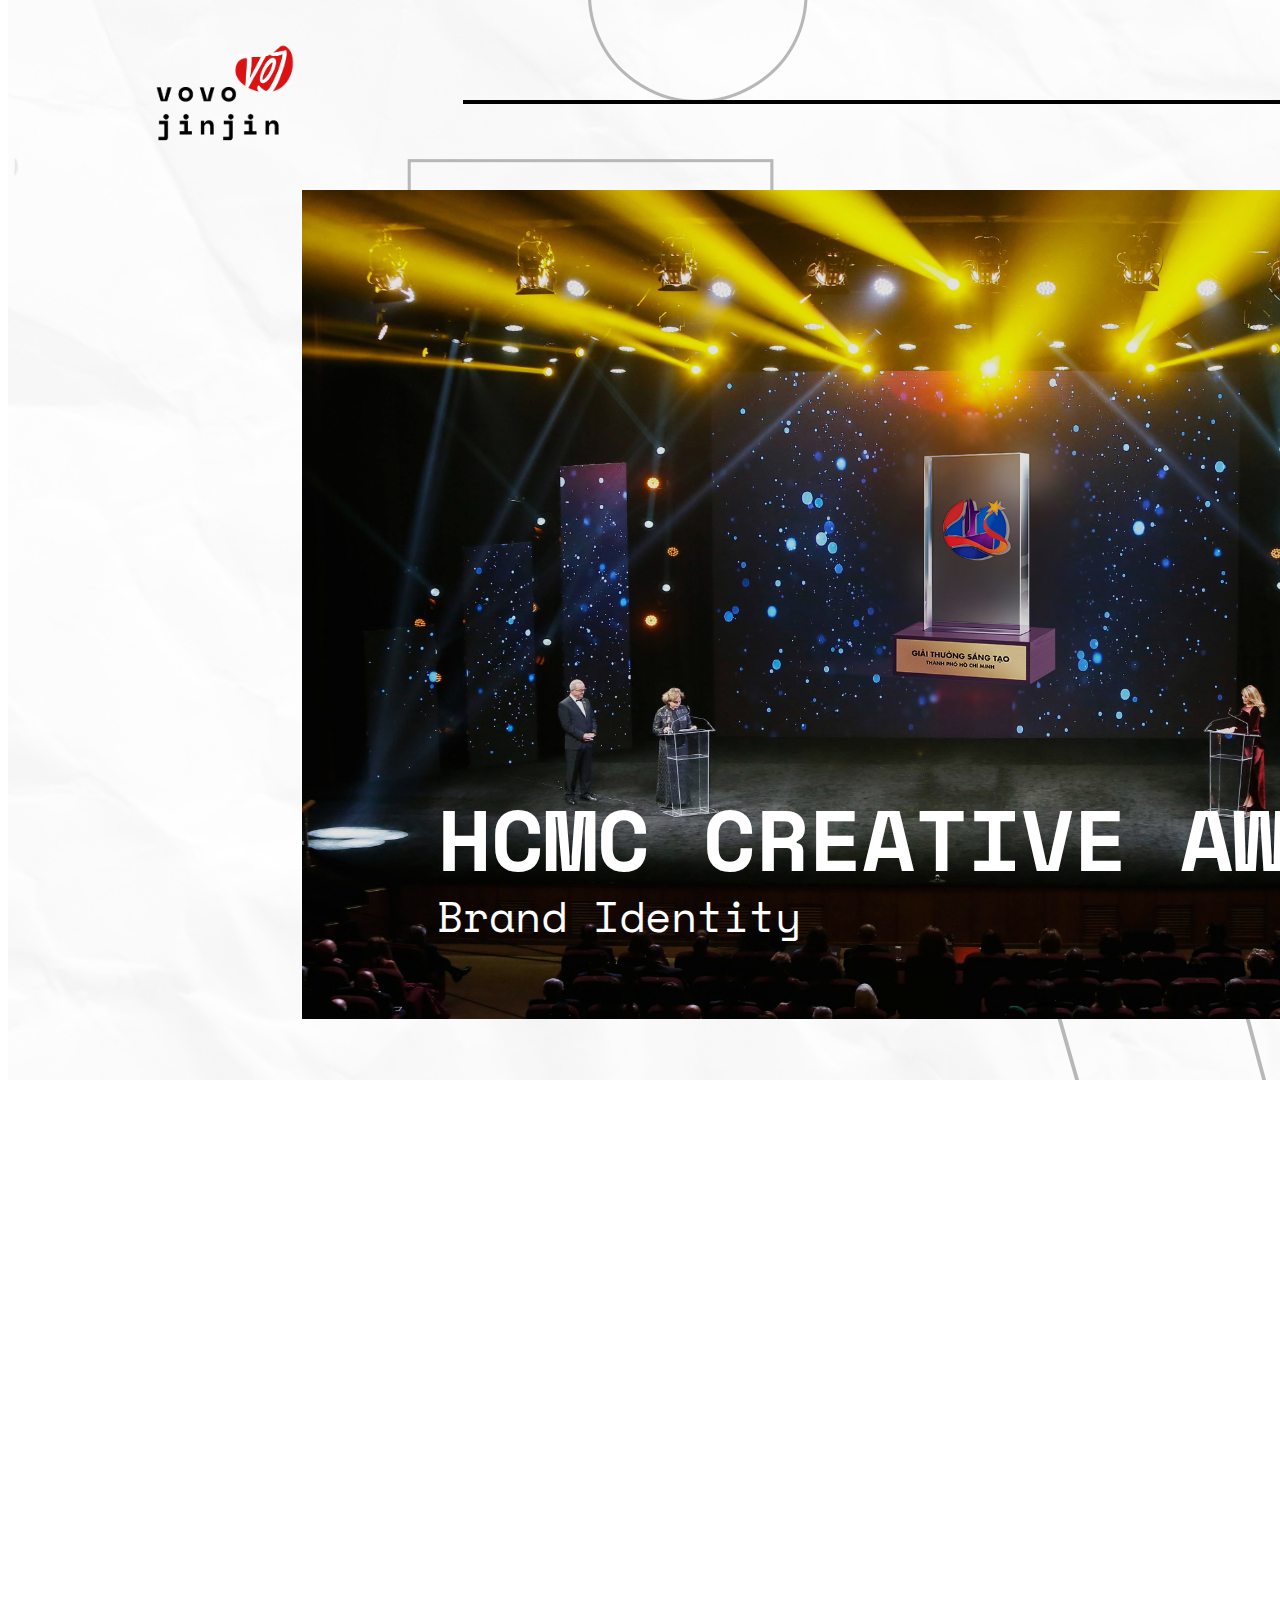
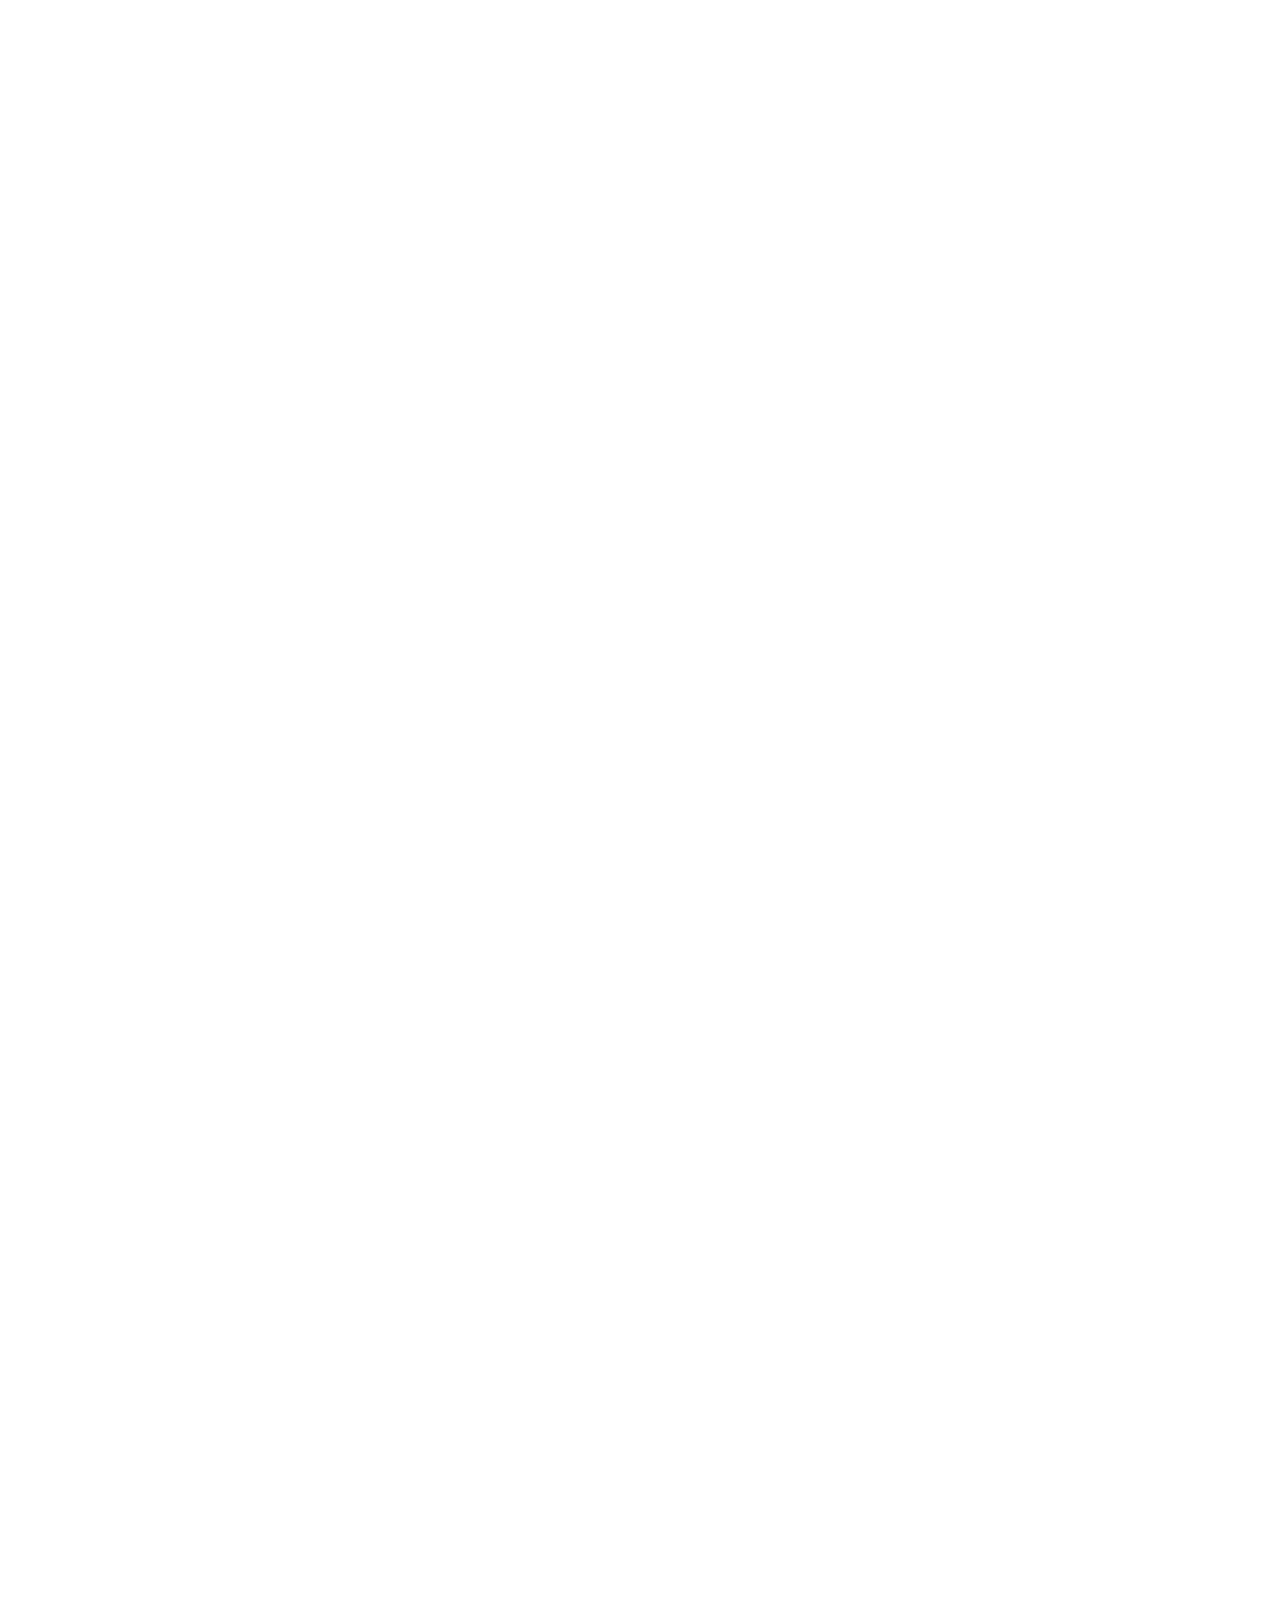
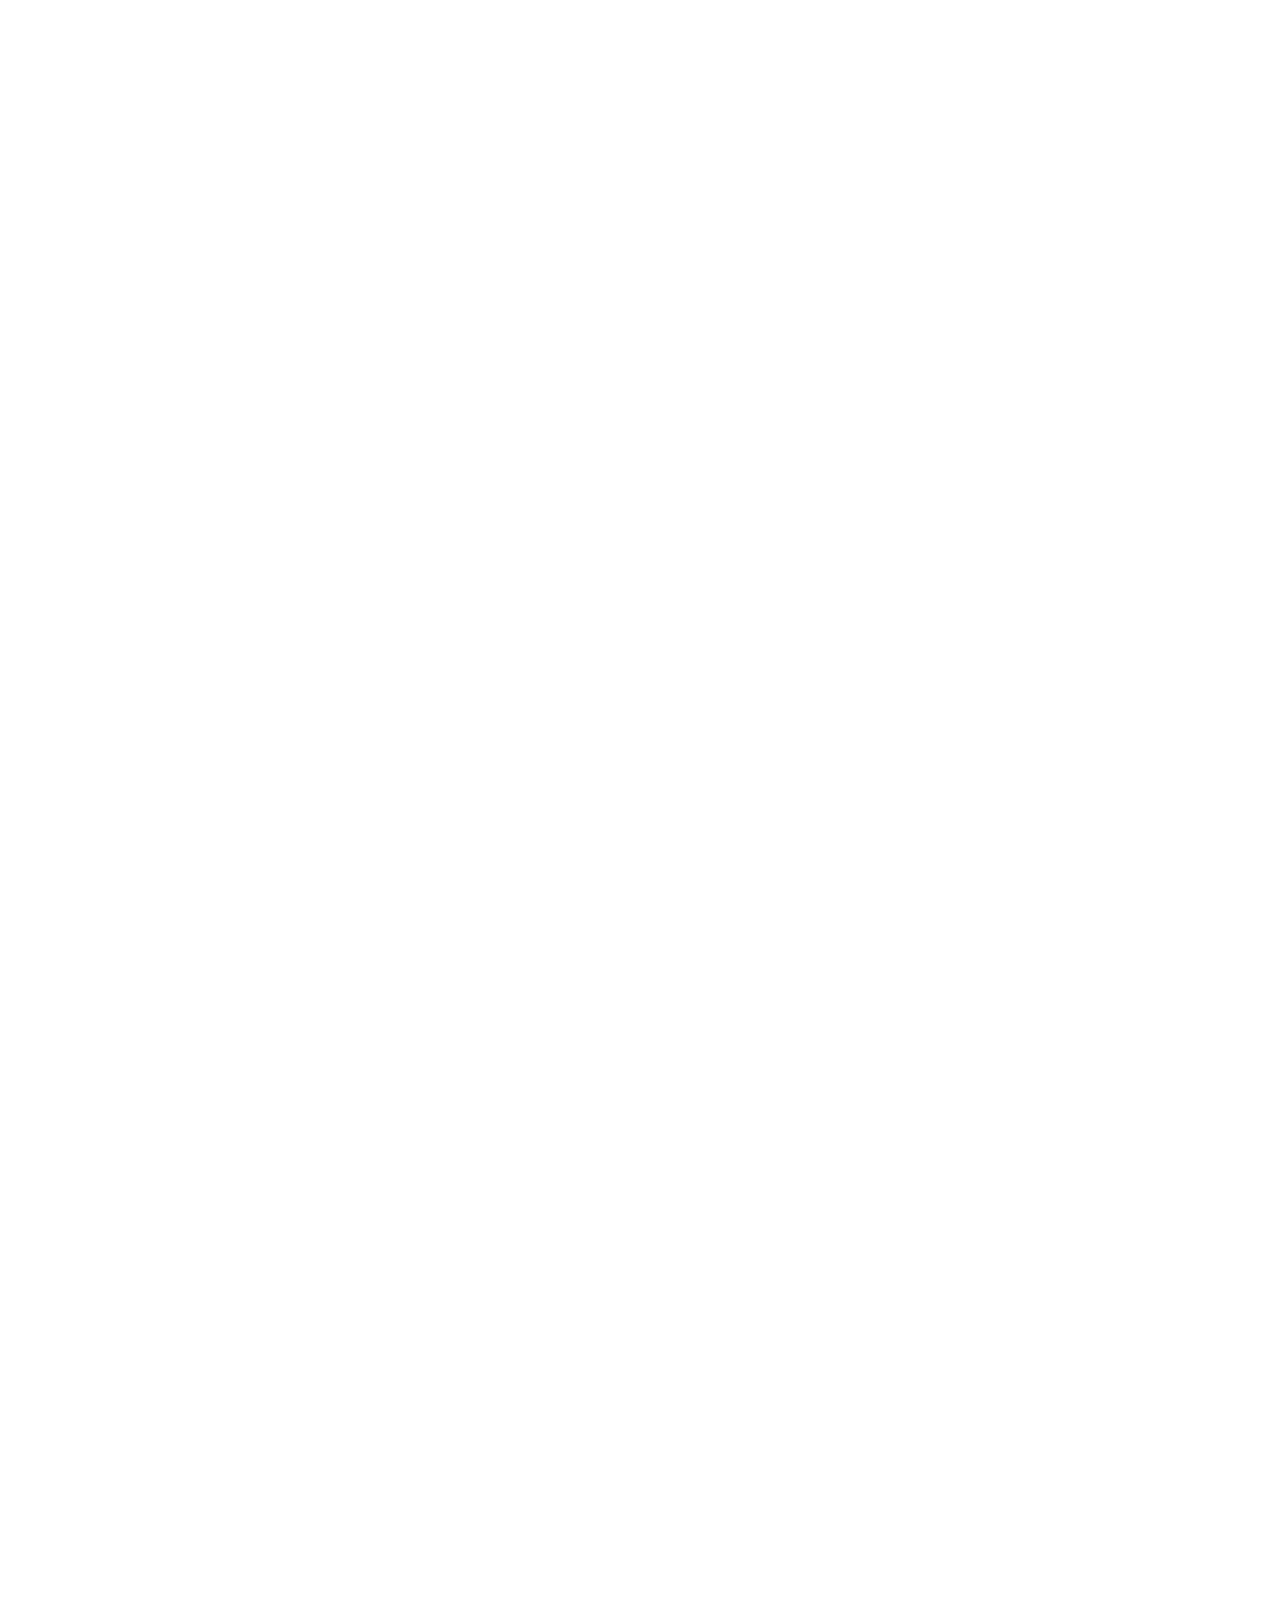
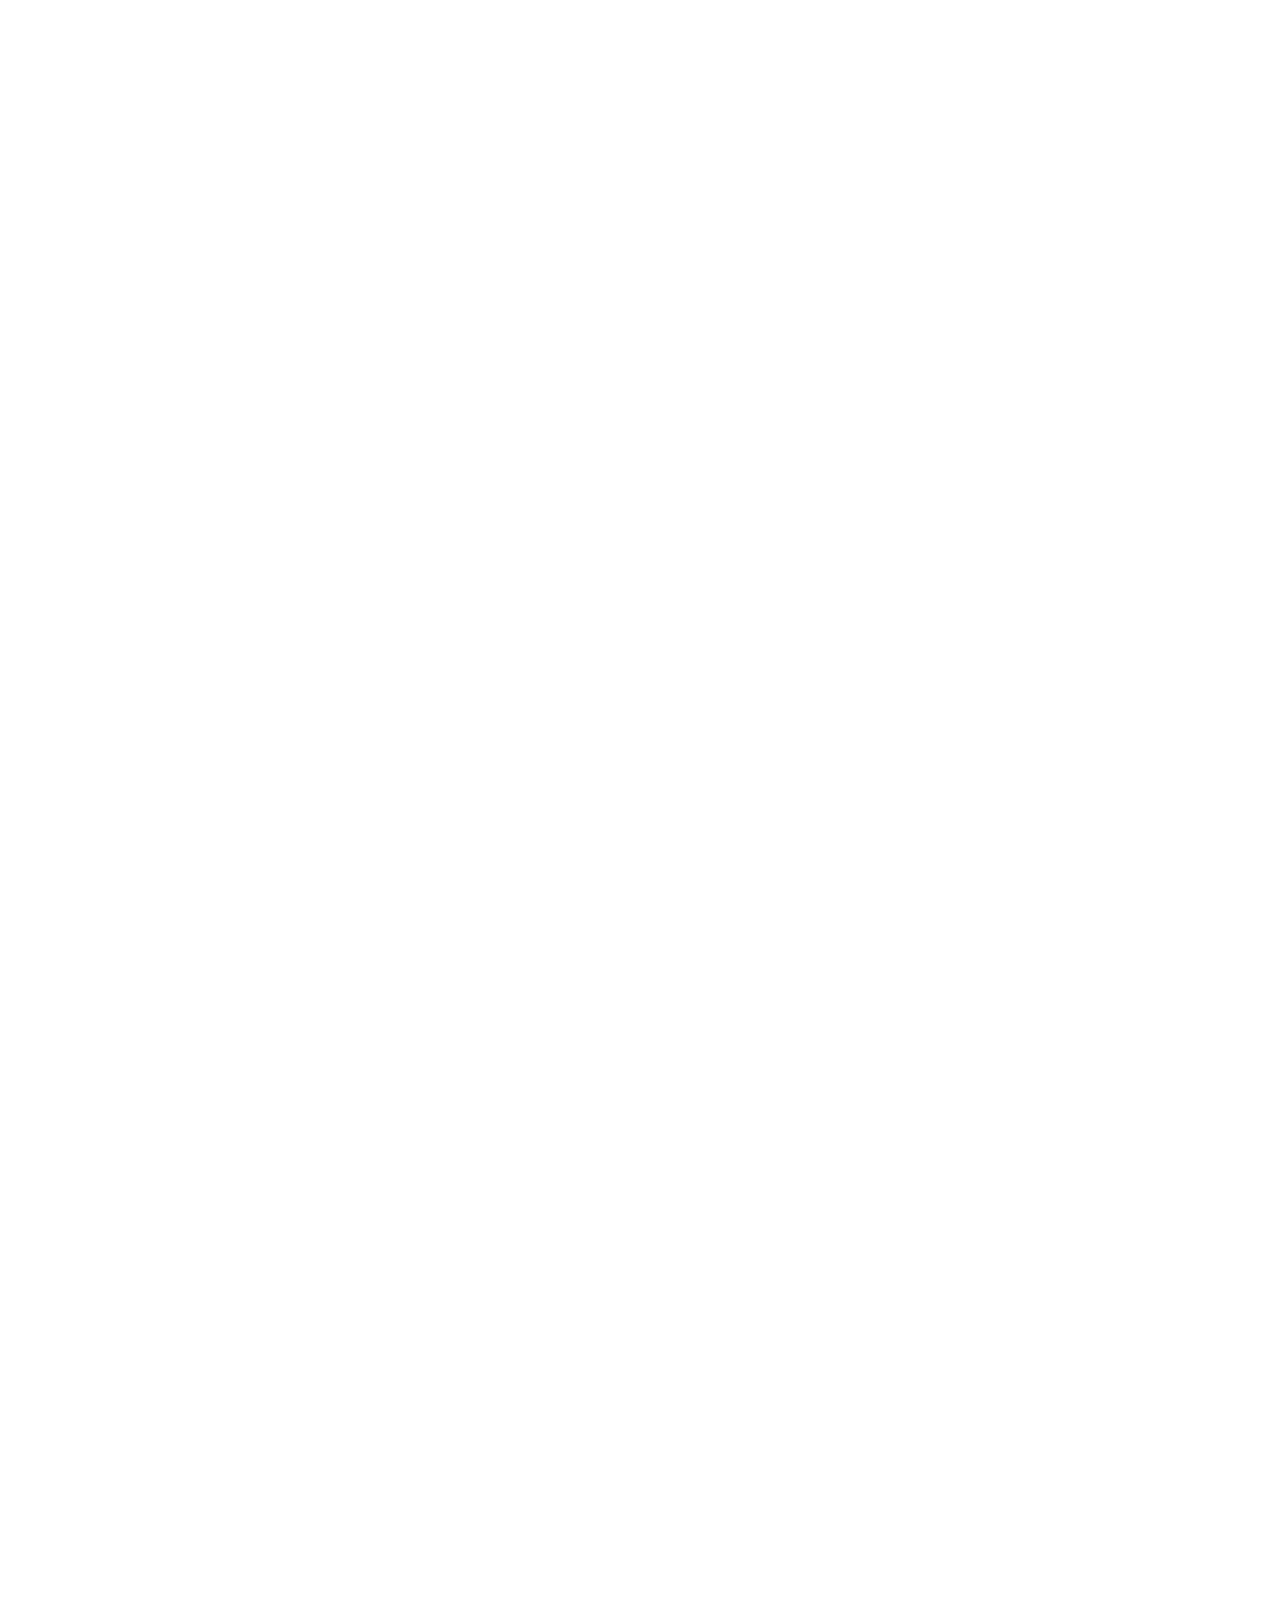
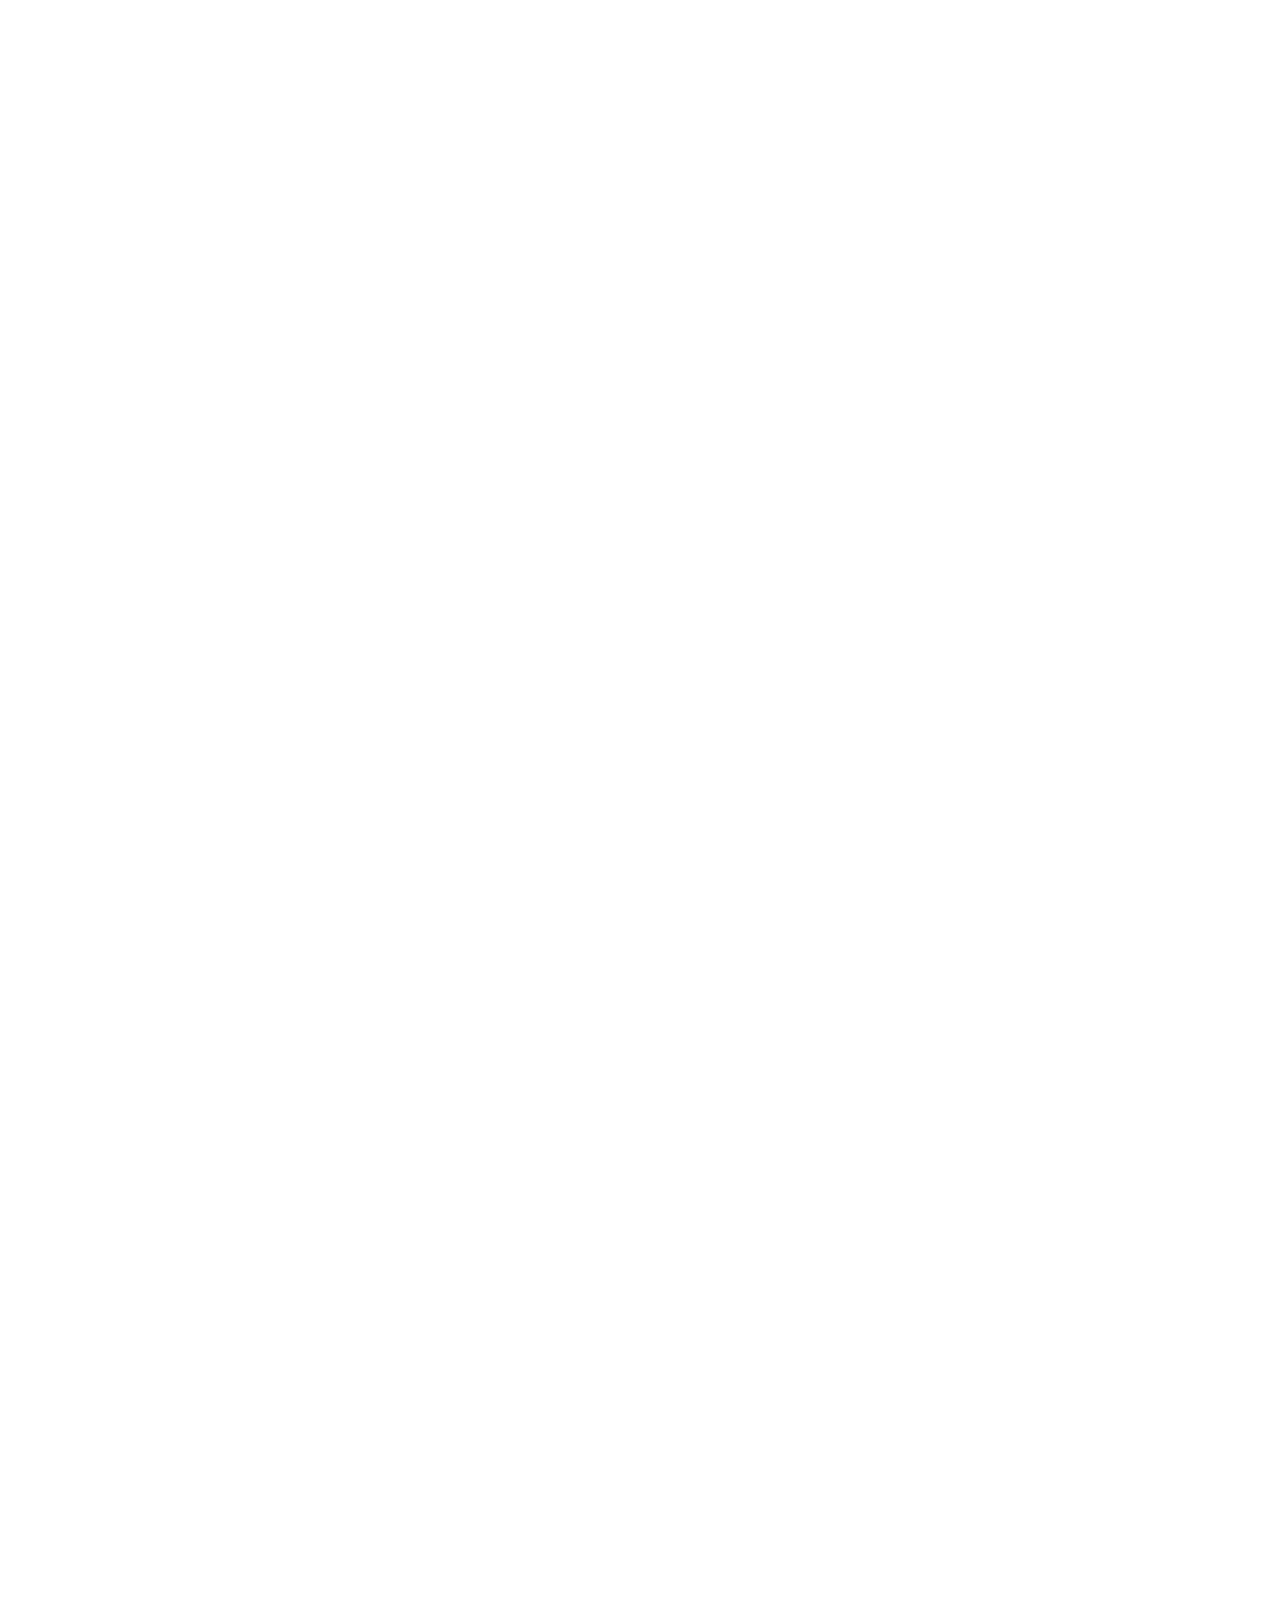
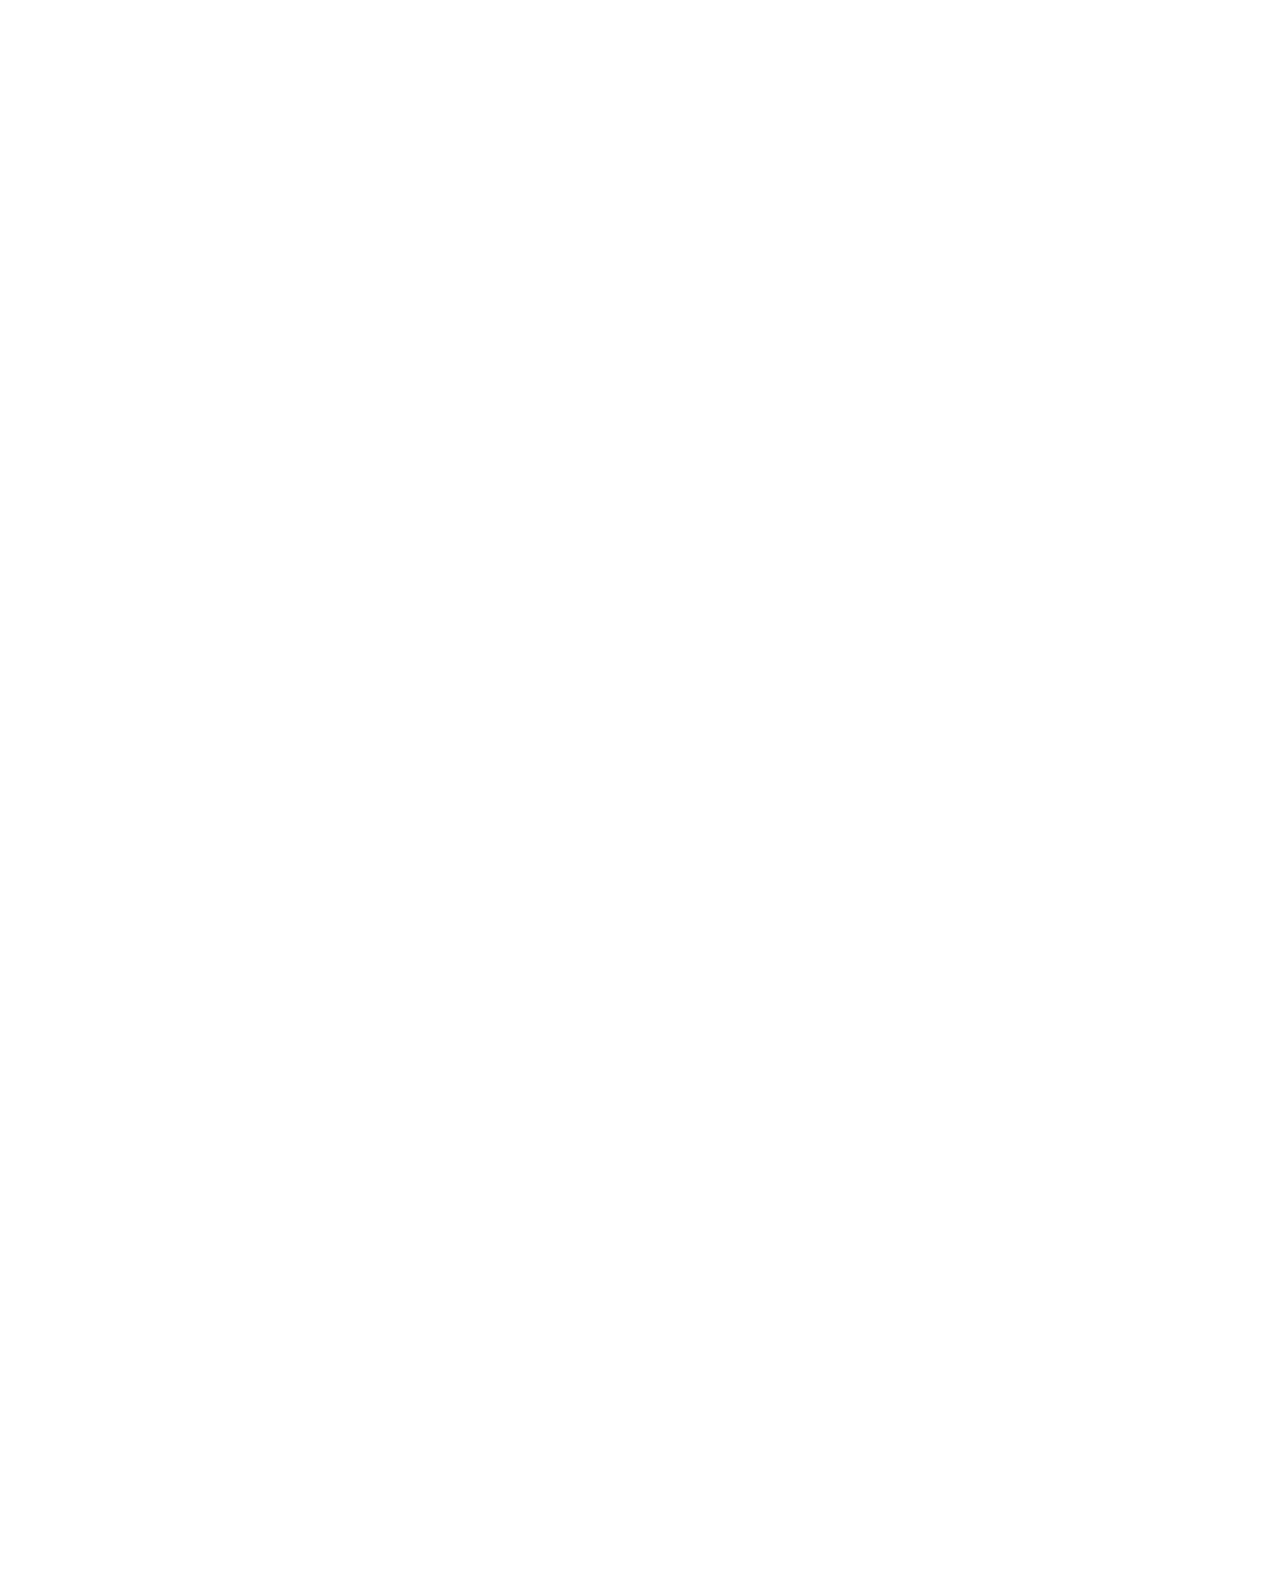
<file: TRANG CON 1/index1.html>
<!doctype html>
<html>
<head>
<meta charset="utf-8">
<title>VovoJinjin</title>
	<link rel="stylesheet" href="css/main.css">
	
	<script src="js/simpleParallax.min.js"></script>
	
	<link rel="stylesheet" href="css/animate.css">
	<link rel="stylesheet" href="css/site.css">
	
</head>

<body>
<div class="vovojinjintr1">
	<div class="nen">
	</div>
	<div class="home1">
		<div class="home1left">
		<a href="../index.html"><img src="image/vovojinjin logo-01.png" width="180px"></a>
		</div>
		<div class="home1center">
		<hr align="center" size="4px" color="#000000" width="80%" style="margin-top: 100px">
		</div>
		<div class="home1right">
			<ul>
				<li><a href="../TRANG CON 4/index4.html">ABOUT US</a></li>
				<li><a href="../TRANG CON 5/index5.html">CONTACT</a></li>
			</ul>
		</div>
	</div>
	<div class="hinhnen wow fadeInDown">
		<img src="image/STAGE.jpg" alt="" width="1331px" height="829px">
		<h1>HCMC CREATIVE AWARDS</h1>
		<p>Brand Identity</p>
	</div>
	<div class="tieude1 wow fadeInLeft">DESCRIPTION</div>
	<div class="noidung1">
		<div class="noidung1trai wow fadeInLeft" data-wow-delay=".5s">
			<p>
			Logo giải thưởng được thể hiện trên bố cục hình tròn tượng trưng cho sự năng động, gắn kết, phát triển bền vững và trường tồn.
			<br>
			Lấy Thành phố làm nền tảng, biểu trưng thể hiện Thành phố và 1 dải băng tượng trưng cho sự sáng tạo đang gắn kết với nhau tạo thành toà nhà với kiến trúc hiện đại. Logo được chia thành 7 mảng khác nhau, tượng trưng cho 
			7 lĩnh vực được vinh danh trong giải thưởng cho việc đóng góp sáng tạo để xây dựng TPHCM phát triển trở thành TP văn minh hiện đại, nhất là trở thành 
			một đô thị thông minh.
			</p>
		</div>
		<div class="noidung1phai wow fadeInRight" data-wow-delay=".5s">
			<p>
			Hình ảnh Bitexco tượng trưng cho biểu tượng của Thành phố, tòa nhà sở hữu nhiều công nghệ. Cụ thể là công nghệ 4.0 nhằm thể hiện đô thị thông minh. Dải băng cùng ngôi sao bên ngoài thể hiện sự phát triển bay cao vươn xa trong thời đại công nghiệp 4.0 của Thành phố vươn ra biển lớn hội nhập cùng thế giới.
			<br>
			Logo sử dụng màu sắc tươi sáng, màu của hoà bình, hữu nghị, hợp tác và phát triển. Logo được thiết kế tối giản, mang phong cách hiện đại trẻ trung thể hiện sự năng động sáng tạo, dễ nhận diện, có thể thể hiện trên mọi chất liệu.
			</p>
		</div>
	</div>
	<div class="tieude2 wow fadeInLeft">INSPIRATION</div>
	<div class="noidung2">
		<div class="noidung2hinh wow fadeInLeft" data-wow-delay=".5s">
			<img src="image/Insp-04.jpg" width="415px">
		</div>
		<div class="noidung2hinh wow fadeInUp" style="margin-left: 43px" data-wow-delay=".5s">
			<img src="image/Insp-05.jpg" width="415px">
		</div>
		<div class="noidung2hinh wow fadeInRight" style="margin-left: 43px" data-wow-delay=".5s">
			<img src="image/Insp-06.jpg" width="415px">
		</div>
	</div>
	<div class="tieude3 wow fadeInLeft">SKETCH</div>
	<div class="noidung3">
		<div class="noidung3hinh wow fadeInLeft" data-wow-delay=".5s">
			<img src="image/Sketch 1.jpg" width="620px">
		</div>
		<div class="noidung3hinh wow fadeInRight" style="margin-left: 91px" data-wow-delay=".5s">
			<img src="image/Sketch 2.jpg" width="620px">
		</div>
	</div>
	<div class="tieude4 wow fadeInLeft">OPTIONS PROCESS</div>
	<div class="noidung4 wow fadeInUp" data-wow-delay=".5s">
		<img src="image/process-07.jpg" width="1331px" style="margin-top: 50px">
	</div>
	<div class="tieude5 wow fadeInLeft">COLOR PALETTE</div>
	<div class="noidung5 wow fadeInUp" data-wow-delay=".5s">
		<img src="image/Project-02.png" width="1331px" style="margin-top: 50px">
	</div>
	<div class="tieude6 wow fadeInLeft">GUIDELINE</div>
	<div class="noidung6 wow fadeInUp" data-wow-delay=".5s">
		<img src="image/Project-03.png" height="350px" style="margin-top: 50px">
	</div>
	<div class="tieude7 wow fadeInLeft">IDENITY SYSTEM</div>
	<div class="noidung7 wow fadeInUp" data-wow-delay=".5s">
		<div class="hinh1"><img src="image/cúp mockup.jpg" class="ione"></div>
		<div class="hinh2"><img src="image/Artboard – 1.png" class="itwo"></div>
		<div class="hinh3"><img src="image/Cờ.jpg" class="ithree"></div>
		<div class="hinh4"><img src="image/identity 2.jpg" class="ifour"></div>
		<div class="hinh5"><img src="image/tee.jpg" class="ifive"></div>
		<div class="hinh6"><img src="image/Identity.jpg" class="isix"></div>
		<div class="hinh7"><img src="image/identity 3.jpg" class="iseven"></div>
	</div>
	<div class="credit wow fadeInUp">
		<div class="credit1">CREDIT</div>
		<div class="credit2">
			<div class="credit2trai">
				<p>
				Client
				<br>
				Graphic design
				<br>
				Art direction
				<br>
				Copyright
				</p>
			</div>
			<div class="credit2phai">
				<p>
				HCM Creative Council
				<br>
				NGUYEN DUONG, VO TRUONG
				<br>
				NGUYEN DUONG
				<br>
				QUYNH ANH
				</p>
			</div>
		</div>
	</div>
	<div class="hinhcuoi wow slideInLeft">
		<img src="image/next project.jpg" height="1080px" width="1920px">
		<div class="chu">
		<p style="margin: -200px 0px 0px 200px"><a href="../TRANG CON 2/index2.html">next project</a></p>
		<h1 style="margin: 0px 0px 0px -220px">MOVIE POSTER</h1>
		<p style="margin: 200px 0px 0px -660px"><a href="../index.html">back to work</a></p>
		</div>
	</div>
	
	<div class="container">
		<button id="myBtn" title="Go to top"></button>
	</div>
	
</div>	

	
	
	
	
	
	<!--SimpleParallax-->
	<script type="text/javascript">
		
		var image = document.getElementsByClassName('ione');
		new simpleParallax(image, {
			scale: 1.5
		});
		
		var image = document.getElementsByClassName('itwo');
		new simpleParallax(image, {
			scale: 1.3,
			orientation: 'left'
		});
		
		var image = document.getElementsByClassName('ithree');
		new simpleParallax(image, {
			scale: 1.3,
			orientation: 'right'
		});
		
		var image = document.getElementsByClassName('ifour');
		new simpleParallax(image, {
			scale: 1.4
		});
		
		var image = document.getElementsByClassName('ifive');
		new simpleParallax(image, {
			scale: 1.3,
			orientation: 'right'
		});
		
		var image = document.getElementsByClassName('isix');
		new simpleParallax(image, {
			scale: 1.3,
			orientation: 'left'
		});
		
		var image = document.getElementsByClassName('iseven');
		new simpleParallax(image, {
			scale: 1.3,
			orientation: 'right'
		});
		
	</script>
	
	
	
	<!--Wow-->
	<script src="js/wow.js"></script>
 	<script>
		wow = new WOW(
		  {
			animateClass: 'animated',
			offset:       100,
			callback:     function(box) {
			  console.log("WOW: animating <" + box.tagName.toLowerCase() + ">")
			}
		  }
		);
		wow.init();
		document.getElementById('moar').onclick = function() {
		  var section = document.createElement('section');
		  section.className = 'section--purple wow fadeInDown';
		  this.parentNode.insertBefore(section, this);
		};
 	</script>
	
	
	
	<!--Back to top-->
	<script>
    //Khi người dùng cuộn chuột thì gọi hàm scrollFunction
    window.onscroll = function() {scrollFunction()};
    // khai báo hàm scrollFunction
    function scrollFunction() {
        // Kiểm tra vị trí hiện tại của con trỏ so với nội dung trang
        if (document.body.scrollTop > 20 || document.documentElement.scrollTop > 20) {
            //nếu lớn hơn 20px thì hiện button
            document.getElementById("myBtn").style.display = "block";
        } else {
             //nếu nhỏ hơn 20px thì ẩn button
            document.getElementById("myBtn").style.display = "none";
        }
    }
    //gán sự kiện click cho button
    document.getElementById('myBtn').addEventListener("click", function(){
        //Nếu button được click thì nhảy về đầu trang
        document.body.scrollTop = 0;
        document.documentElement.scrollTop = 0;
    });
	</script>
	
	
	
</body>
</html>
</file>
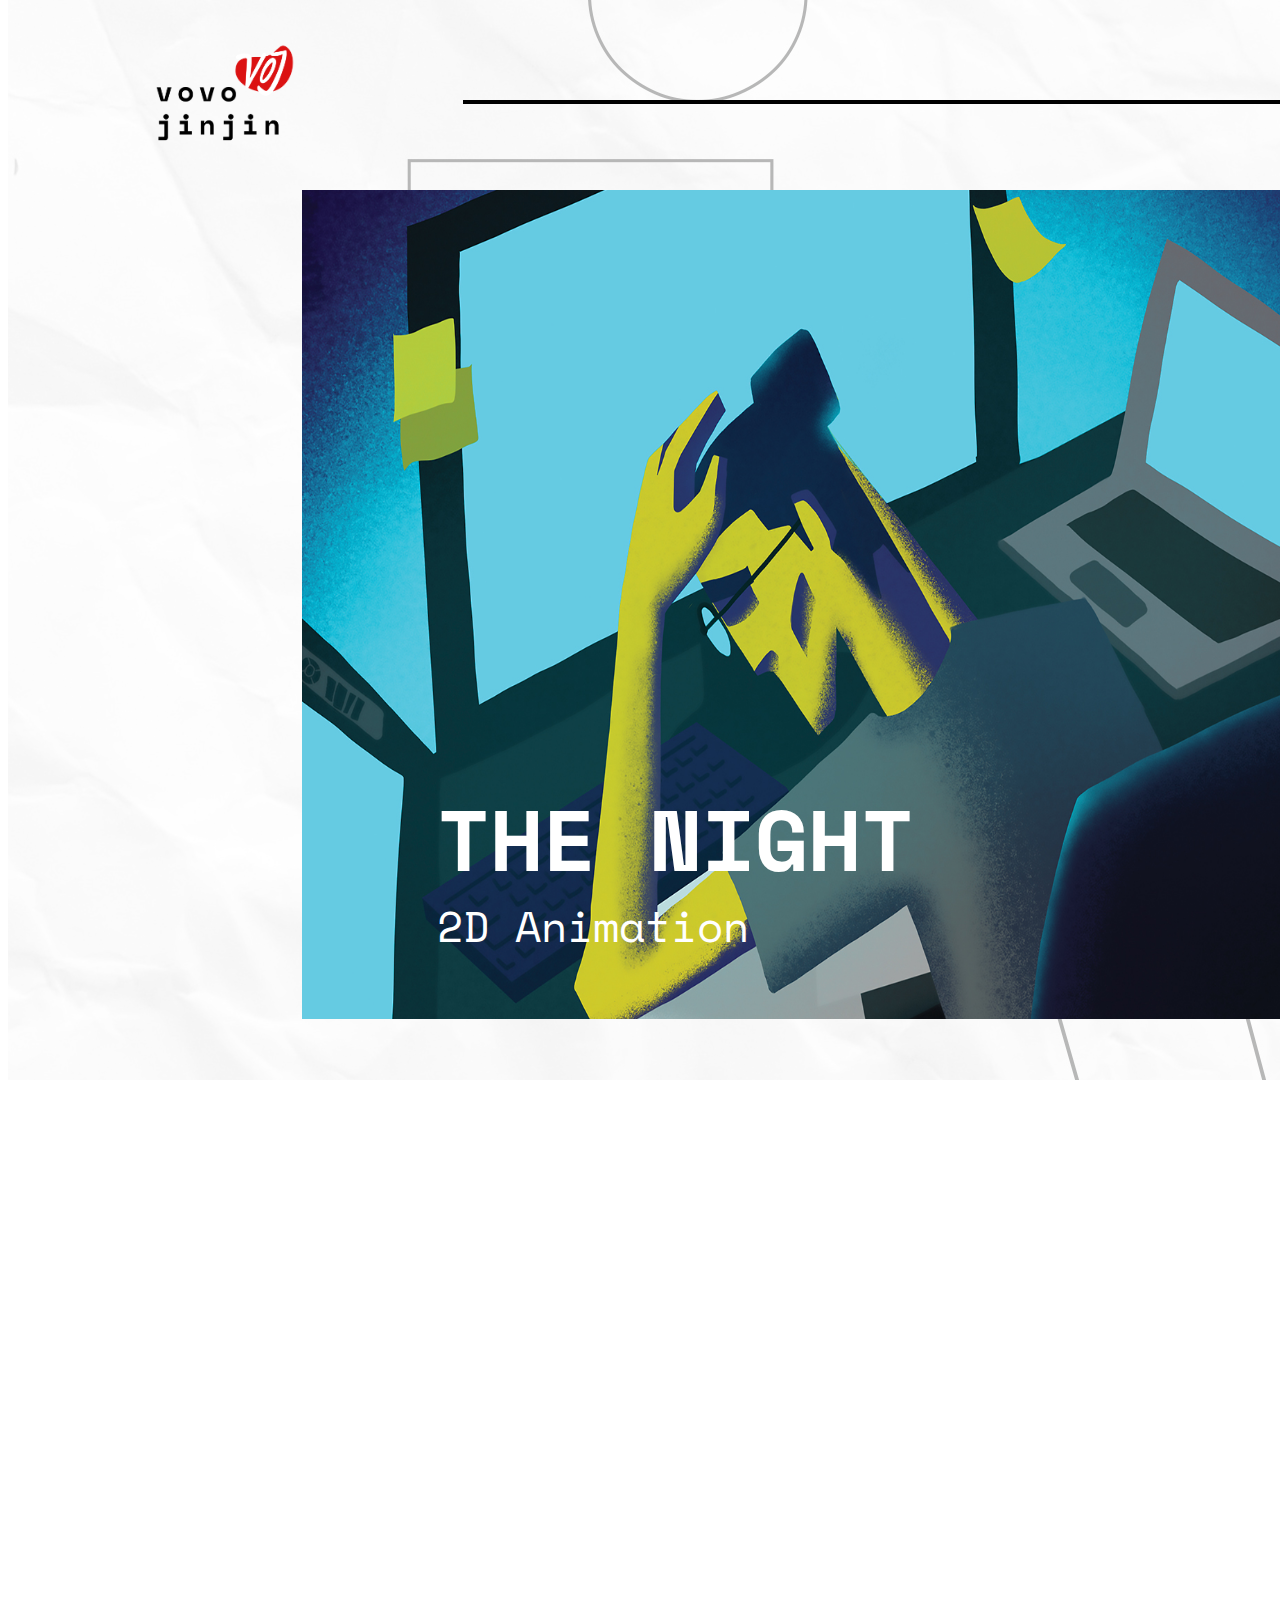
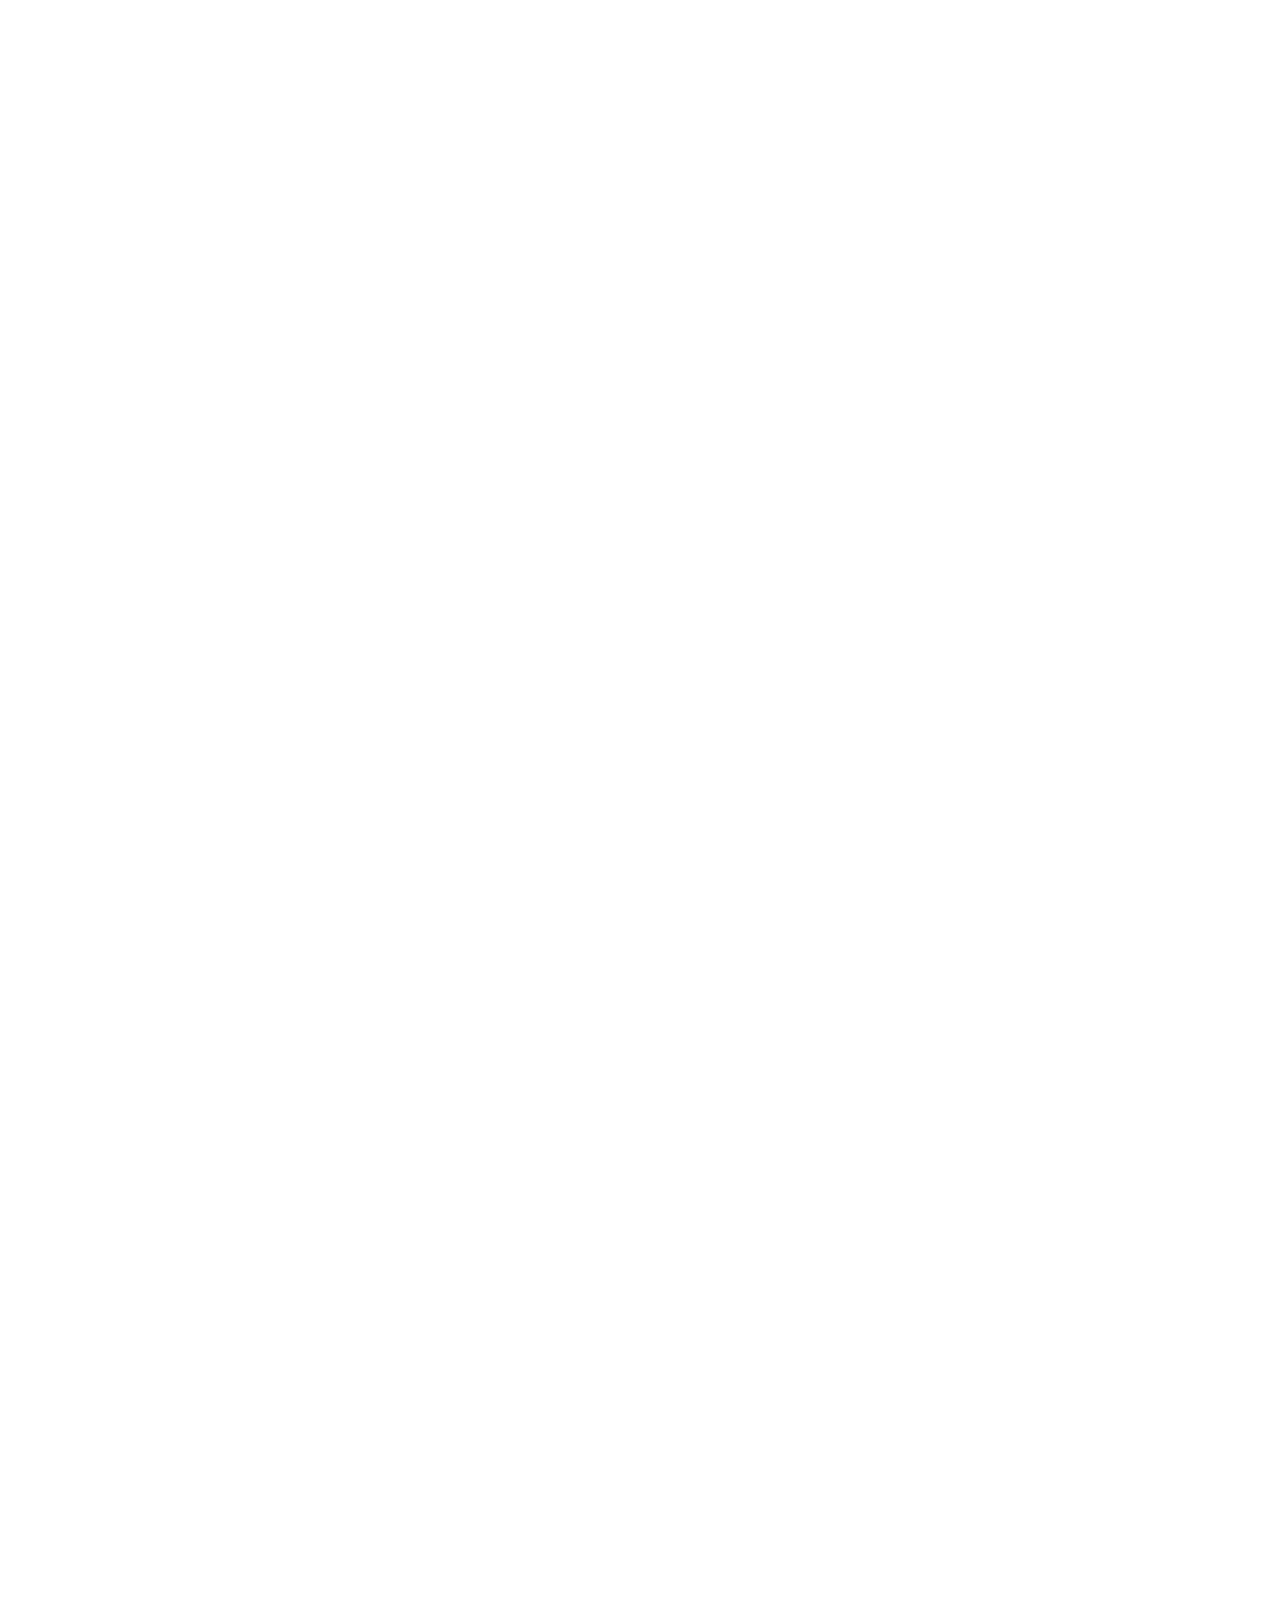
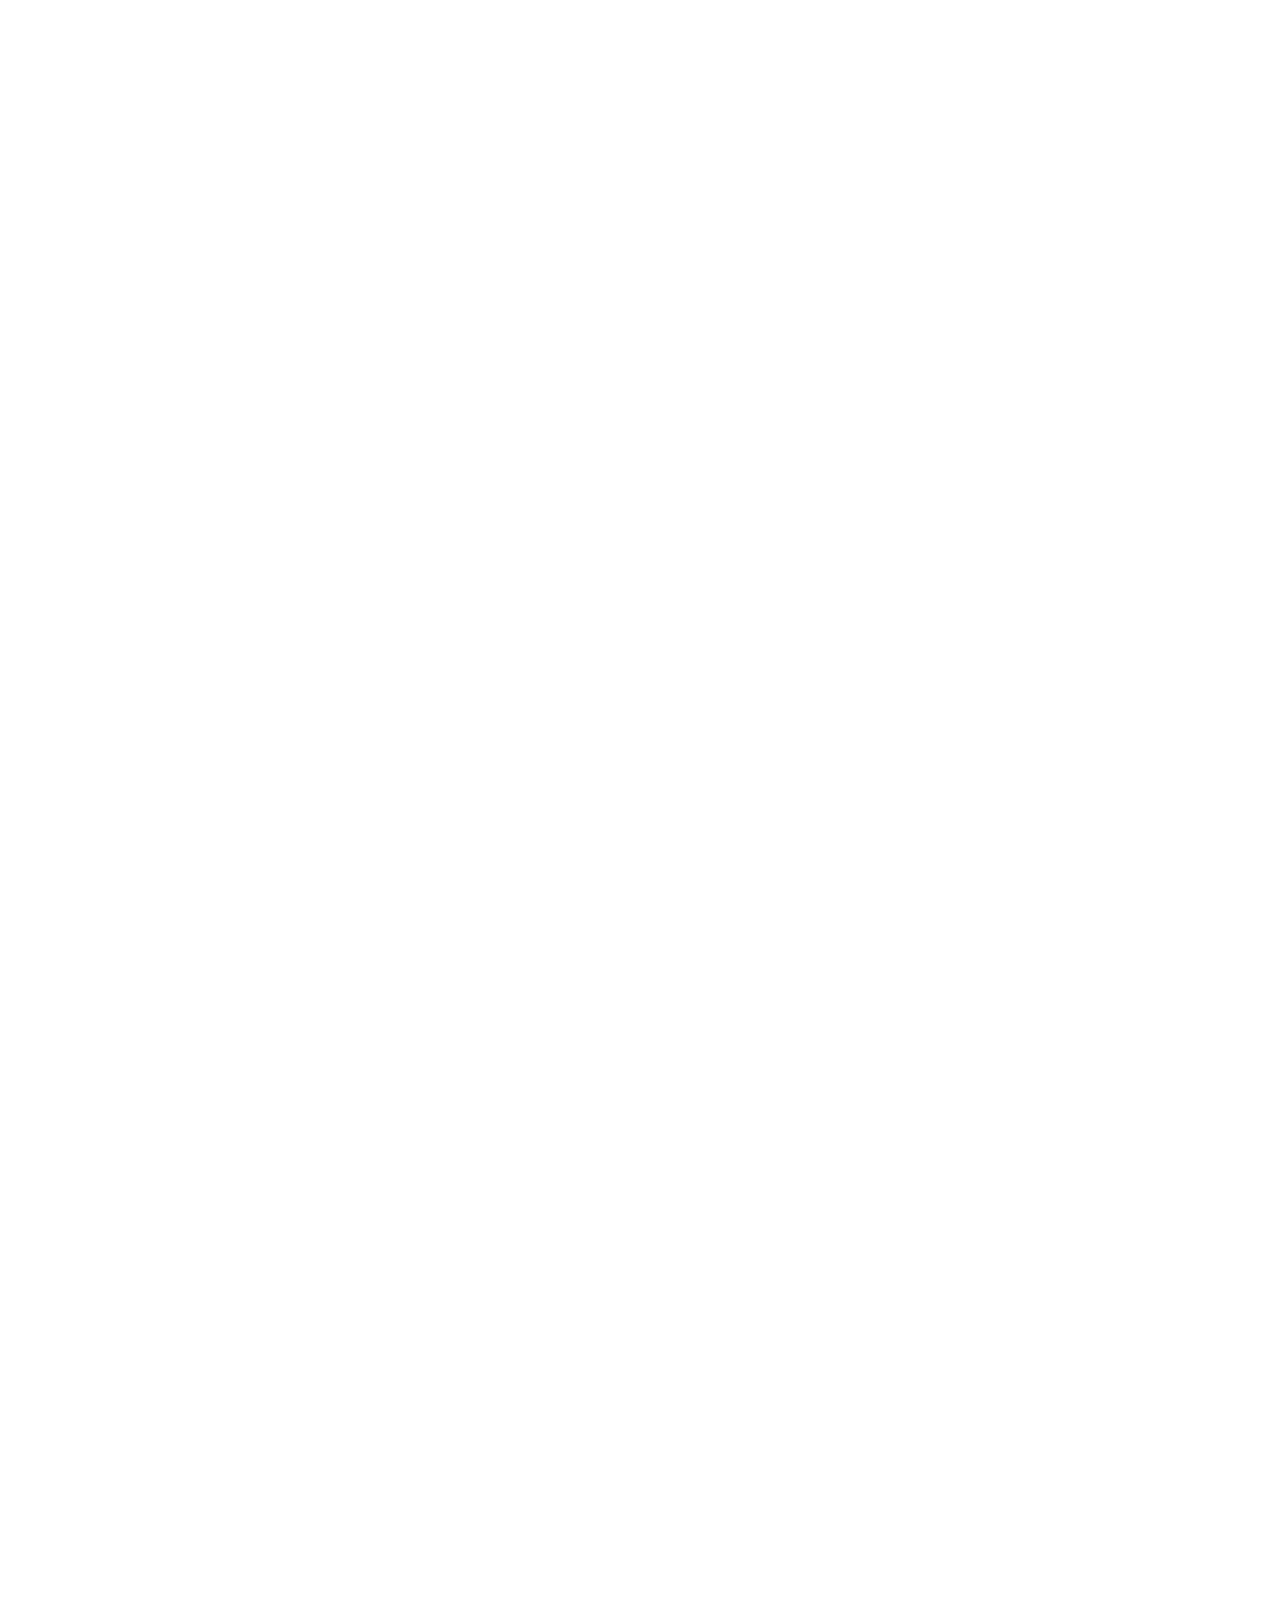
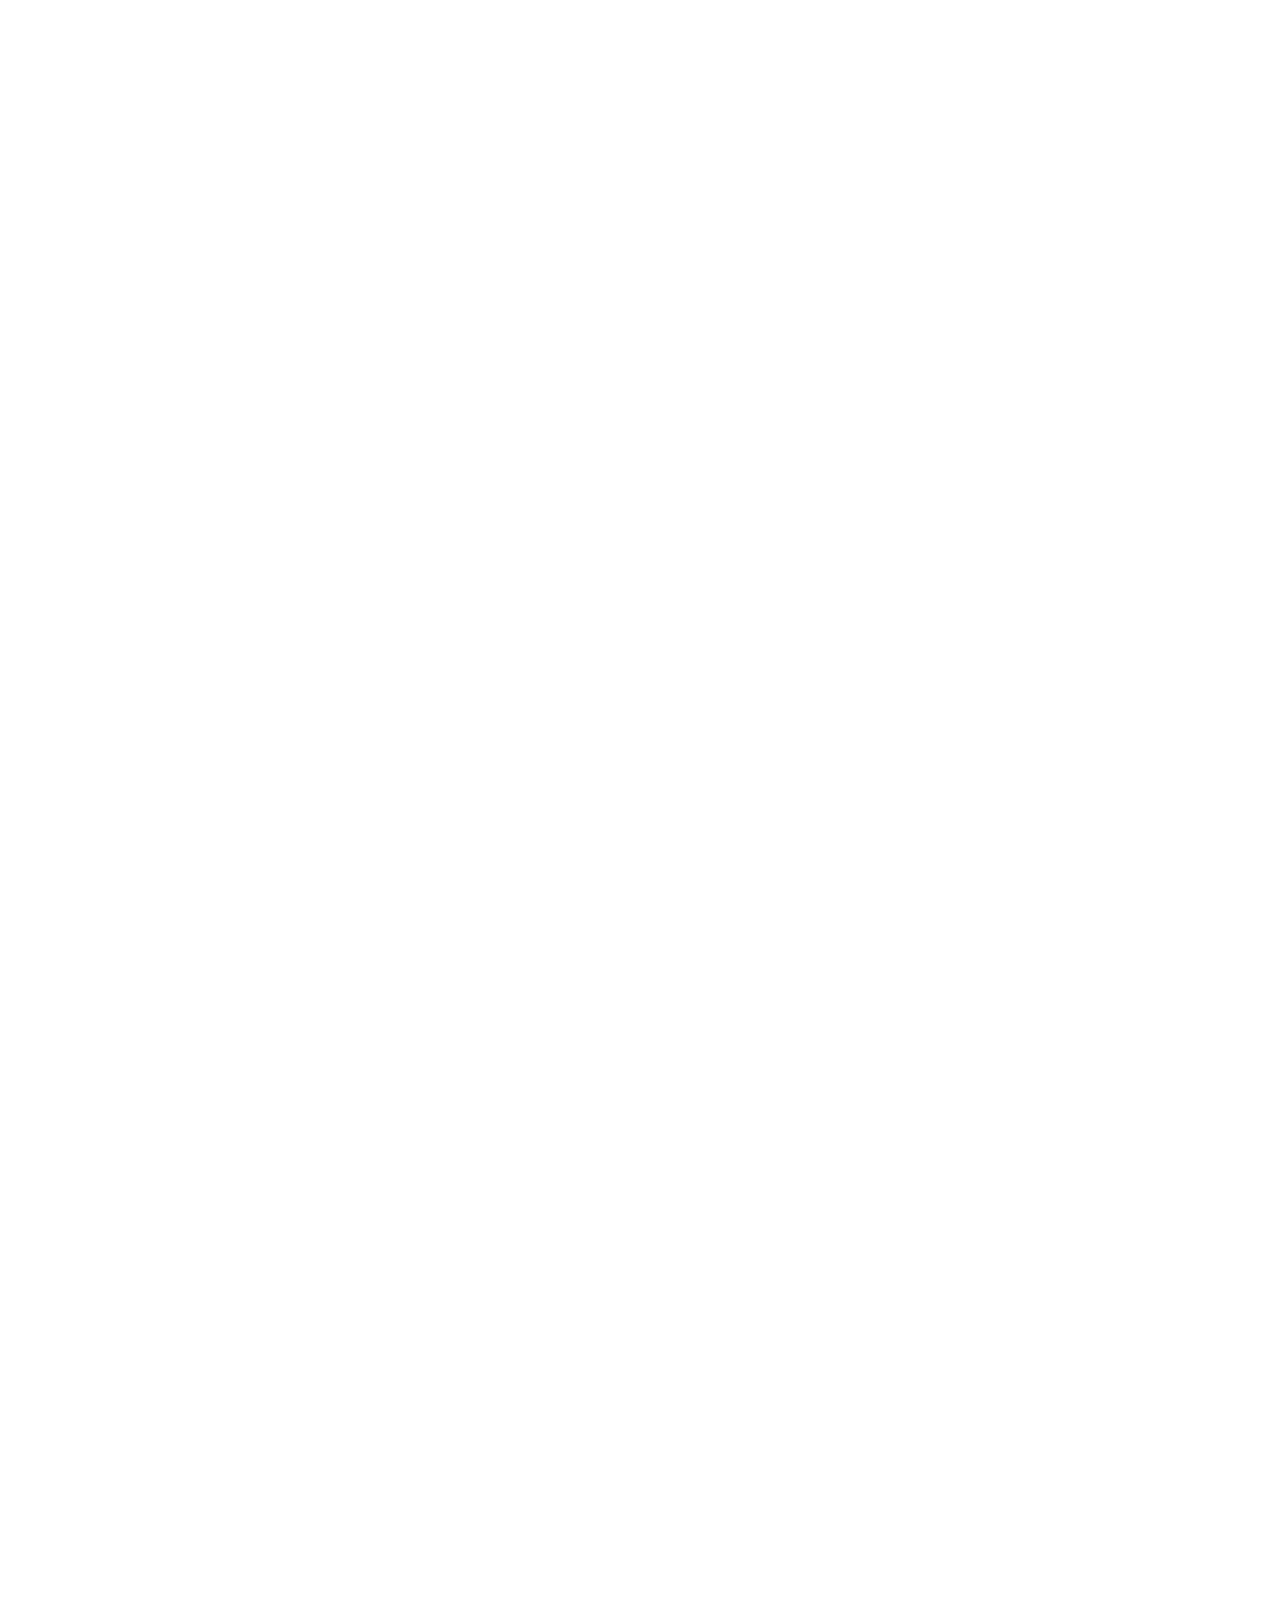
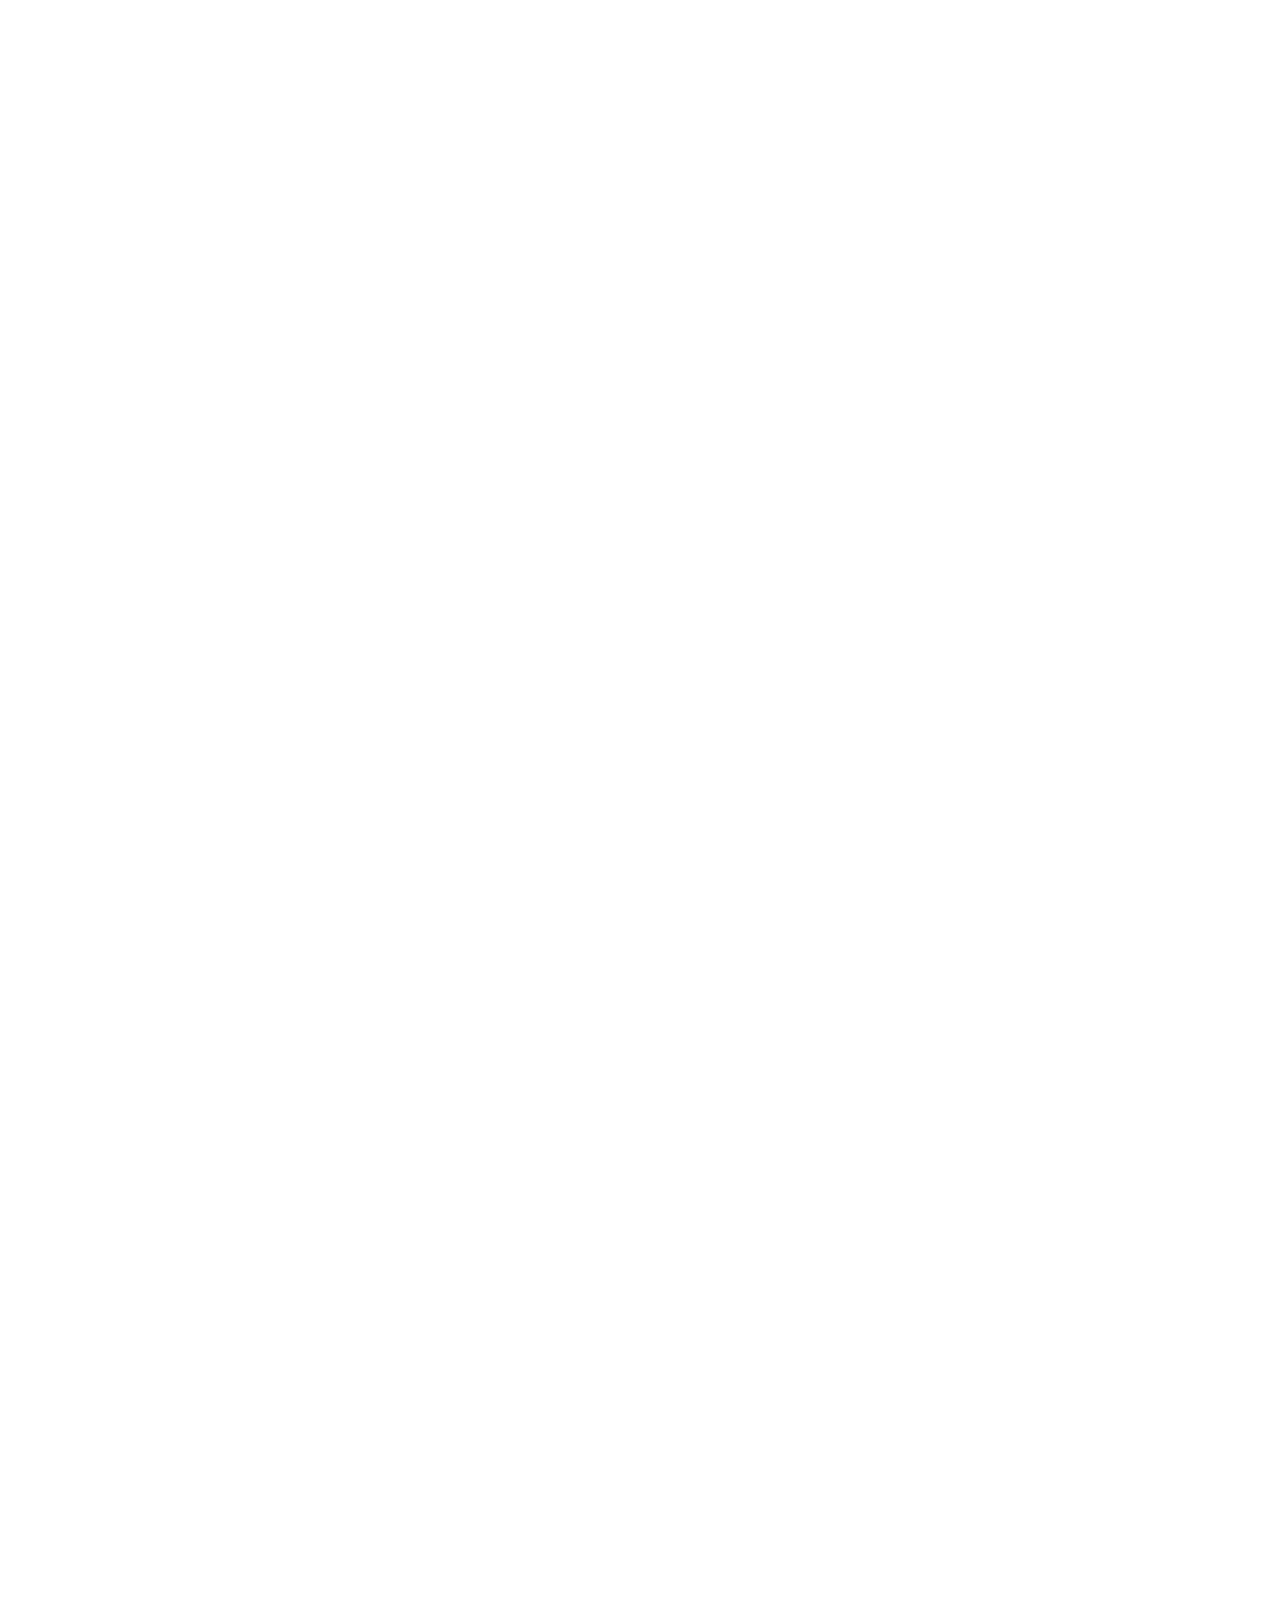
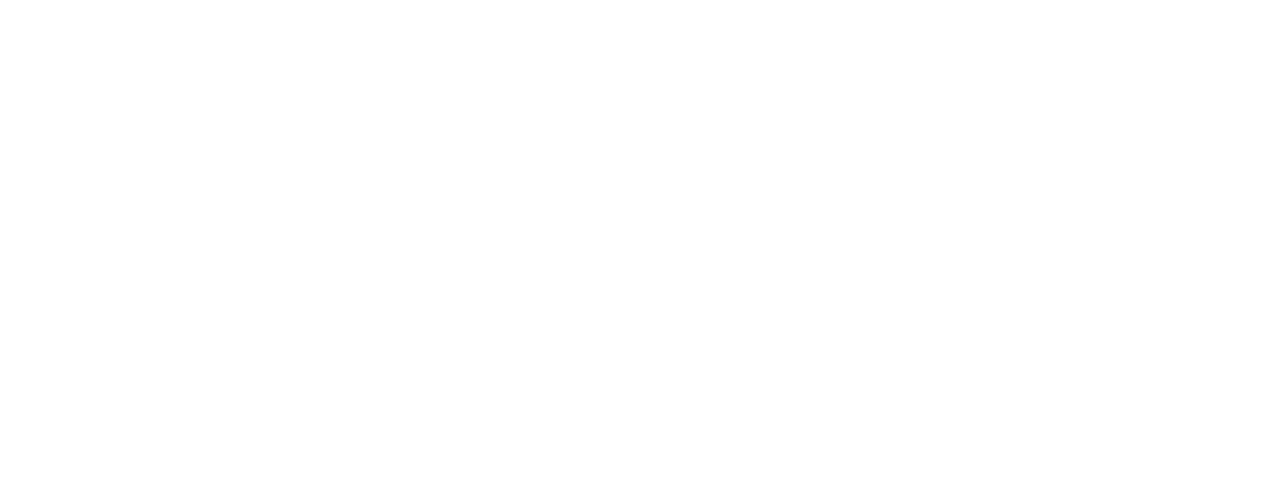
<file: TRANG CON 3/index3.html>
<!doctype html>
<html>
<head>
<meta charset="utf-8">
<title>VovoJinjin</title>
	
	<link rel="stylesheet" href="css/main.css">
	
	<link rel="stylesheet" href="css/animate.css">
	<link rel="stylesheet" href="css/site.css">
	
</head>

<body>
<div class="vovojinjintr3">
	<div class="nen">
	</div>
	<div class="home1">
		<div class="home1left">
		<a href="../index.html"><img src="image/vovojinjin logo-01.png" width="180px"></a>
		</div>
		<div class="home1center">
		<hr align="center" size="4px" color="#000000" width="80%" style="margin-top: 100px">
		</div>
		<div class="home1right">
			<ul>
				<li><a href="../TRANG CON 4/index4.html">ABOUT US</a></li>
				<li><a href="../TRANG CON 5/index5.html">CONTACT</a></li>
			</ul>
		</div>
	</div>
	<div class="hinhnen wow fadeInDown">
		<img src="image/Project.jpg" alt="" width="1331px" height="829px">
		<h1>THE NIGHT</h1>
		<p>2D Animation</p>
	</div>
	<div class="tieude1 wow fadeInLeft" data-wow-delay="0.5s">DESCRIPTION</div>
	<div class="noidung1 wow fadeInUp" data-wow-delay="0.5s">
		Dưới đây là câu chuyện kể về một Designer nọ, anh ta không có tên, như một đại diện cho các Designer thuộc thế hệ cũ. Họ phải làm việc trong một môi trường cứng nhắc, ngột ngạt, không có cơ hội sáng tạo. Với khối lượng công việc quá nhiều, họ mệt mỏi đến mức ám ảnh và sợ hãi. Trong họ chỉ quanh quẩn tiếng la mắng, trách móc, những lời chỉ trích từ Sếp, từ Khách hàng. Môi trường làm việc xưa cũ, áp lực đến từ việc "Designer không được coi trọng" từ mọi người xung quanh họ như một Thần Chết giết chết họ.
	</div>
	<div class="noidung2 wow fadeInDown" data-wow-delay="0.5s">
		<iframe src="https://player.vimeo.com/video/341319587" width="1331px" height="749px" frameborder="0" allow="autoplay; fullscreen" allowfullscreen></iframe>
	</div>
	<div class="noidung3 wow fadeInLeft" data-wow-delay="0.5s">
		<img src="image/Untitled_Artwork 3.jpg" height="607px">
		<img src="image/sketch-01.jpg" height="607px" style="margin-left: 39.25px">
	</div>
	<div class="tieude3 wow fadeInUp" data-wow-delay="0.5s">SKETCHES</div>
	<div class="noidung4 wow fadeInRight" data-wow-delay="0.5s">
		<img src="image/character design ( 5 opts ).png" width="1159px">
	</div>
	<div class="tieude4 wow fadeInUp" data-wow-delay="0.5s">CHARACTER OPTIONS</div>
	<div class="noidung5 wow fadeInLeft" data-wow-delay="0.5s">
		<img src="image/character rotation .png" height="463px">
		<img src="image/character rotation 2.png" height="463px">
	</div>
	<div class="tieude5 wow fadeInUp" data-wow-delay="0.5s">CHARACTER ROTATION SHEET</div>
	<div class="noidung6 wow fadeInRight" data-wow-delay="0.5s">
		<img src="image/character expression.png" height="700px">
	</div>
	<div class="tieude6 wow fadeInUp" data-wow-delay="0.5s">CHARACTER EXPRESSION</div>
	<div class="noidung7 wow fadeInDown" data-wow-delay="0.5s">
		<img src="image/1.SB/SB1.jpg" height="434px">
		<img src="image/1.SB/SB2.jpg" height="434px">
		<img src="image/1.SB/SB3.jpg" height="434px">
		<img src="image/1.SB/SB4.jpg" height="434px">
	</div>
	<div class="tieude7 wow fadeInUp" data-wow-delay="0.5s">STORYBOARD</div>
	
	<div class="wrapper wow fadeInDown" data-wow-delay="0.5s">
		<div class="slider">
			<div class="slide">
              <img src="image/2.STILL/ST1.jpg">
			  <img src="image/2.STILL/ST2.jpg">
              <img src="image/2.STILL/ST3.jpg">
			  <img src="image/2.STILL/ST4.jpg">
		      <img src="image/2.STILL/ST5.jpg">
			  <img src="image/2.STILL/ST6.jpg">
           </div>
		   <div class="slide">
			  <img src="image/2.STILL/ST7.jpg">
              <img src="image/2.STILL/ST8.jpg">
			  <img src="image/2.STILL/ST9.jpg">
              <img src="image/2.STILL/ST10.jpg">
			  <img src="image/2.STILL/ST11.jpg">
		      <img src="image/2.STILL/ST12.jpg">
           </div>
     	</div>
	</div>
	
	<div class="credit wow fadeInUp">
		<div class="credit1">CREDIT</div>
		<div class="credit2">
			<div class="credit2trai">
				<p>
				Client
				<br>
				Director
				<br>
				Screenplay
				<br>
				Character design
				<br>
				Set design
				<br>
				Visual effect
				<br>
				Sound effect
				<br>
				Animation
				</p>
			</div>
			<div class="credit2phai">
				<p>
				PHAN BAO CHAU
				<br>
				PHAM NHAT, VO TRUONG
				<br>
				NGUYEN DUONG, PHAM NHAT, VO TRUONG, HIEN HUYNH, VO HUY
				<br>
				VO TRUONG, VO HUY
				<br>
				VO TRUONG
				<br>
				PHAM NHAT
				<br>
				PHAM NHAT
				<br>
				NGUYEN DUONG, PHAM NHAT, VO TRUONG, HIEN HUYNH, VO HUY
				</p>
			</div>
		</div>
	</div>
	<div class="hinhcuoi wow slideInLeft">
		<img src="image/STAGE.jpg" height="1080px" width="1920px">
		<div class="chu">
		<p style="margin: -200px 0px 0px 200px"><a href="#">next project</a></p>
		<h1 style="margin: 0px 0px 0px -225px">HCMC CREATIVE AWARDS</h1>
		<p style="margin: 200px 0px 0px -1100px"><a href="../index.html">back to work</a></p>
		</div>
	</div>
	<div class="container">
		<button id="myBtn" title="Go to top"></button>
	</div>
	
	
</div>
	
	
	<!--Back to top-->
	<script>
    //Khi người dùng cuộn chuột thì gọi hàm scrollFunction
    window.onscroll = function() {scrollFunction()};
    // khai báo hàm scrollFunction
    function scrollFunction() {
        // Kiểm tra vị trí hiện tại của con trỏ so với nội dung trang
        if (document.body.scrollTop > 20 || document.documentElement.scrollTop > 20) {
            //nếu lớn hơn 20px thì hiện button
            document.getElementById("myBtn").style.display = "block";
        } else {
             //nếu nhỏ hơn 20px thì ẩn button
            document.getElementById("myBtn").style.display = "none";
        }
    }
    //gán sự kiện click cho button
    document.getElementById('myBtn').addEventListener("click", function(){
        //Nếu button được click thì nhảy về đầu trang
        document.body.scrollTop = 0;
        document.documentElement.scrollTop = 0;
    });
	</script>
	
	
	<!--Wow-->
	<script src="js/wow.js"></script>
 	<script>
		wow = new WOW(
		  {
			animateClass: 'animated',
			offset:       100,
			callback:     function(box) {
			  console.log("WOW: animating <" + box.tagName.toLowerCase() + ">")
			}
		  }
		);
		wow.init();
		document.getElementById('moar').onclick = function() {
		  var section = document.createElement('section');
		  section.className = 'section--purple wow fadeInDown';
		  this.parentNode.insertBefore(section, this);
		};
 	</script>
	
	
	
	
	
	
	
	
	
	
	
	
	
</body>
</html>
</file>
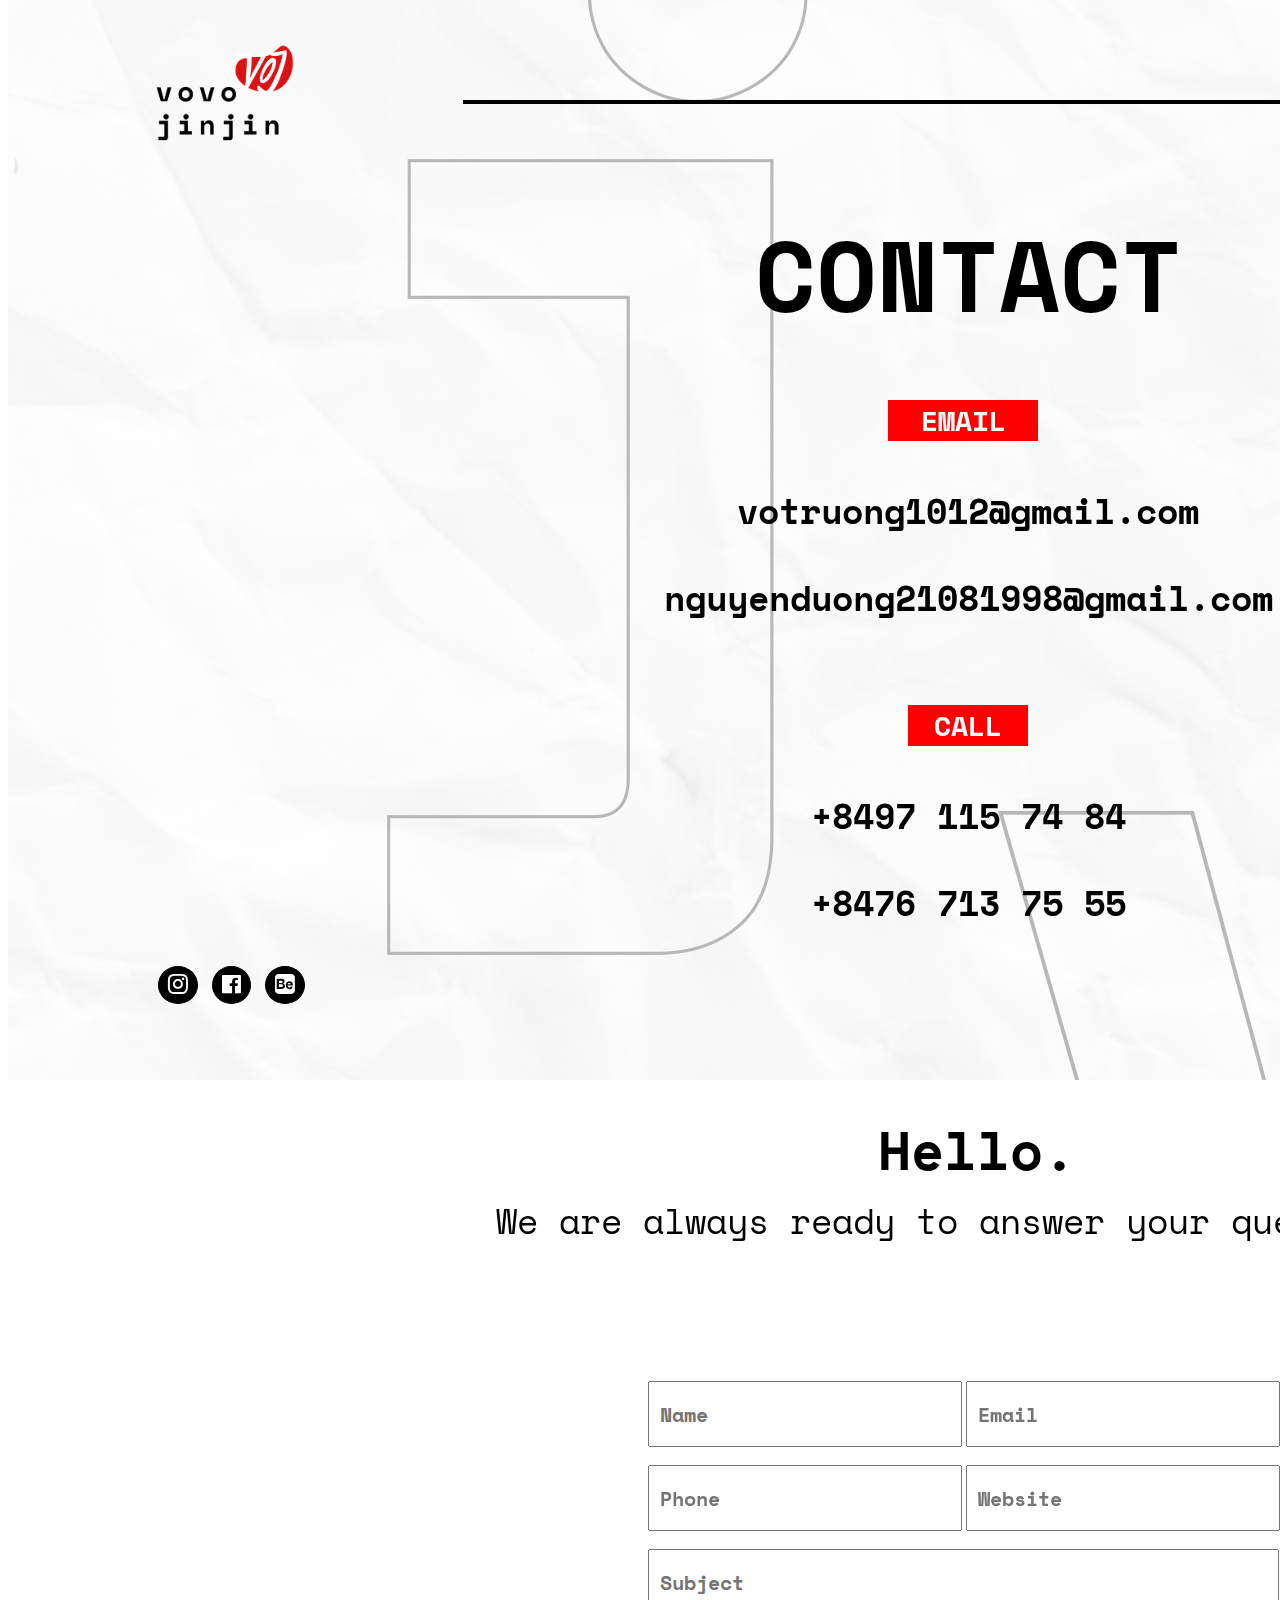
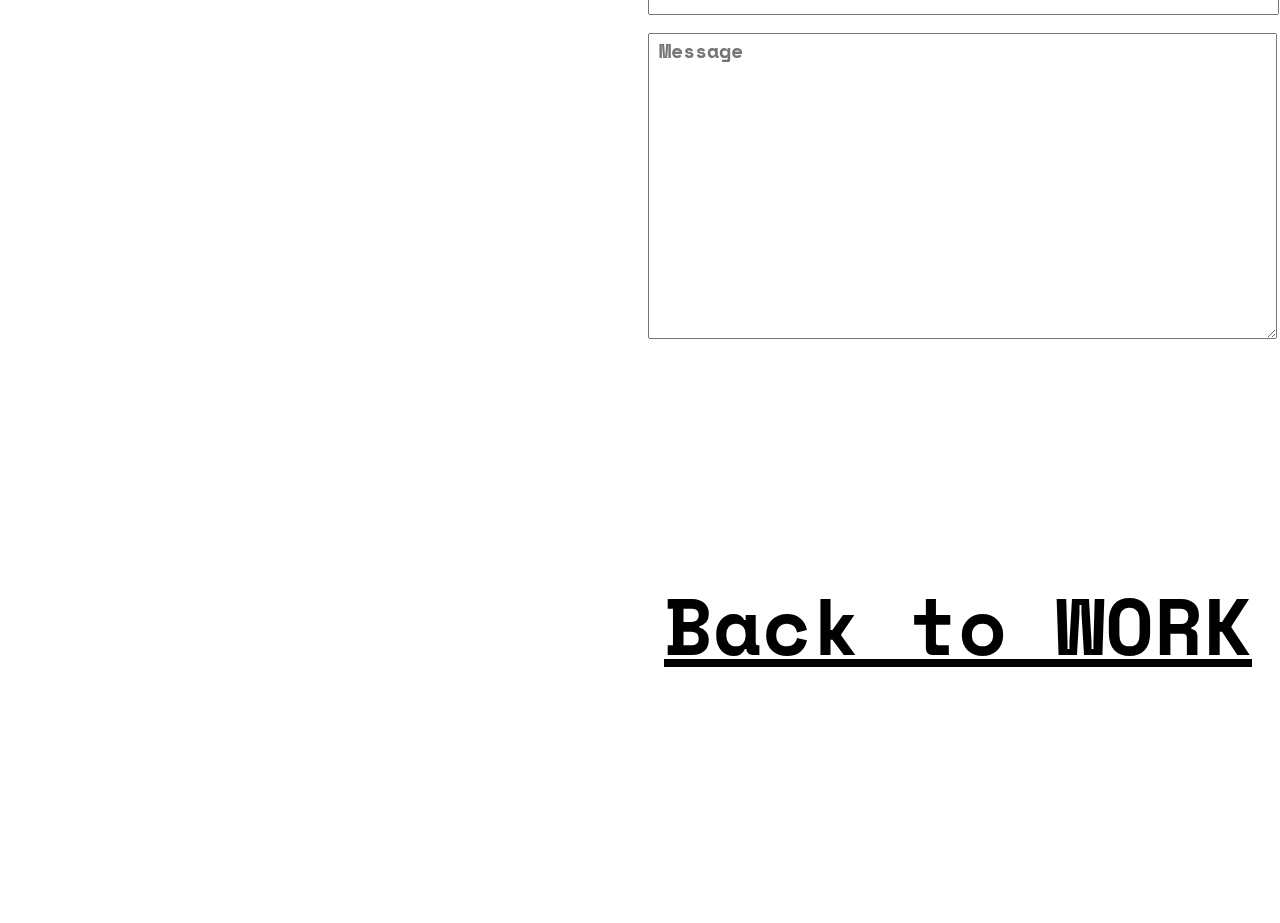
<file: TRANG CON 5/index5.html>
<!doctype html>
<html>
<head>
<meta charset="utf-8">
<title>Untitled Document</title>
	
	<link rel="stylesheet" href="css/main.css">
	
	<link rel="stylesheet" href="https://cdnjs.cloudflare.com/ajax/libs/font-awesome/4.7.0/css/font-awesome.min.css">
	
</head>

<body>
<div class="vovojinjintr5">
	<div class="nen">
	</div>
	<div class="home1">
		<div class="home1left">
		<a href="../index.html"><img src="image/vovojinjin logo-01.png" width="180px"></a>
		</div>
		<div class="home1center">
		<hr align="center" size="4px" color="#000000" width="80%" style="margin-top: 100px">
		</div>
		<div class="home1right">
			<ul>
				<li><a href="../TRANG CON 4/index4.html">ABOUT US</a></li>
				<li><a href="index5.html">CONTACT</a></li>
			</ul>
		</div>
	</div>
	<div class="home3">
		<div class="home3left">
		<ul>
			<li><a href="#"><i class="fa fa-instagram"></i></a></li>
			<li><a href="#"><i class="fa fa-facebook-official" style="font-size: 22px"></i></a></li>
			<li><a href="#"><i class="fa fa-behance-square"></i></a></li>
		</ul>
		</div>
		
		<div class="home3right">
			<p>Vovojinjin. All Rights Reserved.</p>
		</div>
	</div>
	<div class="tieude1">CONTACT</div>
	<div class="tieude2"><p>EMAIL</p></div>
	<div class="noidung2">
		<p>votruong1012@gmail.com</p>
		<p>nguyenduong21081998@gmail.com</p>
	</div>
	<div class="tieude3"><p>CALL</p></div>
	<div class="noidung3">
		<p>+8497 115 74 84</p>
		<p>+8476 713 75 55</p>
	</div>
	<div class="tieude4"><p>Hello.</p></div>
	<div class="noidung4">
		<p>We are always ready to answer your questions. </p>
	</div>
	<div class="lienlac">
	  <div class="formlienlac">
		  	<form action="#">
		  		<ul>
					<li><input type="text" placeholder="Name" /> <input type="text"  placeholder="Email"/> </li>
					<br>
					<li><input type="text" placeholder="Phone" /> <input type="text" placeholder="Website"/></li>
					<br>
					<li><input type="text" placeholder="Subject" /></li>
					<br>
					<li><textarea rows="10" cols="84" placeholder="Message"></textarea></li>
				</ul>
				<input type="submit" value="SUBMIT">
		  	</form>
		</div>
	</div>
	<div class="lienlacc wow slideInLeft" data-wow-delay="0.5s">
		<h1><a href="../index.html">Back to WORK</a></h1>
	</div>
	<div class="rong"></div>
	
</div>
</body>
</html>
</file>
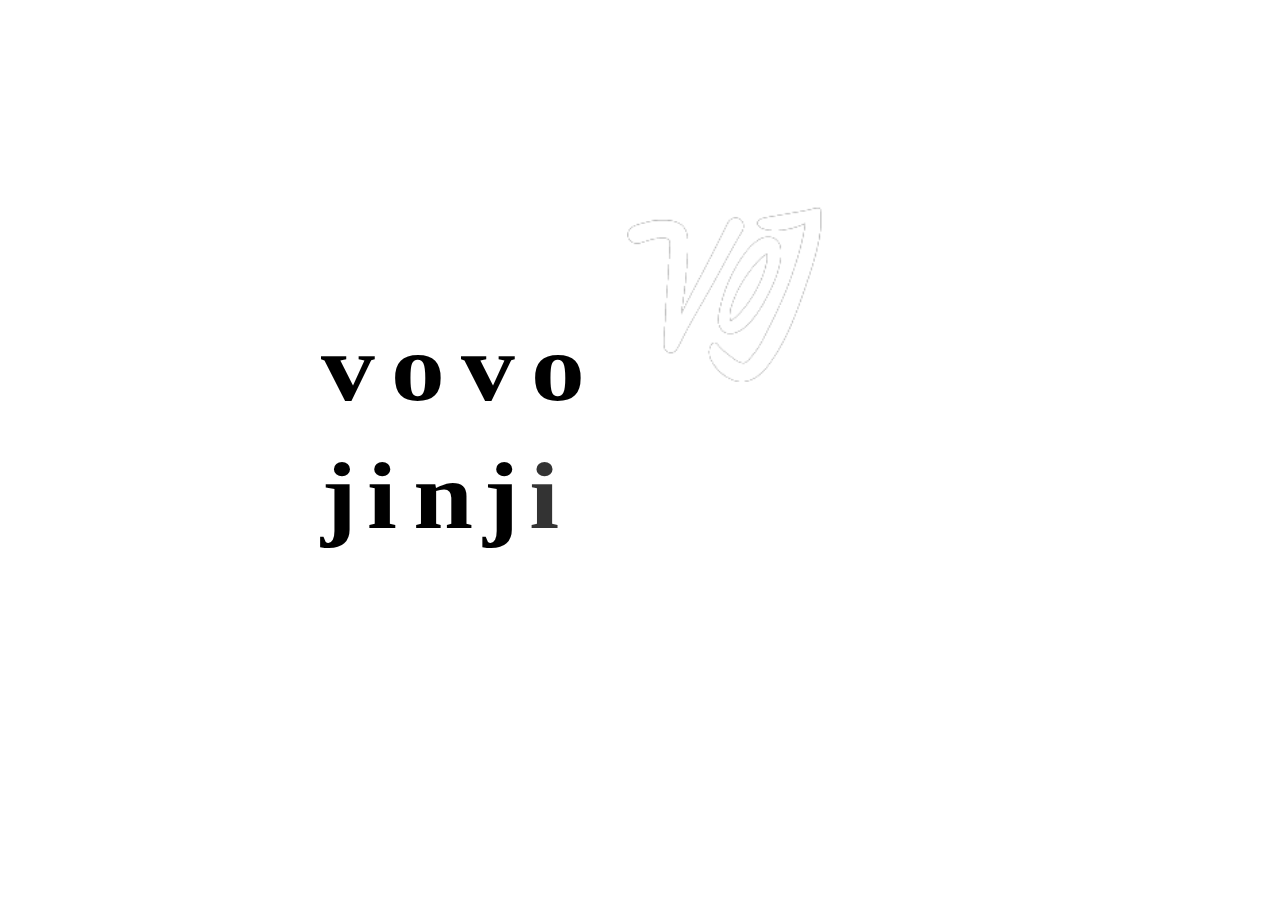
<file: TRANG CON 4/data/demo.html>
<html xmlns="http://www.w3.org/1999/xhtml">
<meta charset="UTF-8">
<head>
    <style>
        body{
            background-color:#fff;
            margin: 0px;
            height: 100%;
            overflow: hidden;
        }
        #bodymovin{
            background-color:#fff;
            width:90%;
            height:90%;
            display:block;
            overflow: hidden;
            transform: translate3d(0,0,0);
            text-align: center;
            opacity: 1;
        }

    </style>
</head>
<body>
<!-- build:scripto --><script>!function(t,e){"function"==typeof define&&define.amd?define(e):"object"==typeof module&&module.exports?module.exports=e():t.bodymovin=e()}(window,function(){function ProjectInterface(){return{}}function roundValues(t){bm_rnd=t?Math.round:function(t){return t}}function roundTo2Decimals(t){return Math.round(1e4*t)/1e4}function roundTo3Decimals(t){return Math.round(100*t)/100}function styleDiv(t){t.style.position="absolute",t.style.top=0,t.style.left=0,t.style.display="block",t.style.transformOrigin=t.style.webkitTransformOrigin="0 0",t.style.backfaceVisibility=t.style.webkitBackfaceVisibility="visible",t.style.transformStyle=t.style.webkitTransformStyle=t.style.mozTransformStyle="preserve-3d"}function styleUnselectableDiv(t){t.style.userSelect="none",t.style.MozUserSelect="none",t.style.webkitUserSelect="none",t.style.oUserSelect="none"}function BMEnterFrameEvent(t,e,s,r){this.type=t,this.currentTime=e,this.totalTime=s,this.direction=0>r?-1:1}function BMCompleteEvent(t,e){this.type=t,this.direction=0>e?-1:1}function BMCompleteLoopEvent(t,e,s,r){this.type=t,this.currentLoop=e,this.totalLoops=s,this.direction=0>r?-1:1}function BMSegmentStartEvent(t,e,s){this.type=t,this.firstFrame=e,this.totalFrames=s}function BMDestroyEvent(t,e){this.type=t,this.target=e}function _addEventListener(t,e){this._cbs[t]||(this._cbs[t]=[]),this._cbs[t].push(e)}function _removeEventListener(t,e){if(e){if(this._cbs[t]){for(var s=0,r=this._cbs[t].length;r>s;)this._cbs[t][s]===e&&(this._cbs[t].splice(s,1),s-=1,r-=1),s+=1;this._cbs[t].length||(this._cbs[t]=null)}}else this._cbs[t]=null}function _triggerEvent(t,e){if(this._cbs[t])for(var s=this._cbs[t].length,r=0;s>r;r++)this._cbs[t][r](e)}function randomString(t,e){void 0===e&&(e="abcdefghijklmnopqrstuvwxyzABCDEFGHIJKLMNOPQRSTUVWXYZ1234567890");var s,r="";for(s=t;s>0;--s)r+=e[Math.round(Math.random()*(e.length-1))];return r}function HSVtoRGB(t,e,s){var r,i,a,n,o,h,l,p;switch(1===arguments.length&&(e=t.s,s=t.v,t=t.h),n=Math.floor(6*t),o=6*t-n,h=s*(1-e),l=s*(1-o*e),p=s*(1-(1-o)*e),n%6){case 0:r=s,i=p,a=h;break;case 1:r=l,i=s,a=h;break;case 2:r=h,i=s,a=p;break;case 3:r=h,i=l,a=s;break;case 4:r=p,i=h,a=s;break;case 5:r=s,i=h,a=l}return[r,i,a]}function RGBtoHSV(t,e,s){1===arguments.length&&(e=t.g,s=t.b,t=t.r);var r,i=Math.max(t,e,s),a=Math.min(t,e,s),n=i-a,o=0===i?0:n/i,h=i/255;switch(i){case a:r=0;break;case t:r=e-s+n*(s>e?6:0),r/=6*n;break;case e:r=s-t+2*n,r/=6*n;break;case s:r=t-e+4*n,r/=6*n}return[r,o,h]}function addSaturationToRGB(t,e){var s=RGBtoHSV(255*t[0],255*t[1],255*t[2]);return s[1]+=e,s[1]>1?s[1]=1:s[1]<=0&&(s[1]=0),HSVtoRGB(s[0],s[1],s[2])}function addBrightnessToRGB(t,e){var s=RGBtoHSV(255*t[0],255*t[1],255*t[2]);return s[2]+=e,s[2]>1?s[2]=1:s[2]<0&&(s[2]=0),HSVtoRGB(s[0],s[1],s[2])}function addHueToRGB(t,e){var s=RGBtoHSV(255*t[0],255*t[1],255*t[2]);return s[0]+=e/360,s[0]>1?s[0]-=1:s[0]<0&&(s[0]+=1),HSVtoRGB(s[0],s[1],s[2])}function componentToHex(t){var e=t.toString(16);return 1==e.length?"0"+e:e}function fillToRgba(t,e){if(!cachedColors[t]){var s=/^#?([a-f\d]{2})([a-f\d]{2})([a-f\d]{2})$/i.exec(t);cachedColors[t]=parseInt(s[1],16)+","+parseInt(s[2],16)+","+parseInt(s[3],16)}return"rgba("+cachedColors[t]+","+e+")"}function RenderedFrame(t,e){this.tr=t,this.o=e}function LetterProps(t,e,s,r,i,a){this.o=t,this.sw=e,this.sc=s,this.fc=r,this.m=i,this.props=a}function iterateDynamicProperties(t){var e,s=this.dynamicProperties;for(e=0;s>e;e+=1)this.dynamicProperties[e].getValue(t)}function reversePath(t){var e,s,r=[],i=[],a=[],n={},o=0;t.c&&(r[0]=t.o[0],i[0]=t.i[0],a[0]=t.v[0],o=1),s=t.i.length;var h=s-1;for(e=o;s>e;e+=1)r.push(t.o[h]),i.push(t.i[h]),a.push(t.v[h]),h-=1;return n.i=r,n.o=i,n.v=a,n}function Matrix(){}function matrixManagerFunction(){var t=new Matrix,e=function(e,s,r,i,a){return t.reset().translate(i,a).rotate(e).scale(s,r).toCSS()},s=function(t){return e(t.tr.r[2],t.tr.s[0],t.tr.s[1],t.tr.p[0],t.tr.p[1])};return{getMatrix:s}}function createElement(t,e,s){if(!e){var r=Object.create(t.prototype,s),i={};return r&&"[object Function]"===i.toString.call(r.init)&&r.init(),r}e.prototype=Object.create(t.prototype),e.prototype.constructor=e,e.prototype._parent=t.prototype}function extendPrototype(t,e){for(var s in t.prototype)t.prototype.hasOwnProperty(s)&&(e.prototype[s]=t.prototype[s])}function bezFunction(){function t(t,e,s,r,i,a){var n=t*r+e*i+s*a-i*r-a*t-s*e;return n>-1e-4&&1e-4>n}function e(e,s,r,i,a,n,o,h,l){return t(e,s,i,a,o,h)&&t(e,r,i,n,o,l)}function s(t){this.segmentLength=0,this.points=new Array(t)}function r(t,e){this.partialLength=t,this.point=e}function i(t,e){var s=e.segments,r=s.length,i=bm_floor((r-1)*t),a=t*e.addedLength,n=0;if(a==s[i].l)return s[i].p;for(var o=s[i].l>a?-1:1,h=!0;h;)s[i].l<=a&&s[i+1].l>a?(n=(a-s[i].l)/(s[i+1].l-s[i].l),h=!1):i+=o,(0>i||i>=r-1)&&(h=!1);return s[i].p+(s[i+1].p-s[i].p)*n}function a(){this.pt1=new Array(2),this.pt2=new Array(2),this.pt3=new Array(2),this.pt4=new Array(2)}function n(t,e,s,r,n,o,h){var l=new a;n=0>n?0:n>1?1:n;var p=i(n,h);o=o>1?1:o;var m,f=i(o,h),c=t.length,d=1-p,u=1-f;for(m=0;c>m;m+=1)l.pt1[m]=Math.round(1e3*(d*d*d*t[m]+(p*d*d+d*p*d+d*d*p)*s[m]+(p*p*d+d*p*p+p*d*p)*r[m]+p*p*p*e[m]))/1e3,l.pt3[m]=Math.round(1e3*(d*d*u*t[m]+(p*d*u+d*p*u+d*d*f)*s[m]+(p*p*u+d*p*f+p*d*f)*r[m]+p*p*f*e[m]))/1e3,l.pt4[m]=Math.round(1e3*(d*u*u*t[m]+(p*u*u+d*f*u+d*u*f)*s[m]+(p*f*u+d*f*f+p*u*f)*r[m]+p*f*f*e[m]))/1e3,l.pt2[m]=Math.round(1e3*(u*u*u*t[m]+(f*u*u+u*f*u+u*u*f)*s[m]+(f*f*u+u*f*f+f*u*f)*r[m]+f*f*f*e[m]))/1e3;return l}var o=(Math,function(){function t(t,e){this.l=t,this.p=e}return function(e,s,r,i){var a,n,o,h,l,p,m=defaultCurveSegments,f=0,c=[],d=[],u={addedLength:0,segments:[]};for(o=r.length,a=0;m>a;a+=1){for(l=a/(m-1),p=0,n=0;o>n;n+=1)h=bm_pow(1-l,3)*e[n]+3*bm_pow(1-l,2)*l*r[n]+3*(1-l)*bm_pow(l,2)*i[n]+bm_pow(l,3)*s[n],c[n]=h,null!==d[n]&&(p+=bm_pow(c[n]-d[n],2)),d[n]=c[n];p&&(p=bm_sqrt(p),f+=p),u.segments.push(new t(f,l))}return u.addedLength=f,u}}()),h=function(){var e={};return function(i){var a=i.s,n=i.e,o=i.to,h=i.ti,l=(a.join("_")+"_"+n.join("_")+"_"+o.join("_")+"_"+h.join("_")).replace(/\./g,"p");if(e[l])return void(i.bezierData=e[l]);var p,m,f,c,d,u,y,g=defaultCurveSegments,v=0,b=null;2===a.length&&(a[0]!=n[0]||a[1]!=n[1])&&t(a[0],a[1],n[0],n[1],a[0]+o[0],a[1]+o[1])&&t(a[0],a[1],n[0],n[1],n[0]+h[0],n[1]+h[1])&&(g=2);var E=new s(g);for(f=o.length,p=0;g>p;p+=1){for(y=new Array(f),d=p/(g-1),u=0,m=0;f>m;m+=1)c=bm_pow(1-d,3)*a[m]+3*bm_pow(1-d,2)*d*(a[m]+o[m])+3*(1-d)*bm_pow(d,2)*(n[m]+h[m])+bm_pow(d,3)*n[m],y[m]=c,null!==b&&(u+=bm_pow(y[m]-b[m],2));u=bm_sqrt(u),v+=u,E.points[p]=new r(u,y),b=y}E.segmentLength=v,i.bezierData=E,e[l]=E}}();return{getBezierLength:o,getNewSegment:n,buildBezierData:h,pointOnLine2D:t,pointOnLine3D:e}}function dataFunctionManager(){function t(i,a,o){var h,l,p,m,f,c,d,u,y=i.length;for(m=0;y>m;m+=1)if(h=i[m],"ks"in h&&!h.completed){if(h.completed=!0,h.tt&&(i[m-1].td=h.tt),l=[],p=-1,h.hasMask){var g=h.masksProperties;for(c=g.length,f=0;c>f;f+=1)if(g[f].pt.k.i)r(g[f].pt.k);else for(u=g[f].pt.k.length,d=0;u>d;d+=1)g[f].pt.k[d].s&&r(g[f].pt.k[d].s[0]),g[f].pt.k[d].e&&r(g[f].pt.k[d].e[0])}0===h.ty?(h.layers=e(h.refId,a),t(h.layers,a,o)):4===h.ty?s(h.shapes):5==h.ty&&n(h,o)}}function e(t,e){for(var s=0,r=e.length;r>s;){if(e[s].id===t)return e[s].layers;s+=1}}function s(t){var e,i,a,n=t.length,o=!1;for(e=n-1;e>=0;e-=1)if("sh"==t[e].ty){if(t[e].ks.k.i)r(t[e].ks.k);else for(a=t[e].ks.k.length,i=0;a>i;i+=1)t[e].ks.k[i].s&&r(t[e].ks.k[i].s[0]),t[e].ks.k[i].e&&r(t[e].ks.k[i].e[0]);o=!0}else"gr"==t[e].ty&&s(t[e].it)}function r(t){var e,s=t.i.length;for(e=0;s>e;e+=1)t.i[e][0]+=t.v[e][0],t.i[e][1]+=t.v[e][1],t.o[e][0]+=t.v[e][0],t.o[e][1]+=t.v[e][1]}function i(t,e){var s=e?e.split("."):[100,100,100];return t[0]>s[0]?!0:s[0]>t[0]?!1:t[1]>s[1]?!0:s[1]>t[1]?!1:t[2]>s[2]?!0:s[2]>t[2]?!1:void 0}function a(e,s){e.__complete||(h(e),o(e),l(e),t(e.layers,e.assets,s),e.__complete=!0)}function n(t,e){var s,r,i=t.t.d.k,a=i.length;for(r=0;a>r;r+=1){var n=t.t.d.k[r].s;s=[];var o,h,l,p,m,f,c,d=0,u=t.t.m.g,y=0,g=0,v=0,b=[],E=0,P=0,k=e.getFontByName(n.f),S=0,x=k.fStyle.split(" "),C="normal",M="normal";for(h=x.length,o=0;h>o;o+=1)"italic"===x[o].toLowerCase()?M="italic":"bold"===x[o].toLowerCase()?C="700":"black"===x[o].toLowerCase()?C="900":"medium"===x[o].toLowerCase()?C="500":"regular"===x[o].toLowerCase()||"normal"===x[o].toLowerCase()?C="400":("light"===x[o].toLowerCase()||"thin"===x[o].toLowerCase())&&(C="200");if(n.fWeight=C,n.fStyle=M,h=n.t.length,n.sz){var D=n.sz[0],A=-1;for(o=0;h>o;o+=1)l=!1," "===n.t.charAt(o)?A=o:13===n.t.charCodeAt(o)&&(E=0,l=!0),e.chars?(c=e.getCharData(n.t.charAt(o),k.fStyle,k.fFamily),S=l?0:c.w*n.s/100):S=e.measureText(n.t.charAt(o),n.f,n.s),E+S>D?(-1===A?(n.t=n.t.substr(0,o)+"\r"+n.t.substr(o),h+=1):(o=A,n.t=n.t.substr(0,o)+"\r"+n.t.substr(o+1)),A=-1,E=0):E+=S;h=n.t.length}for(E=0,S=0,o=0;h>o;o+=1)if(l=!1," "===n.t.charAt(o)?p="Â ":13===n.t.charCodeAt(o)?(b.push(E),P=E>P?E:P,E=0,p="",l=!0,v+=1):p=n.t.charAt(o),e.chars?(c=e.getCharData(n.t.charAt(o),k.fStyle,e.getFontByName(n.f).fFamily),S=l?0:c.w*n.s/100):S=e.measureText(p,n.f,n.s),E+=S,s.push({l:S,an:S,add:y,n:l,anIndexes:[],val:p,line:v}),2==u){if(y+=S,""==p||"Â "==p||o==h-1){for((""==p||"Â "==p)&&(y-=S);o>=g;)s[g].an=y,s[g].ind=d,s[g].extra=S,g+=1;d+=1,y=0}}else if(3==u){if(y+=S,""==p||o==h-1){for(""==p&&(y-=S);o>=g;)s[g].an=y,s[g].ind=d,s[g].extra=S,g+=1;y=0,d+=1}}else s[d].ind=d,s[d].extra=0,d+=1;if(n.l=s,P=E>P?E:P,b.push(E),n.sz)n.boxWidth=n.sz[0],n.justifyOffset=0;else switch(n.boxWidth=P,n.j){case 1:n.justifyOffset=-n.boxWidth;break;case 2:n.justifyOffset=-n.boxWidth/2;break;default:n.justifyOffset=0}n.lineWidths=b;var F=t.t.a;f=F.length;var w,T,I=[];for(m=0;f>m;m+=1){for(F[m].a.sc&&(n.strokeColorAnim=!0),F[m].a.sw&&(n.strokeWidthAnim=!0),(F[m].a.fc||F[m].a.fh||F[m].a.fs||F[m].a.fb)&&(n.fillColorAnim=!0),T=0,w=F[m].s.b,o=0;h>o;o+=1)s[o].anIndexes[m]=T,(1==w&&""!=s[o].val||2==w&&""!=s[o].val&&"Â "!=s[o].val||3==w&&(s[o].n||"Â "==s[o].val||o==h-1)||4==w&&(s[o].n||o==h-1))&&(1===F[m].s.rn&&I.push(T),T+=1);t.t.a[m].s.totalChars=T;var V,B=-1;if(1===F[m].s.rn)for(o=0;h>o;o+=1)B!=s[o].anIndexes[m]&&(B=s[o].anIndexes[m],V=I.splice(Math.floor(Math.random()*I.length),1)[0]),s[o].anIndexes[m]=V}0!==f||"m"in t.t.p||(t.singleShape=!0),n.yOffset=n.lh||1.2*n.s,n.ascent=k.ascent*n.s/100}}var o=function(){function t(t){var e=t.t.d;t.t.d={k:[{s:e,t:0}]}}function e(e){var s,r=e.length;for(s=0;r>s;s+=1)5===e[s].ty&&t(e[s])}var s=[4,4,14];return function(t){if(i(s,t.v)&&(e(t.layers),t.assets)){var r,a=t.assets.length;for(r=0;a>r;r+=1)t.assets[r].layers&&e(t.assets[r].layers)}}}(),h=function(){function t(e){var s,r,i,a=e.length;for(s=0;a>s;s+=1)if("gr"===e[s].ty)t(e[s].it);else if("fl"===e[s].ty||"st"===e[s].ty)if(e[s].c.k&&e[s].c.k[0].i)for(i=e[s].c.k.length,r=0;i>r;r+=1)e[s].c.k[r].s&&(e[s].c.k[r].s[0]/=255,e[s].c.k[r].s[1]/=255,e[s].c.k[r].s[2]/=255,e[s].c.k[r].s[3]/=255),e[s].c.k[r].e&&(e[s].c.k[r].e[0]/=255,e[s].c.k[r].e[1]/=255,e[s].c.k[r].e[2]/=255,e[s].c.k[r].e[3]/=255);else e[s].c.k[0]/=255,e[s].c.k[1]/=255,e[s].c.k[2]/=255,e[s].c.k[3]/=255}function e(e){var s,r=e.length;for(s=0;r>s;s+=1)4===e[s].ty&&t(e[s].shapes)}var s=[4,1,9];return function(t){if(i(s,t.v)&&(e(t.layers),t.assets)){var r,a=t.assets.length;for(r=0;a>r;r+=1)t.assets[r].layers&&e(t.assets[r].layers)}}}(),l=function(){function t(e){var s,r,i,a=e.length,n=!1;for(s=a-1;s>=0;s-=1)if("sh"==e[s].ty){if(e[s].ks.k.i)e[s].ks.k.c=e[s].closed;else for(i=e[s].ks.k.length,r=0;i>r;r+=1)e[s].ks.k[r].s&&(e[s].ks.k[r].s[0].c=e[s].closed),e[s].ks.k[r].e&&(e[s].ks.k[r].e[0].c=e[s].closed);n=!0}else"gr"==e[s].ty&&t(e[s].it)}function e(e){var s,r,i,a,n,o,h=e.length;for(r=0;h>r;r+=1){if(s=e[r],s.hasMask){var l=s.masksProperties;for(a=l.length,i=0;a>i;i+=1)if(l[i].pt.k.i)l[i].pt.k.c=l[i].cl;else for(o=l[i].pt.k.length,n=0;o>n;n+=1)l[i].pt.k[n].s&&(l[i].pt.k[n].s[0].c=l[i].cl),l[i].pt.k[n].e&&(l[i].pt.k[n].e[0].c=l[i].cl)}4===s.ty&&t(s.shapes)}}var s=[4,4,18];return function(t){if(i(s,t.v)&&(e(t.layers),t.assets)){var r,a=t.assets.length;for(r=0;a>r;r+=1)t.assets[r].layers&&e(t.assets[r].layers)}}}(),p={};return p.completeData=a,p}function ShapeModifier(){}function TrimModifier(){}function RoundCornersModifier(){}function BaseRenderer(){}function SVGRenderer(t,e){this.animationItem=t,this.layers=null,this.renderedFrame=-1,this.globalData={frameNum:-1},this.renderConfig={preserveAspectRatio:e&&e.preserveAspectRatio||"xMidYMid meet",progressiveLoad:e&&e.progressiveLoad||!1},this.elements=[],this.pendingElements=[],this.destroyed=!1}function MaskElement(t,e,s){this.dynamicProperties=[],this.data=t,this.element=e,this.globalData=s,this.paths=[],this.storedData=[],this.masksProperties=this.data.masksProperties,this.viewData=new Array(this.masksProperties.length),this.maskElement=null,this.firstFrame=!0;var r,i,a,n,o,h,l,p,m=this.globalData.defs,f=this.masksProperties.length,c=this.masksProperties,d=0,u=[],y=randomString(10),g="clipPath",v="clip-path";for(r=0;f>r;r++)if(("a"!==c[r].mode&&"n"!==c[r].mode||c[r].inv||100!==c[r].o.k)&&(g="mask",v="mask"),"s"!=c[r].mode&&"i"!=c[r].mode||0!=d?o=null:(o=document.createElementNS(svgNS,"rect"),o.setAttribute("fill","#ffffff"),o.setAttribute("width",this.element.comp.data?this.element.comp.data.w:this.element.globalData.compSize.w),o.setAttribute("height",this.element.comp.data?this.element.comp.data.h:this.element.globalData.compSize.h),u.push(o)),i=document.createElementNS(svgNS,"path"),"n"!=c[r].mode){if(d+=1,"s"==c[r].mode?i.setAttribute("fill","#000000"):i.setAttribute("fill","#ffffff"),i.setAttribute("clip-rule","nonzero"),0!==c[r].x.k){g="mask",v="mask",p=PropertyFactory.getProp(this.element,c[r].x,0,null,this.dynamicProperties);var b="fi_"+randomString(10);h=document.createElementNS(svgNS,"filter"),h.setAttribute("id",b),l=document.createElementNS(svgNS,"feMorphology"),l.setAttribute("operator","dilate"),l.setAttribute("in","SourceGraphic"),l.setAttribute("radius","0"),h.appendChild(l),m.appendChild(h),"s"==c[r].mode?i.setAttribute("stroke","#000000"):i.setAttribute("stroke","#ffffff")}else l=null,p=null;if(this.storedData[r]={elem:i,x:p,expan:l,lastPath:"",lastOperator:"",filterId:b,lastRadius:0},"i"==c[r].mode){n=u.length;var E=document.createElementNS(svgNS,"g");for(a=0;n>a;a+=1)E.appendChild(u[a]);var P=document.createElementNS(svgNS,"mask");P.setAttribute("mask-type","alpha"),P.setAttribute("id",y+"_"+d),P.appendChild(i),m.appendChild(P),E.setAttribute("mask","url(#"+y+"_"+d+")"),u.length=0,u.push(E)}else u.push(i);c[r].inv&&!this.solidPath&&(this.solidPath=this.createLayerSolidPath()),this.viewData[r]={elem:i,lastPath:"",op:PropertyFactory.getProp(this.element,c[r].o,0,.01,this.dynamicProperties),prop:ShapePropertyFactory.getShapeProp(this.element,c[r],3,this.dynamicProperties,null)},o&&(this.viewData[r].invRect=o),this.viewData[r].prop.k||this.drawPath(c[r],this.viewData[r].prop.v,this.viewData[r])}else this.viewData[r]={op:PropertyFactory.getProp(this.element,c[r].o,0,.01,this.dynamicProperties),prop:ShapePropertyFactory.getShapeProp(this.element,c[r],3,this.dynamicProperties,null),elem:i},m.appendChild(i);for(this.maskElement=document.createElementNS(svgNS,g),f=u.length,r=0;f>r;r+=1)this.maskElement.appendChild(u[r]);this.maskElement.setAttribute("id",y),d>0&&this.element.maskedElement.setAttribute(v,"url(#"+y+")"),m.appendChild(this.maskElement)}function BaseElement(){}function SVGBaseElement(t,e,s,r,i){this.globalData=s,this.comp=r,this.data=t,this.matteElement=null,this.transformedElement=null,this.parentContainer=e,this.layerId=i?i.layerId:"ly_"+randomString(10),this.placeholder=i,this.init()}function ITextElement(t,e,s,r){}function SVGTextElement(t,e,s,r,i){this.textSpans=[],this.renderType="svg",this._parent.constructor.call(this,t,e,s,r,i)}function SVGTintFilter(t,e){this.filterManager=e;var s=document.createElementNS(svgNS,"feColorMatrix");if(s.setAttribute("type","matrix"),s.setAttribute("color-interpolation-filters","linearRGB"),s.setAttribute("values","0.3333 0.3333 0.3333 0 0 0.3333 0.3333 0.3333 0 0 0.3333 0.3333 0.3333 0 0 0 0 0 1 0"),s.setAttribute("result","f1"),t.appendChild(s),s=document.createElementNS(svgNS,"feColorMatrix"),s.setAttribute("type","matrix"),s.setAttribute("color-interpolation-filters","sRGB"),s.setAttribute("values","1 0 0 0 0 0 1 0 0 0 0 0 1 0 0 0 0 0 1 0"),s.setAttribute("result","f2"),t.appendChild(s),this.matrixFilter=s,100!==e.effectElements[2].p.v||e.effectElements[2].p.k){var r=document.createElementNS(svgNS,"feMerge");t.appendChild(r);var i;i=document.createElementNS(svgNS,"feMergeNode"),i.setAttribute("in","SourceGraphic"),r.appendChild(i),i=document.createElementNS(svgNS,"feMergeNode"),i.setAttribute("in","f2"),r.appendChild(i)}}function SVGFillFilter(t,e){this.filterManager=e;var s=document.createElementNS(svgNS,"feColorMatrix");s.setAttribute("type","matrix"),s.setAttribute("color-interpolation-filters","sRGB"),s.setAttribute("values","1 0 0 0 0 0 1 0 0 0 0 0 1 0 0 0 0 0 1 0"),t.appendChild(s),this.matrixFilter=s}function SVGStrokeEffect(t,e){this.initialized=!1,this.filterManager=e,this.elem=t,this.paths=[]}function SVGTritoneFilter(t,e){this.filterManager=e;var s=document.createElementNS(svgNS,"feColorMatrix");s.setAttribute("type","matrix"),s.setAttribute("color-interpolation-filters","linearRGB"),s.setAttribute("values","0.3333 0.3333 0.3333 0 0 0.3333 0.3333 0.3333 0 0 0.3333 0.3333 0.3333 0 0 0 0 0 1 0"),s.setAttribute("result","f1"),t.appendChild(s);var r=document.createElementNS(svgNS,"feComponentTransfer");r.setAttribute("color-interpolation-filters","sRGB"),t.appendChild(r),this.matrixFilter=r;var i=document.createElementNS(svgNS,"feFuncR");i.setAttribute("type","table"),r.appendChild(i),this.feFuncR=i;var a=document.createElementNS(svgNS,"feFuncG");a.setAttribute("type","table"),r.appendChild(a),this.feFuncG=a;var n=document.createElementNS(svgNS,"feFuncB");n.setAttribute("type","table"),r.appendChild(n),this.feFuncB=n}function SVGProLevelsFilter(t,e){this.filterManager=e;var s=this.filterManager.effectElements,r=document.createElementNS(svgNS,"feComponentTransfer");(s[9].p.k||0!==s[9].p.v||s[10].p.k||1!==s[10].p.v||s[11].p.k||1!==s[11].p.v||s[12].p.k||0!==s[12].p.v||s[13].p.k||1!==s[13].p.v)&&(this.feFuncR=this.createFeFunc("feFuncR",r)),(s[16].p.k||0!==s[16].p.v||s[17].p.k||1!==s[17].p.v||s[18].p.k||1!==s[18].p.v||s[19].p.k||0!==s[19].p.v||s[20].p.k||1!==s[20].p.v)&&(this.feFuncG=this.createFeFunc("feFuncG",r)),(s[23].p.k||0!==s[23].p.v||s[24].p.k||1!==s[24].p.v||s[25].p.k||1!==s[25].p.v||s[26].p.k||0!==s[26].p.v||s[27].p.k||1!==s[27].p.v)&&(this.feFuncB=this.createFeFunc("feFuncB",r)),(s[30].p.k||0!==s[30].p.v||s[31].p.k||1!==s[31].p.v||s[32].p.k||1!==s[32].p.v||s[33].p.k||0!==s[33].p.v||s[34].p.k||1!==s[34].p.v)&&(this.feFuncA=this.createFeFunc("feFuncA",r)),(this.feFuncR||this.feFuncG||this.feFuncB||this.feFuncA)&&(r.setAttribute("color-interpolation-filters","sRGB"),t.appendChild(r),r=document.createElementNS(svgNS,"feComponentTransfer")),(s[2].p.k||0!==s[2].p.v||s[3].p.k||1!==s[3].p.v||s[4].p.k||1!==s[4].p.v||s[5].p.k||0!==s[5].p.v||s[6].p.k||1!==s[6].p.v)&&(r.setAttribute("color-interpolation-filters","sRGB"),t.appendChild(r),this.feFuncRComposed=this.createFeFunc("feFuncR",r),this.feFuncGComposed=this.createFeFunc("feFuncG",r),this.feFuncBComposed=this.createFeFunc("feFuncB",r))}function SVGEffects(t){var e,s=t.data.ef.length,r=randomString(10),i=filtersFactory.createFilter(r),a=0;this.filters=[];var n;for(e=0;s>e;e+=1)20===t.data.ef[e].ty?(a+=1,n=new SVGTintFilter(i,t.effects.effectElements[e]),this.filters.push(n)):21===t.data.ef[e].ty?(a+=1,n=new SVGFillFilter(i,t.effects.effectElements[e]),this.filters.push(n)):22===t.data.ef[e].ty?(n=new SVGStrokeEffect(t,t.effects.effectElements[e]),this.filters.push(n)):23===t.data.ef[e].ty?(a+=1,n=new SVGTritoneFilter(i,t.effects.effectElements[e]),this.filters.push(n)):24===t.data.ef[e].ty&&(a+=1,n=new SVGProLevelsFilter(i,t.effects.effectElements[e]),this.filters.push(n));a&&(t.globalData.defs.appendChild(i),t.layerElement.setAttribute("filter","url(#"+r+")"))}function ICompElement(t,e,s,r,i){this._parent.constructor.call(this,t,e,s,r,i),this.layers=t.layers,this.supports3d=!0,this.completeLayers=!1,this.pendingElements=[],this.elements=this.layers?Array.apply(null,{length:this.layers.length}):[],this.data.tm&&(this.tm=PropertyFactory.getProp(this,this.data.tm,0,s.frameRate,this.dynamicProperties)),this.data.xt?(this.layerElement=document.createElementNS(svgNS,"g"),this.buildAllItems()):s.progressiveLoad||this.buildAllItems()}function IImageElement(t,e,s,r,i){this.assetData=s.getAssetData(t.refId),this._parent.constructor.call(this,t,e,s,r,i)}function IShapeElement(t,e,s,r,i){this.shapes=[],this.shapesData=t.shapes,this.stylesList=[],this.viewData=[],this.shapeModifiers=[],this._parent.constructor.call(this,t,e,s,r,i)}function ISolidElement(t,e,s,r,i){this._parent.constructor.call(this,t,e,s,r,i)}function CanvasRenderer(t,e){this.animationItem=t,this.renderConfig={clearCanvas:e&&void 0!==e.clearCanvas?e.clearCanvas:!0,context:e&&e.context||null,progressiveLoad:e&&e.progressiveLoad||!1,preserveAspectRatio:e&&e.preserveAspectRatio||"xMidYMid meet"},this.renderConfig.dpr=e&&e.dpr||1,this.animationItem.wrapper&&(this.renderConfig.dpr=e&&e.dpr||window.devicePixelRatio||1),this.renderedFrame=-1,this.globalData={frameNum:-1},this.contextData={saved:Array.apply(null,{length:15}),savedOp:Array.apply(null,{length:15}),cArrPos:0,cTr:new Matrix,cO:1};var s,r=15;for(s=0;r>s;s+=1)this.contextData.saved[s]=Array.apply(null,{length:16});this.elements=[],this.pendingElements=[],this.transformMat=new Matrix,this.completeLayers=!1}function HybridRenderer(t){this.animationItem=t,this.layers=null,this.renderedFrame=-1,this.globalData={frameNum:-1},this.pendingElements=[],this.elements=[],this.threeDElements=[],this.destroyed=!1,this.camera=null,this.supports3d=!0}function CVBaseElement(t,e,s){this.globalData=s,this.data=t,this.comp=e,this.canvasContext=s.canvasContext,this.init()}function CVCompElement(t,e,s){this._parent.constructor.call(this,t,e,s);var r={};for(var i in s)s.hasOwnProperty(i)&&(r[i]=s[i]);r.renderer=this,r.compHeight=this.data.h,r.compWidth=this.data.w,this.renderConfig={clearCanvas:!0},this.contextData={saved:Array.apply(null,{length:15}),savedOp:Array.apply(null,{length:15}),cArrPos:0,cTr:new Matrix,cO:1},this.completeLayers=!1;var a,n=15;for(a=0;n>a;a+=1)this.contextData.saved[a]=Array.apply(null,{length:16});this.transformMat=new Matrix,this.parentGlobalData=this.globalData;var o=document.createElement("canvas");r.canvasContext=o.getContext("2d"),this.canvasContext=r.canvasContext,o.width=this.data.w,o.height=this.data.h,this.canvas=o,this.globalData=r,this.layers=t.layers,this.pendingElements=[],this.elements=Array.apply(null,{length:this.layers.length}),this.data.tm&&(this.tm=PropertyFactory.getProp(this,this.data.tm,0,s.frameRate,this.dynamicProperties)),(this.data.xt||!s.progressiveLoad)&&this.buildAllItems()}function CVImageElement(t,e,s){this.assetData=s.getAssetData(t.refId),this._parent.constructor.call(this,t,e,s),this.globalData.addPendingElement()}function CVMaskElement(t,e){this.data=t,this.element=e,this.dynamicProperties=[],this.masksProperties=this.data.masksProperties,this.viewData=new Array(this.masksProperties.length);var s,r=this.masksProperties.length;for(s=0;r>s;s++)this.viewData[s]=ShapePropertyFactory.getShapeProp(this.element,this.masksProperties[s],3,this.dynamicProperties,null)}function CVShapeElement(t,e,s){this.shapes=[],this.stylesList=[],this.viewData=[],this.shapeModifiers=[],this.shapesData=t.shapes,this.firstFrame=!0,this._parent.constructor.call(this,t,e,s)}function CVSolidElement(t,e,s){this._parent.constructor.call(this,t,e,s)}function CVTextElement(t,e,s){this.textSpans=[],this.yOffset=0,this.fillColorAnim=!1,this.strokeColorAnim=!1,this.strokeWidthAnim=!1,this.stroke=!1,this.fill=!1,this.justifyOffset=0,this.currentRender=null,this.renderType="canvas",this.values={fill:"rgba(0,0,0,0)",stroke:"rgba(0,0,0,0)",sWidth:0,fValue:""},this._parent.constructor.call(this,t,e,s)}function HBaseElement(t,e,s,r,i){this.globalData=s,this.comp=r,this.data=t,this.matteElement=null,this.parentContainer=e,this.layerId=i?i.layerId:"ly_"+randomString(10),this.placeholder=i,this.init()}function HSolidElement(t,e,s,r,i){this._parent.constructor.call(this,t,e,s,r,i)}function HCompElement(t,e,s,r,i){this._parent.constructor.call(this,t,e,s,r,i),this.layers=t.layers,this.supports3d=!0,this.completeLayers=!1,this.pendingElements=[],this.elements=Array.apply(null,{length:this.layers.length}),this.data.tm&&(this.tm=PropertyFactory.getProp(this,this.data.tm,0,s.frameRate,this.dynamicProperties)),this.data.hasMask&&(this.supports3d=!1),this.data.xt&&(this.layerElement=document.createElement("div")),this.buildAllItems()}function HShapeElement(t,e,s,r,i){this.shapes=[],this.shapeModifiers=[],this.shapesData=t.shapes,this.stylesList=[],this.viewData=[],this._parent.constructor.call(this,t,e,s,r,i),this.addedTransforms={mdf:!1,mats:[this.finalTransform.mat]},this.currentBBox={x:999999,y:-999999,h:0,w:0}}function HTextElement(t,e,s,r,i){this.textSpans=[],this.textPaths=[],this.currentBBox={x:999999,y:-999999,h:0,w:0},this.renderType="svg",this.isMasked=!1,this._parent.constructor.call(this,t,e,s,r,i)}function HImageElement(t,e,s,r,i){this.assetData=s.getAssetData(t.refId),this._parent.constructor.call(this,t,e,s,r,i)}function HCameraElement(t,e,s,r,i){if(this._parent.constructor.call(this,t,e,s,r,i),this.pe=PropertyFactory.getProp(this,t.pe,0,0,this.dynamicProperties),t.ks.p.s?(this.px=PropertyFactory.getProp(this,t.ks.p.x,1,0,this.dynamicProperties),this.py=PropertyFactory.getProp(this,t.ks.p.y,1,0,this.dynamicProperties),this.pz=PropertyFactory.getProp(this,t.ks.p.z,1,0,this.dynamicProperties)):this.p=PropertyFactory.getProp(this,t.ks.p,1,0,this.dynamicProperties),t.ks.a&&(this.a=PropertyFactory.getProp(this,t.ks.a,1,0,this.dynamicProperties)),t.ks.or.k.length){var a,n=t.ks.or.k.length;for(a=0;n>a;a+=1)t.ks.or.k[a].to=null,t.ks.or.k[a].ti=null}this.or=PropertyFactory.getProp(this,t.ks.or,1,degToRads,this.dynamicProperties),this.or.sh=!0,this.rx=PropertyFactory.getProp(this,t.ks.rx,0,degToRads,this.dynamicProperties),this.ry=PropertyFactory.getProp(this,t.ks.ry,0,degToRads,this.dynamicProperties),this.rz=PropertyFactory.getProp(this,t.ks.rz,0,degToRads,this.dynamicProperties),this.mat=new Matrix}function SliderEffect(t,e,s){this.p=PropertyFactory.getProp(e,t.v,0,0,s)}function AngleEffect(t,e,s){this.p=PropertyFactory.getProp(e,t.v,0,0,s)}function ColorEffect(t,e,s){this.p=PropertyFactory.getProp(e,t.v,1,0,s)}function PointEffect(t,e,s){this.p=PropertyFactory.getProp(e,t.v,1,0,s)}function LayerIndexEffect(t,e,s){this.p=PropertyFactory.getProp(e,t.v,0,0,s)}function CheckboxEffect(t,e,s){this.p=PropertyFactory.getProp(e,t.v,1,0,s)}function NoValueEffect(){this.p={}}function EffectsManager(t,e,s){var r=t.ef;this.effectElements=[];var i,a,n=r.length;for(i=0;n>i;i++)a=new GroupEffect(r[i],e,s),this.effectElements.push(a)}function GroupEffect(t,e,s){this.dynamicProperties=[],this.init(t,e,this.dynamicProperties),this.dynamicProperties.length&&s.push(this)}function play(t){animationManager.play(t)}function pause(t){animationManager.pause(t)}function togglePause(t){animationManager.togglePause(t)}function setSpeed(t,e){animationManager.setSpeed(t,e)}function setDirection(t,e){animationManager.setDirection(t,e)}function stop(t){animationManager.stop(t)}function moveFrame(t){animationManager.moveFrame(t)}function searchAnimations(){standalone===!0?animationManager.searchAnimations(animationData,standalone,renderer):animationManager.searchAnimations()}function registerAnimation(t){return animationManager.registerAnimation(t)}function resize(){animationManager.resize()}function start(){animationManager.start()}function goToAndStop(t,e,s){animationManager.goToAndStop(t,e,s)}function setSubframeRendering(t){subframeEnabled=t}function loadAnimation(t){return standalone===!0&&(t.animationData=JSON.parse(animationData)),animationManager.loadAnimation(t)}function destroy(t){return animationManager.destroy(t)}function setQuality(t){if("string"==typeof t)switch(t){case"high":defaultCurveSegments=200;break;case"medium":defaultCurveSegments=50;break;case"low":defaultCurveSegments=10}else!isNaN(t)&&t>1&&(defaultCurveSegments=t);roundValues(defaultCurveSegments>=50?!1:!0)}function installPlugin(t,e){"expressions"===t&&(expressionsPlugin=e)}function getFactory(t){switch(t){case"propertyFactory":return PropertyFactory;case"shapePropertyFactory":return ShapePropertyFactory;case"matrix":return Matrix}}function checkReady(){"complete"===document.readyState&&(clearInterval(readyStateCheckInterval),searchAnimations())}function getQueryVariable(t){for(var e=queryString.split("&"),s=0;s<e.length;s++){var r=e[s].split("=");if(decodeURIComponent(r[0])==t)return decodeURIComponent(r[1])}}var svgNS="http://www.w3.org/2000/svg",subframeEnabled=!0,expressionsPlugin,isSafari=/^((?!chrome|android).)*safari/i.test(navigator.userAgent),cachedColors={},bm_rounder=Math.round,bm_rnd,bm_pow=Math.pow,bm_sqrt=Math.sqrt,bm_abs=Math.abs,bm_floor=Math.floor,bm_max=Math.max,bm_min=Math.min,blitter=10,BMMath={};!function(){var t,e=Object.getOwnPropertyNames(Math),s=e.length;for(t=0;s>t;t+=1)BMMath[e[t]]=Math[e[t]]}(),BMMath.random=Math.random,BMMath.abs=function(t){var e=typeof t;if("object"===e&&t.length){var s,r=Array.apply(null,{length:t.length}),i=t.length;for(s=0;i>s;s+=1)r[s]=Math.abs(t[s]);return r}return Math.abs(t)};var defaultCurveSegments=75,degToRads=Math.PI/180,roundCorner=.5519;roundValues(!1);var rgbToHex=function(){var t,e,s=[];for(t=0;256>t;t+=1)e=t.toString(16),s[t]=1==e.length?"0"+e:e;return function(t,e,r){return 0>t&&(t=0),0>e&&(e=0),0>r&&(r=0),"#"+s[t]+s[e]+s[r]}}(),fillColorToString=function(){var t=[];return function(e,s){return void 0!==s&&(e[3]=s),t[e[0]]||(t[e[0]]={}),t[e[0]][e[1]]||(t[e[0]][e[1]]={}),t[e[0]][e[1]][e[2]]||(t[e[0]][e[1]][e[2]]={}),t[e[0]][e[1]][e[2]][e[3]]||(t[e[0]][e[1]][e[2]][e[3]]="rgba("+e.join(",")+")"),t[e[0]][e[1]][e[2]][e[3]]}}(),Matrix=function(){function t(){return this.props[0]=1,this.props[1]=0,this.props[2]=0,this.props[3]=0,this.props[4]=0,this.props[5]=1,this.props[6]=0,this.props[7]=0,this.props[8]=0,this.props[9]=0,this.props[10]=1,this.props[11]=0,this.props[12]=0,this.props[13]=0,this.props[14]=0,this.props[15]=1,this}function e(t){if(0===t)return this;var e=Math.cos(t),s=Math.sin(t);return this._t(e,-s,0,0,s,e,0,0,0,0,1,0,0,0,0,1)}function s(t){if(0===t)return this;var e=Math.cos(t),s=Math.sin(t);return this._t(1,0,0,0,0,e,-s,0,0,s,e,0,0,0,0,1)}function r(t){if(0===t)return this;var e=Math.cos(t),s=Math.sin(t);return this._t(e,0,s,0,0,1,0,0,-s,0,e,0,0,0,0,1)}function i(t){if(0===t)return this;var e=Math.cos(t),s=Math.sin(t);return this._t(e,-s,0,0,s,e,0,0,0,0,1,0,0,0,0,1)}function a(t,e){return this._t(1,e,t,1,0,0)}function n(t,e){return this.shear(Math.tan(t),Math.tan(e))}function o(t,e){var s=Math.cos(e),r=Math.sin(e);return this._t(s,r,0,0,-r,s,0,0,0,0,1,0,0,0,0,1)._t(1,0,0,0,Math.tan(t),1,0,0,0,0,1,0,0,0,0,1)._t(s,-r,0,0,r,s,0,0,0,0,1,0,0,0,0,1)}function h(t,e,s){return s=isNaN(s)?1:s,1==t&&1==e&&1==s?this:this._t(t,0,0,0,0,e,0,0,0,0,s,0,0,0,0,1)}function l(t,e,s,r,i,a,n,o,h,l,p,m,f,c,d,u){return this.props[0]=t,this.props[1]=e,this.props[2]=s,this.props[3]=r,this.props[4]=i,this.props[5]=a,this.props[6]=n,this.props[7]=o,this.props[8]=h,this.props[9]=l,this.props[10]=p,this.props[11]=m,this.props[12]=f,this.props[13]=c,this.props[14]=d,this.props[15]=u,this}function p(t,e,s){return s=s||0,0!==t||0!==e||0!==s?this._t(1,0,0,0,0,1,0,0,0,0,1,0,t,e,s,1):this}function m(t,e,s,r,i,a,n,o,h,l,p,m,f,c,d,u){if(1===t&&0===e&&0===s&&0===r&&0===i&&1===a&&0===n&&0===o&&0===h&&0===l&&1===p&&0===m)return(0!==f||0!==c||0!==d)&&(this.props[12]=this.props[12]*t+this.props[13]*i+this.props[14]*h+this.props[15]*f,this.props[13]=this.props[12]*e+this.props[13]*a+this.props[14]*l+this.props[15]*c,
this.props[14]=this.props[12]*s+this.props[13]*n+this.props[14]*p+this.props[15]*d,this.props[15]=this.props[12]*r+this.props[13]*o+this.props[14]*m+this.props[15]*u),this;var y=this.props[0],g=this.props[1],v=this.props[2],b=this.props[3],E=this.props[4],P=this.props[5],k=this.props[6],S=this.props[7],x=this.props[8],C=this.props[9],M=this.props[10],D=this.props[11],A=this.props[12],F=this.props[13],w=this.props[14],T=this.props[15];return this.props[0]=y*t+g*i+v*h+b*f,this.props[1]=y*e+g*a+v*l+b*c,this.props[2]=y*s+g*n+v*p+b*d,this.props[3]=y*r+g*o+v*m+b*u,this.props[4]=E*t+P*i+k*h+S*f,this.props[5]=E*e+P*a+k*l+S*c,this.props[6]=E*s+P*n+k*p+S*d,this.props[7]=E*r+P*o+k*m+S*u,this.props[8]=x*t+C*i+M*h+D*f,this.props[9]=x*e+C*a+M*l+D*c,this.props[10]=x*s+C*n+M*p+D*d,this.props[11]=x*r+C*o+M*m+D*u,this.props[12]=A*t+F*i+w*h+T*f,this.props[13]=A*e+F*a+w*l+T*c,this.props[14]=A*s+F*n+w*p+T*d,this.props[15]=A*r+F*o+w*m+T*u,this}function f(t){var e;for(e=0;16>e;e+=1)t.props[e]=this.props[e]}function c(t){var e;for(e=0;16>e;e+=1)this.props[e]=t[e]}function d(t,e,s){return{x:t*this.props[0]+e*this.props[4]+s*this.props[8]+this.props[12],y:t*this.props[1]+e*this.props[5]+s*this.props[9]+this.props[13],z:t*this.props[2]+e*this.props[6]+s*this.props[10]+this.props[14]}}function u(t,e,s){return t*this.props[0]+e*this.props[4]+s*this.props[8]+this.props[12]}function y(t,e,s){return t*this.props[1]+e*this.props[5]+s*this.props[9]+this.props[13]}function g(t,e,s){return t*this.props[2]+e*this.props[6]+s*this.props[10]+this.props[14]}function v(t){var e,s=this.props[0]*this.props[5]-this.props[1]*this.props[4],r=this.props[5]/s,i=-this.props[1]/s,a=-this.props[4]/s,n=this.props[0]/s,o=(this.props[4]*this.props[13]-this.props[5]*this.props[12])/s,h=-(this.props[0]*this.props[13]-this.props[1]*this.props[12])/s,l=t.length,p=[];for(e=0;l>e;e+=1)p[e]=[t[e][0]*r+t[e][1]*a+o,t[e][0]*i+t[e][1]*n+h,0];return p}function b(t,e,s){return[t*this.props[0]+e*this.props[4]+s*this.props[8]+this.props[12],t*this.props[1]+e*this.props[5]+s*this.props[9]+this.props[13],t*this.props[2]+e*this.props[6]+s*this.props[10]+this.props[14]]}function E(t,e){return bm_rnd(t*this.props[0]+e*this.props[4]+this.props[12])+","+bm_rnd(t*this.props[1]+e*this.props[5]+this.props[13])}function P(){return[this.props[0],this.props[1],this.props[2],this.props[3],this.props[4],this.props[5],this.props[6],this.props[7],this.props[8],this.props[9],this.props[10],this.props[11],this.props[12],this.props[13],this.props[14],this.props[15]]}function k(){return isSafari?"matrix3d("+roundTo2Decimals(this.props[0])+","+roundTo2Decimals(this.props[1])+","+roundTo2Decimals(this.props[2])+","+roundTo2Decimals(this.props[3])+","+roundTo2Decimals(this.props[4])+","+roundTo2Decimals(this.props[5])+","+roundTo2Decimals(this.props[6])+","+roundTo2Decimals(this.props[7])+","+roundTo2Decimals(this.props[8])+","+roundTo2Decimals(this.props[9])+","+roundTo2Decimals(this.props[10])+","+roundTo2Decimals(this.props[11])+","+roundTo2Decimals(this.props[12])+","+roundTo2Decimals(this.props[13])+","+roundTo2Decimals(this.props[14])+","+roundTo2Decimals(this.props[15])+")":(this.cssParts[1]=this.props.join(","),this.cssParts.join(""))}function S(){return"matrix("+this.props[0]+","+this.props[1]+","+this.props[4]+","+this.props[5]+","+this.props[12]+","+this.props[13]+")"}function x(){return""+this.toArray()}return function(){this.reset=t,this.rotate=e,this.rotateX=s,this.rotateY=r,this.rotateZ=i,this.skew=n,this.skewFromAxis=o,this.shear=a,this.scale=h,this.setTransform=l,this.translate=p,this.transform=m,this.applyToPoint=d,this.applyToX=u,this.applyToY=y,this.applyToZ=g,this.applyToPointArray=b,this.applyToPointStringified=E,this.toArray=P,this.toCSS=k,this.to2dCSS=S,this.toString=x,this.clone=f,this.cloneFromProps=c,this.inversePoints=v,this._t=this.transform,this.props=[1,0,0,0,0,1,0,0,0,0,1,0,0,0,0,1],this.cssParts=["matrix3d(","",")"]}}();!function(t,e){function s(s,l,p){var c=[];l=1==l?{entropy:!0}:l||{};var v=n(a(l.entropy?[s,h(t)]:null==s?o():s,3),c),b=new r(c),E=function(){for(var t=b.g(f),e=u,s=0;y>t;)t=(t+s)*m,e*=m,s=b.g(1);for(;t>=g;)t/=2,e/=2,s>>>=1;return(t+s)/e};return E.int32=function(){return 0|b.g(4)},E.quick=function(){return b.g(4)/4294967296},E["double"]=E,n(h(b.S),t),(l.pass||p||function(t,s,r,a){return a&&(a.S&&i(a,b),t.state=function(){return i(b,{})}),r?(e[d]=t,s):t})(E,v,"global"in l?l.global:this==e,l.state)}function r(t){var e,s=t.length,r=this,i=0,a=r.i=r.j=0,n=r.S=[];for(s||(t=[s++]);m>i;)n[i]=i++;for(i=0;m>i;i++)n[i]=n[a=v&a+t[i%s]+(e=n[i])],n[a]=e;(r.g=function(t){for(var e,s=0,i=r.i,a=r.j,n=r.S;t--;)e=n[i=v&i+1],s=s*m+n[v&(n[i]=n[a=v&a+e])+(n[a]=e)];return r.i=i,r.j=a,s})(m)}function i(t,e){return e.i=t.i,e.j=t.j,e.S=t.S.slice(),e}function a(t,e){var s,r=[],i=typeof t;if(e&&"object"==i)for(s in t)try{r.push(a(t[s],e-1))}catch(n){}return r.length?r:"string"==i?t:t+"\x00"}function n(t,e){for(var s,r=t+"",i=0;i<r.length;)e[v&i]=v&(s^=19*e[v&i])+r.charCodeAt(i++);return h(e)}function o(){try{if(l)return h(l.randomBytes(m));var e=new Uint8Array(m);return(p.crypto||p.msCrypto).getRandomValues(e),h(e)}catch(s){var r=p.navigator,i=r&&r.plugins;return[+new Date,p,i,p.screen,h(t)]}}function h(t){return String.fromCharCode.apply(0,t)}var l,p=this,m=256,f=6,c=52,d="random",u=e.pow(m,f),y=e.pow(2,c),g=2*y,v=m-1;e["seed"+d]=s,n(e.random(),t)}([],BMMath);var BezierFactory=function(){function t(t,e,s,r,i){var a=i||("bez_"+t+"_"+e+"_"+s+"_"+r).replace(/\./g,"p");if(p[a])return p[a];var n=new h([t,e,s,r]);return p[a]=n,n}function e(t,e){return 1-3*e+3*t}function s(t,e){return 3*e-6*t}function r(t){return 3*t}function i(t,i,a){return((e(i,a)*t+s(i,a))*t+r(i))*t}function a(t,i,a){return 3*e(i,a)*t*t+2*s(i,a)*t+r(i)}function n(t,e,s,r,a){var n,o,h=0;do o=e+(s-e)/2,n=i(o,r,a)-t,n>0?s=o:e=o;while(Math.abs(n)>c&&++h<d);return o}function o(t,e,s,r){for(var n=0;m>n;++n){var o=a(e,s,r);if(0===o)return e;var h=i(e,s,r)-t;e-=h/o}return e}function h(t){this._p=t,this._mSampleValues=g?new Float32Array(u):new Array(u),this._precomputed=!1,this.get=this.get.bind(this)}var l={};l.getBezierEasing=t;var p={},m=4,f=.001,c=1e-7,d=10,u=11,y=1/(u-1),g="function"==typeof Float32Array;return h.prototype={get:function(t){var e=this._p[0],s=this._p[1],r=this._p[2],a=this._p[3];return this._precomputed||this._precompute(),e===s&&r===a?t:0===t?0:1===t?1:i(this._getTForX(t),s,a)},_precompute:function(){var t=this._p[0],e=this._p[1],s=this._p[2],r=this._p[3];this._precomputed=!0,(t!==e||s!==r)&&this._calcSampleValues()},_calcSampleValues:function(){for(var t=this._p[0],e=this._p[2],s=0;u>s;++s)this._mSampleValues[s]=i(s*y,t,e)},_getTForX:function(t){for(var e=this._p[0],s=this._p[2],r=this._mSampleValues,i=0,h=1,l=u-1;h!==l&&r[h]<=t;++h)i+=y;--h;var p=(t-r[h])/(r[h+1]-r[h]),m=i+p*y,c=a(m,e,s);return c>=f?o(t,m,e,s):0===c?m:n(t,i,i+y,e,s)}},l}(),MatrixManager=matrixManagerFunction;!function(){for(var t=0,e=["ms","moz","webkit","o"],s=0;s<e.length&&!window.requestAnimationFrame;++s)window.requestAnimationFrame=window[e[s]+"RequestAnimationFrame"],window.cancelAnimationFrame=window[e[s]+"CancelAnimationFrame"]||window[e[s]+"CancelRequestAnimationFrame"];window.requestAnimationFrame||(window.requestAnimationFrame=function(e,s){var r=(new Date).getTime(),i=Math.max(0,16-(r-t)),a=window.setTimeout(function(){e(r+i)},i);return t=r+i,a}),window.cancelAnimationFrame||(window.cancelAnimationFrame=function(t){clearTimeout(t)})}();var bez=bezFunction(),dataManager=dataFunctionManager(),FontManager=function(){function t(t,e){var s=document.createElement("span");s.style.fontFamily=e;var r=document.createElement("span");r.innerHTML="giItT1WQy@!-/#",s.style.position="absolute",s.style.left="-10000px",s.style.top="-10000px",s.style.fontSize="300px",s.style.fontVariant="normal",s.style.fontStyle="normal",s.style.fontWeight="normal",s.style.letterSpacing="0",s.appendChild(r),document.body.appendChild(s);var i=r.offsetWidth;return r.style.fontFamily=t+", "+e,{node:r,w:i,parent:s}}function e(){var t,s,r,i=this.fonts.length,a=i;for(t=0;i>t;t+=1)if(this.fonts[t].loaded)a-=1;else if("t"===this.fonts[t].fOrigin){if(window.Typekit&&window.Typekit.load&&0===this.typekitLoaded){this.typekitLoaded=1;try{window.Typekit.load({async:!0,active:function(){this.typekitLoaded=2}.bind(this)})}catch(n){}}2===this.typekitLoaded&&(this.fonts[t].loaded=!0)}else"n"===this.fonts[t].fOrigin?this.fonts[t].loaded=!0:(s=this.fonts[t].monoCase.node,r=this.fonts[t].monoCase.w,s.offsetWidth!==r?(a-=1,this.fonts[t].loaded=!0):(s=this.fonts[t].sansCase.node,r=this.fonts[t].sansCase.w,s.offsetWidth!==r&&(a-=1,this.fonts[t].loaded=!0)),this.fonts[t].loaded&&(this.fonts[t].sansCase.parent.parentNode.removeChild(this.fonts[t].sansCase.parent),this.fonts[t].monoCase.parent.parentNode.removeChild(this.fonts[t].monoCase.parent)));0!==a&&Date.now()-this.initTime<h?setTimeout(e.bind(this),20):setTimeout(function(){this.loaded=!0}.bind(this),0)}function s(t,e){var s=document.createElementNS(svgNS,"text");s.style.fontSize="100px",s.style.fontFamily=e.fFamily,s.textContent="1",e.fClass?(s.style.fontFamily="inherit",s.className=e.fClass):s.style.fontFamily=e.fFamily,t.appendChild(s);var r=document.createElement("canvas").getContext("2d");return r.font="100px "+e.fFamily,r}function r(r,i){if(!r)return void(this.loaded=!0);if(this.chars)return this.loaded=!0,void(this.fonts=r.list);var a,n=r.list,o=n.length;for(a=0;o>a;a+=1){if(n[a].loaded=!1,n[a].monoCase=t(n[a].fFamily,"monospace"),n[a].sansCase=t(n[a].fFamily,"sans-serif"),n[a].fPath){if("p"===n[a].fOrigin){var h=document.createElement("style");h.type="text/css",h.innerHTML="@font-face {font-family: "+n[a].fFamily+"; font-style: normal; src: url('"+n[a].fPath+"');}",i.appendChild(h)}else if("g"===n[a].fOrigin){var l=document.createElement("link");l.type="text/css",l.rel="stylesheet",l.href=n[a].fPath,i.appendChild(l)}else if("t"===n[a].fOrigin){var p=document.createElement("script");p.setAttribute("src",n[a].fPath),i.appendChild(p)}}else n[a].loaded=!0;n[a].helper=s(i,n[a]),this.fonts.push(n[a])}e.bind(this)()}function i(t){if(t){this.chars||(this.chars=[]);var e,s,r,i=t.length,a=this.chars.length;for(e=0;i>e;e+=1){for(s=0,r=!1;a>s;)this.chars[s].style===t[e].style&&this.chars[s].fFamily===t[e].fFamily&&this.chars[s].ch===t[e].ch&&(r=!0),s+=1;r||(this.chars.push(t[e]),a+=1)}}}function a(t,e,s){for(var r=0,i=this.chars.length;i>r;){if(this.chars[r].ch===t&&this.chars[r].style===e&&this.chars[r].fFamily===s)return this.chars[r];r+=1}}function n(t,e,s){var r=this.getFontByName(e),i=r.helper;return i.measureText(t).width*s/100}function o(t){for(var e=0,s=this.fonts.length;s>e;){if(this.fonts[e].fName===t)return this.fonts[e];e+=1}return"sans-serif"}var h=5e3,l=function(){this.fonts=[],this.chars=null,this.typekitLoaded=0,this.loaded=!1,this.initTime=Date.now()};return l.prototype.addChars=i,l.prototype.addFonts=r,l.prototype.getCharData=a,l.prototype.getFontByName=o,l.prototype.measureText=n,l}(),PropertyFactory=function(){function t(){if(this.elem.globalData.frameId!==this.frameId){this.mdf=!1;var t=this.comp.renderedFrame-this.offsetTime;if(t===this.lastFrame||this.lastFrame!==l&&(this.lastFrame>=this.keyframes[this.keyframes.length-1].t-this.offsetTime&&t>=this.keyframes[this.keyframes.length-1].t-this.offsetTime||this.lastFrame<this.keyframes[0].t-this.offsetTime&&t<this.keyframes[0].t-this.offsetTime));else{for(var e,s,r=0,i=this.keyframes.length-1,a=1,n=!0;n;){if(e=this.keyframes[r],s=this.keyframes[r+1],r==i-1&&t>=s.t-this.offsetTime){e.h&&(e=s);break}if(s.t-this.offsetTime>t)break;i-1>r?r+=a:n=!1}var o,h,p,m,f,c=0;if(e.to){e.bezierData||bez.buildBezierData(e);var d=e.bezierData;if(t>=s.t-this.offsetTime||t<e.t-this.offsetTime){var u=t>=s.t-this.offsetTime?d.points.length-1:0;for(h=d.points[u].point.length,o=0;h>o;o+=1)this.v[o]=this.mult?d.points[u].point[o]*this.mult:d.points[u].point[o],this.pv[o]=d.points[u].point[o],this.lastPValue[o]!==this.pv[o]&&(this.mdf=!0,this.lastPValue[o]=this.pv[o])}else{e.__fnct?f=e.__fnct:(f=BezierFactory.getBezierEasing(e.o.x,e.o.y,e.i.x,e.i.y,e.n).get,e.__fnct=f),p=f((t-(e.t-this.offsetTime))/(s.t-this.offsetTime-(e.t-this.offsetTime)));var y,g=d.segmentLength*p,v=0;for(a=1,n=!0,m=d.points.length;n;){if(v+=d.points[c].partialLength*a,0===g||0===p||c==d.points.length-1){for(h=d.points[c].point.length,o=0;h>o;o+=1)this.v[o]=this.mult?d.points[c].point[o]*this.mult:d.points[c].point[o],this.pv[o]=d.points[c].point[o],this.lastPValue[o]!==this.pv[o]&&(this.mdf=!0,this.lastPValue[o]=this.pv[o]);break}if(g>=v&&g<v+d.points[c+1].partialLength){for(y=(g-v)/d.points[c+1].partialLength,h=d.points[c].point.length,o=0;h>o;o+=1)this.v[o]=this.mult?(d.points[c].point[o]+(d.points[c+1].point[o]-d.points[c].point[o])*y)*this.mult:d.points[c].point[o]+(d.points[c+1].point[o]-d.points[c].point[o])*y,this.pv[o]=d.points[c].point[o]+(d.points[c+1].point[o]-d.points[c].point[o])*y,this.lastPValue[o]!==this.pv[o]&&(this.mdf=!0,this.lastPValue[o]=this.pv[o]);break}m-1>c&&1==a||c>0&&-1==a?c+=a:n=!1}}}else{var b,E,P,k,S,x=!1;for(i=e.s.length,r=0;i>r;r+=1){if(1!==e.h&&(e.o.x instanceof Array?(x=!0,e.__fnct||(e.__fnct=[]),e.__fnct[r]||(b=e.o.x[r]||e.o.x[0],E=e.o.y[r]||e.o.y[0],P=e.i.x[r]||e.i.x[0],k=e.i.y[r]||e.i.y[0])):(x=!1,e.__fnct||(b=e.o.x,E=e.o.y,P=e.i.x,k=e.i.y)),x?e.__fnct[r]?f=e.__fnct[r]:(f=BezierFactory.getBezierEasing(b,E,P,k).get,e.__fnct[r]=f):e.__fnct?f=e.__fnct:(f=BezierFactory.getBezierEasing(b,E,P,k).get,e.__fnct=f),p=t>=s.t-this.offsetTime?1:t<e.t-this.offsetTime?0:f((t-(e.t-this.offsetTime))/(s.t-this.offsetTime-(e.t-this.offsetTime)))),this.sh&&1!==e.h){var C=e.s[r],M=e.e[r];-180>C-M?C+=360:C-M>180&&(C-=360),S=C+(M-C)*p}else S=1===e.h?e.s[r]:e.s[r]+(e.e[r]-e.s[r])*p;1===i?(this.v=this.mult?S*this.mult:S,this.pv=S,this.lastPValue!=this.pv&&(this.mdf=!0,this.lastPValue=this.pv)):(this.v[r]=this.mult?S*this.mult:S,this.pv[r]=S,this.lastPValue[r]!==this.pv[r]&&(this.mdf=!0,this.lastPValue[r]=this.pv[r]))}}}this.lastFrame=t,this.frameId=this.elem.globalData.frameId}}function e(){}function s(t,s,r){this.mult=r,this.v=r?s.k*r:s.k,this.pv=s.k,this.mdf=!1,this.comp=t.comp,this.k=!1,this.kf=!1,this.vel=0,this.getValue=e}function r(t,s,r){this.mult=r,this.data=s,this.mdf=!1,this.comp=t.comp,this.k=!1,this.kf=!1,this.frameId=-1,this.v=new Array(s.k.length),this.pv=new Array(s.k.length),this.lastValue=new Array(s.k.length);var i=Array.apply(null,{length:s.k.length});this.vel=i.map(function(){return 0});var a,n=s.k.length;for(a=0;n>a;a+=1)this.v[a]=r?s.k[a]*r:s.k[a],this.pv[a]=s.k[a];this.getValue=e}function i(e,s,r){this.keyframes=s.k,this.offsetTime=e.data.st,this.lastValue=-99999,this.lastPValue=-99999,this.frameId=-1,this.k=!0,this.kf=!0,this.data=s,this.mult=r,this.elem=e,this.comp=e.comp,this.lastFrame=l,this.v=r?s.k[0].s[0]*r:s.k[0].s[0],this.pv=s.k[0].s[0],this.getValue=t}function a(e,s,r){var i,a,n,o,h,p=s.k.length;for(i=0;p-1>i;i+=1)s.k[i].to&&s.k[i].s&&s.k[i].e&&(a=s.k[i].s,n=s.k[i].e,o=s.k[i].to,h=s.k[i].ti,(2===a.length&&(a[0]!==n[0]||a[1]!==n[1])&&bez.pointOnLine2D(a[0],a[1],n[0],n[1],a[0]+o[0],a[1]+o[1])&&bez.pointOnLine2D(a[0],a[1],n[0],n[1],n[0]+h[0],n[1]+h[1])||3===a.length&&(a[0]!==n[0]||a[1]!==n[1]||a[2]!==n[2])&&bez.pointOnLine3D(a[0],a[1],a[2],n[0],n[1],n[2],a[0]+o[0],a[1]+o[1],a[2]+o[2])&&bez.pointOnLine3D(a[0],a[1],a[2],n[0],n[1],n[2],n[0]+h[0],n[1]+h[1],n[2]+h[2]))&&(s.k[i].to=null,s.k[i].ti=null));this.keyframes=s.k,this.offsetTime=e.data.st,this.k=!0,this.kf=!0,this.mult=r,this.elem=e,this.comp=e.comp,this.getValue=t,this.frameId=-1,this.v=new Array(s.k[0].s.length),this.pv=new Array(s.k[0].s.length),this.lastValue=new Array(s.k[0].s.length),this.lastPValue=new Array(s.k[0].s.length),this.lastFrame=l}function n(t,e,n,o,h){var l;if(2===n)l=new p(t,e,h);else if(0===e.a)l=0===n?new s(t,e,o):new r(t,e,o);else if(1===e.a)l=0===n?new i(t,e,o):new a(t,e,o);else if(e.k.length)if("number"==typeof e.k[0])l=new r(t,e,o);else switch(n){case 0:l=new i(t,e,o);break;case 1:l=new a(t,e,o)}else l=new s(t,e,o);return l.k&&h.push(l),l}function o(t,e,s,r){return new f(t,e,s,r)}function h(t,e,s){return new c(t,e,s)}var l=-999999,p=function(){function t(){return this.p.k&&this.p.getValue(),this.p.v.key||(this.p.v.key=function(t){return this.p.v.numKeys?this.p.keyframes[t-1].t:0}.bind(this)),this.p.v.numKeys||(this.p.v.numKeys=this.p.keyframes?this.p.keyframes.length:0),this.p.v.valueAtTime||(this.p.v.valueAtTime=this.p.getValueAtTime.bind(this.p)),this.p.v}function e(){return this.px.k&&this.px.getValue(),this.px.v}function s(){return this.py.k&&this.py.getValue(),this.py.v}function r(){return this.a.k&&this.a.getValue(),this.a.v}function i(){return this.or.k&&this.or.getValue(),this.or.v}function a(){return this.r.k&&this.r.getValue(),this.r.v/degToRads}function n(){return this.s.k&&this.s.getValue(),this.s.v}function o(){return this.o.k&&this.o.getValue(),this.o.v}function h(){return this.sk.k&&this.sk.getValue(),this.sk.v}function l(){return this.sa.k&&this.sa.getValue(),this.sa.v}function p(t){var e,s=this.dynamicProperties.length;for(e=0;s>e;e+=1)this.dynamicProperties[e].getValue(),this.dynamicProperties[e].mdf&&(this.mdf=!0);this.a&&t.translate(-this.a.v[0],-this.a.v[1],this.a.v[2]),this.s&&t.scale(this.s.v[0],this.s.v[1],this.s.v[2]),this.r?t.rotate(-this.r.v):t.rotateZ(-this.rz.v).rotateY(this.ry.v).rotateX(this.rx.v).rotateZ(-this.or.v[2]).rotateY(this.or.v[1]).rotateX(this.or.v[0]),this.data.p.s?this.data.p.z?t.translate(this.px.v,this.py.v,-this.pz.v):t.translate(this.px.v,this.py.v,0):t.translate(this.p.v[0],this.p.v[1],-this.p.v[2])}function m(){if(this.elem.globalData.frameId!==this.frameId){this.mdf=!1;var t,e=this.dynamicProperties.length;for(t=0;e>t;t+=1)this.dynamicProperties[t].getValue(),this.dynamicProperties[t].mdf&&(this.mdf=!0);if(this.mdf){if(this.v.reset(),this.a&&this.v.translate(-this.a.v[0],-this.a.v[1],this.a.v[2]),this.s&&this.v.scale(this.s.v[0],this.s.v[1],this.s.v[2]),this.sk&&this.v.skewFromAxis(-this.sk.v,this.sa.v),this.r?this.v.rotate(-this.r.v):this.v.rotateZ(-this.rz.v).rotateY(this.ry.v).rotateX(this.rx.v).rotateZ(-this.or.v[2]).rotateY(this.or.v[1]).rotateX(this.or.v[0]),this.autoOriented&&this.p.keyframes&&this.p.getValueAtTime){var s,r;this.p.lastFrame+this.p.offsetTime<this.p.keyframes[0].t?(s=this.p.getValueAtTime(this.p.keyframes[0].t+.01,0),r=this.p.getValueAtTime(this.p.keyframes[0].t,0)):this.p.lastFrame+this.p.offsetTime>this.p.keyframes[this.p.keyframes.length-1].t?(s=this.p.getValueAtTime(this.p.keyframes[this.p.keyframes.length-1].t,0),r=this.p.getValueAtTime(this.p.keyframes[this.p.keyframes.length-1].t-.01,0)):(s=this.p.pv,r=this.p.getValueAtTime(this.p.lastFrame+this.p.offsetTime-.01,this.p.offsetTime)),this.v.rotate(-Math.atan2(s[1]-r[1],s[0]-r[0]))}this.data.p.s?this.data.p.z?this.v.translate(this.px.v,this.py.v,-this.pz.v):this.v.translate(this.px.v,this.py.v,0):this.v.translate(this.p.v[0],this.p.v[1],-this.p.v[2])}this.frameId=this.elem.globalData.frameId}}function f(){this.inverted=!0,this.iv=new Matrix,this.k||(this.data.p.s?this.iv.translate(this.px.v,this.py.v,-this.pz.v):this.iv.translate(this.p.v[0],this.p.v[1],-this.p.v[2]),this.r?this.iv.rotate(-this.r.v):this.iv.rotateX(-this.rx.v).rotateY(-this.ry.v).rotateZ(this.rz.v),this.s&&this.iv.scale(this.s.v[0],this.s.v[1],1),this.a&&this.iv.translate(-this.a.v[0],-this.a.v[1],this.a.v[2]))}function c(){}return function(d,u,y){this.elem=d,this.frameId=-1,this.dynamicProperties=[],this.mdf=!1,this.data=u,this.getValue=m,this.applyToMatrix=p,this.setInverted=f,this.autoOrient=c,this.v=new Matrix,u.p.s?(this.px=PropertyFactory.getProp(d,u.p.x,0,0,this.dynamicProperties),this.py=PropertyFactory.getProp(d,u.p.y,0,0,this.dynamicProperties),u.p.z&&(this.pz=PropertyFactory.getProp(d,u.p.z,0,0,this.dynamicProperties))):this.p=PropertyFactory.getProp(d,u.p,1,0,this.dynamicProperties),u.r?this.r=PropertyFactory.getProp(d,u.r,0,degToRads,this.dynamicProperties):u.rx&&(this.rx=PropertyFactory.getProp(d,u.rx,0,degToRads,this.dynamicProperties),this.ry=PropertyFactory.getProp(d,u.ry,0,degToRads,this.dynamicProperties),this.rz=PropertyFactory.getProp(d,u.rz,0,degToRads,this.dynamicProperties),this.or=PropertyFactory.getProp(d,u.or,0,degToRads,this.dynamicProperties)),u.sk&&(this.sk=PropertyFactory.getProp(d,u.sk,0,degToRads,this.dynamicProperties),this.sa=PropertyFactory.getProp(d,u.sa,0,degToRads,this.dynamicProperties)),u.a&&(this.a=PropertyFactory.getProp(d,u.a,1,0,this.dynamicProperties)),u.s&&(this.s=PropertyFactory.getProp(d,u.s,1,.01,this.dynamicProperties)),this.o=u.o?PropertyFactory.getProp(d,u.o,0,.01,y):{mdf:!1,v:1},this.dynamicProperties.length?y.push(this):(this.a&&this.v.translate(-this.a.v[0],-this.a.v[1],this.a.v[2]),this.s&&this.v.scale(this.s.v[0],this.s.v[1],this.s.v[2]),this.sk&&this.v.skewFromAxis(-this.sk.v,this.sa.v),this.r?this.v.rotate(-this.r.v):this.v.rotateZ(-this.rz.v).rotateY(this.ry.v).rotateX(this.rx.v).rotateZ(-this.or.v[2]).rotateY(this.or.v[1]).rotateX(this.or.v[0]),this.data.p.s?u.p.z?this.v.translate(this.px.v,this.py.v,-this.pz.v):this.v.translate(this.px.v,this.py.v,0):this.v.translate(this.p.v[0],this.p.v[1],-this.p.v[2])),Object.defineProperty(this,"position",{get:t}),Object.defineProperty(this,"xPosition",{get:e}),Object.defineProperty(this,"yPosition",{get:s}),Object.defineProperty(this,"orientation",{get:i}),Object.defineProperty(this,"anchorPoint",{get:r}),Object.defineProperty(this,"rotation",{get:a}),Object.defineProperty(this,"scale",{get:n}),Object.defineProperty(this,"opacity",{get:o}),Object.defineProperty(this,"skew",{get:h}),Object.defineProperty(this,"skewAxis",{get:l})}}(),m=function(){function t(t){if(this.prop.getValue(),this.cmdf=!1,this.omdf=!1,this.prop.mdf||t){var e,s,r,i=4*this.data.p;for(e=0;i>e;e+=1)s=e%4===0?100:255,r=Math.round(this.prop.v[e]*s),this.c[e]!==r&&(this.c[e]=r,this.cmdf=!0);if(this.o.length)for(i=this.prop.v.length,e=4*this.data.p;i>e;e+=1)s=e%2===0?100:1,r=e%2===0?Math.round(100*this.prop.v[e]):this.prop.v[e],this.o[e-4*this.data.p]!==r&&(this.o[e-4*this.data.p]=r,this.omdf=!0)}}function e(e,s,r){this.prop=n(e,s.k,1,null,[]),this.data=s,this.k=this.prop.k,this.c=Array.apply(null,{length:4*s.p});var i=s.k.k[0].s?s.k.k[0].s.length-4*s.p:s.k.k.length-4*s.p;this.o=Array.apply(null,{length:i}),this.cmdf=!1,this.omdf=!1,this.getValue=t,this.prop.k&&r.push(this),this.getValue(!0)}return function(t,s,r){return new e(t,s,r)}}(),f=function(){function t(t){var e=0,s=this.dataProps.length;if(this.elem.globalData.frameId!==this.frameId||t){for(this.mdf=!1,this.frameId=this.elem.globalData.frameId;s>e;){if(this.dataProps[e].p.mdf){this.mdf=!0;break}e+=1}if(this.mdf||t)for("svg"===this.renderer&&(this.dasharray=""),e=0;s>e;e+=1)"o"!=this.dataProps[e].n?"svg"===this.renderer?this.dasharray+=" "+this.dataProps[e].p.v:this.dasharray[e]=this.dataProps[e].p.v:this.dashoffset=this.dataProps[e].p.v}}return function(e,s,r,i){this.elem=e,this.frameId=-1,this.dataProps=new Array(s.length),this.renderer=r,this.mdf=!1,this.k=!1,this.dasharray="svg"===this.renderer?"":new Array(s.length-1),this.dashoffset=0;var a,n,o=s.length;for(a=0;o>a;a+=1)n=PropertyFactory.getProp(e,s[a].v,0,0,i),this.k=n.k?!0:this.k,this.dataProps[a]={n:s[a].n,p:n};this.getValue=t,this.k?i.push(this):this.getValue(!0)}}(),c=function(){function t(){if(this.dynamicProperties.length){var t,e=this.dynamicProperties.length;for(t=0;e>t;t+=1)this.dynamicProperties[t].getValue(),this.dynamicProperties[t].mdf&&(this.mdf=!0)}var s=this.data.totalChars,r=2===this.data.r?1:100/s,i=this.o.v/r,a=this.s.v/r+i,n=this.e.v/r+i;if(a>n){var o=a;a=n,n=o}this.finalS=a,this.finalE=n}function e(t){var e=BezierFactory.getBezierEasing(this.ne.v/100,0,1-this.xe.v/100,1).get,a=0,n=this.finalS,o=this.finalE,h=this.data.sh;if(2==h)a=o===n?t>=o?1:0:s(0,r(.5/(o-n)+(t-n)/(o-n),1)),a=e(a);else if(3==h)a=o===n?t>=o?0:1:1-s(0,r(.5/(o-n)+(t-n)/(o-n),1)),a=e(a);else if(4==h)o===n?a=0:(a=s(0,r(.5/(o-n)+(t-n)/(o-n),1)),.5>a?a*=2:a=1-2*(a-.5)),a=e(a);else if(5==h){if(o===n)a=0;else{var l=o-n;t=r(s(0,t+.5-n),o-n);var p=-l/2+t,m=l/2;a=Math.sqrt(1-p*p/(m*m))}a=e(a)}else 6==h?(o===n?a=0:(t=r(s(0,t+.5-n),o-n),a=(1+Math.cos(Math.PI+2*Math.PI*t/(o-n)))/2),a=e(a)):(t>=i(n)&&(a=0>t-n?1-(n-t):s(0,r(o-t,1))),a=e(a));return a*this.a.v}var s=Math.max,r=Math.min,i=Math.floor;return function(s,r,i){this.mdf=!1,this.k=!1,this.data=r,this.dynamicProperties=[],this.getValue=t,this.getMult=e,this.comp=s.comp,this.finalS=0,this.finalE=0,this.s=PropertyFactory.getProp(s,r.s||{k:0},0,0,this.dynamicProperties),this.e="e"in r?PropertyFactory.getProp(s,r.e,0,0,this.dynamicProperties):{v:2===r.r?r.totalChars:100},this.o=PropertyFactory.getProp(s,r.o||{k:0},0,0,this.dynamicProperties),this.xe=PropertyFactory.getProp(s,r.xe||{k:0},0,0,this.dynamicProperties),this.ne=PropertyFactory.getProp(s,r.ne||{k:0},0,0,this.dynamicProperties),this.a=PropertyFactory.getProp(s,r.a,0,.01,this.dynamicProperties),this.dynamicProperties.length?i.push(this):this.getValue()}}(),d={};return d.getProp=n,d.getDashProp=o,d.getTextSelectorProp=h,d.getGradientProp=m,d}(),ShapePropertyFactory=function(){function t(){if(this.elem.globalData.frameId!==this.frameId){this.mdf=!1;var t=this.comp.renderedFrame-this.offsetTime;if(this.lastFrame!==n&&(this.lastFrame<this.keyframes[0].t-this.offsetTime&&t<this.keyframes[0].t-this.offsetTime||this.lastFrame>this.keyframes[this.keyframes.length-1].t-this.offsetTime&&t>this.keyframes[this.keyframes.length-1].t-this.offsetTime));else{var e,s,r;if(t<this.keyframes[0].t-this.offsetTime)e=this.keyframes[0].s[0],r=!0;else if(t>=this.keyframes[this.keyframes.length-1].t-this.offsetTime)e=1===this.keyframes[this.keyframes.length-2].h?this.keyframes[this.keyframes.length-1].s[0]:this.keyframes[this.keyframes.length-2].e[0],r=!0;else{for(var i,a,o,h,l,p,m=0,f=this.keyframes.length-1,c=!0;c&&(i=this.keyframes[m],a=this.keyframes[m+1],!(a.t-this.offsetTime>t));)f-1>m?m+=1:c=!1;r=1===i.h,r&&m===f&&(i=a);var d;if(!r){var u;i.__fnct?u=i.__fnct:(u=BezierFactory.getBezierEasing(i.o.x,i.o.y,i.i.x,i.i.y).get,i.__fnct=u),d=t>=a.t-this.offsetTime?1:t<i.t-this.offsetTime?0:u((t-(i.t-this.offsetTime))/(a.t-this.offsetTime-(i.t-this.offsetTime))),s=i.e[0]}e=i.s[0]}h=this.v.i.length,p=e.i[0].length;var y,g=!1;for(o=0;h>o;o+=1)for(l=0;p>l;l+=1)r?(y=e.i[o][l],this.v.i[o][l]!==y&&(this.v.i[o][l]=y,this.pv.i[o][l]=y,g=!0),y=e.o[o][l],this.v.o[o][l]!==y&&(this.v.o[o][l]=y,this.pv.o[o][l]=y,g=!0),y=e.v[o][l],this.v.v[o][l]!==y&&(this.v.v[o][l]=y,this.pv.v[o][l]=y,g=!0)):(y=e.i[o][l]+(s.i[o][l]-e.i[o][l])*d,this.v.i[o][l]!==y&&(this.v.i[o][l]=y,this.pv.i[o][l]=y,g=!0),y=e.o[o][l]+(s.o[o][l]-e.o[o][l])*d,this.v.o[o][l]!==y&&(this.v.o[o][l]=y,this.pv.o[o][l]=y,g=!0),y=e.v[o][l]+(s.v[o][l]-e.v[o][l])*d,this.v.v[o][l]!==y&&(this.v.v[o][l]=y,this.pv.v[o][l]=y,g=!0));this.mdf=g,this.paths.length=0,this.v.c=e.c,this.paths[0]=this.v}this.lastFrame=t,this.frameId=this.elem.globalData.frameId}}function e(){return this.v}function s(){this.resetPaths.length=1,this.resetPaths[0]=this.v,this.paths=this.resetPaths,this.k||(this.mdf=!1)}function r(t,r,i){this.resetPaths=[],this.comp=t.comp,this.k=!1,this.mdf=!1,this.numNodes=3===i?r.pt.k.v.length:r.ks.k.v.length,this.v=3===i?r.pt.k:r.ks.k,this.getValue=e,this.pv=this.v,this.paths=[this.v],this.reset=s}function i(e,r,i){this.resetPaths=[],this.comp=e.comp,this.elem=e,this.offsetTime=e.data.st,this.getValue=t,this.keyframes=3===i?r.pt.k:r.ks.k,this.k=!0;var a,o=this.keyframes[0].s[0].i.length,h=this.keyframes[0].s[0].i[0].length;for(this.numNodes=o,this.v={i:Array.apply(null,{length:o}),o:Array.apply(null,{length:o}),v:Array.apply(null,{length:o}),c:this.keyframes[0].s[0].c},this.pv={i:Array.apply(null,{length:o}),o:Array.apply(null,{length:o}),v:Array.apply(null,{length:o}),c:this.keyframes[0].s[0].c},a=0;o>a;a+=1)this.v.i[a]=Array.apply(null,{length:h}),this.v.o[a]=Array.apply(null,{length:h}),this.v.v[a]=Array.apply(null,{length:h}),this.pv.i[a]=Array.apply(null,{length:h}),this.pv.o[a]=Array.apply(null,{length:h}),this.pv.v[a]=Array.apply(null,{length:h});this.paths=[],this.lastFrame=n,this.reset=s}function a(t,e,s,a){var n;if(3===s||4===s){var p=3===s?e.pt:e.ks,m=p.k;n=1===p.a||m.length?new i(t,e,s):new r(t,e,s)}else 5===s?n=new l(t,e):6===s?n=new o(t,e):7===s&&(n=new h(t,e));return n.k&&a.push(n),n}var n=-999999,o=function(){function t(){var t=this.p.v[0],e=this.p.v[1],s=this.s.v[0]/2,i=this.s.v[1]/2;2!==this.d&&3!==this.d?(this.v.v[0]=[t,e-i],this.v.i[0]=[t-s*r,e-i],this.v.o[0]=[t+s*r,e-i],this.v.v[1]=[t+s,e],this.v.i[1]=[t+s,e-i*r],this.v.o[1]=[t+s,e+i*r],this.v.v[2]=[t,e+i],this.v.i[2]=[t+s*r,e+i],this.v.o[2]=[t-s*r,e+i],this.v.v[3]=[t-s,e],this.v.i[3]=[t-s,e+i*r],this.v.o[3]=[t-s,e-i*r]):(this.v.v[0]=[t,e-i],this.v.o[0]=[t-s*r,e-i],this.v.i[0]=[t+s*r,e-i],this.v.v[1]=[t-s,e],this.v.o[1]=[t-s,e+i*r],this.v.i[1]=[t-s,e-i*r],this.v.v[2]=[t,e+i],this.v.o[2]=[t+s*r,e+i],this.v.i[2]=[t-s*r,e+i],this.v.v[3]=[t+s,e],this.v.o[3]=[t+s,e-i*r],this.v.i[3]=[t+s,e+i*r]),this.paths.length=0,this.paths[0]=this.v}function e(t){var e,s=this.dynamicProperties.length;if(this.elem.globalData.frameId!==this.frameId){for(this.mdf=!1,this.frameId=this.elem.globalData.frameId,e=0;s>e;e+=1)this.dynamicProperties[e].getValue(t),this.dynamicProperties[e].mdf&&(this.mdf=!0);this.mdf&&(this.convertEllToPath(),this.paths.length=0,this.paths[0]=this.v)}}var r=roundCorner;return function(r,i){this.v={v:Array.apply(null,{length:4}),i:Array.apply(null,{length:4}),o:Array.apply(null,{length:4}),c:!0},this.numNodes=4,this.d=i.d,this.dynamicProperties=[],this.resetPaths=[],this.paths=[],this.elem=r,this.comp=r.comp,this.frameId=-1,this.mdf=!1,this.getValue=e,this.convertEllToPath=t,this.reset=s,this.p=PropertyFactory.getProp(r,i.p,1,0,this.dynamicProperties),this.s=PropertyFactory.getProp(r,i.s,1,0,this.dynamicProperties),this.dynamicProperties.length?this.k=!0:this.convertEllToPath()}}(),h=function(){function t(){var t=Math.floor(this.pt.v),e=2*Math.PI/t;this.v.v.length=t,this.v.i.length=t,this.v.o.length=t;var s,r=this.or.v,i=this.os.v,a=2*Math.PI*r/(4*t),n=-Math.PI/2,o=3===this.data.d?-1:1;for(n+=this.r.v,s=0;t>s;s+=1){var h=r*Math.cos(n),l=r*Math.sin(n),p=0===h&&0===l?0:l/Math.sqrt(h*h+l*l),m=0===h&&0===l?0:-h/Math.sqrt(h*h+l*l);h+=+this.p.v[0],l+=+this.p.v[1],this.v.v[s]=[h,l],this.v.i[s]=[h+p*a*i*o,l+m*a*i*o],this.v.o[s]=[h-p*a*i*o,l-m*a*i*o],n+=e*o}this.numNodes=t,this.paths.length=0,this.paths[0]=this.v}function e(){var t=2*Math.floor(this.pt.v),e=2*Math.PI/t;this.v.v.length=t,this.v.i.length=t,this.v.o.length=t;var s,r,i,a,n=!0,o=this.or.v,h=this.ir.v,l=this.os.v,p=this.is.v,m=2*Math.PI*o/(2*t),f=2*Math.PI*h/(2*t),c=-Math.PI/2;c+=this.r.v;var d=3===this.data.d?-1:1;for(s=0;t>s;s+=1){r=n?o:h,i=n?l:p,a=n?m:f;var u=r*Math.cos(c),y=r*Math.sin(c),g=0===u&&0===y?0:y/Math.sqrt(u*u+y*y),v=0===u&&0===y?0:-u/Math.sqrt(u*u+y*y);u+=+this.p.v[0],y+=+this.p.v[1],this.v.v[s]=[u,y],this.v.i[s]=[u+g*a*i*d,y+v*a*i*d],this.v.o[s]=[u-g*a*i*d,y-v*a*i*d],n=!n,c+=e*d}this.numNodes=t,this.paths.length=0,this.paths[0]=this.v}function r(){if(this.elem.globalData.frameId!==this.frameId){this.mdf=!1,this.frameId=this.elem.globalData.frameId;var t,e=this.dynamicProperties.length;for(t=0;e>t;t+=1)this.dynamicProperties[t].getValue(),this.dynamicProperties[t].mdf&&(this.mdf=!0);this.mdf&&this.convertToPath()}}return function(i,a){this.v={v:[],i:[],o:[],c:!0},this.resetPaths=[],this.elem=i,this.comp=i.comp,this.data=a,this.frameId=-1,this.d=a.d,this.dynamicProperties=[],this.mdf=!1,this.getValue=r,this.reset=s,1===a.sy?(this.ir=PropertyFactory.getProp(i,a.ir,0,0,this.dynamicProperties),this.is=PropertyFactory.getProp(i,a.is,0,.01,this.dynamicProperties),this.convertToPath=e):this.convertToPath=t,this.pt=PropertyFactory.getProp(i,a.pt,0,0,this.dynamicProperties),this.p=PropertyFactory.getProp(i,a.p,1,0,this.dynamicProperties),this.r=PropertyFactory.getProp(i,a.r,0,degToRads,this.dynamicProperties),this.or=PropertyFactory.getProp(i,a.or,0,0,this.dynamicProperties),
this.os=PropertyFactory.getProp(i,a.os,0,.01,this.dynamicProperties),this.paths=[],this.dynamicProperties.length?this.k=!0:this.convertToPath()}}(),l=function(){function t(t){if(this.elem.globalData.frameId!==this.frameId){this.mdf=!1,this.frameId=this.elem.globalData.frameId;var e,s=this.dynamicProperties.length;for(e=0;s>e;e+=1)this.dynamicProperties[e].getValue(t),this.dynamicProperties[e].mdf&&(this.mdf=!0);this.mdf&&this.convertRectToPath()}}function e(){var t=this.p.v[0],e=this.p.v[1],s=this.s.v[0]/2,r=this.s.v[1]/2,i=bm_min(s,r,this.r.v),a=i*(1-roundCorner);0===i?(this.v.v.length=4,this.v.i.length=4,this.v.o.length=4):(this.v.v.length=8,this.v.i.length=8,this.v.o.length=8),2===this.d||1===this.d?(this.v.v[0]=[t+s,e-r+i],this.v.o[0]=this.v.v[0],this.v.i[0]=[t+s,e-r+a],this.v.v[1]=[t+s,e+r-i],this.v.o[1]=[t+s,e+r-a],this.v.i[1]=this.v.v[1],0!==i?(this.v.v[2]=[t+s-i,e+r],this.v.o[2]=this.v.v[2],this.v.i[2]=[t+s-a,e+r],this.v.v[3]=[t-s+i,e+r],this.v.o[3]=[t-s+a,e+r],this.v.i[3]=this.v.v[3],this.v.v[4]=[t-s,e+r-i],this.v.o[4]=this.v.v[4],this.v.i[4]=[t-s,e+r-a],this.v.v[5]=[t-s,e-r+i],this.v.o[5]=[t-s,e-r+a],this.v.i[5]=this.v.v[5],this.v.v[6]=[t-s+i,e-r],this.v.o[6]=this.v.v[6],this.v.i[6]=[t-s+a,e-r],this.v.v[7]=[t+s-i,e-r],this.v.o[7]=[t+s-a,e-r],this.v.i[7]=this.v.v[7]):(this.v.v[2]=[t-s+i,e+r],this.v.o[2]=[t-s+a,e+r],this.v.i[2]=this.v.v[2],this.v.v[3]=[t-s,e-r+i],this.v.o[3]=[t-s,e-r+a],this.v.i[3]=this.v.v[3])):(this.v.v[0]=[t+s,e-r+i],this.v.o[0]=[t+s,e-r+a],this.v.i[0]=this.v.v[0],0!==i?(this.v.v[1]=[t+s-i,e-r],this.v.o[1]=this.v.v[1],this.v.i[1]=[t+s-a,e-r],this.v.v[2]=[t-s+i,e-r],this.v.o[2]=[t-s+a,e-r],this.v.i[2]=this.v.v[2],this.v.v[3]=[t-s,e-r+i],this.v.o[3]=this.v.v[3],this.v.i[3]=[t-s,e-r+a],this.v.v[4]=[t-s,e+r-i],this.v.o[4]=[t-s,e+r-a],this.v.i[4]=this.v.v[4],this.v.v[5]=[t-s+i,e+r],this.v.o[5]=this.v.v[5],this.v.i[5]=[t-s+a,e+r],this.v.v[6]=[t+s-i,e+r],this.v.o[6]=[t+s-a,e+r],this.v.i[6]=this.v.v[6],this.v.v[7]=[t+s,e+r-i],this.v.o[7]=this.v.v[7],this.v.i[7]=[t+s,e+r-a]):(this.v.v[1]=[t-s+i,e-r],this.v.o[1]=[t-s+a,e-r],this.v.i[1]=this.v.v[1],this.v.v[2]=[t-s,e+r-i],this.v.o[2]=[t-s,e+r-a],this.v.i[2]=this.v.v[2],this.v.v[3]=[t+s-i,e+r],this.v.o[3]=[t+s-a,e+r],this.v.i[3]=this.v.v[3])),this.paths.length=0,this.paths[0]=this.v}return function(r,i){this.v={v:Array.apply(null,{length:8}),i:Array.apply(null,{length:8}),o:Array.apply(null,{length:8}),c:!0},this.resetPaths=[],this.paths=[],this.numNodes=8,this.elem=r,this.comp=r.comp,this.frameId=-1,this.d=i.d,this.dynamicProperties=[],this.mdf=!1,this.getValue=t,this.convertRectToPath=e,this.reset=s,this.p=PropertyFactory.getProp(r,i.p,1,0,this.dynamicProperties),this.s=PropertyFactory.getProp(r,i.s,1,0,this.dynamicProperties),this.r=PropertyFactory.getProp(r,i.r,0,0,this.dynamicProperties),this.dynamicProperties.length?this.k=!0:this.convertRectToPath()}}(),p={};return p.getShapeProp=a,p}(),ShapeModifiers=function(){function t(t,e){r[t]||(r[t]=e)}function e(t,e,s,i){return new r[t](e,s,i)}var s={},r={};return s.registerModifier=t,s.getModifier=e,s}();ShapeModifier.prototype.initModifierProperties=function(){},ShapeModifier.prototype.addShapeToModifier=function(){},ShapeModifier.prototype.addShape=function(t){this.closed||(this.shapes.push({shape:t,last:[]}),this.addShapeToModifier(t))},ShapeModifier.prototype.init=function(t,e,s){this.elem=t,this.frameId=-1,this.shapes=[],this.dynamicProperties=[],this.mdf=!1,this.closed=!1,this.k=!1,this.isTrimming=!1,this.comp=t.comp,this.initModifierProperties(t,e),this.dynamicProperties.length?(this.k=!0,s.push(this)):this.getValue(!0)},extendPrototype(ShapeModifier,TrimModifier),TrimModifier.prototype.processKeys=function(t){if(this.elem.globalData.frameId!==this.frameId||t){this.mdf=t?!0:!1,this.frameId=this.elem.globalData.frameId;var e,s=this.dynamicProperties.length;for(e=0;s>e;e+=1)this.dynamicProperties[e].getValue(),this.dynamicProperties[e].mdf&&(this.mdf=!0);if(this.mdf||t){var r=this.o.v%360/360;0>r&&(r+=1);var i=this.s.v+r,a=this.e.v+r;if(i>a){var n=i;i=a,a=n}this.sValue=i,this.eValue=a,this.oValue=r}}},TrimModifier.prototype.initModifierProperties=function(t,e){this.sValue=0,this.eValue=0,this.oValue=0,this.getValue=this.processKeys,this.s=PropertyFactory.getProp(t,e.s,0,.01,this.dynamicProperties),this.e=PropertyFactory.getProp(t,e.e,0,.01,this.dynamicProperties),this.o=PropertyFactory.getProp(t,e.o,0,0,this.dynamicProperties),this.m=e.m,this.dynamicProperties.length||this.getValue(!0)},TrimModifier.prototype.getSegmentsLength=function(t){var e,s=t.c,r=t.v,i=t.o,a=t.i,n=r.length,o=[],h=0;for(e=0;n-1>e;e+=1)o[e]=bez.getBezierLength(r[e],r[e+1],i[e],a[e+1]),h+=o[e].addedLength;return s&&(o[e]=bez.getBezierLength(r[e],r[0],i[e],a[0]),h+=o[e].addedLength),{lengths:o,totalLength:h}},TrimModifier.prototype.calculateShapeEdges=function(t,e,s,r,i){var a=[];1>=e?a.push({s:t,e:e}):t>=1?a.push({s:t-1,e:e-1}):(a.push({s:t,e:1}),a.push({s:0,e:e-1}));var n,o,h=[],l=a.length;for(n=0;l>n;n+=1)if(o=a[n],o.e*i<r||o.s*i>r+s);else{var p,m;p=o.s*i<=r?0:(o.s*i-r)/s,m=o.e*i>=r+s?1:(o.e*i-r)/s,h.push([p,m])}return h.length||h.push([0,0]),h},TrimModifier.prototype.processShapes=function(t){var e,s,r,i,a,n,o,h=this.shapes.length,l=this.sValue,p=this.eValue,m=0;if(p===l)for(s=0;h>s;s+=1)this.shapes[s].shape.paths=[],this.shapes[s].shape.mdf=!0;else if(1===p&&0===l||0===p&&1===l)for(s=0;h>s;s+=1)f=this.shapes[s],f.shape.paths!==f.last&&(f.shape.mdf=!0,f.last=f.shape.paths);else{var f,c,d=[];for(s=0;h>s;s+=1)if(f=this.shapes[s],f.shape.mdf||this.mdf||t||2===this.m){if(e=f.shape.paths,i=e.length,o=0,!f.shape.mdf&&f.pathsData)o=f.totalShapeLength;else{for(a=[],r=0;i>r;r+=1)n=this.getSegmentsLength(e[r]),a.push(n),o+=n.totalLength;f.totalShapeLength=o,f.pathsData=a}m+=o,f.shape.mdf=!0}else f.shape.paths=f.last;var r,i,u=l,y=p,g=0;for(s=h-1;s>=0;s-=1)if(c=[],f=this.shapes[s],f.shape.mdf){if(2===this.m&&h>1){var v=this.calculateShapeEdges(l,p,f.totalShapeLength,g,m);g+=f.totalShapeLength}else v=[[u,y]];for(i=v.length,r=0;i>r;r+=1){u=v[r][0],y=v[r][1],d.length=0,1>=y?d.push({s:f.totalShapeLength*u,e:f.totalShapeLength*y}):u>=1?d.push({s:f.totalShapeLength*(u-1),e:f.totalShapeLength*(y-1)}):(d.push({s:f.totalShapeLength*u,e:f.totalShapeLength}),d.push({s:0,e:f.totalShapeLength*(y-1)}));var b=this.addShapes(f,d[0]);if(d[0].s!==d[0].e){var E;c.push(b),d.length>1&&(f.shape.v.c?this.addShapes(f,d[1],b):(b.i[0]=[b.v[0][0],b.v[0][1]],E=b.v.length-1,b.o[E]=[b.v[E][0],b.v[E][1]],b=this.addShapes(f,d[1]),c.push(b))),b.i[0]=[b.v[0][0],b.v[0][1]],E=b.v.length-1,b.o[E]=[b.v[E][0],b.v[E][1]]}}f.last=c,f.shape.paths=c}}this.dynamicProperties.length||(this.mdf=!1)},TrimModifier.prototype.addSegment=function(t,e,s,r,i,a){i.o[a]=e,i.i[a+1]=s,i.v[a+1]=r,i.v[a]=t},TrimModifier.prototype.addShapes=function(t,e,s){var r,i,a,n,o,h,l,p=t.pathsData,m=t.shape.paths,f=m.length,c=0;for(s?o=s.v.length-1:(s={c:!1,v:[],i:[],o:[]},o=0),r=0;f>r;r+=1){for(h=p[r].lengths,a=m[r].c?h.length:h.length+1,i=1;a>i;i+=1)if(n=h[i-1],c+n.addedLength<e.s)c+=n.addedLength;else{if(c>e.e)break;e.s<=c&&e.e>=c+n.addedLength?this.addSegment(m[r].v[i-1],m[r].o[i-1],m[r].i[i],m[r].v[i],s,o):(l=bez.getNewSegment(m[r].v[i-1],m[r].v[i],m[r].o[i-1],m[r].i[i],(e.s-c)/n.addedLength,(e.e-c)/n.addedLength,h[i-1]),this.addSegment(l.pt1,l.pt3,l.pt4,l.pt2,s,o)),c+=n.addedLength,o+=1}if(m[r].c&&c<=e.e){var d=h[i-1].addedLength;e.s<=c&&e.e>=c+d?this.addSegment(m[r].v[i-1],m[r].o[i-1],m[r].i[0],m[r].v[0],s,o):(l=bez.getNewSegment(m[r].v[i-1],m[r].v[0],m[r].o[i-1],m[r].i[0],(e.s-c)/d,(e.e-c)/d,h[i-1]),this.addSegment(l.pt1,l.pt3,l.pt4,l.pt2,s,o))}}return s},ShapeModifiers.registerModifier("tm",TrimModifier),extendPrototype(ShapeModifier,RoundCornersModifier),RoundCornersModifier.prototype.processKeys=function(t){if(this.elem.globalData.frameId!==this.frameId||t){this.mdf=t?!0:!1,this.frameId=this.elem.globalData.frameId;var e,s=this.dynamicProperties.length;for(e=0;s>e;e+=1)this.dynamicProperties[e].getValue(),this.dynamicProperties[e].mdf&&(this.mdf=!0)}},RoundCornersModifier.prototype.initModifierProperties=function(t,e){this.getValue=this.processKeys,this.rd=PropertyFactory.getProp(t,e.r,0,null,this.dynamicProperties),this.dynamicProperties.length||this.getValue(!0)},RoundCornersModifier.prototype.processPath=function(t,e){var s,r,i,a,n,o,h,l,p,m,f=t.v.length,c=[],d=[],u=[];for(s=0;f>s;s+=1)r=t.v[s],a=t.o[s],i=t.i[s],r[0]===a[0]&&r[1]===a[1]&&r[0]===i[0]&&r[1]===i[1]?0!==s&&s!==f-1||t.c?(n=0===s?t.v[f-1]:t.v[s-1],p=Math.sqrt(Math.pow(r[0]-n[0],2)+Math.pow(r[1]-n[1],2)),m=p?Math.min(p/2,e)/p:0,o=[r[0]+(n[0]-r[0])*m,r[1]-(r[1]-n[1])*m],l=o,h=[o[0]-(o[0]-r[0])*roundCorner,o[1]-(o[1]-r[1])*roundCorner],c.push(o),d.push(h),u.push(l),n=s===f-1?t.v[0]:t.v[s+1],p=Math.sqrt(Math.pow(r[0]-n[0],2)+Math.pow(r[1]-n[1],2)),m=p?Math.min(p/2,e)/p:0,o=[r[0]+(n[0]-r[0])*m,r[1]+(n[1]-r[1])*m],l=[o[0]-(o[0]-r[0])*roundCorner,o[1]-(o[1]-r[1])*roundCorner],h=o,c.push(o),d.push(h),u.push(l)):(c.push(r),d.push(a),u.push(i)):(c.push(t.v[s]),d.push(t.o[s]),u.push(t.i[s]));return{v:c,o:d,i:u,c:t.c}},RoundCornersModifier.prototype.processShapes=function(){var t,e,s,r,i=this.shapes.length,a=this.rd.v;if(0!==a){var n,o;for(e=0;i>e;e+=1)if(o=[],n=this.shapes[e],n.shape.mdf||this.mdf){for(n.shape.mdf=!0,t=n.shape.paths,r=t.length,s=0;r>s;s+=1)o.push(this.processPath(t[s],a));n.shape.paths=o,n.last=o}else n.shape.paths=n.last}this.dynamicProperties.length||(this.mdf=!1)},ShapeModifiers.registerModifier("rd",RoundCornersModifier);var ImagePreloader=function(){function t(){this.loadedAssets+=1,this.loadedAssets===this.totalImages}function e(t){var e="";if(this.assetsPath){var s=t.p;-1!==s.indexOf("images/")&&(s=s.split("/")[1]),e=this.assetsPath+s}else e=this.path,e+=t.u?t.u:"",e+=t.p;return e}function s(e){var s=document.createElement("img");s.addEventListener("load",t.bind(this),!1),s.addEventListener("error",t.bind(this),!1),s.src=e}function r(t){this.totalAssets=t.length;var r;for(r=0;r<this.totalAssets;r+=1)t[r].layers||(s.bind(this)(e.bind(this)(t[r])),this.totalImages+=1)}function i(t){this.path=t||""}function a(t){this.assetsPath=t||""}return function(){this.loadAssets=r,this.setAssetsPath=a,this.setPath=i,this.assetsPath="",this.path="",this.totalAssets=0,this.totalImages=0,this.loadedAssets=0}}(),featureSupport=function(){var t={maskType:!0};return(/MSIE 10/i.test(navigator.userAgent)||/MSIE 9/i.test(navigator.userAgent)||/rv:11.0/i.test(navigator.userAgent)||/Edge\/\d./i.test(navigator.userAgent))&&(t.maskType=!1),t}(),filtersFactory=function(){function t(t){var e=document.createElementNS(svgNS,"filter");return e.setAttribute("id",t),e.setAttribute("filterUnits","objectBoundingBox"),e.setAttribute("x","0%"),e.setAttribute("y","0%"),e.setAttribute("width","100%"),e.setAttribute("height","100%"),e}function e(){var t=document.createElementNS(svgNS,"feColorMatrix");return t.setAttribute("type","matrix"),t.setAttribute("color-interpolation-filters","sRGB"),t.setAttribute("values","0 0 0 1 0  0 0 0 1 0  0 0 0 1 0  0 0 0 0 1"),t}var s={};return s.createFilter=t,s.createAlphaToLuminanceFilter=e,s}();BaseRenderer.prototype.checkLayers=function(t){var e,s,r=this.layers.length;for(this.completeLayers=!0,e=r-1;e>=0;e--)this.elements[e]||(s=this.layers[e],s.ip-s.st<=t-this.layers[e].st&&s.op-s.st>t-this.layers[e].st&&this.buildItem(e)),this.completeLayers=this.elements[e]?this.completeLayers:!1;this.checkPendingElements()},BaseRenderer.prototype.createItem=function(t){switch(t.ty){case 2:return this.createImage(t);case 0:return this.createComp(t);case 1:return this.createSolid(t);case 4:return this.createShape(t);case 5:return this.createText(t);case 99:return null}return this.createBase(t)},BaseRenderer.prototype.buildAllItems=function(){var t,e=this.layers.length;for(t=0;e>t;t+=1)this.buildItem(t);this.checkPendingElements()},BaseRenderer.prototype.includeLayers=function(t){this.completeLayers=!1;var e,s,r=t.length,i=this.layers.length;for(e=0;r>e;e+=1)for(s=0;i>s;){if(this.layers[s].id==t[e].id){this.layers[s]=t[e];break}s+=1}},BaseRenderer.prototype.setProjectInterface=function(t){this.globalData.projectInterface=t},BaseRenderer.prototype.initItems=function(){this.globalData.progressiveLoad||this.buildAllItems()},BaseRenderer.prototype.buildElementParenting=function(t,e,s){s=s||[];for(var r=this.elements,i=this.layers,a=0,n=i.length;n>a;)i[a].ind==e&&(r[a]&&r[a]!==!0?void 0!==i[a].parent?(s.push(r[a]),this.buildElementParenting(t,i[a].parent,s)):(s.push(r[a]),t.setHierarchy(s)):(this.buildItem(a),this.addPendingElement(t))),a+=1},BaseRenderer.prototype.addPendingElement=function(t){this.pendingElements.push(t)},extendPrototype(BaseRenderer,SVGRenderer),SVGRenderer.prototype.createBase=function(t){return new SVGBaseElement(t,this.layerElement,this.globalData,this)},SVGRenderer.prototype.createShape=function(t){return new IShapeElement(t,this.layerElement,this.globalData,this)},SVGRenderer.prototype.createText=function(t){return new SVGTextElement(t,this.layerElement,this.globalData,this)},SVGRenderer.prototype.createImage=function(t){return new IImageElement(t,this.layerElement,this.globalData,this)},SVGRenderer.prototype.createComp=function(t){return new ICompElement(t,this.layerElement,this.globalData,this)},SVGRenderer.prototype.createSolid=function(t){return new ISolidElement(t,this.layerElement,this.globalData,this)},SVGRenderer.prototype.configAnimation=function(t){this.layerElement=document.createElementNS(svgNS,"svg"),this.layerElement.setAttribute("xmlns","http://www.w3.org/2000/svg"),this.layerElement.setAttribute("width",t.w),this.layerElement.setAttribute("height",t.h),this.layerElement.setAttribute("viewBox","0 0 "+t.w+" "+t.h),this.layerElement.setAttribute("preserveAspectRatio",this.renderConfig.preserveAspectRatio),this.layerElement.style.width="100%",this.layerElement.style.height="100%",this.animationItem.wrapper.appendChild(this.layerElement);var e=document.createElementNS(svgNS,"defs");this.globalData.defs=e,this.layerElement.appendChild(e),this.globalData.getAssetData=this.animationItem.getAssetData.bind(this.animationItem),this.globalData.getAssetsPath=this.animationItem.getAssetsPath.bind(this.animationItem),this.globalData.progressiveLoad=this.renderConfig.progressiveLoad,this.globalData.frameId=0,this.globalData.compSize={w:t.w,h:t.h},this.globalData.frameRate=t.fr;var s=document.createElementNS(svgNS,"clipPath"),r=document.createElementNS(svgNS,"rect");r.setAttribute("width",t.w),r.setAttribute("height",t.h),r.setAttribute("x",0),r.setAttribute("y",0);var i="animationMask_"+randomString(10);s.setAttribute("id",i),s.appendChild(r);var a=document.createElementNS(svgNS,"g");a.setAttribute("clip-path","url(#"+i+")"),this.layerElement.appendChild(a),e.appendChild(s),this.layerElement=a,this.layers=t.layers,this.globalData.fontManager=new FontManager,this.globalData.fontManager.addChars(t.chars),this.globalData.fontManager.addFonts(t.fonts,e),this.elements=Array.apply(null,{length:t.layers.length})},SVGRenderer.prototype.destroy=function(){this.animationItem.wrapper.innerHTML="",this.layerElement=null,this.globalData.defs=null;var t,e=this.layers?this.layers.length:0;for(t=0;e>t;t++)this.elements[t]&&this.elements[t].destroy();this.elements.length=0,this.destroyed=!0,this.animationItem=null},SVGRenderer.prototype.updateContainerSize=function(){},SVGRenderer.prototype.buildItem=function(t){var e=this.elements;if(!e[t]&&99!=this.layers[t].ty){e[t]=!0;var s=this.createItem(this.layers[t]);e[t]=s,expressionsPlugin&&(0===this.layers[t].ty&&this.globalData.projectInterface.registerComposition(s),s.initExpressions()),this.appendElementInPos(s,t),this.layers[t].tt&&(this.elements[t-1]&&this.elements[t-1]!==!0?s.setMatte(e[t-1].layerId):(this.buildItem(t-1),this.addPendingElement(s)))}},SVGRenderer.prototype.checkPendingElements=function(){for(;this.pendingElements.length;){var t=this.pendingElements.pop();if(t.checkParenting(),t.data.tt)for(var e=0,s=this.elements.length;s>e;){if(this.elements[e]===t){t.setMatte(this.elements[e-1].layerId);break}e+=1}}},SVGRenderer.prototype.renderFrame=function(t){if(this.renderedFrame!=t&&!this.destroyed){null===t?t=this.renderedFrame:this.renderedFrame=t,this.globalData.frameNum=t,this.globalData.frameId+=1,this.globalData.projectInterface.currentFrame=t;var e,s=this.layers.length;for(this.completeLayers||this.checkLayers(t),e=s-1;e>=0;e--)(this.completeLayers||this.elements[e])&&this.elements[e].prepareFrame(t-this.layers[e].st);for(e=s-1;e>=0;e--)(this.completeLayers||this.elements[e])&&this.elements[e].renderFrame()}},SVGRenderer.prototype.appendElementInPos=function(t,e){var s=t.getBaseElement();if(s){for(var r,i=0;e>i;)this.elements[i]&&this.elements[i]!==!0&&this.elements[i].getBaseElement()&&(r=this.elements[i].getBaseElement()),i+=1;r?this.layerElement.insertBefore(s,r):this.layerElement.appendChild(s)}},SVGRenderer.prototype.hide=function(){this.layerElement.style.display="none"},SVGRenderer.prototype.show=function(){this.layerElement.style.display="block"},SVGRenderer.prototype.searchExtraCompositions=function(t){var e,s=t.length,r=document.createElementNS(svgNS,"g");for(e=0;s>e;e+=1)if(t[e].xt){var i=this.createComp(t[e],r,this.globalData.comp,null);i.initExpressions(),this.globalData.projectInterface.registerComposition(i)}},MaskElement.prototype.getMaskProperty=function(t){return this.viewData[t].prop},MaskElement.prototype.prepareFrame=function(){var t,e=this.dynamicProperties.length;for(t=0;e>t;t+=1)this.dynamicProperties[t].getValue()},MaskElement.prototype.renderFrame=function(t){var e,s=this.masksProperties.length;for(e=0;s>e;e++)if((this.viewData[e].prop.mdf||this.firstFrame)&&this.drawPath(this.masksProperties[e],this.viewData[e].prop.v,this.viewData[e]),(this.viewData[e].op.mdf||this.firstFrame)&&this.viewData[e].elem.setAttribute("fill-opacity",this.viewData[e].op.v),"n"!==this.masksProperties[e].mode&&(this.viewData[e].invRect&&(this.element.finalTransform.mProp.mdf||this.firstFrame)&&(this.viewData[e].invRect.setAttribute("x",-t.props[12]),this.viewData[e].invRect.setAttribute("y",-t.props[13])),this.storedData[e].x&&(this.storedData[e].x.mdf||this.firstFrame))){var r=this.storedData[e].expan;this.storedData[e].x.v<0?("erode"!==this.storedData[e].lastOperator&&(this.storedData[e].lastOperator="erode",this.storedData[e].elem.setAttribute("filter","url(#"+this.storedData[e].filterId+")")),r.setAttribute("radius",-this.storedData[e].x.v)):("dilate"!==this.storedData[e].lastOperator&&(this.storedData[e].lastOperator="dilate",this.storedData[e].elem.setAttribute("filter",null)),this.storedData[e].elem.setAttribute("stroke-width",2*this.storedData[e].x.v))}this.firstFrame=!1},MaskElement.prototype.getMaskelement=function(){return this.maskElement},MaskElement.prototype.createLayerSolidPath=function(){var t="M0,0 ";return t+=" h"+this.globalData.compSize.w,t+=" v"+this.globalData.compSize.h,t+=" h-"+this.globalData.compSize.w,t+=" v-"+this.globalData.compSize.h+" "},MaskElement.prototype.drawPath=function(t,e,s){var r,i,a="";for(i=e.v.length,r=1;i>r;r+=1)1==r&&(a+=" M"+bm_rnd(e.v[0][0])+","+bm_rnd(e.v[0][1])),a+=" C"+bm_rnd(e.o[r-1][0])+","+bm_rnd(e.o[r-1][1])+" "+bm_rnd(e.i[r][0])+","+bm_rnd(e.i[r][1])+" "+bm_rnd(e.v[r][0])+","+bm_rnd(e.v[r][1]);e.c&&i>1&&(a+=" C"+bm_rnd(e.o[r-1][0])+","+bm_rnd(e.o[r-1][1])+" "+bm_rnd(e.i[0][0])+","+bm_rnd(e.i[0][1])+" "+bm_rnd(e.v[0][0])+","+bm_rnd(e.v[0][1])),s.lastPath!==a&&(s.elem&&(e.c?t.inv?s.elem.setAttribute("d",this.solidPath+a):s.elem.setAttribute("d",a):s.elem.setAttribute("d","")),s.lastPath=a)},MaskElement.prototype.getMask=function(t){for(var e=0,s=this.masksProperties.length;s>e;){if(this.masksProperties[e].nm===t)return{maskPath:this.viewData[e].prop.pv};e+=1}},MaskElement.prototype.destroy=function(){this.element=null,this.globalData=null,this.maskElement=null,this.data=null,this.paths=null,this.masksProperties=null},BaseElement.prototype.checkMasks=function(){if(!this.data.hasMask)return!1;for(var t=0,e=this.data.masksProperties.length;e>t;){if("n"!==this.data.masksProperties[t].mode&&this.data.masksProperties[t].cl!==!1)return!0;t+=1}return!1},BaseElement.prototype.checkParenting=function(){void 0!==this.data.parent&&this.comp.buildElementParenting(this,this.data.parent)},BaseElement.prototype.prepareFrame=function(t){this.data.ip-this.data.st<=t&&this.data.op-this.data.st>t?this.isVisible!==!0&&(this.elemMdf=!0,this.globalData.mdf=!0,this.isVisible=!0,this.firstFrame=!0,this.data.hasMask&&(this.maskManager.firstFrame=!0)):this.isVisible!==!1&&(this.elemMdf=!0,this.globalData.mdf=!0,this.isVisible=!1);var e,s=this.dynamicProperties.length;for(e=0;s>e;e+=1)this.dynamicProperties[e].getValue(),this.dynamicProperties[e].mdf&&(this.elemMdf=!0,this.globalData.mdf=!0);return this.data.hasMask&&this.maskManager.prepareFrame(t*this.data.sr),this.currentFrameNum=t*this.data.sr,this.isVisible},BaseElement.prototype.globalToLocal=function(t){var e=[];e.push(this.finalTransform);for(var s=!0,r=this.comp;s;)r.finalTransform?(r.data.hasMask&&e.splice(0,0,r.finalTransform),r=r.comp):s=!1;var i,a,n=e.length;for(i=0;n>i;i+=1)a=e[i].mat.applyToPointArray(0,0,0),t=[t[0]-a[0],t[1]-a[1],0];return t},BaseElement.prototype.initExpressions=function(){this.layerInterface=LayerExpressionInterface(this),this.data.hasMask&&this.layerInterface.registerMaskInterface(this.maskManager);var t=EffectsExpressionInterface.createEffectsInterface(this,this.layerInterface);this.layerInterface.registerEffectsInterface(t),0===this.data.ty||this.data.xt?this.compInterface=CompExpressionInterface(this):4===this.data.ty&&(this.layerInterface.shapeInterface=ShapeExpressionInterface.createShapeInterface(this.shapesData,this.viewData,this.layerInterface))},BaseElement.prototype.setBlendMode=function(){var t="";switch(this.data.bm){case 1:t="multiply";break;case 2:t="screen";break;case 3:t="overlay";break;case 4:t="darken";break;case 5:t="lighten";break;case 6:t="color-dodge";break;case 7:t="color-burn";break;case 8:t="hard-light";break;case 9:t="soft-light";break;case 10:t="difference";break;case 11:t="exclusion";break;case 12:t="hue";break;case 13:t="saturation";break;case 14:t="color";break;case 15:t="luminosity"}var e=this.baseElement||this.layerElement;e.style["mix-blend-mode"]=t},BaseElement.prototype.init=function(){this.data.sr||(this.data.sr=1),this.dynamicProperties=[],this.data.ef&&(this.effects=new EffectsManager(this.data,this,this.dynamicProperties)),this.hidden=!1,this.firstFrame=!0,this.isVisible=!1,this.currentFrameNum=-99999,this.lastNum=-99999,this.data.ks&&(this.finalTransform={mProp:PropertyFactory.getProp(this,this.data.ks,2,null,this.dynamicProperties),matMdf:!1,opMdf:!1,mat:new Matrix,opacity:1},this.data.ao&&(this.finalTransform.mProp.autoOriented=!0),this.finalTransform.op=this.finalTransform.mProp.o,this.transform=this.finalTransform.mProp,11!==this.data.ty&&this.createElements(),this.data.hasMask&&this.addMasks(this.data)),this.elemMdf=!1},BaseElement.prototype.getType=function(){return this.type},BaseElement.prototype.resetHierarchy=function(){this.hierarchy?this.hierarchy.length=0:this.hierarchy=[]},BaseElement.prototype.getHierarchy=function(){return this.hierarchy||(this.hierarchy=[]),this.hierarchy},BaseElement.prototype.setHierarchy=function(t){this.hierarchy=t},BaseElement.prototype.getLayerSize=function(){return 5===this.data.ty?{w:this.data.textData.width,h:this.data.textData.height}:{w:this.data.width,h:this.data.height}},BaseElement.prototype.hide=function(){},BaseElement.prototype.mHelper=new Matrix,createElement(BaseElement,SVGBaseElement),SVGBaseElement.prototype.createElements=function(){this.layerElement=document.createElementNS(svgNS,"g"),this.transformedElement=this.layerElement,this.data.hasMask&&(this.maskedElement=this.layerElement);var t=null;if(this.data.td){if(3==this.data.td||1==this.data.td){var e=document.createElementNS(svgNS,"mask");if(e.setAttribute("id",this.layerId),e.setAttribute("mask-type",3==this.data.td?"luminance":"alpha"),e.appendChild(this.layerElement),t=e,this.globalData.defs.appendChild(e),!featureSupport.maskType&&1==this.data.td){e.setAttribute("mask-type","luminance");var s=randomString(10),r=filtersFactory.createFilter(s);this.globalData.defs.appendChild(r),r.appendChild(filtersFactory.createAlphaToLuminanceFilter());var i=document.createElementNS(svgNS,"g");i.appendChild(this.layerElement),t=i,e.appendChild(i),i.setAttribute("filter","url(#"+s+")")}}else if(2==this.data.td){var a=document.createElementNS(svgNS,"mask");a.setAttribute("id",this.layerId),a.setAttribute("mask-type","alpha");var n=document.createElementNS(svgNS,"g");a.appendChild(n);var s=randomString(10),r=filtersFactory.createFilter(s),o=document.createElementNS(svgNS,"feColorMatrix");o.setAttribute("type","matrix"),o.setAttribute("color-interpolation-filters","sRGB"),o.setAttribute("values","1 0 0 0 0 0 1 0 0 0 0 0 1 0 0 0 0 0 -1 1"),r.appendChild(o),this.globalData.defs.appendChild(r);var h=document.createElementNS(svgNS,"rect");if(h.setAttribute("width",this.comp.data?this.comp.data.w:this.globalData.compSize.w),h.setAttribute("height",this.comp.data?this.comp.data.h:this.globalData.compSize.h),h.setAttribute("x","0"),h.setAttribute("y","0"),h.setAttribute("fill","#ffffff"),h.setAttribute("opacity","0"),n.setAttribute("filter","url(#"+s+")"),n.appendChild(h),n.appendChild(this.layerElement),t=n,!featureSupport.maskType){a.setAttribute("mask-type","luminance"),r.appendChild(filtersFactory.createAlphaToLuminanceFilter());var i=document.createElementNS(svgNS,"g");n.appendChild(h),i.appendChild(this.layerElement),t=i,n.appendChild(i)}this.globalData.defs.appendChild(a)}}else(this.data.hasMask||this.data.tt)&&this.data.tt?(this.matteElement=document.createElementNS(svgNS,"g"),this.matteElement.appendChild(this.layerElement),t=this.matteElement,this.baseElement=this.matteElement):this.baseElement=this.layerElement;if(!this.data.ln&&!this.data.cl||4!==this.data.ty&&0!==this.data.ty||(this.data.ln&&this.layerElement.setAttribute("id",this.data.ln),this.data.cl&&this.layerElement.setAttribute("class",this.data.cl)),0===this.data.ty){var l=document.createElementNS(svgNS,"clipPath"),p=document.createElementNS(svgNS,"path");p.setAttribute("d","M0,0 L"+this.data.w+",0 L"+this.data.w+","+this.data.h+" L0,"+this.data.h+"z");var m="cp_"+randomString(8);if(l.setAttribute("id",m),l.appendChild(p),this.globalData.defs.appendChild(l),this.checkMasks()){var f=document.createElementNS(svgNS,"g");f.setAttribute("clip-path","url(#"+m+")"),f.appendChild(this.layerElement),this.transformedElement=f,t?t.appendChild(this.transformedElement):this.baseElement=this.transformedElement}else this.layerElement.setAttribute("clip-path","url(#"+m+")")}0!==this.data.bm&&this.setBlendMode(),this.layerElement!==this.parentContainer&&(this.placeholder=null),this.data.ef&&(this.effectsManager=new SVGEffects(this)),this.checkParenting()},SVGBaseElement.prototype.setBlendMode=BaseElement.prototype.setBlendMode,SVGBaseElement.prototype.renderFrame=function(t){if(3===this.data.ty||this.data.hd)return!1;if(!this.isVisible)return this.isVisible;this.lastNum=this.currentFrameNum,this.finalTransform.opMdf=this.finalTransform.op.mdf,this.finalTransform.matMdf=this.finalTransform.mProp.mdf,this.finalTransform.opacity=this.finalTransform.op.v,this.firstFrame&&(this.finalTransform.opMdf=!0,this.finalTransform.matMdf=!0);var e,s=this.finalTransform.mat;if(this.hierarchy){var r,i=this.hierarchy.length;for(e=this.finalTransform.mProp.v.props,s.cloneFromProps(e),r=0;i>r;r+=1)this.finalTransform.matMdf=this.hierarchy[r].finalTransform.mProp.mdf?!0:this.finalTransform.matMdf,e=this.hierarchy[r].finalTransform.mProp.v.props,s.transform(e[0],e[1],e[2],e[3],e[4],e[5],e[6],e[7],e[8],e[9],e[10],e[11],e[12],e[13],e[14],e[15])}else this.isVisible&&s.cloneFromProps(this.finalTransform.mProp.v.props);return t&&(e=t.mat.props,s.transform(e[0],e[1],e[2],e[3],e[4],e[5],e[6],e[7],e[8],e[9],e[10],e[11],e[12],e[13],e[14],e[15]),this.finalTransform.opacity*=t.opacity,this.finalTransform.opMdf=t.opMdf?!0:this.finalTransform.opMdf,this.finalTransform.matMdf=t.matMdf?!0:this.finalTransform.matMdf),this.finalTransform.matMdf&&this.layerElement&&this.transformedElement.setAttribute("transform",s.to2dCSS()),this.finalTransform.opMdf&&this.layerElement&&this.transformedElement.setAttribute("opacity",this.finalTransform.opacity),this.data.hasMask&&this.maskManager.renderFrame(s),this.effectsManager&&this.effectsManager.renderFrame(this.firstFrame),this.isVisible},SVGBaseElement.prototype.destroy=function(){this.layerElement=null,this.parentContainer=null,this.matteElement&&(this.matteElement=null),this.maskManager&&this.maskManager.destroy()},SVGBaseElement.prototype.getBaseElement=function(){return this.baseElement},SVGBaseElement.prototype.addMasks=function(t){this.maskManager=new MaskElement(t,this,this.globalData)},SVGBaseElement.prototype.setMatte=function(t){this.matteElement&&this.matteElement.setAttribute("mask","url(#"+t+")")},SVGBaseElement.prototype.setMatte=function(t){this.matteElement&&this.matteElement.setAttribute("mask","url(#"+t+")")},SVGBaseElement.prototype.hide=function(){},ITextElement.prototype.init=function(){this._parent.init.call(this),this.lettersChangedFlag=!1,this.currentTextDocumentData={};var t=this.data;this.viewData={m:{a:PropertyFactory.getProp(this,t.t.m.a,1,0,this.dynamicProperties)}};var e=this.data.t;if(e.a.length){this.viewData.a=Array.apply(null,{length:e.a.length});var s,r,i,a=e.a.length;for(s=0;a>s;s+=1)i=e.a[s],r={a:{},s:{}},"r"in i.a&&(r.a.r=PropertyFactory.getProp(this,i.a.r,0,degToRads,this.dynamicProperties)),"rx"in i.a&&(r.a.rx=PropertyFactory.getProp(this,i.a.rx,0,degToRads,this.dynamicProperties)),"ry"in i.a&&(r.a.ry=PropertyFactory.getProp(this,i.a.ry,0,degToRads,this.dynamicProperties)),"sk"in i.a&&(r.a.sk=PropertyFactory.getProp(this,i.a.sk,0,degToRads,this.dynamicProperties)),"sa"in i.a&&(r.a.sa=PropertyFactory.getProp(this,i.a.sa,0,degToRads,this.dynamicProperties)),"s"in i.a&&(r.a.s=PropertyFactory.getProp(this,i.a.s,1,.01,this.dynamicProperties)),"a"in i.a&&(r.a.a=PropertyFactory.getProp(this,i.a.a,1,0,this.dynamicProperties)),"o"in i.a&&(r.a.o=PropertyFactory.getProp(this,i.a.o,0,.01,this.dynamicProperties)),"p"in i.a&&(r.a.p=PropertyFactory.getProp(this,i.a.p,1,0,this.dynamicProperties)),"sw"in i.a&&(r.a.sw=PropertyFactory.getProp(this,i.a.sw,0,0,this.dynamicProperties)),"sc"in i.a&&(r.a.sc=PropertyFactory.getProp(this,i.a.sc,1,0,this.dynamicProperties)),"fc"in i.a&&(r.a.fc=PropertyFactory.getProp(this,i.a.fc,1,0,this.dynamicProperties)),"fh"in i.a&&(r.a.fh=PropertyFactory.getProp(this,i.a.fh,0,0,this.dynamicProperties)),"fs"in i.a&&(r.a.fs=PropertyFactory.getProp(this,i.a.fs,0,.01,this.dynamicProperties)),"fb"in i.a&&(r.a.fb=PropertyFactory.getProp(this,i.a.fb,0,.01,this.dynamicProperties)),"t"in i.a&&(r.a.t=PropertyFactory.getProp(this,i.a.t,0,0,this.dynamicProperties)),r.s=PropertyFactory.getTextSelectorProp(this,i.s,this.dynamicProperties),r.s.t=i.s.t,this.viewData.a[s]=r}else this.viewData.a=[];e.p&&"m"in e.p?(this.viewData.p={f:PropertyFactory.getProp(this,e.p.f,0,0,this.dynamicProperties),l:PropertyFactory.getProp(this,e.p.l,0,0,this.dynamicProperties),r:e.p.r,m:this.maskManager.getMaskProperty(e.p.m)},this.maskPath=!0):this.maskPath=!1},ITextElement.prototype.prepareFrame=function(t){var e=0,s=this.data.t.d.k.length,r=this.data.t.d.k[e].s;for(e+=1;s>e&&!(this.data.t.d.k[e].t>t);)r=this.data.t.d.k[e].s,e+=1;this.lettersChangedFlag=!1,r!==this.currentTextDocumentData&&(this.currentTextDocumentData=r,this.lettersChangedFlag=!0,this.buildNewText()),this._parent.prepareFrame.call(this,t)},ITextElement.prototype.createPathShape=function(t,e){var s,r,i,a,n=e.length,o="";for(s=0;n>s;s+=1){for(i=e[s].ks.k.i.length,a=e[s].ks.k,r=1;i>r;r+=1)1==r&&(o+=" M"+t.applyToPointStringified(a.v[0][0],a.v[0][1])),o+=" C"+t.applyToPointStringified(a.o[r-1][0],a.o[r-1][1])+" "+t.applyToPointStringified(a.i[r][0],a.i[r][1])+" "+t.applyToPointStringified(a.v[r][0],a.v[r][1]);

o+=" C"+t.applyToPointStringified(a.o[r-1][0],a.o[r-1][1])+" "+t.applyToPointStringified(a.i[0][0],a.i[0][1])+" "+t.applyToPointStringified(a.v[0][0],a.v[0][1]),o+="z"}return o},ITextElement.prototype.getMeasures=function(){var t,e,s,r,i=this.mHelper,a=this.renderType,n=this.data,o=this.currentTextDocumentData,h=o.l;if(this.maskPath){var l=this.viewData.p.m;if(!this.viewData.p.n||this.viewData.p.mdf){var p=l.v;this.viewData.p.r&&(p=reversePath(p));var m={tLength:0,segments:[]};r=p.v.length-1;var f,c=0;for(s=0;r>s;s+=1)f={s:p.v[s],e:p.v[s+1],to:[p.o[s][0]-p.v[s][0],p.o[s][1]-p.v[s][1]],ti:[p.i[s+1][0]-p.v[s+1][0],p.i[s+1][1]-p.v[s+1][1]]},bez.buildBezierData(f),m.tLength+=f.bezierData.segmentLength,m.segments.push(f),c+=f.bezierData.segmentLength;s=r,l.v.c&&(f={s:p.v[s],e:p.v[0],to:[p.o[s][0]-p.v[s][0],p.o[s][1]-p.v[s][1]],ti:[p.i[0][0]-p.v[0][0],p.i[0][1]-p.v[0][1]]},bez.buildBezierData(f),m.tLength+=f.bezierData.segmentLength,m.segments.push(f),c+=f.bezierData.segmentLength),this.viewData.p.pi=m}var d,u,y,m=this.viewData.p.pi,g=this.viewData.p.f.v,v=0,b=1,E=0,P=!0,k=m.segments;if(0>g&&l.v.c)for(m.tLength<Math.abs(g)&&(g=-Math.abs(g)%m.tLength),v=k.length-1,y=k[v].bezierData.points,b=y.length-1;0>g;)g+=y[b].partialLength,b-=1,0>b&&(v-=1,y=k[v].bezierData.points,b=y.length-1);y=k[v].bezierData.points,u=y[b-1],d=y[b];var S,x,C=d.partialLength}r=h.length,t=0,e=0;var M,D,A,F,w,T=1.2*o.s*.714,I=!0,V=this.viewData,B=Array.apply(null,{length:r});F=V.a.length;var R,_,N,L,G,j,O,z,H,W,q,X,Y,U,Z,J,K=-1,Q=g,$=v,tt=b,et=-1,st=0;for(s=0;r>s;s+=1)if(i.reset(),j=1,h[s].n)t=0,e+=o.yOffset,e+=I?1:0,g=Q,I=!1,st=0,this.maskPath&&(v=$,b=tt,y=k[v].bezierData.points,u=y[b-1],d=y[b],C=d.partialLength,E=0),B[s]=this.emptyProp;else{if(this.maskPath){if(et!==h[s].line){switch(o.j){case 1:g+=c-o.lineWidths[h[s].line];break;case 2:g+=(c-o.lineWidths[h[s].line])/2}et=h[s].line}K!==h[s].ind&&(h[K]&&(g+=h[K].extra),g+=h[s].an/2,K=h[s].ind),g+=V.m.a.v[0]*h[s].an/200;var rt=0;for(A=0;F>A;A+=1)M=V.a[A].a,"p"in M&&(D=V.a[A].s,_=D.getMult(h[s].anIndexes[A],n.t.a[A].s.totalChars),rt+=_.length?M.p.v[0]*_[0]:M.p.v[0]*_);for(P=!0;P;)E+C>=g+rt||!y?(S=(g+rt-E)/d.partialLength,L=u.point[0]+(d.point[0]-u.point[0])*S,G=u.point[1]+(d.point[1]-u.point[1])*S,i.translate(0,-(V.m.a.v[1]*T/100)+e),P=!1):y&&(E+=d.partialLength,b+=1,b>=y.length&&(b=0,v+=1,k[v]?y=k[v].bezierData.points:l.v.c?(b=0,v=0,y=k[v].bezierData.points):(E-=d.partialLength,y=null)),y&&(u=d,d=y[b],C=d.partialLength));N=h[s].an/2-h[s].add,i.translate(-N,0,0)}else N=h[s].an/2-h[s].add,i.translate(-N,0,0),i.translate(-V.m.a.v[0]*h[s].an/200,-V.m.a.v[1]*T/100,0);for(st+=h[s].l/2,A=0;F>A;A+=1)M=V.a[A].a,"t"in M&&(D=V.a[A].s,_=D.getMult(h[s].anIndexes[A],n.t.a[A].s.totalChars),this.maskPath?g+=_.length?M.t*_[0]:M.t*_:t+=_.length?M.t.v*_[0]:M.t.v*_);for(st+=h[s].l/2,o.strokeWidthAnim&&(z=o.sw||0),o.strokeColorAnim&&(O=o.sc?[o.sc[0],o.sc[1],o.sc[2]]:[0,0,0]),o.fillColorAnim&&(H=[o.fc[0],o.fc[1],o.fc[2]]),A=0;F>A;A+=1)M=V.a[A].a,"a"in M&&(D=V.a[A].s,_=D.getMult(h[s].anIndexes[A],n.t.a[A].s.totalChars),_.length?i.translate(-M.a.v[0]*_[0],-M.a.v[1]*_[1],M.a.v[2]*_[2]):i.translate(-M.a.v[0]*_,-M.a.v[1]*_,M.a.v[2]*_));for(A=0;F>A;A+=1)M=V.a[A].a,"s"in M&&(D=V.a[A].s,_=D.getMult(h[s].anIndexes[A],n.t.a[A].s.totalChars),_.length?i.scale(1+(M.s.v[0]-1)*_[0],1+(M.s.v[1]-1)*_[1],1):i.scale(1+(M.s.v[0]-1)*_,1+(M.s.v[1]-1)*_,1));for(A=0;F>A;A+=1){if(M=V.a[A].a,D=V.a[A].s,_=D.getMult(h[s].anIndexes[A],n.t.a[A].s.totalChars),"sk"in M&&(_.length?i.skewFromAxis(-M.sk.v*_[0],M.sa.v*_[1]):i.skewFromAxis(-M.sk.v*_,M.sa.v*_)),"r"in M&&i.rotateZ(_.length?-M.r.v*_[2]:-M.r.v*_),"ry"in M&&i.rotateY(_.length?M.ry.v*_[1]:M.ry.v*_),"rx"in M&&i.rotateX(_.length?M.rx.v*_[0]:M.rx.v*_),"o"in M&&(j+=_.length?(M.o.v*_[0]-j)*_[0]:(M.o.v*_-j)*_),o.strokeWidthAnim&&"sw"in M&&(z+=_.length?M.sw.v*_[0]:M.sw.v*_),o.strokeColorAnim&&"sc"in M)for(W=0;3>W;W+=1)O[W]=Math.round(_.length?255*(O[W]+(M.sc.v[W]-O[W])*_[0]):255*(O[W]+(M.sc.v[W]-O[W])*_));if(o.fillColorAnim){if("fc"in M)for(W=0;3>W;W+=1)H[W]=_.length?H[W]+(M.fc.v[W]-H[W])*_[0]:H[W]+(M.fc.v[W]-H[W])*_;"fh"in M&&(H=_.length?addHueToRGB(H,M.fh.v*_[0]):addHueToRGB(H,M.fh.v*_)),"fs"in M&&(H=_.length?addSaturationToRGB(H,M.fs.v*_[0]):addSaturationToRGB(H,M.fs.v*_)),"fb"in M&&(H=_.length?addBrightnessToRGB(H,M.fb.v*_[0]):addBrightnessToRGB(H,M.fb.v*_))}}for(A=0;F>A;A+=1)M=V.a[A].a,"p"in M&&(D=V.a[A].s,_=D.getMult(h[s].anIndexes[A],n.t.a[A].s.totalChars),this.maskPath?_.length?i.translate(0,M.p.v[1]*_[0],-M.p.v[2]*_[1]):i.translate(0,M.p.v[1]*_,-M.p.v[2]*_):_.length?i.translate(M.p.v[0]*_[0],M.p.v[1]*_[1],-M.p.v[2]*_[2]):i.translate(M.p.v[0]*_,M.p.v[1]*_,-M.p.v[2]*_));if(o.strokeWidthAnim&&(q=0>z?0:z),o.strokeColorAnim&&(X="rgb("+Math.round(255*O[0])+","+Math.round(255*O[1])+","+Math.round(255*O[2])+")"),o.fillColorAnim&&(Y="rgb("+Math.round(255*H[0])+","+Math.round(255*H[1])+","+Math.round(255*H[2])+")"),this.maskPath){if(n.t.p.p){x=(d.point[1]-u.point[1])/(d.point[0]-u.point[0]);var it=180*Math.atan(x)/Math.PI;d.point[0]<u.point[0]&&(it+=180),i.rotate(-it*Math.PI/180)}i.translate(L,G,0),i.translate(V.m.a.v[0]*h[s].an/200,V.m.a.v[1]*T/100,0),g-=V.m.a.v[0]*h[s].an/200,h[s+1]&&K!==h[s+1].ind&&(g+=h[s].an/2,g+=o.tr/1e3*o.s)}else{switch(i.translate(t,e,0),o.ps&&i.translate(o.ps[0],o.ps[1]+o.ascent,0),o.j){case 1:i.translate(o.justifyOffset+(o.boxWidth-o.lineWidths[h[s].line]),0,0);break;case 2:i.translate(o.justifyOffset+(o.boxWidth-o.lineWidths[h[s].line])/2,0,0)}i.translate(N,0,0),i.translate(V.m.a.v[0]*h[s].an/200,V.m.a.v[1]*T/100,0),t+=h[s].l+o.tr/1e3*o.s}"html"===a?U=i.toCSS():"svg"===a?U=i.to2dCSS():Z=[i.props[0],i.props[1],i.props[2],i.props[3],i.props[4],i.props[5],i.props[6],i.props[7],i.props[8],i.props[9],i.props[10],i.props[11],i.props[12],i.props[13],i.props[14],i.props[15]],J=j,R=this.renderedLetters[s],!R||R.o===J&&R.sw===q&&R.sc===X&&R.fc===Y?"svg"!==a&&"html"!==a||R&&R.m===U?"canvas"!==a||R&&R.props[0]===Z[0]&&R.props[1]===Z[1]&&R.props[4]===Z[4]&&R.props[5]===Z[5]&&R.props[12]===Z[12]&&R.props[13]===Z[13]?w=R:(this.lettersChangedFlag=!0,w=new LetterProps(J,q,X,Y,null,Z)):(this.lettersChangedFlag=!0,w=new LetterProps(J,q,X,Y,U)):(this.lettersChangedFlag=!0,w=new LetterProps(J,q,X,Y,U,Z)),this.renderedLetters[s]=w}},ITextElement.prototype.emptyProp=new LetterProps,createElement(SVGBaseElement,SVGTextElement),SVGTextElement.prototype.init=ITextElement.prototype.init,SVGTextElement.prototype.createPathShape=ITextElement.prototype.createPathShape,SVGTextElement.prototype.getMeasures=ITextElement.prototype.getMeasures,SVGTextElement.prototype.prepareFrame=ITextElement.prototype.prepareFrame,SVGTextElement.prototype.createElements=function(){this._parent.createElements.call(this),this.data.ln&&this.layerElement.setAttribute("id",this.data.ln),this.data.cl&&this.layerElement.setAttribute("class",this.data.cl)},SVGTextElement.prototype.buildNewText=function(){var t,e,s=this.currentTextDocumentData;this.renderedLetters=Array.apply(null,{length:this.currentTextDocumentData.l?this.currentTextDocumentData.l.length:0}),s.fc?this.layerElement.setAttribute("fill","rgb("+Math.round(255*s.fc[0])+","+Math.round(255*s.fc[1])+","+Math.round(255*s.fc[2])+")"):this.layerElement.setAttribute("fill","rgba(0,0,0,0)"),s.sc&&(this.layerElement.setAttribute("stroke","rgb("+Math.round(255*s.sc[0])+","+Math.round(255*s.sc[1])+","+Math.round(255*s.sc[2])+")"),this.layerElement.setAttribute("stroke-width",s.sw)),this.layerElement.setAttribute("font-size",s.s);var r=this.globalData.fontManager.getFontByName(s.f);if(r.fClass)this.layerElement.setAttribute("class",r.fClass);else{this.layerElement.setAttribute("font-family",r.fFamily);var i=s.fWeight,a=s.fStyle;this.layerElement.setAttribute("font-style",a),this.layerElement.setAttribute("font-weight",i)}var n=s.l||[];if(e=n.length){var o,h,l=this.mHelper,p="",m=this.data.singleShape;if(m)var f=0,c=0,d=s.lineWidths,u=s.boxWidth,y=!0;var g=0;for(t=0;e>t;t+=1){if(this.globalData.fontManager.chars?m&&0!==t||(o=this.textSpans[g]?this.textSpans[g]:document.createElementNS(svgNS,"path")):o=this.textSpans[g]?this.textSpans[g]:document.createElementNS(svgNS,"text"),o.style.display="inherit",o.setAttribute("stroke-linecap","butt"),o.setAttribute("stroke-linejoin","round"),o.setAttribute("stroke-miterlimit","4"),m&&n[t].n&&(f=0,c+=s.yOffset,c+=y?1:0,y=!1),l.reset(),this.globalData.fontManager.chars&&l.scale(s.s/100,s.s/100),m){switch(s.ps&&l.translate(s.ps[0],s.ps[1]+s.ascent,0),s.j){case 1:l.translate(s.justifyOffset+(u-d[n[t].line]),0,0);break;case 2:l.translate(s.justifyOffset+(u-d[n[t].line])/2,0,0)}l.translate(f,c,0)}if(this.globalData.fontManager.chars){var v,b=this.globalData.fontManager.getCharData(s.t.charAt(t),r.fStyle,this.globalData.fontManager.getFontByName(s.f).fFamily);v=b?b.data:null,v&&v.shapes&&(h=v.shapes[0].it,m||(p=""),p+=this.createPathShape(l,h),m||o.setAttribute("d",p)),m||this.layerElement.appendChild(o)}else o.textContent=n[t].val,o.setAttributeNS("http://www.w3.org/XML/1998/namespace","xml:space","preserve"),this.layerElement.appendChild(o),m&&o.setAttribute("transform",l.to2dCSS());m&&(f+=n[t].l,f+=s.tr/1e3*s.s),this.textSpans[g]=o,g+=1}if(!m)for(;g<this.textSpans.length;)this.textSpans[g].style.display="none",g+=1;m&&this.globalData.fontManager.chars&&(o.setAttribute("d",p),this.layerElement.appendChild(o))}},SVGTextElement.prototype.hide=function(){this.hidden||(this.layerElement.style.display="none",this.hidden=!0)},SVGTextElement.prototype.renderFrame=function(t){var e=this._parent.renderFrame.call(this,t);if(e===!1)return void this.hide();if(this.hidden&&(this.hidden=!1,this.layerElement.style.display="block"),!this.data.singleShape&&(this.getMeasures(),this.lettersChangedFlag)){var s,r,i=this.renderedLetters,a=this.currentTextDocumentData.l;r=a.length;var n;for(s=0;r>s;s+=1)a[s].n||(n=i[s],this.textSpans[s].setAttribute("transform",n.m),this.textSpans[s].setAttribute("opacity",n.o),n.sw&&this.textSpans[s].setAttribute("stroke-width",n.sw),n.sc&&this.textSpans[s].setAttribute("stroke",n.sc),n.fc&&this.textSpans[s].setAttribute("fill",n.fc));this.firstFrame&&(this.firstFrame=!1)}},SVGTextElement.prototype.destroy=function(){this._parent.destroy.call(this._parent)},SVGTintFilter.prototype.renderFrame=function(t){if(t||this.filterManager.mdf){var e=this.filterManager.effectElements[0].p.v,s=this.filterManager.effectElements[1].p.v,r=this.filterManager.effectElements[2].p.v/100;this.matrixFilter.setAttribute("values",s[0]-e[0]+" 0 0 0 "+e[0]+" "+(s[1]-e[1])+" 0 0 0 "+e[1]+" "+(s[2]-e[2])+" 0 0 0 "+e[2]+" 0 0 0 "+r+" 0")}},SVGFillFilter.prototype.renderFrame=function(t){if(t||this.filterManager.mdf){var e=this.filterManager.effectElements[2].p.v,s=this.filterManager.effectElements[6].p.v;this.matrixFilter.setAttribute("values","0 0 0 0 "+e[0]+" 0 0 0 0 "+e[1]+" 0 0 0 0 "+e[2]+" 0 0 0 "+s+" 0")}},SVGStrokeEffect.prototype.initialize=function(){var t,e,s,r,i=this.elem.layerElement.children||this.elem.layerElement.childNodes;for(1===this.filterManager.effectElements[1].p.v?(r=this.elem.maskManager.masksProperties.length,s=0):(s=this.filterManager.effectElements[0].p.v-1,r=s+1),e=document.createElementNS(svgNS,"g"),e.setAttribute("fill","none"),e.setAttribute("stroke-linecap","round"),e.setAttribute("stroke-dashoffset",1),s;r>s;s+=1)t=document.createElementNS(svgNS,"path"),e.appendChild(t),this.paths.push({p:t,m:s});if(3===this.filterManager.effectElements[10].p.v){var a=document.createElementNS(svgNS,"mask"),n="stms_"+randomString(10);a.setAttribute("id",n),a.setAttribute("mask-type","alpha"),a.appendChild(e),this.elem.globalData.defs.appendChild(a);var o=document.createElementNS(svgNS,"g");o.setAttribute("mask","url(#"+n+")"),i[0]&&o.appendChild(i[0]),this.elem.layerElement.appendChild(o),this.masker=a,e.setAttribute("stroke","#fff")}else if(1===this.filterManager.effectElements[10].p.v||2===this.filterManager.effectElements[10].p.v){if(2===this.filterManager.effectElements[10].p.v)for(var i=this.elem.layerElement.children||this.elem.layerElement.childNodes;i.length;)this.elem.layerElement.removeChild(i[0]);this.elem.layerElement.appendChild(e),this.elem.layerElement.removeAttribute("mask"),e.setAttribute("stroke","#fff")}this.initialized=!0,this.pathMasker=e},SVGStrokeEffect.prototype.renderFrame=function(t){this.initialized||this.initialize();var e,s,r,i=this.paths.length;for(e=0;i>e;e+=1)if(s=this.elem.maskManager.viewData[this.paths[e].m],r=this.paths[e].p,(t||this.filterManager.mdf||s.prop.mdf)&&r.setAttribute("d",s.lastPath),t||this.filterManager.effectElements[9].p.mdf||this.filterManager.effectElements[4].p.mdf||this.filterManager.effectElements[7].p.mdf||this.filterManager.effectElements[8].p.mdf||s.prop.mdf){var a;if(0!==this.filterManager.effectElements[7].p.v||100!==this.filterManager.effectElements[8].p.v){var n=Math.min(this.filterManager.effectElements[7].p.v,this.filterManager.effectElements[8].p.v)/100,o=Math.max(this.filterManager.effectElements[7].p.v,this.filterManager.effectElements[8].p.v)/100,h=r.getTotalLength();a="0 0 0 "+h*n+" ";var l,p=h*(o-n),m=1+2*this.filterManager.effectElements[4].p.v*this.filterManager.effectElements[9].p.v/100,f=Math.floor(p/m);for(l=0;f>l;l+=1)a+="1 "+2*this.filterManager.effectElements[4].p.v*this.filterManager.effectElements[9].p.v/100+" ";a+="0 "+10*h+" 0 0"}else a="1 "+2*this.filterManager.effectElements[4].p.v*this.filterManager.effectElements[9].p.v/100;r.setAttribute("stroke-dasharray",a)}if((t||this.filterManager.effectElements[4].p.mdf)&&this.pathMasker.setAttribute("stroke-width",2*this.filterManager.effectElements[4].p.v),(t||this.filterManager.effectElements[6].p.mdf)&&this.pathMasker.setAttribute("opacity",this.filterManager.effectElements[6].p.v),(1===this.filterManager.effectElements[10].p.v||2===this.filterManager.effectElements[10].p.v)&&(t||this.filterManager.effectElements[3].p.mdf)){var c=this.filterManager.effectElements[3].p.v;this.pathMasker.setAttribute("stroke","rgb("+bm_floor(255*c[0])+","+bm_floor(255*c[1])+","+bm_floor(255*c[2])+")")}},SVGTritoneFilter.prototype.renderFrame=function(t){if(t||this.filterManager.mdf){var e=this.filterManager.effectElements[0].p.v,s=this.filterManager.effectElements[1].p.v,r=this.filterManager.effectElements[2].p.v,i=r[0]+" "+s[0]+" "+e[0],a=r[1]+" "+s[1]+" "+e[1],n=r[2]+" "+s[2]+" "+e[2];this.feFuncR.setAttribute("tableValues",i),this.feFuncG.setAttribute("tableValues",a),this.feFuncB.setAttribute("tableValues",n)}},SVGProLevelsFilter.prototype.createFeFunc=function(t,e){var s=document.createElementNS(svgNS,t);return s.setAttribute("type","table"),e.appendChild(s),s},SVGProLevelsFilter.prototype.getTableValue=function(t,e,s,r,i){for(var a,n,o=0,h=256,l=Math.min(t,e),p=Math.max(t,e),m=Array.call(null,{length:h}),f=0,c=i-r,d=e-t;256>=o;)a=o/256,n=l>=a?0>d?i:r:a>=p?0>d?r:i:r+c*Math.pow((a-t)/d,1/s),m[f++]=n,o+=256/(h-1);return m.join(" ")},SVGProLevelsFilter.prototype.renderFrame=function(t){if(t||this.filterManager.mdf){var e,s=this.filterManager.effectElements;this.feFuncRComposed&&(t||s[2].p.mdf||s[3].p.mdf||s[4].p.mdf||s[5].p.mdf||s[6].p.mdf)&&(e=this.getTableValue(s[2].p.v,s[3].p.v,s[4].p.v,s[5].p.v,s[6].p.v),this.feFuncRComposed.setAttribute("tableValues",e),this.feFuncGComposed.setAttribute("tableValues",e),this.feFuncBComposed.setAttribute("tableValues",e)),this.feFuncR&&(t||s[9].p.mdf||s[10].p.mdf||s[11].p.mdf||s[12].p.mdf||s[13].p.mdf)&&(e=this.getTableValue(s[9].p.v,s[10].p.v,s[11].p.v,s[12].p.v,s[13].p.v),this.feFuncR.setAttribute("tableValues",e)),this.feFuncG&&(t||s[16].p.mdf||s[17].p.mdf||s[18].p.mdf||s[19].p.mdf||s[20].p.mdf)&&(e=this.getTableValue(s[16].p.v,s[17].p.v,s[18].p.v,s[19].p.v,s[20].p.v),this.feFuncG.setAttribute("tableValues",e)),this.feFuncB&&(t||s[23].p.mdf||s[24].p.mdf||s[25].p.mdf||s[26].p.mdf||s[27].p.mdf)&&(e=this.getTableValue(s[23].p.v,s[24].p.v,s[25].p.v,s[26].p.v,s[27].p.v),this.feFuncB.setAttribute("tableValues",e)),this.feFuncA&&(t||s[30].p.mdf||s[31].p.mdf||s[32].p.mdf||s[33].p.mdf||s[34].p.mdf)&&(e=this.getTableValue(s[30].p.v,s[31].p.v,s[32].p.v,s[33].p.v,s[34].p.v),this.feFuncA.setAttribute("tableValues",e))}},SVGEffects.prototype.renderFrame=function(t){var e,s=this.filters.length;for(e=0;s>e;e+=1)this.filters[e].renderFrame(t)},createElement(SVGBaseElement,ICompElement),ICompElement.prototype.hide=function(){if(!this.hidden){var t,e=this.elements.length;for(t=0;e>t;t+=1)this.elements[t]&&this.elements[t].hide();this.hidden=!0}},ICompElement.prototype.prepareFrame=function(t){if(this._parent.prepareFrame.call(this,t),this.isVisible!==!1||this.data.xt){if(this.tm){var e=this.tm.v;e===this.data.op&&(e=this.data.op-1),this.renderedFrame=e}else this.renderedFrame=t/this.data.sr;var s,r=this.elements.length;for(this.completeLayers||this.checkLayers(this.renderedFrame),s=0;r>s;s+=1)(this.completeLayers||this.elements[s])&&this.elements[s].prepareFrame(this.renderedFrame-this.layers[s].st)}},ICompElement.prototype.renderFrame=function(t){var e,s=this._parent.renderFrame.call(this,t),r=this.layers.length;if(s===!1)return void this.hide();for(this.hidden=!1,e=0;r>e;e+=1)(this.completeLayers||this.elements[e])&&this.elements[e].renderFrame();this.firstFrame&&(this.firstFrame=!1)},ICompElement.prototype.setElements=function(t){this.elements=t},ICompElement.prototype.getElements=function(){return this.elements},ICompElement.prototype.destroy=function(){this._parent.destroy.call(this._parent);var t,e=this.layers.length;for(t=0;e>t;t+=1)this.elements[t]&&this.elements[t].destroy()},ICompElement.prototype.checkLayers=SVGRenderer.prototype.checkLayers,ICompElement.prototype.buildItem=SVGRenderer.prototype.buildItem,ICompElement.prototype.buildAllItems=SVGRenderer.prototype.buildAllItems,ICompElement.prototype.buildElementParenting=SVGRenderer.prototype.buildElementParenting,ICompElement.prototype.createItem=SVGRenderer.prototype.createItem,ICompElement.prototype.createImage=SVGRenderer.prototype.createImage,ICompElement.prototype.createComp=SVGRenderer.prototype.createComp,ICompElement.prototype.createSolid=SVGRenderer.prototype.createSolid,ICompElement.prototype.createShape=SVGRenderer.prototype.createShape,ICompElement.prototype.createText=SVGRenderer.prototype.createText,ICompElement.prototype.createBase=SVGRenderer.prototype.createBase,ICompElement.prototype.appendElementInPos=SVGRenderer.prototype.appendElementInPos,ICompElement.prototype.checkPendingElements=SVGRenderer.prototype.checkPendingElements,ICompElement.prototype.addPendingElement=SVGRenderer.prototype.addPendingElement,createElement(SVGBaseElement,IImageElement),IImageElement.prototype.createElements=function(){var t=this.globalData.getAssetsPath(this.assetData);this._parent.createElements.call(this),this.innerElem=document.createElementNS(svgNS,"image"),this.innerElem.setAttribute("width",this.assetData.w+"px"),this.innerElem.setAttribute("height",this.assetData.h+"px"),this.innerElem.setAttribute("preserveAspectRatio","xMidYMid slice"),this.innerElem.setAttributeNS("http://www.w3.org/1999/xlink","href",t),this.maskedElement=this.innerElem,this.layerElement.appendChild(this.innerElem),this.data.ln&&this.layerElement.setAttribute("id",this.data.ln),this.data.cl&&this.layerElement.setAttribute("class",this.data.cl)},IImageElement.prototype.hide=function(){this.hidden||(this.layerElement.style.display="none",this.hidden=!0)},IImageElement.prototype.renderFrame=function(t){var e=this._parent.renderFrame.call(this,t);return e===!1?void this.hide():(this.hidden&&(this.hidden=!1,this.layerElement.style.display="block"),void(this.firstFrame&&(this.firstFrame=!1)))},IImageElement.prototype.destroy=function(){this._parent.destroy.call(this._parent),this.innerElem=null},createElement(SVGBaseElement,IShapeElement),IShapeElement.prototype.lcEnum={1:"butt",2:"round",3:"butt"},IShapeElement.prototype.ljEnum={1:"miter",2:"round",3:"butt"},IShapeElement.prototype.buildExpressionInterface=function(){},IShapeElement.prototype.createElements=function(){this._parent.createElements.call(this),this.searchShapes(this.shapesData,this.viewData,this.layerElement,this.dynamicProperties,0),(!this.data.hd||this.data.td)&&styleUnselectableDiv(this.layerElement)},IShapeElement.prototype.setGradientData=function(t,e,s){var r,i="gr_"+randomString(10);r=1===e.t?document.createElementNS(svgNS,"linearGradient"):document.createElementNS(svgNS,"radialGradient"),r.setAttribute("id",i),r.setAttribute("spreadMethod","pad"),r.setAttribute("gradientUnits","userSpaceOnUse");var a,n,o,h=[];for(o=4*e.g.p,n=0;o>n;n+=4)a=document.createElementNS(svgNS,"stop"),r.appendChild(a),h.push(a);t.setAttribute("gf"===e.ty?"fill":"stroke","url(#"+i+")"),this.globalData.defs.appendChild(r),s.gf=r,s.cst=h},IShapeElement.prototype.setGradientOpacity=function(t,e,s){if(t.g.k.k[0].s&&t.g.k.k[0].s.length>4*t.g.p||t.g.k.k.length>4*t.g.p){var r,i,a,n,o=document.createElementNS(svgNS,"mask"),h=document.createElementNS(svgNS,"path");o.appendChild(h);var l="op_"+randomString(10),p="mk_"+randomString(10);o.setAttribute("id",p),r=1===t.t?document.createElementNS(svgNS,"linearGradient"):document.createElementNS(svgNS,"radialGradient"),r.setAttribute("id",l),r.setAttribute("spreadMethod","pad"),r.setAttribute("gradientUnits","userSpaceOnUse"),n=t.g.k.k[0].s?t.g.k.k[0].s.length:t.g.k.k.length;var m=[];for(a=4*t.g.p;n>a;a+=2)i=document.createElementNS(svgNS,"stop"),i.setAttribute("stop-color","rgb(255,255,255)"),r.appendChild(i),m.push(i);return h.setAttribute("gf"===t.ty?"fill":"stroke","url(#"+l+")"),this.globalData.defs.appendChild(r),this.globalData.defs.appendChild(o),e.of=r,e.ost=m,s.msElem=h,p}},IShapeElement.prototype.searchShapes=function(t,e,s,r,i,a){a=a||[];var n,o,h,l,p,m=[].concat(a),f=t.length-1,c=[],d=[];for(n=f;n>=0;n-=1)if("fl"==t[n].ty||"st"==t[n].ty||"gf"==t[n].ty||"gs"==t[n].ty){e[n]={},l={type:t[n].ty,d:"",ld:"",lvl:i,mdf:!1};var u=document.createElementNS(svgNS,"path");if(e[n].o=PropertyFactory.getProp(this,t[n].o,0,.01,r),("st"==t[n].ty||"gs"==t[n].ty)&&(u.setAttribute("stroke-linecap",this.lcEnum[t[n].lc]||"round"),u.setAttribute("stroke-linejoin",this.ljEnum[t[n].lj]||"round"),u.setAttribute("fill-opacity","0"),1==t[n].lj&&u.setAttribute("stroke-miterlimit",t[n].ml),e[n].w=PropertyFactory.getProp(this,t[n].w,0,null,r),t[n].d)){var y=PropertyFactory.getDashProp(this,t[n].d,"svg",r);y.k||(u.setAttribute("stroke-dasharray",y.dasharray),u.setAttribute("stroke-dashoffset",y.dashoffset)),e[n].d=y}if("fl"==t[n].ty||"st"==t[n].ty)e[n].c=PropertyFactory.getProp(this,t[n].c,1,255,r),s.appendChild(u);else{e[n].g=PropertyFactory.getGradientProp(this,t[n].g,r),2==t[n].t&&(e[n].h=PropertyFactory.getProp(this,t[n].h,1,.01,r),e[n].a=PropertyFactory.getProp(this,t[n].a,1,degToRads,r)),e[n].s=PropertyFactory.getProp(this,t[n].s,1,null,r),e[n].e=PropertyFactory.getProp(this,t[n].e,1,null,r),this.setGradientData(u,t[n],e[n],l);var g=this.setGradientOpacity(t[n],e[n],l);g&&u.setAttribute("mask","url(#"+g+")"),e[n].elem=u,s.appendChild(u)}t[n].ln&&u.setAttribute("id",t[n].ln),t[n].cl&&u.setAttribute("class",t[n].cl),l.pElem=u,this.stylesList.push(l),e[n].style=l,c.push(l)}else if("gr"==t[n].ty){e[n]={it:[]};var v=document.createElementNS(svgNS,"g");s.appendChild(v),e[n].gr=v,this.searchShapes(t[n].it,e[n].it,v,r,i+1,a)}else if("tr"==t[n].ty)e[n]={transform:{op:PropertyFactory.getProp(this,t[n].o,0,.01,r),mProps:PropertyFactory.getProp(this,t[n],2,null,r)},elements:[]},p=e[n].transform,m.push(p);else if("sh"==t[n].ty||"rc"==t[n].ty||"el"==t[n].ty||"sr"==t[n].ty){e[n]={elements:[],caches:[],styles:[],transformers:m,lStr:""};var b=4;for("rc"==t[n].ty?b=5:"el"==t[n].ty?b=6:"sr"==t[n].ty&&(b=7),e[n].sh=ShapePropertyFactory.getShapeProp(this,t[n],b,r),e[n].lvl=i,this.shapes.push(e[n].sh),this.addShapeToModifiers(e[n].sh),h=this.stylesList.length,o=0;h>o;o+=1)this.stylesList[o].closed||e[n].elements.push({ty:this.stylesList[o].type,st:this.stylesList[o]})}else if("tm"==t[n].ty||"rd"==t[n].ty||"ms"==t[n].ty){var E=ShapeModifiers.getModifier(t[n].ty);E.init(this,t[n],r),this.shapeModifiers.push(E),d.push(E),e[n]=E}for(f=c.length,n=0;f>n;n+=1)c[n].closed=!0;for(f=d.length,n=0;f>n;n+=1)d[n].closed=!0},IShapeElement.prototype.addShapeToModifiers=function(t){var e,s=this.shapeModifiers.length;for(e=0;s>e;e+=1)this.shapeModifiers[e].addShape(t)},IShapeElement.prototype.renderModifiers=function(){if(this.shapeModifiers.length){var t,e=this.shapes.length;for(t=0;e>t;t+=1)this.shapes[t].reset();for(e=this.shapeModifiers.length,t=e-1;t>=0;t-=1)this.shapeModifiers[t].processShapes(this.firstFrame)}},IShapeElement.prototype.renderFrame=function(t){var e=this._parent.renderFrame.call(this,t);return e===!1?void this.hide():(this.globalToLocal([0,0,0]),this.hidden&&(this.layerElement.style.display="block",this.hidden=!1),this.renderModifiers(),void this.renderShape(null,null,!0,null))},IShapeElement.prototype.hide=function(){if(!this.hidden){this.layerElement.style.display="none";var t,e=this.stylesList.length;for(t=e-1;t>=0;t-=1)"0"!==this.stylesList[t].ld&&(this.stylesList[t].ld="0",this.stylesList[t].pElem.style.display="none",this.stylesList[t].pElem.parentNode&&(this.stylesList[t].parent=this.stylesList[t].pElem.parentNode));this.hidden=!0}},IShapeElement.prototype.renderShape=function(t,e,s,r){var i,a;if(!t)for(t=this.shapesData,a=this.stylesList.length,i=0;a>i;i+=1)this.stylesList[i].d="",this.stylesList[i].mdf=!1;e||(e=this.viewData),a=t.length-1;var n;for(i=a;i>=0;i-=1)n=t[i].ty,"tr"==n?((this.firstFrame||e[i].transform.op.mdf&&r)&&r.setAttribute("opacity",e[i].transform.op.v),(this.firstFrame||e[i].transform.mProps.mdf&&r)&&r.setAttribute("transform",e[i].transform.mProps.v.to2dCSS())):"sh"==n||"el"==n||"rc"==n||"sr"==n?this.renderPath(t[i],e[i]):"fl"==n?this.renderFill(t[i],e[i]):"gf"==n?this.renderGradient(t[i],e[i]):"gs"==n?(this.renderGradient(t[i],e[i]),this.renderStroke(t[i],e[i])):"st"==n?this.renderStroke(t[i],e[i]):"gr"==n&&this.renderShape(t[i].it,e[i].it,!1,e[i].gr);if(s){for(a=this.stylesList.length,i=0;a>i;i+=1)"0"===this.stylesList[i].ld&&(this.stylesList[i].ld="1",this.stylesList[i].pElem.style.display="block"),(this.stylesList[i].mdf||this.firstFrame)&&(this.stylesList[i].pElem.setAttribute("d",this.stylesList[i].d),this.stylesList[i].msElem&&this.stylesList[i].msElem.setAttribute("d",this.stylesList[i].d));this.firstFrame&&(this.firstFrame=!1)}},IShapeElement.prototype.renderPath=function(t,e){var s,r,i,a,n,o,h,l,p=e.elements.length,m=e.lvl;for(l=0;p>l;l+=1){o=e.sh.mdf||this.firstFrame,n="";var f=e.sh.paths;if(a=f.length,e.elements[l].st.lvl<m){var c,d,u=this.mHelper.reset();for(d=e.transformers.length-1;d>=0;d-=1)o=e.transformers[d].mProps.mdf||o,c=e.transformers[d].mProps.v.props,u.transform(c[0],c[1],c[2],c[3],c[4],c[5],c[6],c[7],c[8],c[9],c[10],c[11],c[12],c[13],c[14],c[15]);if(o){for(i=0;a>i;i+=1)if(h=f[i],h&&h.v){for(s=h.v.length,r=1;s>r;r+=1)1==r&&(n+=" M"+u.applyToPointStringified(h.v[0][0],h.v[0][1])),n+=" C"+u.applyToPointStringified(h.o[r-1][0],h.o[r-1][1])+" "+u.applyToPointStringified(h.i[r][0],h.i[r][1])+" "+u.applyToPointStringified(h.v[r][0],h.v[r][1]);1==s&&(n+=" M"+u.applyToPointStringified(h.v[0][0],h.v[0][1])),h.c&&(n+=" C"+u.applyToPointStringified(h.o[r-1][0],h.o[r-1][1])+" "+u.applyToPointStringified(h.i[0][0],h.i[0][1])+" "+u.applyToPointStringified(h.v[0][0],h.v[0][1]),n+="z")}e.caches[l]=n}else n=e.caches[l]}else if(o){for(i=0;a>i;i+=1)if(h=f[i],h&&h.v){for(s=h.v.length,r=1;s>r;r+=1)1==r&&(n+=" M"+h.v[0].join(",")),n+=" C"+h.o[r-1].join(",")+" "+h.i[r].join(",")+" "+h.v[r].join(",");1==s&&(n+=" M"+h.v[0].join(",")),h.c&&s&&(n+=" C"+h.o[r-1].join(",")+" "+h.i[0].join(",")+" "+h.v[0].join(","),n+="z")}e.caches[l]=n}else n=e.caches[l];e.elements[l].st.d+=n,e.elements[l].st.mdf=o||e.elements[l].st.mdf}},IShapeElement.prototype.renderFill=function(t,e){var s=e.style;(e.c.mdf||this.firstFrame)&&s.pElem.setAttribute("fill","rgb("+bm_floor(e.c.v[0])+","+bm_floor(e.c.v[1])+","+bm_floor(e.c.v[2])+")"),(e.o.mdf||this.firstFrame)&&s.pElem.setAttribute("fill-opacity",e.o.v)},IShapeElement.prototype.renderGradient=function(t,e){var s=e.gf,r=e.of,i=e.s.v,a=e.e.v;if(e.o.mdf||this.firstFrame){var n="gf"===t.ty?"fill-opacity":"stroke-opacity";e.elem.setAttribute(n,e.o.v)}if(e.s.mdf||this.firstFrame){var o=1===t.t?"x1":"cx",h="x1"===o?"y1":"cy";s.setAttribute(o,i[0]),s.setAttribute(h,i[1]),r&&(r.setAttribute(o,i[0]),r.setAttribute(h,i[1]))}var l,p,m,f;if(e.g.cmdf||this.firstFrame){l=e.cst;var c=e.g.c;for(m=l.length,p=0;m>p;p+=1)f=l[p],f.setAttribute("offset",c[4*p]+"%"),f.setAttribute("stop-color","rgb("+c[4*p+1]+","+c[4*p+2]+","+c[4*p+3]+")")}if(r&&(e.g.omdf||this.firstFrame)){l=e.ost;var d=e.g.o;for(m=l.length,p=0;m>p;p+=1)f=l[p],f.setAttribute("offset",d[2*p]+"%"),f.setAttribute("stop-opacity",d[2*p+1])}if(1===t.t)(e.e.mdf||this.firstFrame)&&(s.setAttribute("x2",a[0]),s.setAttribute("y2",a[1]),r&&(r.setAttribute("x2",a[0]),r.setAttribute("y2",a[1])));else{var u;if((e.s.mdf||e.e.mdf||this.firstFrame)&&(u=Math.sqrt(Math.pow(i[0]-a[0],2)+Math.pow(i[1]-a[1],2)),s.setAttribute("r",u),r&&r.setAttribute("r",u)),e.e.mdf||e.h.mdf||e.a.mdf||this.firstFrame){u||(u=Math.sqrt(Math.pow(i[0]-a[0],2)+Math.pow(i[1]-a[1],2)));var y=Math.atan2(a[1]-i[1],a[0]-i[0]),g=e.h.v>=1?.99:e.h.v<=-1?-.99:e.h.v,v=u*g,b=Math.cos(y+e.a.v)*v+i[0],E=Math.sin(y+e.a.v)*v+i[1];s.setAttribute("fx",b),s.setAttribute("fy",E),r&&(r.setAttribute("fx",b),r.setAttribute("fy",E))}}},IShapeElement.prototype.renderStroke=function(t,e){var s=e.style,r=e.d;r&&r.k&&(r.mdf||this.firstFrame)&&(s.pElem.setAttribute("stroke-dasharray",r.dasharray),s.pElem.setAttribute("stroke-dashoffset",r.dashoffset)),e.c&&(e.c.mdf||this.firstFrame)&&s.pElem.setAttribute("stroke","rgb("+bm_floor(e.c.v[0])+","+bm_floor(e.c.v[1])+","+bm_floor(e.c.v[2])+")"),(e.o.mdf||this.firstFrame)&&s.pElem.setAttribute("stroke-opacity",e.o.v),(e.w.mdf||this.firstFrame)&&(s.pElem.setAttribute("stroke-width",e.w.v),s.msElem&&s.msElem.setAttribute("stroke-width",e.w.v))},IShapeElement.prototype.destroy=function(){this._parent.destroy.call(this._parent),this.shapeData=null,this.viewData=null,this.parentContainer=null,this.placeholder=null},createElement(SVGBaseElement,ISolidElement),ISolidElement.prototype.createElements=function(){this._parent.createElements.call(this);var t=document.createElementNS(svgNS,"rect");t.setAttribute("width",this.data.sw),t.setAttribute("height",this.data.sh),t.setAttribute("fill",this.data.sc),this.layerElement.appendChild(t),this.innerElem=t,this.data.ln&&this.layerElement.setAttribute("id",this.data.ln),this.data.cl&&this.layerElement.setAttribute("class",this.data.cl)},ISolidElement.prototype.hide=IImageElement.prototype.hide,ISolidElement.prototype.renderFrame=IImageElement.prototype.renderFrame,ISolidElement.prototype.destroy=IImageElement.prototype.destroy;var animationManager=function(){function t(t){for(var e=0,s=t.target;x>e;)k[e].animation===s&&(k.splice(e,1),e-=1,x-=1,s.isPaused||r()),e+=1}function e(t,e){if(!t)return null;for(var s=0;x>s;){if(k[s].elem==t&&null!==k[s].elem)return k[s].animation;s+=1}var r=new AnimationItem;return r.setData(t,e),i(r,t),r}function s(){M+=1,E()}function r(){M-=1,0===M&&(C=!0)}function i(e,i){e.addEventListener("destroy",t),e.addEventListener("_active",s),e.addEventListener("_idle",r),k.push({elem:i,animation:e}),x+=1}function a(t){var e=new AnimationItem;return i(e,null),e.setParams(t),e}function n(t,e){var s;for(s=0;x>s;s+=1)k[s].animation.setSpeed(t,e)}function o(t,e){var s;for(s=0;x>s;s+=1)k[s].animation.setDirection(t,e)}function h(t){var e;for(e=0;x>e;e+=1)k[e].animation.play(t)}function l(t,e){S=Date.now();var s;for(s=0;x>s;s+=1)k[s].animation.moveFrame(t,e)}function p(t){var e,s=t-S;for(e=0;x>e;e+=1)k[e].animation.advanceTime(s);S=t,C||requestAnimationFrame(p)}function m(t){S=t,requestAnimationFrame(p)}function f(t){var e;for(e=0;x>e;e+=1)k[e].animation.pause(t)}function c(t,e,s){var r;for(r=0;x>r;r+=1)k[r].animation.goToAndStop(t,e,s)}function d(t){var e;for(e=0;x>e;e+=1)k[e].animation.stop(t);

}function u(t){var e;for(e=0;x>e;e+=1)k[e].animation.togglePause(t)}function y(t){var e;for(e=x-1;e>=0;e-=1)k[e].animation.destroy(t)}function g(t,s,r){var i,a=document.getElementsByClassName("bodymovin"),n=a.length;for(i=0;n>i;i+=1)r&&a[i].setAttribute("data-bm-type",r),e(a[i],t);if(s&&0===n){r||(r="svg");var o=document.getElementsByTagName("body")[0];o.innerHTML="";var h=document.createElement("div");h.style.width="100%",h.style.height="100%",h.setAttribute("data-bm-type",r),o.appendChild(h),e(h,t)}}function v(){var t;for(t=0;x>t;t+=1)k[t].animation.resize()}function b(){requestAnimationFrame(m)}function E(){C&&(C=!1,requestAnimationFrame(m))}var P={},k=[],S=0,x=0,C=!0,M=0;return setTimeout(b,0),P.registerAnimation=e,P.loadAnimation=a,P.setSpeed=n,P.setDirection=o,P.play=h,P.moveFrame=l,P.pause=f,P.stop=d,P.togglePause=u,P.searchAnimations=g,P.resize=v,P.start=b,P.goToAndStop=c,P.destroy=y,P}(),AnimationItem=function(){this._cbs=[],this.name="",this.path="",this.isLoaded=!1,this.currentFrame=0,this.currentRawFrame=0,this.totalFrames=0,this.frameRate=0,this.frameMult=0,this.playSpeed=1,this.playDirection=1,this.pendingElements=0,this.playCount=0,this.prerenderFramesFlag=!0,this.animationData={},this.layers=[],this.assets=[],this.isPaused=!0,this.autoplay=!1,this.loop=!0,this.renderer=null,this.animationID=randomString(10),this.scaleMode="fit",this.assetsPath="",this.timeCompleted=0,this.segmentPos=0,this.subframeEnabled=subframeEnabled,this.segments=[],this.pendingSegment=!1,this._idle=!0,this.projectInterface=ProjectInterface()};AnimationItem.prototype.setParams=function(t){var e=this;t.context&&(this.context=t.context),(t.wrapper||t.container)&&(this.wrapper=t.wrapper||t.container);var s=t.animType?t.animType:t.renderer?t.renderer:"svg";switch(s){case"canvas":this.renderer=new CanvasRenderer(this,t.rendererSettings);break;case"svg":this.renderer=new SVGRenderer(this,t.rendererSettings);break;case"hybrid":case"html":default:this.renderer=new HybridRenderer(this,t.rendererSettings)}if(this.renderer.setProjectInterface(this.projectInterface),this.animType=s,""===t.loop||null===t.loop||(this.loop=t.loop===!1?!1:t.loop===!0?!0:parseInt(t.loop)),this.autoplay="autoplay"in t?t.autoplay:!0,this.name=t.name?t.name:"",this.prerenderFramesFlag="prerender"in t?t.prerender:!0,this.autoloadSegments=t.hasOwnProperty("autoloadSegments")?t.autoloadSegments:!0,t.animationData)e.configAnimation(t.animationData);else if(t.path){"json"!=t.path.substr(-4)&&("/"!=t.path.substr(-1,1)&&(t.path+="/"),t.path+="data.json");var r=new XMLHttpRequest;this.path=-1!=t.path.lastIndexOf("\\")?t.path.substr(0,t.path.lastIndexOf("\\")+1):t.path.substr(0,t.path.lastIndexOf("/")+1),this.assetsPath=t.assetsPath,this.fileName=t.path.substr(t.path.lastIndexOf("/")+1),this.fileName=this.fileName.substr(0,this.fileName.lastIndexOf(".json")),r.open("GET",t.path,!0),r.send(),r.onreadystatechange=function(){if(4==r.readyState)if(200==r.status)e.configAnimation(JSON.parse(r.responseText));else try{var t=JSON.parse(r.responseText);e.configAnimation(t)}catch(s){}}}},AnimationItem.prototype.setData=function(t,e){var s={wrapper:t,animationData:e?"object"==typeof e?e:JSON.parse(e):null},r=t.attributes;s.path=r.getNamedItem("data-animation-path")?r.getNamedItem("data-animation-path").value:r.getNamedItem("data-bm-path")?r.getNamedItem("data-bm-path").value:r.getNamedItem("bm-path")?r.getNamedItem("bm-path").value:"",s.animType=r.getNamedItem("data-anim-type")?r.getNamedItem("data-anim-type").value:r.getNamedItem("data-bm-type")?r.getNamedItem("data-bm-type").value:r.getNamedItem("bm-type")?r.getNamedItem("bm-type").value:r.getNamedItem("data-bm-renderer")?r.getNamedItem("data-bm-renderer").value:r.getNamedItem("bm-renderer")?r.getNamedItem("bm-renderer").value:"canvas";var i=r.getNamedItem("data-anim-loop")?r.getNamedItem("data-anim-loop").value:r.getNamedItem("data-bm-loop")?r.getNamedItem("data-bm-loop").value:r.getNamedItem("bm-loop")?r.getNamedItem("bm-loop").value:"";""===i||(s.loop="false"===i?!1:"true"===i?!0:parseInt(i));var a=r.getNamedItem("data-anim-autoplay")?r.getNamedItem("data-anim-autoplay").value:r.getNamedItem("data-bm-autoplay")?r.getNamedItem("data-bm-autoplay").value:r.getNamedItem("bm-autoplay")?r.getNamedItem("bm-autoplay").value:!0;s.autoplay="false"!==a,s.name=r.getNamedItem("data-name")?r.getNamedItem("data-name").value:r.getNamedItem("data-bm-name")?r.getNamedItem("data-bm-name").value:r.getNamedItem("bm-name")?r.getNamedItem("bm-name").value:"";var n=r.getNamedItem("data-anim-prerender")?r.getNamedItem("data-anim-prerender").value:r.getNamedItem("data-bm-prerender")?r.getNamedItem("data-bm-prerender").value:r.getNamedItem("bm-prerender")?r.getNamedItem("bm-prerender").value:"";"false"===n&&(s.prerender=!1),this.setParams(s)},AnimationItem.prototype.includeLayers=function(t){t.op>this.animationData.op&&(this.animationData.op=t.op,this.totalFrames=Math.floor(t.op-this.animationData.ip),this.animationData.tf=this.totalFrames);var e,s,r=this.animationData.layers,i=r.length,a=t.layers,n=a.length;for(s=0;n>s;s+=1)for(e=0;i>e;){if(r[e].id==a[s].id){r[e]=a[s];break}e+=1}if((t.chars||t.fonts)&&(this.renderer.globalData.fontManager.addChars(t.chars),this.renderer.globalData.fontManager.addFonts(t.fonts,this.renderer.globalData.defs)),t.assets)for(i=t.assets.length,e=0;i>e;e+=1)this.animationData.assets.push(t.assets[e]);this.animationData.__complete=!1,dataManager.completeData(this.animationData,this.renderer.globalData.fontManager),this.renderer.includeLayers(t.layers),expressionsPlugin&&expressionsPlugin.initExpressions(this),this.renderer.renderFrame(null),this.loadNextSegment()},AnimationItem.prototype.loadNextSegment=function(){var t=this.animationData.segments;if(!t||0===t.length||!this.autoloadSegments)return this.trigger("data_ready"),void(this.timeCompleted=this.animationData.tf);var e=t.shift();this.timeCompleted=e.time*this.frameRate;var s=new XMLHttpRequest,r=this,i=this.path+this.fileName+"_"+this.segmentPos+".json";this.segmentPos+=1,s.open("GET",i,!0),s.send(),s.onreadystatechange=function(){if(4==s.readyState)if(200==s.status)r.includeLayers(JSON.parse(s.responseText));else try{var t=JSON.parse(s.responseText);r.includeLayers(t)}catch(e){}}},AnimationItem.prototype.loadSegments=function(){var t=this.animationData.segments;t||(this.timeCompleted=this.animationData.tf),this.loadNextSegment()},AnimationItem.prototype.configAnimation=function(t){this.renderer&&this.renderer.destroyed||(this.animationData=t,this.totalFrames=Math.floor(this.animationData.op-this.animationData.ip),this.animationData.tf=this.totalFrames,this.renderer.configAnimation(t),t.assets||(t.assets=[]),t.comps&&(t.assets=t.assets.concat(t.comps),t.comps=null),this.renderer.searchExtraCompositions(t.assets),this.layers=this.animationData.layers,this.assets=this.animationData.assets,this.frameRate=this.animationData.fr,this.firstFrame=Math.round(this.animationData.ip),this.frameMult=this.animationData.fr/1e3,this.trigger("config_ready"),this.imagePreloader=new ImagePreloader,this.imagePreloader.setAssetsPath(this.assetsPath),this.imagePreloader.setPath(this.path),this.imagePreloader.loadAssets(t.assets),this.loadSegments(),this.updaFrameModifier(),this.renderer.globalData.fontManager?this.waitForFontsLoaded():(dataManager.completeData(this.animationData,this.renderer.globalData.fontManager),this.checkLoaded()))},AnimationItem.prototype.waitForFontsLoaded=function(){function t(){this.renderer.globalData.fontManager.loaded?(dataManager.completeData(this.animationData,this.renderer.globalData.fontManager),this.checkLoaded()):setTimeout(t.bind(this),20)}return function(){t.bind(this)()}}(),AnimationItem.prototype.addPendingElement=function(){this.pendingElements+=1},AnimationItem.prototype.elementLoaded=function(){this.pendingElements--,this.checkLoaded()},AnimationItem.prototype.checkLoaded=function(){0===this.pendingElements&&(expressionsPlugin&&expressionsPlugin.initExpressions(this),this.renderer.initItems(),setTimeout(function(){this.trigger("DOMLoaded")}.bind(this),0),this.isLoaded=!0,this.gotoFrame(),this.autoplay&&this.play())},AnimationItem.prototype.resize=function(){this.renderer.updateContainerSize()},AnimationItem.prototype.setSubframe=function(t){this.subframeEnabled=t?!0:!1},AnimationItem.prototype.gotoFrame=function(){this.currentFrame=this.subframeEnabled?this.currentRawFrame:Math.floor(this.currentRawFrame),this.timeCompleted!==this.totalFrames&&this.currentFrame>this.timeCompleted&&(this.currentFrame=this.timeCompleted),this.trigger("enterFrame"),this.renderFrame()},AnimationItem.prototype.renderFrame=function(){this.isLoaded!==!1&&this.renderer.renderFrame(this.currentFrame+this.firstFrame)},AnimationItem.prototype.play=function(t){t&&this.name!=t||this.isPaused===!0&&(this.isPaused=!1,this._idle&&(this._idle=!1,this.trigger("_active")))},AnimationItem.prototype.pause=function(t){t&&this.name!=t||this.isPaused===!1&&(this.isPaused=!0,this.pendingSegment||(this._idle=!0,this.trigger("_idle")))},AnimationItem.prototype.togglePause=function(t){t&&this.name!=t||(this.isPaused===!0?this.play():this.pause())},AnimationItem.prototype.stop=function(t){t&&this.name!=t||(this.pause(),this.currentFrame=this.currentRawFrame=0,this.playCount=0,this.gotoFrame())},AnimationItem.prototype.goToAndStop=function(t,e,s){s&&this.name!=s||(this.setCurrentRawFrameValue(e?t:t*this.frameModifier),this.pause())},AnimationItem.prototype.goToAndPlay=function(t,e,s){this.goToAndStop(t,e,s),this.play()},AnimationItem.prototype.advanceTime=function(t){return this.pendingSegment?(this.pendingSegment=!1,this.adjustSegment(this.segments.shift()),void(this.isPaused&&this.play())):void(this.isPaused!==!0&&this.isLoaded!==!1&&this.setCurrentRawFrameValue(this.currentRawFrame+t*this.frameModifier))},AnimationItem.prototype.updateAnimation=function(t){this.setCurrentRawFrameValue(this.totalFrames*t)},AnimationItem.prototype.moveFrame=function(t,e){e&&this.name!=e||this.setCurrentRawFrameValue(this.currentRawFrame+t)},AnimationItem.prototype.adjustSegment=function(t){this.playCount=0,t[1]<t[0]?(this.frameModifier>0&&(this.playSpeed<0?this.setSpeed(-this.playSpeed):this.setDirection(-1)),this.totalFrames=t[0]-t[1],this.firstFrame=t[1],this.setCurrentRawFrameValue(this.totalFrames-.01)):t[1]>t[0]&&(this.frameModifier<0&&(this.playSpeed<0?this.setSpeed(-this.playSpeed):this.setDirection(1)),this.totalFrames=t[1]-t[0],this.firstFrame=t[0],this.setCurrentRawFrameValue(0)),this.trigger("segmentStart")},AnimationItem.prototype.setSegment=function(t,e){var s=-1;this.isPaused&&(this.currentRawFrame+this.firstFrame<t?s=t:this.currentRawFrame+this.firstFrame>e&&(s=e-t-.01)),this.firstFrame=t,this.totalFrames=e-t,-1!==s&&this.goToAndStop(s,!0)},AnimationItem.prototype.playSegments=function(t,e){if("object"==typeof t[0]){var s,r=t.length;for(s=0;r>s;s+=1)this.segments.push(t[s])}else this.segments.push(t);e&&this.adjustSegment(this.segments.shift()),this.isPaused&&this.play()},AnimationItem.prototype.resetSegments=function(t){this.segments.length=0,this.segments.push([this.animationData.ip*this.frameRate,Math.floor(this.animationData.op-this.animationData.ip+this.animationData.ip*this.frameRate)]),t&&this.adjustSegment(this.segments.shift())},AnimationItem.prototype.checkSegments=function(){this.segments.length&&(this.pendingSegment=!0)},AnimationItem.prototype.remove=function(t){t&&this.name!=t||this.renderer.destroy()},AnimationItem.prototype.destroy=function(t){t&&this.name!=t||this.renderer&&this.renderer.destroyed||(this.renderer.destroy(),this.trigger("destroy"),this._cbs=null,this.onEnterFrame=this.onLoopComplete=this.onComplete=this.onSegmentStart=this.onDestroy=null)},AnimationItem.prototype.setCurrentRawFrameValue=function(t){if(this.currentRawFrame=t,this.currentRawFrame>=this.totalFrames){if(this.checkSegments(),this.loop===!1)return this.currentRawFrame=this.totalFrames-.01,this.gotoFrame(),this.pause(),void this.trigger("complete");if(this.trigger("loopComplete"),this.playCount+=1,this.loop!==!0&&this.playCount==this.loop||this.pendingSegment)return this.currentRawFrame=this.totalFrames-.01,this.gotoFrame(),this.pause(),void this.trigger("complete");this.currentRawFrame=this.currentRawFrame%this.totalFrames}else if(this.currentRawFrame<0)return this.checkSegments(),this.playCount-=1,this.playCount<0&&(this.playCount=0),this.loop===!1||this.pendingSegment?(this.currentRawFrame=0,this.gotoFrame(),this.pause(),void this.trigger("complete")):(this.trigger("loopComplete"),this.currentRawFrame=(this.totalFrames+this.currentRawFrame)%this.totalFrames,void this.gotoFrame());this.gotoFrame()},AnimationItem.prototype.setSpeed=function(t){this.playSpeed=t,this.updaFrameModifier()},AnimationItem.prototype.setDirection=function(t){this.playDirection=0>t?-1:1,this.updaFrameModifier()},AnimationItem.prototype.updaFrameModifier=function(){this.frameModifier=this.frameMult*this.playSpeed*this.playDirection},AnimationItem.prototype.getPath=function(){return this.path},AnimationItem.prototype.getAssetsPath=function(t){var e="";if(this.assetsPath){var s=t.p;-1!==s.indexOf("images/")&&(s=s.split("/")[1]),e=this.assetsPath+s}else e=this.path,e+=t.u?t.u:"",e+=t.p;return e},AnimationItem.prototype.getAssetData=function(t){for(var e=0,s=this.assets.length;s>e;){if(t==this.assets[e].id)return this.assets[e];e+=1}},AnimationItem.prototype.hide=function(){this.renderer.hide()},AnimationItem.prototype.show=function(){this.renderer.show()},AnimationItem.prototype.getAssets=function(){return this.assets},AnimationItem.prototype.trigger=function(t){if(this._cbs&&this._cbs[t])switch(t){case"enterFrame":this.triggerEvent(t,new BMEnterFrameEvent(t,this.currentFrame,this.totalFrames,this.frameMult));break;case"loopComplete":this.triggerEvent(t,new BMCompleteLoopEvent(t,this.loop,this.playCount,this.frameMult));break;case"complete":this.triggerEvent(t,new BMCompleteEvent(t,this.frameMult));break;case"segmentStart":this.triggerEvent(t,new BMSegmentStartEvent(t,this.firstFrame,this.totalFrames));break;case"destroy":this.triggerEvent(t,new BMDestroyEvent(t,this));break;default:this.triggerEvent(t)}"enterFrame"===t&&this.onEnterFrame&&this.onEnterFrame.call(this,new BMEnterFrameEvent(t,this.currentFrame,this.totalFrames,this.frameMult)),"loopComplete"===t&&this.onLoopComplete&&this.onLoopComplete.call(this,new BMCompleteLoopEvent(t,this.loop,this.playCount,this.frameMult)),"complete"===t&&this.onComplete&&this.onComplete.call(this,new BMCompleteEvent(t,this.frameMult)),"segmentStart"===t&&this.onSegmentStart&&this.onSegmentStart.call(this,new BMSegmentStartEvent(t,this.firstFrame,this.totalFrames)),"destroy"===t&&this.onDestroy&&this.onDestroy.call(this,new BMDestroyEvent(t,this))},AnimationItem.prototype.addEventListener=_addEventListener,AnimationItem.prototype.removeEventListener=_removeEventListener,AnimationItem.prototype.triggerEvent=_triggerEvent,extendPrototype(BaseRenderer,CanvasRenderer),CanvasRenderer.prototype.createBase=function(t){return new CVBaseElement(t,this,this.globalData)},CanvasRenderer.prototype.createShape=function(t){return new CVShapeElement(t,this,this.globalData)},CanvasRenderer.prototype.createText=function(t){return new CVTextElement(t,this,this.globalData)},CanvasRenderer.prototype.createImage=function(t){return new CVImageElement(t,this,this.globalData)},CanvasRenderer.prototype.createComp=function(t){return new CVCompElement(t,this,this.globalData)},CanvasRenderer.prototype.createSolid=function(t){return new CVSolidElement(t,this,this.globalData)},CanvasRenderer.prototype.ctxTransform=function(t){if(1!==t[0]||0!==t[1]||0!==t[4]||1!==t[5]||0!==t[12]||0!==t[13]){if(!this.renderConfig.clearCanvas)return void this.canvasContext.transform(t[0],t[1],t[4],t[5],t[12],t[13]);this.transformMat.cloneFromProps(t),this.transformMat.transform(this.contextData.cTr.props[0],this.contextData.cTr.props[1],this.contextData.cTr.props[2],this.contextData.cTr.props[3],this.contextData.cTr.props[4],this.contextData.cTr.props[5],this.contextData.cTr.props[6],this.contextData.cTr.props[7],this.contextData.cTr.props[8],this.contextData.cTr.props[9],this.contextData.cTr.props[10],this.contextData.cTr.props[11],this.contextData.cTr.props[12],this.contextData.cTr.props[13],this.contextData.cTr.props[14],this.contextData.cTr.props[15]),this.contextData.cTr.cloneFromProps(this.transformMat.props);var e=this.contextData.cTr.props;this.canvasContext.setTransform(e[0],e[1],e[4],e[5],e[12],e[13])}},CanvasRenderer.prototype.ctxOpacity=function(t){if(1!==t){if(!this.renderConfig.clearCanvas)return void(this.canvasContext.globalAlpha*=0>t?0:t);this.contextData.cO*=0>t?0:t,this.canvasContext.globalAlpha=this.contextData.cO}},CanvasRenderer.prototype.reset=function(){return this.renderConfig.clearCanvas?(this.contextData.cArrPos=0,this.contextData.cTr.reset(),void(this.contextData.cO=1)):void this.canvasContext.restore()},CanvasRenderer.prototype.save=function(t){if(!this.renderConfig.clearCanvas)return void this.canvasContext.save();t&&this.canvasContext.save();var e=this.contextData.cTr.props;(null===this.contextData.saved[this.contextData.cArrPos]||void 0===this.contextData.saved[this.contextData.cArrPos])&&(this.contextData.saved[this.contextData.cArrPos]=new Array(16));var s,r=this.contextData.saved[this.contextData.cArrPos];for(s=0;16>s;s+=1)r[s]=e[s];this.contextData.savedOp[this.contextData.cArrPos]=this.contextData.cO,this.contextData.cArrPos+=1},CanvasRenderer.prototype.restore=function(t){if(!this.renderConfig.clearCanvas)return void this.canvasContext.restore();t&&this.canvasContext.restore(),this.contextData.cArrPos-=1;var e,s=this.contextData.saved[this.contextData.cArrPos],r=this.contextData.cTr.props;for(e=0;16>e;e+=1)r[e]=s[e];this.canvasContext.setTransform(s[0],s[1],s[4],s[5],s[12],s[13]),s=this.contextData.savedOp[this.contextData.cArrPos],this.contextData.cO=s,this.canvasContext.globalAlpha=s},CanvasRenderer.prototype.configAnimation=function(t){this.animationItem.wrapper?(this.animationItem.container=document.createElement("canvas"),this.animationItem.container.style.width="100%",this.animationItem.container.style.height="100%",this.animationItem.container.style.transformOrigin=this.animationItem.container.style.mozTransformOrigin=this.animationItem.container.style.webkitTransformOrigin=this.animationItem.container.style["-webkit-transform"]="0px 0px 0px",this.animationItem.wrapper.appendChild(this.animationItem.container),this.canvasContext=this.animationItem.container.getContext("2d")):this.canvasContext=this.renderConfig.context,this.globalData.canvasContext=this.canvasContext,this.globalData.renderer=this,this.globalData.isDashed=!1,this.globalData.totalFrames=Math.floor(t.tf),this.globalData.compWidth=t.w,this.globalData.compHeight=t.h,this.globalData.frameRate=t.fr,this.globalData.frameId=0,this.globalData.compSize={w:t.w,h:t.h},this.globalData.progressiveLoad=this.renderConfig.progressiveLoad,this.layers=t.layers,this.transformCanvas={},this.transformCanvas.w=t.w,this.transformCanvas.h=t.h,this.globalData.fontManager=new FontManager,this.globalData.fontManager.addChars(t.chars),this.globalData.fontManager.addFonts(t.fonts,document.body),this.globalData.getAssetData=this.animationItem.getAssetData.bind(this.animationItem),this.globalData.getAssetsPath=this.animationItem.getAssetsPath.bind(this.animationItem),this.globalData.elementLoaded=this.animationItem.elementLoaded.bind(this.animationItem),this.globalData.addPendingElement=this.animationItem.addPendingElement.bind(this.animationItem),this.globalData.transformCanvas=this.transformCanvas,this.elements=Array.apply(null,{length:t.layers.length}),this.updateContainerSize()},CanvasRenderer.prototype.updateContainerSize=function(){var t,e;this.animationItem.wrapper&&this.animationItem.container?(t=this.animationItem.wrapper.offsetWidth,e=this.animationItem.wrapper.offsetHeight,this.animationItem.container.setAttribute("width",t*this.renderConfig.dpr),this.animationItem.container.setAttribute("height",e*this.renderConfig.dpr)):(t=this.canvasContext.canvas.width*this.renderConfig.dpr,e=this.canvasContext.canvas.height*this.renderConfig.dpr);var s,r;if(-1!==this.renderConfig.preserveAspectRatio.indexOf("meet")||-1!==this.renderConfig.preserveAspectRatio.indexOf("slice")){var i=this.renderConfig.preserveAspectRatio.split(" "),a=i[1]||"meet",n=i[0]||"xMidYMid",o=n.substr(0,4),h=n.substr(4);s=t/e,r=this.transformCanvas.w/this.transformCanvas.h,r>s&&"meet"===a||s>r&&"slice"===a?(this.transformCanvas.sx=t/(this.transformCanvas.w/this.renderConfig.dpr),this.transformCanvas.sy=t/(this.transformCanvas.w/this.renderConfig.dpr)):(this.transformCanvas.sx=e/(this.transformCanvas.h/this.renderConfig.dpr),this.transformCanvas.sy=e/(this.transformCanvas.h/this.renderConfig.dpr)),this.transformCanvas.tx="xMid"===o&&(s>r&&"meet"===a||r>s&&"slice"===a)?(t-this.transformCanvas.w*(e/this.transformCanvas.h))/2*this.renderConfig.dpr:"xMax"===o&&(s>r&&"meet"===a||r>s&&"slice"===a)?(t-this.transformCanvas.w*(e/this.transformCanvas.h))*this.renderConfig.dpr:0,this.transformCanvas.ty="YMid"===h&&(r>s&&"meet"===a||s>r&&"slice"===a)?(e-this.transformCanvas.h*(t/this.transformCanvas.w))/2*this.renderConfig.dpr:"YMax"===h&&(r>s&&"meet"===a||s>r&&"slice"===a)?(e-this.transformCanvas.h*(t/this.transformCanvas.w))*this.renderConfig.dpr:0}else"none"==this.renderConfig.preserveAspectRatio?(this.transformCanvas.sx=t/(this.transformCanvas.w/this.renderConfig.dpr),this.transformCanvas.sy=e/(this.transformCanvas.h/this.renderConfig.dpr),this.transformCanvas.tx=0,this.transformCanvas.ty=0):(this.transformCanvas.sx=this.renderConfig.dpr,this.transformCanvas.sy=this.renderConfig.dpr,this.transformCanvas.tx=0,this.transformCanvas.ty=0);this.transformCanvas.props=[this.transformCanvas.sx,0,0,0,0,this.transformCanvas.sy,0,0,0,0,1,0,this.transformCanvas.tx,this.transformCanvas.ty,0,1];var l,p=this.elements.length;for(l=0;p>l;l+=1)this.elements[l]&&0===this.elements[l].data.ty&&this.elements[l].resize(this.globalData.transformCanvas)},CanvasRenderer.prototype.destroy=function(){this.renderConfig.clearCanvas&&(this.animationItem.wrapper.innerHTML="");var t,e=this.layers?this.layers.length:0;for(t=e-1;t>=0;t-=1)this.elements[t].destroy();this.elements.length=0,this.globalData.canvasContext=null,this.animationItem.container=null,this.destroyed=!0},CanvasRenderer.prototype.renderFrame=function(t){if(!(this.renderedFrame==t&&this.renderConfig.clearCanvas===!0||this.destroyed||null===t)){this.renderedFrame=t,this.globalData.frameNum=t-this.animationItem.firstFrame,this.globalData.frameId+=1,this.globalData.projectInterface.currentFrame=t,this.renderConfig.clearCanvas===!0?(this.reset(),this.canvasContext.save(),this.canvasContext.clearRect(this.transformCanvas.tx,this.transformCanvas.ty,this.transformCanvas.w*this.transformCanvas.sx,this.transformCanvas.h*this.transformCanvas.sy)):this.save(),this.ctxTransform(this.transformCanvas.props),this.canvasContext.beginPath(),this.canvasContext.rect(0,0,this.transformCanvas.w,this.transformCanvas.h),this.canvasContext.closePath(),this.canvasContext.clip();var e,s=this.layers.length;for(this.completeLayers||this.checkLayers(t),e=0;s>e;e++)(this.completeLayers||this.elements[e])&&this.elements[e].prepareFrame(t-this.layers[e].st);for(e=s-1;e>=0;e-=1)(this.completeLayers||this.elements[e])&&this.elements[e].renderFrame();this.renderConfig.clearCanvas!==!0?this.restore():this.canvasContext.restore()}},CanvasRenderer.prototype.buildItem=function(t){var e=this.elements;if(!e[t]&&99!=this.layers[t].ty){var s=this.createItem(this.layers[t],this,this.globalData);e[t]=s,s.initExpressions(),0===this.layers[t].ty&&s.resize(this.globalData.transformCanvas)}},CanvasRenderer.prototype.checkPendingElements=function(){for(;this.pendingElements.length;){var t=this.pendingElements.pop();t.checkParenting()}},CanvasRenderer.prototype.hide=function(){this.animationItem.container.style.display="none"},CanvasRenderer.prototype.show=function(){this.animationItem.container.style.display="block"},CanvasRenderer.prototype.searchExtraCompositions=function(t){{var e,s=t.length;document.createElementNS(svgNS,"g")}for(e=0;s>e;e+=1)if(t[e].xt){var r=this.createComp(t[e],this.globalData.comp,this.globalData);r.initExpressions(),this.globalData.projectInterface.registerComposition(r)}},extendPrototype(BaseRenderer,HybridRenderer),HybridRenderer.prototype.buildItem=SVGRenderer.prototype.buildItem,HybridRenderer.prototype.checkPendingElements=function(){for(;this.pendingElements.length;){var t=this.pendingElements.pop();t.checkParenting()}},HybridRenderer.prototype.appendElementInPos=function(t,e){var s=t.getBaseElement();if(s){var r=this.layers[e];if(r.ddd&&this.supports3d)this.addTo3dContainer(s,e);else{for(var i,a=0;e>a;)this.elements[a]&&this.elements[a]!==!0&&this.elements[a].getBaseElement&&(i=this.elements[a].getBaseElement()),a+=1;i?r.ddd&&this.supports3d||this.layerElement.insertBefore(s,i):r.ddd&&this.supports3d||this.layerElement.appendChild(s)}}},HybridRenderer.prototype.createBase=function(t){return new SVGBaseElement(t,this.layerElement,this.globalData,this)},HybridRenderer.prototype.createShape=function(t){return this.supports3d?new HShapeElement(t,this.layerElement,this.globalData,this):new IShapeElement(t,this.layerElement,this.globalData,this)},HybridRenderer.prototype.createText=function(t){return this.supports3d?new HTextElement(t,this.layerElement,this.globalData,this):new SVGTextElement(t,this.layerElement,this.globalData,this)},HybridRenderer.prototype.createCamera=function(t){return this.camera=new HCameraElement(t,this.layerElement,this.globalData,this),this.camera},HybridRenderer.prototype.createImage=function(t){return this.supports3d?new HImageElement(t,this.layerElement,this.globalData,this):new IImageElement(t,this.layerElement,this.globalData,this)},HybridRenderer.prototype.createComp=function(t){return this.supports3d?new HCompElement(t,this.layerElement,this.globalData,this):new ICompElement(t,this.layerElement,this.globalData,this)},HybridRenderer.prototype.createSolid=function(t){return this.supports3d?new HSolidElement(t,this.layerElement,this.globalData,this):new ISolidElement(t,this.layerElement,this.globalData,this)},HybridRenderer.prototype.getThreeDContainer=function(t){var e=document.createElement("div");styleDiv(e),e.style.width=this.globalData.compSize.w+"px",e.style.height=this.globalData.compSize.h+"px",e.style.transformOrigin=e.style.mozTransformOrigin=e.style.webkitTransformOrigin="50% 50%";var s=document.createElement("div");styleDiv(s),s.style.transform=s.style.webkitTransform="matrix3d(1,0,0,0,0,1,0,0,0,0,1,0,0,0,0,1)",e.appendChild(s),this.resizerElem.appendChild(e);var r={container:s,perspectiveElem:e,startPos:t,endPos:t};return this.threeDElements.push(r),r},HybridRenderer.prototype.build3dContainers=function(){var t,e,s=this.layers.length;for(t=0;s>t;t+=1)this.layers[t].ddd?(e||(e=this.getThreeDContainer(t)),e.endPos=Math.max(e.endPos,t)):e=null},HybridRenderer.prototype.addTo3dContainer=function(t,e){for(var s=0,r=this.threeDElements.length;r>s;){if(e<=this.threeDElements[s].endPos){for(var i,a=this.threeDElements[s].startPos;e>a;)this.elements[a]&&this.elements[a].getBaseElement&&(i=this.elements[a].getBaseElement()),a+=1;i?this.threeDElements[s].container.insertBefore(t,i):this.threeDElements[s].container.appendChild(t);break}s+=1}},HybridRenderer.prototype.configAnimation=function(t){var e=document.createElement("div"),s=this.animationItem.wrapper;e.style.width=t.w+"px",e.style.height=t.h+"px",this.resizerElem=e,styleDiv(e),e.style.transformStyle=e.style.webkitTransformStyle=e.style.mozTransformStyle="flat",s.appendChild(e),e.style.overflow="hidden";var r=document.createElementNS(svgNS,"svg");r.setAttribute("width","1"),r.setAttribute("height","1"),styleDiv(r),this.resizerElem.appendChild(r);var i=document.createElementNS(svgNS,"defs");r.appendChild(i),this.globalData.defs=i,this.globalData.getAssetData=this.animationItem.getAssetData.bind(this.animationItem),this.globalData.getAssetsPath=this.animationItem.getAssetsPath.bind(this.animationItem),this.globalData.elementLoaded=this.animationItem.elementLoaded.bind(this.animationItem),this.globalData.frameId=0,this.globalData.compSize={w:t.w,h:t.h},this.globalData.frameRate=t.fr,this.layers=t.layers,this.globalData.fontManager=new FontManager,this.globalData.fontManager.addChars(t.chars),this.globalData.fontManager.addFonts(t.fonts,r),this.layerElement=this.resizerElem,this.build3dContainers(),this.updateContainerSize()},HybridRenderer.prototype.destroy=function(){this.animationItem.wrapper.innerHTML="",this.animationItem.container=null,this.globalData.defs=null;var t,e=this.layers?this.layers.length:0;for(t=0;e>t;t++)this.elements[t].destroy();this.elements.length=0,this.destroyed=!0,this.animationItem=null},HybridRenderer.prototype.updateContainerSize=function(){var t,e,s,r,i=this.animationItem.wrapper.offsetWidth,a=this.animationItem.wrapper.offsetHeight,n=i/a,o=this.globalData.compSize.w/this.globalData.compSize.h;o>n?(t=i/this.globalData.compSize.w,e=i/this.globalData.compSize.w,s=0,r=(a-this.globalData.compSize.h*(i/this.globalData.compSize.w))/2):(t=a/this.globalData.compSize.h,e=a/this.globalData.compSize.h,s=(i-this.globalData.compSize.w*(a/this.globalData.compSize.h))/2,r=0),this.resizerElem.style.transform=this.resizerElem.style.webkitTransform="matrix3d("+t+",0,0,0,0,"+e+",0,0,0,0,1,0,"+s+","+r+",0,1)"},HybridRenderer.prototype.renderFrame=SVGRenderer.prototype.renderFrame,HybridRenderer.prototype.hide=function(){this.resizerElem.style.display="none"},HybridRenderer.prototype.show=function(){this.resizerElem.style.display="block"},HybridRenderer.prototype.initItems=function(){if(this.buildAllItems(),this.camera)this.camera.setup();else{var t,e=this.globalData.compSize.w,s=this.globalData.compSize.h,r=this.threeDElements.length;for(t=0;r>t;t+=1)this.threeDElements[t].perspectiveElem.style.perspective=this.threeDElements[t].perspectiveElem.style.webkitPerspective=Math.sqrt(Math.pow(e,2)+Math.pow(s,2))+"px"}},HybridRenderer.prototype.searchExtraCompositions=function(t){var e,s=t.length,r=document.createElement("div");for(e=0;s>e;e+=1)if(t[e].xt){var i=this.createComp(t[e],r,this.globalData.comp,null);i.initExpressions(),this.globalData.projectInterface.registerComposition(i)}},createElement(BaseElement,CVBaseElement),CVBaseElement.prototype.createElements=function(){this.checkParenting()},CVBaseElement.prototype.checkBlendMode=function(t){if(t.blendMode!==this.data.bm){t.blendMode=this.data.bm;var e="";switch(this.data.bm){case 0:e="normal";break;case 1:e="multiply";break;case 2:e="screen";break;case 3:e="overlay";break;case 4:e="darken";break;case 5:e="lighten";break;case 6:e="color-dodge";break;case 7:e="color-burn";break;case 8:e="hard-light";break;case 9:e="soft-light";break;case 10:e="difference";break;case 11:e="exclusion";break;case 12:e="hue";break;case 13:e="saturation";break;case 14:e="color";break;case 15:e="luminosity"}t.canvasContext.globalCompositeOperation=e}},CVBaseElement.prototype.renderFrame=function(t){if(3===this.data.ty)return!1;if(this.checkBlendMode(0===this.data.ty?this.parentGlobalData:this.globalData),!this.isVisible)return this.isVisible;this.finalTransform.opMdf=this.finalTransform.op.mdf,this.finalTransform.matMdf=this.finalTransform.mProp.mdf,this.finalTransform.opacity=this.finalTransform.op.v;var e,s=this.finalTransform.mat;if(this.hierarchy){var r,i=this.hierarchy.length;for(e=this.finalTransform.mProp.v.props,s.cloneFromProps(e),r=0;i>r;r+=1)this.finalTransform.matMdf=this.hierarchy[r].finalTransform.mProp.mdf?!0:this.finalTransform.matMdf,e=this.hierarchy[r].finalTransform.mProp.v.props,s.transform(e[0],e[1],e[2],e[3],e[4],e[5],e[6],e[7],e[8],e[9],e[10],e[11],e[12],e[13],e[14],e[15])}else t?(e=this.finalTransform.mProp.v.props,s.cloneFromProps(e)):s.cloneFromProps(this.finalTransform.mProp.v.props);return t&&(e=t.mat.props,s.transform(e[0],e[1],e[2],e[3],e[4],e[5],e[6],e[7],e[8],e[9],e[10],e[11],e[12],e[13],e[14],e[15]),
this.finalTransform.opacity*=t.opacity,this.finalTransform.opMdf=t.opMdf?!0:this.finalTransform.opMdf,this.finalTransform.matMdf=t.matMdf?!0:this.finalTransform.matMdf),this.data.hasMask&&(this.globalData.renderer.save(!0),this.maskManager.renderFrame(0===this.data.ty?null:s)),this.data.hd&&(this.isVisible=!1),this.isVisible},CVBaseElement.prototype.addMasks=function(t){this.maskManager=new CVMaskElement(t,this,this.globalData)},CVBaseElement.prototype.destroy=function(){this.canvasContext=null,this.data=null,this.globalData=null,this.maskManager&&this.maskManager.destroy()},CVBaseElement.prototype.mHelper=new Matrix,createElement(CVBaseElement,CVCompElement),CVCompElement.prototype.ctxTransform=CanvasRenderer.prototype.ctxTransform,CVCompElement.prototype.ctxOpacity=CanvasRenderer.prototype.ctxOpacity,CVCompElement.prototype.save=CanvasRenderer.prototype.save,CVCompElement.prototype.restore=CanvasRenderer.prototype.restore,CVCompElement.prototype.reset=function(){this.contextData.cArrPos=0,this.contextData.cTr.reset(),this.contextData.cO=1},CVCompElement.prototype.resize=function(t){var e=Math.max(t.sx,t.sy);this.canvas.width=this.data.w*e,this.canvas.height=this.data.h*e,this.transformCanvas={sc:e,w:this.data.w*e,h:this.data.h*e,props:[e,0,0,0,0,e,0,0,0,0,1,0,0,0,0,1]};var s,r=this.elements.length;for(s=0;r>s;s+=1)this.elements[s]&&0===this.elements[s].data.ty&&this.elements[s].resize(t)},CVCompElement.prototype.prepareFrame=function(t){if(this.globalData.frameId=this.parentGlobalData.frameId,this.globalData.mdf=!1,this._parent.prepareFrame.call(this,t),this.isVisible!==!1||this.data.xt){var e=t;this.tm&&(e=this.tm.v,e===this.data.op&&(e=this.data.op-1)),this.renderedFrame=e/this.data.sr;var s,r=this.elements.length;for(this.completeLayers||this.checkLayers(t),s=0;r>s;s+=1)(this.completeLayers||this.elements[s])&&(this.elements[s].prepareFrame(e/this.data.sr-this.layers[s].st),0===this.elements[s].data.ty&&this.elements[s].globalData.mdf&&(this.globalData.mdf=!0));this.globalData.mdf&&!this.data.xt&&(this.canvasContext.clearRect(0,0,this.data.w,this.data.h),this.ctxTransform(this.transformCanvas.props))}},CVCompElement.prototype.renderFrame=function(t){if(this._parent.renderFrame.call(this,t)!==!1){if(this.globalData.mdf){var e,s=this.layers.length;for(e=s-1;e>=0;e-=1)(this.completeLayers||this.elements[e])&&this.elements[e].renderFrame()}this.data.hasMask&&this.globalData.renderer.restore(!0),this.firstFrame&&(this.firstFrame=!1),this.parentGlobalData.renderer.save(),this.parentGlobalData.renderer.ctxTransform(this.finalTransform.mat.props),this.parentGlobalData.renderer.ctxOpacity(this.finalTransform.opacity),this.parentGlobalData.renderer.canvasContext.drawImage(this.canvas,0,0,this.data.w,this.data.h),this.parentGlobalData.renderer.restore(),this.globalData.mdf&&this.reset()}},CVCompElement.prototype.setElements=function(t){this.elements=t},CVCompElement.prototype.getElements=function(){return this.elements},CVCompElement.prototype.destroy=function(){var t,e=this.layers.length;for(t=e-1;t>=0;t-=1)this.elements[t].destroy();this.layers=null,this.elements=null,this._parent.destroy.call(this._parent)},CVCompElement.prototype.checkLayers=CanvasRenderer.prototype.checkLayers,CVCompElement.prototype.buildItem=CanvasRenderer.prototype.buildItem,CVCompElement.prototype.checkPendingElements=CanvasRenderer.prototype.checkPendingElements,CVCompElement.prototype.addPendingElement=CanvasRenderer.prototype.addPendingElement,CVCompElement.prototype.buildAllItems=CanvasRenderer.prototype.buildAllItems,CVCompElement.prototype.createItem=CanvasRenderer.prototype.createItem,CVCompElement.prototype.createImage=CanvasRenderer.prototype.createImage,CVCompElement.prototype.createComp=CanvasRenderer.prototype.createComp,CVCompElement.prototype.createSolid=CanvasRenderer.prototype.createSolid,CVCompElement.prototype.createShape=CanvasRenderer.prototype.createShape,CVCompElement.prototype.createText=CanvasRenderer.prototype.createText,CVCompElement.prototype.createBase=CanvasRenderer.prototype.createBase,CVCompElement.prototype.buildElementParenting=CanvasRenderer.prototype.buildElementParenting,createElement(CVBaseElement,CVImageElement),CVImageElement.prototype.createElements=function(){var t=function(){if(this.globalData.elementLoaded(),this.assetData.w!==this.img.width||this.assetData.h!==this.img.height){var t=document.createElement("canvas");t.width=this.assetData.w,t.height=this.assetData.h;var e,s,r=t.getContext("2d"),i=this.img.width,a=this.img.height,n=i/a,o=this.assetData.w/this.assetData.h;n>o?(s=a,e=s*o):(e=i,s=e/o),r.drawImage(this.img,(i-e)/2,(a-s)/2,e,s,0,0,this.assetData.w,this.assetData.h),this.img=t}}.bind(this),e=function(){this.failed=!0,this.globalData.elementLoaded()}.bind(this);this.img=new Image,this.img.addEventListener("load",t,!1),this.img.addEventListener("error",e,!1);var s=this.globalData.getAssetsPath(this.assetData);this.img.src=s,this._parent.createElements.call(this)},CVImageElement.prototype.renderFrame=function(t){if(!this.failed&&this._parent.renderFrame.call(this,t)!==!1){var e=this.canvasContext;this.globalData.renderer.save();var s=this.finalTransform.mat.props;this.globalData.renderer.ctxTransform(s),this.globalData.renderer.ctxOpacity(this.finalTransform.opacity),e.drawImage(this.img,0,0),this.globalData.renderer.restore(this.data.hasMask),this.firstFrame&&(this.firstFrame=!1)}},CVImageElement.prototype.destroy=function(){this.img=null,this._parent.destroy.call(this._parent)},CVMaskElement.prototype.getMaskProperty=function(t){return this.viewData[t]},CVMaskElement.prototype.prepareFrame=function(t){var e,s=this.dynamicProperties.length;for(e=0;s>e;e+=1)this.dynamicProperties[e].getValue(t),this.dynamicProperties[e].mdf&&(this.element.globalData.mdf=!0)},CVMaskElement.prototype.renderFrame=function(t){var e,s,r,i,a,n=this.element.canvasContext,o=this.data.masksProperties.length,h=!1;for(e=0;o>e;e++)if("n"!==this.masksProperties[e].mode){h===!1&&(n.beginPath(),h=!0),this.masksProperties[e].inv&&(n.moveTo(0,0),n.lineTo(this.element.globalData.compWidth,0),n.lineTo(this.element.globalData.compWidth,this.element.globalData.compHeight),n.lineTo(0,this.element.globalData.compHeight),n.lineTo(0,0)),a=this.viewData[e].v,s=t?t.applyToPointArray(a.v[0][0],a.v[0][1],0):a.v[0],n.moveTo(s[0],s[1]);var l,p=a.v.length;for(l=1;p>l;l++)s=t?t.applyToPointArray(a.o[l-1][0],a.o[l-1][1],0):a.o[l-1],r=t?t.applyToPointArray(a.i[l][0],a.i[l][1],0):a.i[l],i=t?t.applyToPointArray(a.v[l][0],a.v[l][1],0):a.v[l],n.bezierCurveTo(s[0],s[1],r[0],r[1],i[0],i[1]);s=t?t.applyToPointArray(a.o[l-1][0],a.o[l-1][1],0):a.o[l-1],r=t?t.applyToPointArray(a.i[0][0],a.i[0][1],0):a.i[0],i=t?t.applyToPointArray(a.v[0][0],a.v[0][1],0):a.v[0],n.bezierCurveTo(s[0],s[1],r[0],r[1],i[0],i[1])}h&&n.clip()},CVMaskElement.prototype.getMask=function(t){for(var e=0,s=this.masksProperties.length;s>e;){if(this.masksProperties[e].nm===t)return{maskPath:this.viewData[e].pv};e+=1}},CVMaskElement.prototype.destroy=function(){this.element=null},createElement(CVBaseElement,CVShapeElement),CVShapeElement.prototype.lcEnum={1:"butt",2:"round",3:"butt"},CVShapeElement.prototype.ljEnum={1:"miter",2:"round",3:"butt"},CVShapeElement.prototype.transformHelper={opacity:1,mat:new Matrix,matMdf:!1,opMdf:!1},CVShapeElement.prototype.dashResetter=[],CVShapeElement.prototype.createElements=function(){this._parent.createElements.call(this),this.searchShapes(this.shapesData,this.viewData,this.dynamicProperties)},CVShapeElement.prototype.searchShapes=function(t,e,s){var r,i,a,n,o=t.length-1,h=[],l=[];for(r=o;r>=0;r-=1)if("fl"==t[r].ty||"st"==t[r].ty){if(n={type:t[r].ty,elements:[]},e[r]={},("fl"==t[r].ty||"st"==t[r].ty)&&(e[r].c=PropertyFactory.getProp(this,t[r].c,1,255,s),e[r].c.k||(n.co="rgb("+bm_floor(e[r].c.v[0])+","+bm_floor(e[r].c.v[1])+","+bm_floor(e[r].c.v[2])+")")),e[r].o=PropertyFactory.getProp(this,t[r].o,0,.01,s),"st"==t[r].ty&&(n.lc=this.lcEnum[t[r].lc]||"round",n.lj=this.ljEnum[t[r].lj]||"round",1==t[r].lj&&(n.ml=t[r].ml),e[r].w=PropertyFactory.getProp(this,t[r].w,0,null,s),e[r].w.k||(n.wi=e[r].w.v),t[r].d)){var p=PropertyFactory.getDashProp(this,t[r].d,"canvas",s);e[r].d=p,e[r].d.k||(n.da=e[r].d.dasharray,n["do"]=e[r].d.dashoffset)}this.stylesList.push(n),e[r].style=n,h.push(e[r].style)}else if("gr"==t[r].ty)e[r]={it:[]},this.searchShapes(t[r].it,e[r].it,s);else if("tr"==t[r].ty)e[r]={transform:{mat:new Matrix,opacity:1,matMdf:!1,opMdf:!1,op:PropertyFactory.getProp(this,t[r].o,0,.01,s),mProps:PropertyFactory.getProp(this,t[r],2,null,s)},elements:[]};else if("sh"==t[r].ty||"rc"==t[r].ty||"el"==t[r].ty||"sr"==t[r].ty){e[r]={nodes:[],trNodes:[],tr:[0,0,0,0,0,0]};var m=4;"rc"==t[r].ty?m=5:"el"==t[r].ty?m=6:"sr"==t[r].ty&&(m=7),e[r].sh=ShapePropertyFactory.getShapeProp(this,t[r],m,s),this.shapes.push(e[r].sh),this.addShapeToModifiers(e[r].sh),a=this.stylesList.length;var f=!1,c=!1;for(i=0;a>i;i+=1)this.stylesList[i].closed||(this.stylesList[i].elements.push(e[r]),"st"===this.stylesList[i].type?f=!0:c=!0);e[r].st=f,e[r].fl=c}else if("tm"==t[r].ty||"rd"==t[r].ty){var d=ShapeModifiers.getModifier(t[r].ty);d.init(this,t[r],s),this.shapeModifiers.push(d),l.push(d),e[r]=d}for(o=h.length,r=0;o>r;r+=1)h[r].closed=!0;for(o=l.length,r=0;o>r;r+=1)l[r].closed=!0},CVShapeElement.prototype.addShapeToModifiers=IShapeElement.prototype.addShapeToModifiers,CVShapeElement.prototype.renderModifiers=IShapeElement.prototype.renderModifiers,CVShapeElement.prototype.renderFrame=function(t){this._parent.renderFrame.call(this,t)!==!1&&(this.transformHelper.mat.reset(),this.transformHelper.opacity=this.finalTransform.opacity,this.transformHelper.matMdf=!1,this.transformHelper.opMdf=this.finalTransform.opMdf,this.renderModifiers(),this.renderShape(this.transformHelper,null,null,!0),this.data.hasMask&&this.globalData.renderer.restore(!0))},CVShapeElement.prototype.renderShape=function(t,e,s,r){var i,a;if(!e)for(e=this.shapesData,a=this.stylesList.length,i=0;a>i;i+=1)this.stylesList[i].d="",this.stylesList[i].mdf=!1;s||(s=this.viewData),a=e.length-1;var n,o;for(n=t,i=a;i>=0;i-=1)if("tr"==e[i].ty){n=s[i].transform;var h=s[i].transform.mProps.v.props;if(n.matMdf=n.mProps.mdf,n.opMdf=n.op.mdf,o=n.mat,o.cloneFromProps(h),t){var l=t.mat.props;n.opacity=t.opacity,n.opacity*=s[i].transform.op.v,n.matMdf=t.matMdf?!0:n.matMdf,n.opMdf=t.opMdf?!0:n.opMdf,o.transform(l[0],l[1],l[2],l[3],l[4],l[5],l[6],l[7],l[8],l[9],l[10],l[11],l[12],l[13],l[14],l[15])}else n.opacity=n.op.o}else"sh"==e[i].ty||"el"==e[i].ty||"rc"==e[i].ty||"sr"==e[i].ty?this.renderPath(e[i],s[i],n):"fl"==e[i].ty?this.renderFill(e[i],s[i],n):"st"==e[i].ty?this.renderStroke(e[i],s[i],n):"gr"==e[i].ty?this.renderShape(n,e[i].it,s[i].it):"tm"==e[i].ty;if(r){a=this.stylesList.length;var p,m,f,c,d,u,y,g=this.globalData.renderer,v=this.globalData.canvasContext;for(g.save(),g.ctxTransform(this.finalTransform.mat.props),i=0;a>i;i+=1)if(y=this.stylesList[i].type,"st"!==y||0!==this.stylesList[i].wi){for(g.save(),d=this.stylesList[i].elements,"st"===y?(v.strokeStyle=this.stylesList[i].co,v.lineWidth=this.stylesList[i].wi,v.lineCap=this.stylesList[i].lc,v.lineJoin=this.stylesList[i].lj,v.miterLimit=this.stylesList[i].ml||0):v.fillStyle=this.stylesList[i].co,g.ctxOpacity(this.stylesList[i].coOp),"st"!==y&&v.beginPath(),m=d.length,p=0;m>p;p+=1){for("st"===y&&(v.beginPath(),this.stylesList[i].da?(v.setLineDash(this.stylesList[i].da),v.lineDashOffset=this.stylesList[i]["do"],this.globalData.isDashed=!0):this.globalData.isDashed&&(v.setLineDash(this.dashResetter),this.globalData.isDashed=!1)),u=d[p].trNodes,c=u.length,f=0;c>f;f+=1)"m"==u[f].t?v.moveTo(u[f].p[0],u[f].p[1]):"c"==u[f].t?v.bezierCurveTo(u[f].p1[0],u[f].p1[1],u[f].p2[0],u[f].p2[1],u[f].p3[0],u[f].p3[1]):v.closePath();"st"===y&&v.stroke()}"st"!==y&&v.fill(),g.restore()}g.restore(),this.firstFrame&&(this.firstFrame=!1)}},CVShapeElement.prototype.renderPath=function(t,e,s){var r,i,a,n,o=s.matMdf||e.sh.mdf||this.firstFrame;if(o){var h=e.sh.paths;n=h.length;var l=e.trNodes;for(l.length=0,a=0;n>a;a+=1){var p=h[a];if(p&&p.v){for(r=p.v.length,i=1;r>i;i+=1)1==i&&l.push({t:"m",p:s.mat.applyToPointArray(p.v[0][0],p.v[0][1],0)}),l.push({t:"c",p1:s.mat.applyToPointArray(p.o[i-1][0],p.o[i-1][1],0),p2:s.mat.applyToPointArray(p.i[i][0],p.i[i][1],0),p3:s.mat.applyToPointArray(p.v[i][0],p.v[i][1],0)});1==r&&l.push({t:"m",p:s.mat.applyToPointArray(p.v[0][0],p.v[0][1],0)}),p.c&&r&&(l.push({t:"c",p1:s.mat.applyToPointArray(p.o[i-1][0],p.o[i-1][1],0),p2:s.mat.applyToPointArray(p.i[0][0],p.i[0][1],0),p3:s.mat.applyToPointArray(p.v[0][0],p.v[0][1],0)}),l.push({t:"z"})),e.lStr=l}}if(e.st)for(i=0;16>i;i+=1)e.tr[i]=s.mat.props[i];e.trNodes=l}},CVShapeElement.prototype.renderFill=function(t,e,s){var r=e.style;(e.c.mdf||this.firstFrame)&&(r.co="rgb("+bm_floor(e.c.v[0])+","+bm_floor(e.c.v[1])+","+bm_floor(e.c.v[2])+")"),(e.o.mdf||s.opMdf||this.firstFrame)&&(r.coOp=e.o.v*s.opacity)},CVShapeElement.prototype.renderStroke=function(t,e,s){var r=e.style,i=e.d;i&&(i.mdf||this.firstFrame)&&(r.da=i.dasharray,r["do"]=i.dashoffset),(e.c.mdf||this.firstFrame)&&(r.co="rgb("+bm_floor(e.c.v[0])+","+bm_floor(e.c.v[1])+","+bm_floor(e.c.v[2])+")"),(e.o.mdf||s.opMdf||this.firstFrame)&&(r.coOp=e.o.v*s.opacity),(e.w.mdf||this.firstFrame)&&(r.wi=e.w.v)},CVShapeElement.prototype.destroy=function(){this.shapesData=null,this.globalData=null,this.canvasContext=null,this.stylesList.length=0,this.viewData.length=0,this._parent.destroy.call(this._parent)},createElement(CVBaseElement,CVSolidElement),CVSolidElement.prototype.renderFrame=function(t){if(this._parent.renderFrame.call(this,t)!==!1){var e=this.canvasContext;this.globalData.renderer.save(),this.globalData.renderer.ctxTransform(this.finalTransform.mat.props),this.globalData.renderer.ctxOpacity(this.finalTransform.opacity),e.fillStyle=this.data.sc,e.fillRect(0,0,this.data.sw,this.data.sh),this.globalData.renderer.restore(this.data.hasMask),this.firstFrame&&(this.firstFrame=!1)}},createElement(CVBaseElement,CVTextElement),CVTextElement.prototype.init=ITextElement.prototype.init,CVTextElement.prototype.getMeasures=ITextElement.prototype.getMeasures,CVTextElement.prototype.getMult=ITextElement.prototype.getMult,CVTextElement.prototype.prepareFrame=ITextElement.prototype.prepareFrame,CVTextElement.prototype.tHelper=document.createElement("canvas").getContext("2d"),CVTextElement.prototype.createElements=function(){this._parent.createElements.call(this)},CVTextElement.prototype.buildNewText=function(){var t=this.currentTextDocumentData;this.renderedLetters=Array.apply(null,{length:this.currentTextDocumentData.l?this.currentTextDocumentData.l.length:0});var e=!1;t.fc?(e=!0,this.values.fill="rgb("+Math.round(255*t.fc[0])+","+Math.round(255*t.fc[1])+","+Math.round(255*t.fc[2])+")"):this.values.fill="rgba(0,0,0,0)",this.fill=e;var s=!1;t.sc&&(s=!0,this.values.stroke="rgb("+Math.round(255*t.sc[0])+","+Math.round(255*t.sc[1])+","+Math.round(255*t.sc[2])+")",this.values.sWidth=t.sw);var r,i,a=this.globalData.fontManager.getFontByName(t.f),n=t.l,o=this.mHelper;this.stroke=s,this.values.fValue=t.s+"px "+this.globalData.fontManager.getFontByName(t.f).fFamily,i=t.t.length,this.tHelper.font=this.values.fValue;var h,l,p,m,f,c,d,u,y,g,v=this.data.singleShape;if(v)var b=0,E=0,P=t.lineWidths,k=t.boxWidth,S=!0;var x=0;for(r=0;i>r;r+=1){h=this.globalData.fontManager.getCharData(t.t.charAt(r),a.fStyle,this.globalData.fontManager.getFontByName(t.f).fFamily);var l;if(l=h?h.data:null,o.reset(),v&&n[r].n&&(b=0,E+=t.yOffset,E+=S?1:0,S=!1),l&&l.shapes){if(f=l.shapes[0].it,d=f.length,o.scale(t.s/100,t.s/100),v){switch(t.ps&&o.translate(t.ps[0],t.ps[1]+t.ascent,0),t.j){case 1:o.translate(t.justifyOffset+(k-P[n[r].line]),0,0);break;case 2:o.translate(t.justifyOffset+(k-P[n[r].line])/2,0,0)}o.translate(b,E,0)}for(y=new Array(d),c=0;d>c;c+=1){for(m=f[c].ks.k.i.length,u=f[c].ks.k,g=[],p=1;m>p;p+=1)1==p&&g.push(o.applyToX(u.v[0][0],u.v[0][1],0),o.applyToY(u.v[0][0],u.v[0][1],0)),g.push(o.applyToX(u.o[p-1][0],u.o[p-1][1],0),o.applyToY(u.o[p-1][0],u.o[p-1][1],0),o.applyToX(u.i[p][0],u.i[p][1],0),o.applyToY(u.i[p][0],u.i[p][1],0),o.applyToX(u.v[p][0],u.v[p][1],0),o.applyToY(u.v[p][0],u.v[p][1],0));g.push(o.applyToX(u.o[p-1][0],u.o[p-1][1],0),o.applyToY(u.o[p-1][0],u.o[p-1][1],0),o.applyToX(u.i[0][0],u.i[0][1],0),o.applyToY(u.i[0][0],u.i[0][1],0),o.applyToX(u.v[0][0],u.v[0][1],0),o.applyToY(u.v[0][0],u.v[0][1],0)),y[c]=g}}else y=[];v&&(b+=n[r].l),this.textSpans[x]?this.textSpans[x].elem=y:this.textSpans[x]={elem:y},x+=1}},CVTextElement.prototype.renderFrame=function(t){if(this._parent.renderFrame.call(this,t)!==!1){var e=this.canvasContext,s=this.finalTransform.mat.props;this.globalData.renderer.save(),this.globalData.renderer.ctxTransform(s),this.globalData.renderer.ctxOpacity(this.finalTransform.opacity),e.font=this.values.fValue,e.lineCap="butt",e.lineJoin="miter",e.miterLimit=4,this.data.singleShape||this.getMeasures();var r,i,a,n,o,h,l=this.renderedLetters,p=this.currentTextDocumentData.l;i=p.length;var m,f,c,d=null,u=null,y=null;for(r=0;i>r;r+=1)if(!p[r].n){if(m=l[r],m&&(this.globalData.renderer.save(),this.globalData.renderer.ctxTransform(m.props),this.globalData.renderer.ctxOpacity(m.o)),this.fill){for(m&&m.fc?d!==m.fc&&(d=m.fc,e.fillStyle=m.fc):d!==this.values.fill&&(d=this.values.fill,e.fillStyle=this.values.fill),f=this.textSpans[r].elem,n=f.length,this.globalData.canvasContext.beginPath(),a=0;n>a;a+=1)for(c=f[a],h=c.length,this.globalData.canvasContext.moveTo(c[0],c[1]),o=2;h>o;o+=6)this.globalData.canvasContext.bezierCurveTo(c[o],c[o+1],c[o+2],c[o+3],c[o+4],c[o+5]);this.globalData.canvasContext.closePath(),this.globalData.canvasContext.fill()}if(this.stroke){for(m&&m.sw?y!==m.sw&&(y=m.sw,e.lineWidth=m.sw):y!==this.values.sWidth&&(y=this.values.sWidth,e.lineWidth=this.values.sWidth),m&&m.sc?u!==m.sc&&(u=m.sc,e.strokeStyle=m.sc):u!==this.values.stroke&&(u=this.values.stroke,e.strokeStyle=this.values.stroke),f=this.textSpans[r].elem,n=f.length,this.globalData.canvasContext.beginPath(),a=0;n>a;a+=1)for(c=f[a],h=c.length,this.globalData.canvasContext.moveTo(c[0],c[1]),o=2;h>o;o+=6)this.globalData.canvasContext.bezierCurveTo(c[o],c[o+1],c[o+2],c[o+3],c[o+4],c[o+5]);this.globalData.canvasContext.closePath(),this.globalData.canvasContext.stroke()}m&&this.globalData.renderer.restore()}this.globalData.renderer.restore(this.data.hasMask),this.firstFrame&&(this.firstFrame=!1)}},createElement(BaseElement,HBaseElement),HBaseElement.prototype.checkBlendMode=function(){},HBaseElement.prototype.setBlendMode=BaseElement.prototype.setBlendMode,HBaseElement.prototype.getBaseElement=function(){return this.baseElement},HBaseElement.prototype.createElements=function(){this.data.hasMask?(this.layerElement=document.createElementNS(svgNS,"svg"),styleDiv(this.layerElement),this.baseElement=this.layerElement,this.maskedElement=this.layerElement):this.layerElement=this.parentContainer,this.transformedElement=this.layerElement,!this.data.ln||4!==this.data.ty&&0!==this.data.ty||(this.layerElement===this.parentContainer&&(this.layerElement=document.createElementNS(svgNS,"g"),this.baseElement=this.layerElement),this.layerElement.setAttribute("id",this.data.ln)),this.setBlendMode(),this.layerElement!==this.parentContainer&&(this.placeholder=null),this.checkParenting()},HBaseElement.prototype.renderFrame=function(t){if(3===this.data.ty)return!1;if(this.currentFrameNum===this.lastNum||!this.isVisible)return this.isVisible;this.lastNum=this.currentFrameNum,this.finalTransform.opMdf=this.finalTransform.op.mdf,this.finalTransform.matMdf=this.finalTransform.mProp.mdf,this.finalTransform.opacity=this.finalTransform.op.v,this.firstFrame&&(this.finalTransform.opMdf=!0,this.finalTransform.matMdf=!0);var e,s=this.finalTransform.mat;if(this.hierarchy){var r,i=this.hierarchy.length;for(e=this.finalTransform.mProp.v.props,s.cloneFromProps(e),r=0;i>r;r+=1)this.finalTransform.matMdf=this.hierarchy[r].finalTransform.mProp.mdf?!0:this.finalTransform.matMdf,e=this.hierarchy[r].finalTransform.mProp.v.props,s.transform(e[0],e[1],e[2],e[3],e[4],e[5],e[6],e[7],e[8],e[9],e[10],e[11],e[12],e[13],e[14],e[15])}else this.isVisible&&this.finalTransform.matMdf&&(t?(e=this.finalTransform.mProp.v.props,s.cloneFromProps(e)):s.cloneFromProps(this.finalTransform.mProp.v.props));return this.data.hasMask&&this.maskManager.renderFrame(s),t&&(e=t.mat.props,s.cloneFromProps(e),this.finalTransform.opacity*=t.opacity,this.finalTransform.opMdf=t.opMdf?!0:this.finalTransform.opMdf,this.finalTransform.matMdf=t.matMdf?!0:this.finalTransform.matMdf),this.finalTransform.matMdf&&(this.transformedElement.style.transform=this.transformedElement.style.webkitTransform=s.toCSS(),this.finalMat=s),this.finalTransform.opMdf&&(this.transformedElement.style.opacity=this.finalTransform.opacity),this.isVisible},HBaseElement.prototype.destroy=function(){this.layerElement=null,this.transformedElement=null,this.parentContainer=null,this.matteElement&&(this.matteElement=null),this.maskManager&&(this.maskManager.destroy(),this.maskManager=null)},HBaseElement.prototype.getDomElement=function(){return this.layerElement},HBaseElement.prototype.addMasks=function(t){this.maskManager=new MaskElement(t,this,this.globalData)},HBaseElement.prototype.hide=function(){},HBaseElement.prototype.setMatte=function(){},HBaseElement.prototype.buildElementParenting=HybridRenderer.prototype.buildElementParenting,createElement(HBaseElement,HSolidElement),HSolidElement.prototype.createElements=function(){var t=document.createElement("div");styleDiv(t);var e=document.createElementNS(svgNS,"svg");styleDiv(e),e.setAttribute("width",this.data.sw),e.setAttribute("height",this.data.sh),t.appendChild(e),this.layerElement=t,this.transformedElement=t,this.baseElement=t,this.innerElem=t,this.data.ln&&this.innerElem.setAttribute("id",this.data.ln),0!==this.data.bm&&this.setBlendMode();var s=document.createElementNS(svgNS,"rect");s.setAttribute("width",this.data.sw),s.setAttribute("height",this.data.sh),s.setAttribute("fill",this.data.sc),e.appendChild(s),this.data.hasMask&&(this.maskedElement=s),this.checkParenting()},HSolidElement.prototype.hide=IImageElement.prototype.hide,HSolidElement.prototype.renderFrame=IImageElement.prototype.renderFrame,HSolidElement.prototype.destroy=IImageElement.prototype.destroy,createElement(HBaseElement,HCompElement),HCompElement.prototype.createElements=function(){var t=document.createElement("div");if(styleDiv(t),this.data.ln&&t.setAttribute("id",this.data.ln),t.style.clip="rect(0px, "+this.data.w+"px, "+this.data.h+"px, 0px)",this.data.hasMask){var e=document.createElementNS(svgNS,"svg");styleDiv(e),e.setAttribute("width",this.data.w),e.setAttribute("height",this.data.h);var s=document.createElementNS(svgNS,"g");e.appendChild(s),t.appendChild(e),this.maskedElement=s,this.baseElement=t,this.layerElement=s,this.transformedElement=t}else this.layerElement=t,this.baseElement=this.layerElement,this.transformedElement=t;this.checkParenting()},HCompElement.prototype.hide=ICompElement.prototype.hide,HCompElement.prototype.prepareFrame=ICompElement.prototype.prepareFrame,HCompElement.prototype.setElements=ICompElement.prototype.setElements,HCompElement.prototype.getElements=ICompElement.prototype.getElements,HCompElement.prototype.destroy=ICompElement.prototype.destroy,HCompElement.prototype.renderFrame=function(t){var e,s=this._parent.renderFrame.call(this,t),r=this.layers.length;if(s===!1)return void this.hide();for(this.hidden=!1,e=0;r>e;e+=1)(this.completeLayers||this.elements[e])&&this.elements[e].renderFrame();this.firstFrame&&(this.firstFrame=!1)},HCompElement.prototype.checkLayers=BaseRenderer.prototype.checkLayers,HCompElement.prototype.buildItem=HybridRenderer.prototype.buildItem,HCompElement.prototype.checkPendingElements=HybridRenderer.prototype.checkPendingElements,HCompElement.prototype.addPendingElement=HybridRenderer.prototype.addPendingElement,HCompElement.prototype.buildAllItems=BaseRenderer.prototype.buildAllItems,HCompElement.prototype.createItem=HybridRenderer.prototype.createItem,HCompElement.prototype.buildElementParenting=HybridRenderer.prototype.buildElementParenting,HCompElement.prototype.createImage=HybridRenderer.prototype.createImage,HCompElement.prototype.createComp=HybridRenderer.prototype.createComp,HCompElement.prototype.createSolid=HybridRenderer.prototype.createSolid,HCompElement.prototype.createShape=HybridRenderer.prototype.createShape,HCompElement.prototype.createText=HybridRenderer.prototype.createText,HCompElement.prototype.createBase=HybridRenderer.prototype.createBase,HCompElement.prototype.appendElementInPos=HybridRenderer.prototype.appendElementInPos,createElement(HBaseElement,HShapeElement);var parent=HShapeElement.prototype._parent;extendPrototype(IShapeElement,HShapeElement),HShapeElement.prototype._parent=parent,HShapeElement.prototype.createElements=function(){var t=document.createElement("div");styleDiv(t);var e=document.createElementNS(svgNS,"svg");styleDiv(e);var s=this.comp.data?this.comp.data:this.globalData.compSize;if(e.setAttribute("width",s.w),e.setAttribute("height",s.h),this.data.hasMask){var r=document.createElementNS(svgNS,"g");t.appendChild(e),e.appendChild(r),this.maskedElement=r,this.layerElement=r,this.shapesContainer=r}else t.appendChild(e),this.layerElement=e,this.shapesContainer=document.createElementNS(svgNS,"g"),this.layerElement.appendChild(this.shapesContainer);this.data.hd||(this.baseElement=t),this.innerElem=t,this.data.ln&&this.innerElem.setAttribute("id",this.data.ln),this.searchShapes(this.shapesData,this.viewData,this.layerElement,this.dynamicProperties,0),this.buildExpressionInterface(),this.layerElement=t,this.transformedElement=t,this.shapeCont=e,0!==this.data.bm&&this.setBlendMode(),this.checkParenting()},HShapeElement.prototype.renderFrame=function(t){var e=this._parent.renderFrame.call(this,t);if(e===!1)return void this.hide();if(this.hidden&&(this.layerElement.style.display="block",this.hidden=!1),this.renderModifiers(),this.addedTransforms.mdf=this.finalTransform.matMdf,this.addedTransforms.mats.length=1,this.addedTransforms.mats[0]=this.finalTransform.mat,this.renderShape(null,null,!0,null),this.isVisible&&(this.elemMdf||this.firstFrame)){var s=this.shapeCont.getBBox(),r=!1;this.currentBBox.w!==s.width&&(this.currentBBox.w=s.width,this.shapeCont.setAttribute("width",s.width),r=!0),this.currentBBox.h!==s.height&&(this.currentBBox.h=s.height,this.shapeCont.setAttribute("height",s.height),r=!0),(r||this.currentBBox.x!==s.x||this.currentBBox.y!==s.y)&&(this.currentBBox.w=s.width,this.currentBBox.h=s.height,this.currentBBox.x=s.x,this.currentBBox.y=s.y,this.shapeCont.setAttribute("viewBox",this.currentBBox.x+" "+this.currentBBox.y+" "+this.currentBBox.w+" "+this.currentBBox.h),this.shapeCont.style.transform=this.shapeCont.style.webkitTransform="translate("+this.currentBBox.x+"px,"+this.currentBBox.y+"px)")}},createElement(HBaseElement,HTextElement),HTextElement.prototype.init=ITextElement.prototype.init,HTextElement.prototype.getMeasures=ITextElement.prototype.getMeasures,HTextElement.prototype.createPathShape=ITextElement.prototype.createPathShape,HTextElement.prototype.prepareFrame=ITextElement.prototype.prepareFrame,HTextElement.prototype.createElements=function(){this.isMasked=this.checkMasks();var t=document.createElement("div");if(styleDiv(t),this.layerElement=t,this.transformedElement=t,this.isMasked){this.renderType="svg";var e=document.createElementNS(svgNS,"svg");styleDiv(e),this.cont=e,this.compW=this.comp.data?this.comp.data.w:this.globalData.compSize.w,this.compH=this.comp.data?this.comp.data.h:this.globalData.compSize.h,e.setAttribute("width",this.compW),e.setAttribute("height",this.compH);var s=document.createElementNS(svgNS,"g");e.appendChild(s),t.appendChild(e),this.maskedElement=s,this.innerElem=s}else this.renderType="html",this.innerElem=t;this.baseElement=t,this.checkParenting()},HTextElement.prototype.buildNewText=function(){var t=this.currentTextDocumentData;this.renderedLetters=Array.apply(null,{length:this.currentTextDocumentData.l?this.currentTextDocumentData.l.length:0}),this.innerElem.style.color=this.innerElem.style.fill=t.fc?"rgb("+Math.round(255*t.fc[0])+","+Math.round(255*t.fc[1])+","+Math.round(255*t.fc[2])+")":"rgba(0,0,0,0)",t.sc&&(this.innerElem.style.stroke="rgb("+Math.round(255*t.sc[0])+","+Math.round(255*t.sc[1])+","+Math.round(255*t.sc[2])+")",this.innerElem.style.strokeWidth=t.sw+"px");var e=this.globalData.fontManager.getFontByName(t.f);if(!this.globalData.fontManager.chars)if(this.innerElem.style.fontSize=t.s+"px",this.innerElem.style.lineHeight=t.s+"px",e.fClass)this.innerElem.className=e.fClass;else{this.innerElem.style.fontFamily=e.fFamily;var s=t.fWeight,r=t.fStyle;this.innerElem.style.fontStyle=r,this.innerElem.style.fontWeight=s}var i,a,n=t.l;a=n.length;var o,h,l,p,m=this.mHelper,f="",c=0;for(i=0;a>i;i+=1){if(this.globalData.fontManager.chars?(this.textPaths[c]?o=this.textPaths[c]:(o=document.createElementNS(svgNS,"path"),o.setAttribute("stroke-linecap","butt"),o.setAttribute("stroke-linejoin","round"),o.setAttribute("stroke-miterlimit","4")),this.isMasked||(this.textSpans[c]?(h=this.textSpans[c],l=h.children[0]):(h=document.createElement("div"),l=document.createElementNS(svgNS,"svg"),l.appendChild(o),styleDiv(h)))):this.isMasked?o=this.textPaths[c]?this.textPaths[c]:document.createElementNS(svgNS,"text"):this.textSpans[c]?(h=this.textSpans[c],o=this.textPaths[c]):(h=document.createElement("span"),styleDiv(h),o=document.createElement("span"),styleDiv(o),h.appendChild(o)),this.globalData.fontManager.chars){var d,u=this.globalData.fontManager.getCharData(t.t.charAt(i),e.fStyle,this.globalData.fontManager.getFontByName(t.f).fFamily);if(d=u?u.data:null,m.reset(),d&&d.shapes&&(p=d.shapes[0].it,m.scale(t.s/100,t.s/100),f=this.createPathShape(m,p),o.setAttribute("d",f)),this.isMasked)this.innerElem.appendChild(o);else if(this.innerElem.appendChild(h),d&&d.shapes){document.body.appendChild(l);var y=l.getBBox();l.setAttribute("width",y.width),l.setAttribute("height",y.height),l.setAttribute("viewBox",y.x+" "+y.y+" "+y.width+" "+y.height),l.style.transform=l.style.webkitTransform="translate("+y.x+"px,"+y.y+"px)",n[i].yOffset=y.y,h.appendChild(l)}else l.setAttribute("width",1),l.setAttribute("height",1)}else o.textContent=n[i].val,o.setAttributeNS("http://www.w3.org/XML/1998/namespace","xml:space","preserve"),this.isMasked?this.innerElem.appendChild(o):(this.innerElem.appendChild(h),o.style.transform=o.style.webkitTransform="translate3d(0,"+-t.s/1.2+"px,0)");this.textSpans[c]=this.isMasked?o:h,this.textSpans[c].style.display="block",this.textPaths[c]=o,c+=1}for(;c<this.textSpans.length;)this.textSpans[c].style.display="none",c+=1},HTextElement.prototype.hide=SVGTextElement.prototype.hide,HTextElement.prototype.renderFrame=function(t){var e=this._parent.renderFrame.call(this,t);if(e===!1)return void this.hide();if(this.hidden&&(this.hidden=!1,this.innerElem.style.display="block",this.layerElement.style.display="block"),this.data.singleShape){if(!this.firstFrame&&!this.lettersChangedFlag)return;this.isMasked&&this.finalTransform.matMdf&&(this.cont.setAttribute("viewBox",-this.finalTransform.mProp.p.v[0]+" "+-this.finalTransform.mProp.p.v[1]+" "+this.compW+" "+this.compH),this.cont.style.transform=this.cont.style.webkitTransform="translate("+-this.finalTransform.mProp.p.v[0]+"px,"+-this.finalTransform.mProp.p.v[1]+"px)")}if(this.getMeasures(),this.lettersChangedFlag){var s,r,i=this.renderedLetters,a=this.currentTextDocumentData.l;r=a.length;var n;for(s=0;r>s;s+=1)a[s].n||(n=i[s],this.isMasked?this.textSpans[s].setAttribute("transform",n.m):this.textSpans[s].style.transform=this.textSpans[s].style.webkitTransform=n.m,this.textSpans[s].style.opacity=n.o,n.sw&&this.textPaths[s].setAttribute("stroke-width",n.sw),n.sc&&this.textPaths[s].setAttribute("stroke",n.sc),n.fc&&(this.textPaths[s].setAttribute("fill",n.fc),this.textPaths[s].style.color=n.fc));if(this.isVisible&&(this.elemMdf||this.firstFrame)&&this.innerElem.getBBox){
var o=this.innerElem.getBBox();this.currentBBox.w!==o.width&&(this.currentBBox.w=o.width,this.cont.setAttribute("width",o.width)),this.currentBBox.h!==o.height&&(this.currentBBox.h=o.height,this.cont.setAttribute("height",o.height)),(this.currentBBox.w!==o.width||this.currentBBox.h!==o.height||this.currentBBox.x!==o.x||this.currentBBox.y!==o.y)&&(this.currentBBox.w=o.width,this.currentBBox.h=o.height,this.currentBBox.x=o.x,this.currentBBox.y=o.y,this.cont.setAttribute("viewBox",this.currentBBox.x+" "+this.currentBBox.y+" "+this.currentBBox.w+" "+this.currentBBox.h),this.cont.style.transform=this.cont.style.webkitTransform="translate("+this.currentBBox.x+"px,"+this.currentBBox.y+"px)")}this.firstFrame&&(this.firstFrame=!1)}},HTextElement.prototype.destroy=SVGTextElement.prototype.destroy,createElement(HBaseElement,HImageElement),HImageElement.prototype.createElements=function(){var t=this.globalData.getAssetsPath(this.assetData),e=new Image;if(this.data.hasMask){var s=document.createElement("div");styleDiv(s);var r=document.createElementNS(svgNS,"svg");styleDiv(r),r.setAttribute("width",this.assetData.w),r.setAttribute("height",this.assetData.h),s.appendChild(r),this.imageElem=document.createElementNS(svgNS,"image"),this.imageElem.setAttribute("width",this.assetData.w+"px"),this.imageElem.setAttribute("height",this.assetData.h+"px"),this.imageElem.setAttributeNS("http://www.w3.org/1999/xlink","href",t),r.appendChild(this.imageElem),this.layerElement=s,this.transformedElement=s,this.baseElement=s,this.innerElem=s,this.maskedElement=this.imageElem}else styleDiv(e),this.layerElement=e,this.baseElement=e,this.innerElem=e,this.transformedElement=e;e.src=t,this.data.ln&&this.innerElem.setAttribute("id",this.data.ln),this.checkParenting()},HImageElement.prototype.hide=HSolidElement.prototype.hide,HImageElement.prototype.renderFrame=HSolidElement.prototype.renderFrame,HImageElement.prototype.destroy=HSolidElement.prototype.destroy,createElement(HBaseElement,HCameraElement),HCameraElement.prototype.setup=function(){var t,e,s=this.comp.threeDElements.length;for(t=0;s>t;t+=1)e=this.comp.threeDElements[t],e.perspectiveElem.style.perspective=e.perspectiveElem.style.webkitPerspective=this.pe.v+"px",e.container.style.transformOrigin=e.container.style.mozTransformOrigin=e.container.style.webkitTransformOrigin="0px 0px 0px",e.perspectiveElem.style.transform=e.perspectiveElem.style.webkitTransform="matrix3d(1,0,0,0,0,1,0,0,0,0,1,0,0,0,0,1)"},HCameraElement.prototype.createElements=function(){},HCameraElement.prototype.hide=function(){},HCameraElement.prototype.renderFrame=function(){var t,e,s=this.firstFrame;if(this.hierarchy)for(e=this.hierarchy.length,t=0;e>t;t+=1)s=this.hierarchy[t].finalTransform.mProp.mdf?!0:s;if(s||this.p&&this.p.mdf||this.px&&(this.px.mdf||this.py.mdf||this.pz.mdf)||this.rx.mdf||this.ry.mdf||this.rz.mdf||this.or.mdf||this.a&&this.a.mdf){if(this.mat.reset(),this.p?this.mat.translate(-this.p.v[0],-this.p.v[1],this.p.v[2]):this.mat.translate(-this.px.v,-this.py.v,this.pz.v),this.a){var r=[this.p.v[0]-this.a.v[0],this.p.v[1]-this.a.v[1],this.p.v[2]-this.a.v[2]],i=Math.sqrt(Math.pow(r[0],2)+Math.pow(r[1],2)+Math.pow(r[2],2)),a=[r[0]/i,r[1]/i,r[2]/i],n=Math.sqrt(a[2]*a[2]+a[0]*a[0]),o=Math.atan2(a[1],n),h=Math.atan2(a[0],-a[2]);this.mat.rotateY(h).rotateX(-o)}if(this.mat.rotateX(-this.rx.v).rotateY(-this.ry.v).rotateZ(this.rz.v),this.mat.rotateX(-this.or.v[0]).rotateY(-this.or.v[1]).rotateZ(this.or.v[2]),this.mat.translate(this.globalData.compSize.w/2,this.globalData.compSize.h/2,0),this.mat.translate(0,0,this.pe.v),this.hierarchy){var l;for(e=this.hierarchy.length,t=0;e>t;t+=1)l=this.hierarchy[t].finalTransform.mProp.iv.props,this.mat.transform(l[0],l[1],l[2],l[3],l[4],l[5],l[6],l[7],l[8],l[9],l[10],l[11],-l[12],-l[13],l[14],l[15])}e=this.comp.threeDElements.length;var p;for(t=0;e>t;t+=1)p=this.comp.threeDElements[t],p.container.style.transform=p.container.style.webkitTransform=this.mat.toCSS()}this.firstFrame=!1},HCameraElement.prototype.destroy=function(){};var Expressions=function(){function t(t){t.renderer.compInterface=CompExpressionInterface(t.renderer),t.renderer.globalData.projectInterface.registerComposition(t.renderer)}var e={};return e.initExpressions=t,e}();expressionsPlugin=Expressions,function(){function t(){return this.pv}function e(t,e){var s,r,i=0,a=this.keyframes.length-1,n=1,o=!0;e=void 0===e?this.offsetTime:0;for(var h="object"==typeof this.pv?[this.pv.length]:0;o;){if(s=this.keyframes[i],r=this.keyframes[i+1],i==a-1&&t>=r.t-e){s.h&&(s=r);break}if(r.t-e>t)break;a-1>i?i+=n:o=!1}var l,p,m,f,c,d=0;if(s.to){s.bezierData||bez.buildBezierData(s);var u=s.bezierData;if(t>=r.t-e||t<s.t-e){var y=t>=r.t-e?u.points.length-1:0;for(p=u.points[y].point.length,l=0;p>l;l+=1)h[l]=u.points[y].point[l]}else{s.__fnct?c=s.__fnct:(c=BezierFactory.getBezierEasing(s.o.x,s.o.y,s.i.x,s.i.y,s.n).get,s.__fnct=c),m=c((t-(s.t-e))/(r.t-e-(s.t-e)));var g,v=u.segmentLength*m,b=0;for(n=1,o=!0,f=u.points.length;o;){if(b+=u.points[d].partialLength*n,0===v||0===m||d==u.points.length-1){for(p=u.points[d].point.length,l=0;p>l;l+=1)h[l]=u.points[d].point[l];break}if(v>=b&&v<b+u.points[d+1].partialLength){for(g=(v-b)/u.points[d+1].partialLength,p=u.points[d].point.length,l=0;p>l;l+=1)h[l]=u.points[d].point[l]+(u.points[d+1].point[l]-u.points[d].point[l])*g;break}f-1>d&&1==n||d>0&&-1==n?d+=n:o=!1}}}else{var E,P,k,S,x,C=!1;for(a=s.s.length,i=0;a>i;i+=1){if(1!==s.h&&(s.o.x instanceof Array?(C=!0,s.__fnct||(s.__fnct=[]),s.__fnct[i]||(E=s.o.x[i]||s.o.x[0],P=s.o.y[i]||s.o.y[0],k=s.i.x[i]||s.i.x[0],S=s.i.y[i]||s.i.y[0])):(C=!1,s.__fnct||(E=s.o.x,P=s.o.y,k=s.i.x,S=s.i.y)),C?s.__fnct[i]?c=s.__fnct[i]:(c=BezierFactory.getBezierEasing(E,P,k,S).get,s.__fnct[i]=c):s.__fnct?c=s.__fnct:(c=BezierFactory.getBezierEasing(E,P,k,S).get,s.__fnct=c),m=t>=r.t-e?1:t<s.t-e?0:c((t-(s.t-e))/(r.t-e-(s.t-e)))),this.sh&&1!==s.h){var M=s.s[i],D=s.e[i];-180>M-D?M+=360:M-D>180&&(M-=360),x=M+(D-M)*m}else x=1===s.h?s.s[i]:s.s[i]+(s.e[i]-s.s[i])*m;1===a?h=x:h[i]=x}}return h}function s(t){if(void 0!==this.vel)return this.vel;var e=-.01;t*=this.elem.globalData.frameRate;var s,r=this.getValueAtTime(t,0),i=this.getValueAtTime(t+e,0);if(r.length){s=Array.apply(null,{length:r.length});var a;for(a=0;a<r.length;a+=1)s[a]=this.elem.globalData.frameRate*((i[a]-r[a])/e)}else s=(i-r)/e;return s}function r(t){this.propertyGroup=t}function i(t,e,s){e.x&&(s.k=!0,s.x=!0,s.getValue&&(s.getPreValue=s.getValue),s.getValue=ExpressionManager.initiateExpression.bind(s)(t,e,s))}var a=function(){function a(t,e){return this.textIndex=t+1,this.textTotal=e,this.getValue(),this.v}return function(n,o){this.pv=1,this.comp=n.comp,this.elem=n,this.mult=.01,this.type="textSelector",this.textTotal=o.totalChars,this.selectorValue=100,this.lastValue=[1,1,1],i.bind(this)(n,o,this),this.getMult=a,this.getVelocityAtTime=s,this.getValueAtTime=this.kf?e:t,this.setGroupProperty=r}}(),n=PropertyFactory.getProp;PropertyFactory.getProp=function(a,o,h,l,p){var m=n(a,o,h,l,p);m.getVelocityAtTime=s,m.getValueAtTime=m.kf?e:t,m.setGroupProperty=r;var f=m.k;return void 0!==o.ix&&Object.defineProperty(m,"propertyIndex",{get:function(){return o.ix}}),i(a,o,m),!f&&m.x&&p.push(m),m};var o=ShapePropertyFactory.getShapeProp;ShapePropertyFactory.getShapeProp=function(t,e,s,a,n){var h=o(t,e,s,a,n);h.setGroupProperty=r;var l=h.k;return void 0!==e.ix&&Object.defineProperty(h,"propertyIndex",{get:function(){return e.ix}}),3===s?i(t,e.pt,h):4===s&&i(t,e.ks,h),!l&&h.x&&a.push(h),h};var h=PropertyFactory.getTextSelectorProp;PropertyFactory.getTextSelectorProp=function(t,e,s){return 1===e.t?new a(t,e,s):h(t,e,s)}}();var ExpressionManager=function(){function duplicatePropertyValue(t,e){if(e=e||1,"number"==typeof t)return t*e;if(t.i)return JSON.parse(JSON.stringify(t));var s,r=Array.apply(null,{length:t.length}),i=t.length;for(s=0;i>s;s+=1)r[s]=t[s]*e;return r}function $bm_neg(t){var e=typeof t;if("number"===e||"boolean"===e)return-t;if("object"===e){var s,r=t.length,i=[];for(s=0;r>s;s+=1)i[s]=-t[s];return i}}function sum(t,e){var s=typeof t,r=typeof e;if("string"===s||"string"===r)return t+e;if(!("number"!==s&&"boolean"!==s&&"string"!==s||"number"!==r&&"boolean"!==r&&"string"!==r))return t+e;if("object"===s&&("number"===r||"boolean"===r||"string"===r))return t[0]=t[0]+e,t;if(("number"===s||"boolean"===s||"string"===s)&&"object"===r)return e[0]=t+e[0],e;if("object"===s&&"object"===r){for(var i=0,a=t.length,n=e.length,o=[];a>i||n>i;)o[i]="number"==typeof t[i]&&"number"==typeof e[i]?t[i]+e[i]:void 0==e[i]?t[i]:t[i]||e[i],i+=1;return o}return 0}function sub(t,e){var s=typeof t,r=typeof e;if(!("number"!==s&&"boolean"!==s&&"string"!==s||"number"!==r&&"boolean"!==r&&"string"!==r))return t-e;if("object"===s&&("number"===r||"boolean"===r||"string"===r))return t[0]=t[0]-e,t;if(("number"===s||"boolean"===s||"string"===s)&&"object"===r)return e[0]=t-e[0],e;if("object"===s&&"object"===r){for(var i=0,a=t.length,n=e.length,o=[];a>i||n>i;)o[i]="number"==typeof t[i]&&"number"==typeof e[i]?t[i]-e[i]:void 0==e[i]?t[i]:t[i]||e[i],i+=1;return o}return 0}function mul(t,e){var s,r=typeof t,i=typeof e;if(!("number"!==r&&"boolean"!==r&&"string"!==r||"number"!==i&&"boolean"!==i&&"string"!==i))return t*e;var a,n;if("object"===r&&("number"===i||"boolean"===i||"string"===i)){for(n=t.length,s=Array.apply(null,{length:n}),a=0;n>a;a+=1)s[a]=t[a]*e;return s}if(("number"===r||"boolean"===r||"string"===r)&&"object"===i){for(n=e.length,s=Array.apply(null,{length:n}),a=0;n>a;a+=1)s[a]=t*e[a];return s}return 0}function div(t,e){var s,r=typeof t,i=typeof e;if(!("number"!==r&&"boolean"!==r&&"string"!==r||"number"!==i&&"boolean"!==i&&"string"!==i))return t/e;var a,n;if("object"===r&&("number"===i||"boolean"===i||"string"===i)){for(n=t.length,s=Array.apply(null,{length:n}),a=0;n>a;a+=1)s[a]=t[a]/e;return s}if(("number"===r||"boolean"===r||"string"===r)&&"object"===i){for(n=e.length,s=Array.apply(null,{length:n}),a=0;n>a;a+=1)s[a]=t/e[a];return s}return 0}function clamp(t,e,s){if(e>s){var r=s;s=e,e=r}return Math.min(Math.max(t,e),s)}function radiansToDegrees(t){return t/degToRads}function degreesToRadians(t){return t*degToRads}function length(t,e){if("number"==typeof t)return e=e||0,Math.abs(t-e);e||(e=helperLengthArray);var s,r=Math.min(t.length,e.length),i=0;for(s=0;r>s;s+=1)i+=Math.pow(e[s]-t[s],2);return Math.sqrt(i)}function normalize(t){return div(t,length(t))}function rgbToHsl(t){var e,s,r=t[0],i=t[1],a=t[2],n=Math.max(r,i,a),o=Math.min(r,i,a),h=(n+o)/2;if(n==o)e=s=0;else{var l=n-o;switch(s=h>.5?l/(2-n-o):l/(n+o),n){case r:e=(i-a)/l+(a>i?6:0);break;case i:e=(a-r)/l+2;break;case a:e=(r-i)/l+4}e/=6}return[e,s,h,t[3]]}function hslToRgb(t){function e(t,e,s){return 0>s&&(s+=1),s>1&&(s-=1),1/6>s?t+6*(e-t)*s:.5>s?e:2/3>s?t+(e-t)*(2/3-s)*6:t}var s,r,i,a=t[0],n=t[1],o=t[2];if(0==n)s=r=i=o;else{var h=.5>o?o*(1+n):o+n-o*n,l=2*o-h;s=e(l,h,a+1/3),r=e(l,h,a),i=e(l,h,a-1/3)}return[s,r,i,t[3]]}function linear(t,e,s,r,i){if(void 0===r||void 0===i)return linear(t,0,1,e,s);if(e>=t)return r;if(t>=s)return i;var a=s===e?0:(t-e)/(s-e);if(!r.length)return r+(i-r)*a;var n,o=r.length,h=Array.apply(null,{length:o});for(n=0;o>n;n+=1)h[n]=r[n]+(i[n]-r[n])*a;return h}function random(t,e){if(void 0===e&&(void 0===t?(t=0,e=1):(e=t,t=void 0)),e.length){var s,r=e.length;t||(t=Array.apply(null,{length:r}));var i=Array.apply(null,{length:r}),a=BMMath.random();for(s=0;r>s;s+=1)i[s]=t[s]+a*(e[s]-t[s]);return i}void 0===t&&(t=0);var n=BMMath.random();return t+n*(e-t)}function initiateExpression(elem,data,property){function lookAt(t,e){var s=[e[0]-t[0],e[1]-t[1],e[2]-t[2]],r=Math.atan2(s[0],Math.sqrt(s[1]*s[1]+s[2]*s[2]))/degToRads,i=-Math.atan2(s[1],s[2])/degToRads;return[i,r,0]}function easeOut(t,e,s){return-(s-e)*t*(t-2)+e}function nearestKey(t){var e,s,r,i=data.k.length;if(data.k.length&&"number"!=typeof data.k[0]){for(s=-1,t*=elem.comp.globalData.frameRate,e=0;i-1>e;e+=1){if(t===data.k[e].t){s=e+1,r=data.k[e].t;break}if(t>data.k[e].t&&t<data.k[e+1].t){t-data.k[e].t>data.k[e+1].t-t?(s=e+2,r=data.k[e+1].t):(s=e+1,r=data.k[e].t);break}}-1===s&&(s=e+1,r=data.k[e].t)}else s=0,r=0;var a={};return a.index=s,a.time=r/elem.comp.globalData.frameRate,a}function key(t){if(!data.k.length||"number"==typeof data.k[0])return{time:0};t-=1;var e,s={time:data.k[t].t/elem.comp.globalData.frameRate};e=t===data.k.length-1?data.k[t-1].e:data.k[t].s;var r,i=e.length;for(r=0;i>r;r+=1)s[r]=e[r];return s}function framesToTime(t,e){return e||(e=elem.comp.globalData.frameRate),t/e}function timeToFrames(t,e){return t||(t=time),e||(e=elem.comp.globalData.frameRate),t*e}function toWorld(t){if(toworldMatrix.reset(),elem.finalTransform.mProp.applyToMatrix(toworldMatrix),elem.hierarchy&&elem.hierarchy.length){var e,s=elem.hierarchy.length;for(e=0;s>e;e+=1)elem.hierarchy[e].finalTransform.mProp.applyToMatrix(toworldMatrix);return toworldMatrix.applyToPointArray(t[0],t[1],t[2]||0)}return toworldMatrix.applyToPointArray(t[0],t[1],t[2]||0)}function fromWorld(t){fromworldMatrix.reset();var e=[];if(e.push(t),elem.finalTransform.mProp.applyToMatrix(fromworldMatrix),elem.hierarchy&&elem.hierarchy.length){var s,r=elem.hierarchy.length;for(s=0;r>s;s+=1)elem.hierarchy[s].finalTransform.mProp.applyToMatrix(fromworldMatrix);return fromworldMatrix.inversePoints(e)[0]}return fromworldMatrix.inversePoints(e)[0]}function seedRandom(t){BMMath.seedrandom(randSeed+t)}function execute(){if(seedRandom(randSeed),this.frameExpressionId!==elem.globalData.frameId||"textSelector"===this.type){if(this.lock)return this.v=duplicatePropertyValue(this.pv,this.mult),!0;"textSelector"===this.type&&(textIndex=this.textIndex,textTotal=this.textTotal,selectorValue=this.selectorValue),thisLayer||(thisLayer=elem.layerInterface,thisComp=elem.comp.compInterface),transform||(transform=elem.layerInterface("ADBE Transform Group")),4!==elemType||content||(content=thisLayer("ADBE Root Vectors Group")),effect||(effect=thisLayer(4)),hasParent=!(!elem.hierarchy||!elem.hierarchy.length),hasParent&&!parent&&(parent=elem.hierarchy[elem.hierarchy.length-1].layerInterface),this.lock=!0,this.getPreValue&&this.getPreValue(),value=this.pv,time=this.comp.renderedFrame/this.comp.globalData.frameRate,needsVelocity&&(velocity=velocityAtTime(time)),bindedFn(),this.frameExpressionId=elem.globalData.frameId;var t,e;if(this.mult)if("number"==typeof this.v)this.v*=this.mult;else for(e=this.v.length,value===this.v&&(this.v=2===e?[value[0],value[1]]:[value[0],value[1],value[2]]),t=0;e>t;t+=1)this.v[t]*=this.mult;if("number"==typeof this.v)this.lastValue!==this.v&&(this.lastValue=this.v,this.mdf=!0);else if(this.v.i)this.mdf=!0,this.paths.length=0,this.paths[0]=this.v;else for(e=this.v.length,t=0;e>t;t+=1)this.v[t]!==this.lastValue[t]&&(this.lastValue[t]=this.v[t],this.mdf=!0);this.lock=!1}}var val=data.x,needsVelocity=-1!==val.indexOf("velocity"),elemType=elem.data.ty,transform,content,effect,thisComp=elem.comp,thisProperty=property;elem.comp.frameDuration=1/elem.comp.globalData.frameRate;var inPoint=elem.data.ip/elem.comp.globalData.frameRate,outPoint=elem.data.op/elem.comp.globalData.frameRate,thisLayer,thisComp,fn=new Function,fn=eval("[function(){"+val+";this.v = $bm_rt;}]")[0],bindedFn=fn.bind(this),numKeys=data.k?data.k.length:0,wiggle=function(t,e){var s,r,i=this.pv.length?this.pv.length:1,a=Array.apply(null,{len:i});for(r=0;i>r;r+=1)a[r]=0;t=5;var n=Math.floor(time*t);for(s=0,r=0;n>s;){for(r=0;i>r;r+=1)a[r]+=-e+2*e*BMMath.random();s+=1}var o=time*t,h=o-Math.floor(o),l=Array.apply({length:i});for(r=0;i>r;r+=1)l[r]=this.pv[r]+a[r]+(-e+2*e*BMMath.random())*h;return l}.bind(this),loopIn=function(t,e,s){if(!this.k)return this.pv;var r=time*elem.comp.globalData.frameRate,i=this.keyframes,a=i[0].t;if(r>=a)return this.pv;var n,o;s?(n=e?Math.abs(elem.comp.globalData.frameRate*e):Math.max(0,this.elem.data.op-a),o=a+n):((!e||e>i.length-1)&&(e=i.length-1),o=i[e].t,n=o-a);var h,l,p;if("pingpong"===t){var m=Math.floor((a-r)/n);if(m%2===0)return this.getValueAtTime((a-r)%n+a,0)}else{if("offset"===t){var f=this.getValueAtTime(a,0),c=this.getValueAtTime(o,0),d=this.getValueAtTime(n-(a-r)%n+a,0),u=Math.floor((a-r)/n)+1;if(this.pv.length){for(p=new Array(f.length),l=p.length,h=0;l>h;h+=1)p[h]=d[h]-(c[h]-f[h])*u;return p}return d-(c-f)*u}if("continue"===t){var y=this.getValueAtTime(a,0),g=this.getValueAtTime(a+.001,0);if(this.pv.length){for(p=new Array(y.length),l=p.length,h=0;l>h;h+=1)p[h]=y[h]+(y[h]-g[h])*(a-r)/5e-4;return p}return y+(y-g)*(a-r)/5e-4}}return this.getValueAtTime(n-(a-r)%n+a,0)}.bind(this),loopInDuration=function(t,e){return loopIn(t,e,!0)}.bind(this),loopOut=function(t,e,s){if(!this.k||!this.keyframes)return this.pv;var r=time*elem.comp.globalData.frameRate,i=this.keyframes,a=i[i.length-1].t;if(a>=r)return this.pv;var n,o;s?(n=e?Math.abs(a-elem.comp.globalData.frameRate*e):Math.max(0,a-this.elem.data.ip),o=a-n):((!e||e>i.length-1)&&(e=i.length-1),o=i[i.length-1-e].t,n=a-o);var h,l,p;if("pingpong"===t){var m=Math.floor((r-o)/n);if(m%2!==0)return this.getValueAtTime(n-(r-o)%n+o,0)}else{if("offset"===t){var f=this.getValueAtTime(o,0),c=this.getValueAtTime(a,0),d=this.getValueAtTime((r-o)%n+o,0),u=Math.floor((r-o)/n);if(this.pv.length){for(p=new Array(f.length),l=p.length,h=0;l>h;h+=1)p[h]=(c[h]-f[h])*u+d[h];return p}return(c-f)*u+d}if("continue"===t){var y=this.getValueAtTime(a,0),g=this.getValueAtTime(a-.001,0);if(this.pv.length){for(p=new Array(y.length),l=p.length,h=0;l>h;h+=1)p[h]=y[h]+(y[h]-g[h])*(r-a)/5e-4;return p}return y+(y-g)*(r-a)/5e-4}}return this.getValueAtTime((r-o)%n+o,0)}.bind(this),loop_out=loopOut,loopOutDuration=function(t,e){return loopOut(t,e,!0)}.bind(this),valueAtTime=function(t){return this.getValueAtTime(t*elem.comp.globalData.frameRate,0)}.bind(this),velocityAtTime=function(t){return this.getVelocityAtTime(t)}.bind(this),comp=elem.comp.globalData.projectInterface.bind(elem.comp.globalData.projectInterface),toworldMatrix=new Matrix,fromworldMatrix=new Matrix,time,velocity,value,textIndex,textTotal,selectorValue,index=elem.data.ind+1,hasParent=!(!elem.hierarchy||!elem.hierarchy.length),parent,randSeed=Math.floor(1e6*Math.random());return execute}var ob={},Math=BMMath,radians_to_degrees=radiansToDegrees,degrees_to_radians=radiansToDegrees,helperLengthArray=[0,0,0,0,0,0];return ob.initiateExpression=initiateExpression,ob}(),ShapeExpressionInterface=function(){function t(t,e,s){return c(t,e,s)}function e(t,e,s){return u(t,e,s)}function s(t,e,s){return y(t,e,s)}function r(t,e,s){return g(t,e,s)}function i(t,e,s){return v(t,e,s)}function a(t,e,s){return b(t,e,s)}function n(t,e,s){return E(t,e,s)}function o(t,e,s){return P(t,e,s)}function h(t,e,s){return k(t,e,s)}function l(t,e,s){return S(t,e,s)}function p(t,e,s){return x(t,e,s)}function m(t,e,s){var r,i=[],a=t?t.length:0;for(r=0;a>r;r+=1)"gr"==t[r].ty?i.push(ShapeExpressionInterface.createGroupInterface(t[r],e[r],s)):"fl"==t[r].ty?i.push(ShapeExpressionInterface.createFillInterface(t[r],e[r],s)):"st"==t[r].ty?i.push(ShapeExpressionInterface.createStrokeInterface(t[r],e[r],s)):"tm"==t[r].ty?i.push(ShapeExpressionInterface.createTrimInterface(t[r],e[r],s)):"tr"==t[r].ty||("el"==t[r].ty?i.push(ShapeExpressionInterface.createEllipseInterface(t[r],e[r],s)):"sr"==t[r].ty?i.push(ShapeExpressionInterface.createStarInterface(t[r],e[r],s)):"sh"==t[r].ty?i.push(ShapeExpressionInterface.createPathInterface(t[r],e[r],s)):"rc"==t[r].ty?i.push(ShapeExpressionInterface.createRectInterface(t[r],e[r],s)):"rd"==t[r].ty&&i.push(ShapeExpressionInterface.createRoundedInterface(t[r],e[r],s)));return i}var f={createShapeInterface:t,createGroupInterface:e,createTrimInterface:i,createStrokeInterface:r,createTransformInterface:a,createEllipseInterface:n,createStarInterface:o,createRectInterface:h,createRoundedInterface:l,createPathInterface:p,createFillInterface:s},c=function(){return function(t,e,s){function r(t){if("number"==typeof t)return i[t-1];for(var e=0,s=i.length;s>e;){if(i[e]._name===t)return i[e];e+=1}}var i;return r.propertyGroup=s,i=m(t,e,r),r}}(),d=function(){return function(t,e,s){var r,i=function(t){if("number"==typeof t)return r[t-1];for(var e=0,s=r.length;s>e;){if(r[e]._name===t||r[e].mn===t)return r[e];e+=1}};return i.propertyGroup=function(t){return 1===t?i:s(t-1)},r=m(t.it,e.it,i.propertyGroup),i.numProperties=r.length,i}}(),u=function(){return function(t,e,s){var r=function(t){switch(t){case"ADBE Vectors Group":case 2:return r.content;case"ADBE Vector Transform Group":case 3:default:return r.transform}};r.propertyGroup=function(t){return 1===t?r:s(t-1)};var i=d(t,e,r.propertyGroup),a=ShapeExpressionInterface.createTransformInterface(t.it[t.it.length-1],e.it[e.it.length-1],r.propertyGroup);return r.content=i,r.transform=a,Object.defineProperty(r,"_name",{get:function(){return t.nm}}),r.numProperties=1,r.nm=t.nm,r.mn=t.mn,r}}(),y=function(){return function(t,e,s){e.c.setGroupProperty(s),e.o.setGroupProperty(s);var r={get color(){return e.c.k&&e.c.getValue(),[e.c.v[0]/e.c.mult,e.c.v[1]/e.c.mult,e.c.v[2]/e.c.mult,1]},get opacity(){return e.o.k&&e.o.getValue(),e.o.v},_name:t.nm,mn:t.mn};return r}}(),g=function(){return function(t,e,s){function r(t){return 1===t?i:s(t-1)}e.c.setGroupProperty(r),e.o.setGroupProperty(r),e.w.setGroupProperty(r);var i={get color(){return e.c.k&&e.c.getValue(),[e.c.v[0]/e.c.mult,e.c.v[1]/e.c.mult,e.c.v[2]/e.c.mult,1]},get opacity(){return e.o.k&&e.o.getValue(),e.o.v},get strokeWidth(){return e.w.k&&e.w.getValue(),e.w.v},dashOb:{},get dash(){var r,i=e.d,a=t.d,n=a.length;for(r=0;n>r;r+=1)i.dataProps[r].p.k&&i.dataProps[r].p.getValue(),i.dataProps[r].p.setGroupProperty(s),this.dashOb[a[r].nm]=i.dataProps[r].p.v;return this.dashOb},_name:t.nm,mn:t.mn};return i}}(),v=function(){return function(t,e,s){function r(t){return 1==t?i:s(--t)}function i(e){return e===t.e.ix?i.end:e===t.s.ix?i.start:e===t.o.ix?i.offset:void 0}return i.propertyIndex=t.ix,e.s.setGroupProperty(r),e.e.setGroupProperty(r),e.o.setGroupProperty(r),i.propertyIndex=t.ix,Object.defineProperty(i,"start",{get:function(){return e.s.k&&e.s.getValue(),e.s.v/e.s.mult}}),Object.defineProperty(i,"end",{get:function(){return e.e.k&&e.e.getValue(),e.e.v/e.e.mult}}),Object.defineProperty(i,"offset",{get:function(){return e.o.k&&e.o.getValue(),e.o.v}}),Object.defineProperty(i,"_name",{get:function(){return t.nm}}),i.mn=t.mn,i}}(),b=function(){return function(t,e,s){function r(t){return 1==t?i:s(--t)}function i(e){return t.a.ix===e?i.anchorPoint:t.o.ix===e?i.opacity:t.p.ix===e?i.position:t.r.ix===e?i.rotation:t.s.ix===e?i.scale:t.sk&&t.sk.ix===e?i.skew:t.sa&&t.sa.ix===e?i.skewAxis:"Opacity"===e?i.opacity:"Position"===e?i.position:"Anchor Point"===e?i.anchorPoint:"Scale"===e?i.scale:"Rotation"===e?i.rotation:"Skew"===e?i.skew:"Skew Axis"===e?i.skewAxis:void 0}e.transform.mProps.o.setGroupProperty(r),e.transform.mProps.p.setGroupProperty(r),e.transform.mProps.a.setGroupProperty(r),e.transform.mProps.s.setGroupProperty(r),e.transform.mProps.r.setGroupProperty(r),e.transform.mProps.sk&&(e.transform.mProps.sk.setGroupProperty(r),e.transform.mProps.sa.setGroupProperty(r)),e.transform.op.setGroupProperty(r),Object.defineProperty(i,"opacity",{get:function(){return e.transform.mProps.o.k&&e.transform.mProps.o.getValue(),e.transform.mProps.o.v/e.transform.mProps.o.mult}}),Object.defineProperty(i,"position",{get:function(){return e.transform.mProps.p.k&&e.transform.mProps.p.getValue(),[e.transform.mProps.p.v[0],e.transform.mProps.p.v[1]]}}),Object.defineProperty(i,"anchorPoint",{get:function(){return e.transform.mProps.a.k&&e.transform.mProps.a.getValue(),[e.transform.mProps.a.v[0],e.transform.mProps.a.v[1]]}});var a=[];return Object.defineProperty(i,"scale",{get:function(){return e.transform.mProps.s.k&&e.transform.mProps.s.getValue(),a[0]=e.transform.mProps.s.v[0]/e.transform.mProps.s.mult,a[1]=e.transform.mProps.s.v[1]/e.transform.mProps.s.mult,a}}),Object.defineProperty(i,"rotation",{get:function(){return e.transform.mProps.r.k&&e.transform.mProps.r.getValue(),e.transform.mProps.r.v/e.transform.mProps.r.mult}}),Object.defineProperty(i,"skew",{get:function(){return e.transform.mProps.sk.k&&e.transform.mProps.sk.getValue(),e.transform.mProps.sk.v}}),Object.defineProperty(i,"skewAxis",{get:function(){return e.transform.mProps.sa.k&&e.transform.mProps.sa.getValue(),e.transform.mProps.sa.v}}),Object.defineProperty(i,"_name",{get:function(){return t.nm}}),i.ty="tr",i.mn=t.mn,i}}(),E=function(){return function(t,e,s){function r(t){return 1==t?i:s(--t)}function i(e){return t.p.ix===e?i.position:t.s.ix===e?i.size:void 0}i.propertyIndex=t.ix;var a="tm"===e.sh.ty?e.sh.prop:e.sh;return a.s.setGroupProperty(r),a.p.setGroupProperty(r),Object.defineProperty(i,"size",{get:function(){return a.s.k&&a.s.getValue(),[a.s.v[0],a.s.v[1]]}}),Object.defineProperty(i,"position",{get:function(){return a.p.k&&a.p.getValue(),[a.p.v[0],a.p.v[1]]}}),Object.defineProperty(i,"_name",{get:function(){return t.nm}}),i.mn=t.mn,i}}(),P=function(){return function(t,e,s){function r(t){return 1==t?i:s(--t)}function i(e){return t.p.ix===e?i.position:t.r.ix===e?i.rotation:t.pt.ix===e?i.points:t.or.ix===e||"ADBE Vector Star Outer Radius"===e?i.outerRadius:t.os.ix===e?i.outerRoundness:!t.ir||t.ir.ix!==e&&"ADBE Vector Star Inner Radius"!==e?t.is&&t.is.ix===e?i.innerRoundness:void 0:i.innerRadius}var a="tm"===e.sh.ty?e.sh.prop:e.sh;return i.propertyIndex=t.ix,a.or.setGroupProperty(r),a.os.setGroupProperty(r),a.pt.setGroupProperty(r),a.p.setGroupProperty(r),a.r.setGroupProperty(r),t.ir&&(a.ir.setGroupProperty(r),a.is.setGroupProperty(r)),Object.defineProperty(i,"position",{get:function(){return a.p.k&&a.p.getValue(),a.p.v}}),Object.defineProperty(i,"rotation",{get:function(){return a.r.k&&a.r.getValue(),a.r.v/a.r.mult}}),Object.defineProperty(i,"points",{get:function(){return a.pt.k&&a.pt.getValue(),a.pt.v}}),Object.defineProperty(i,"outerRadius",{get:function(){return a.or.k&&a.or.getValue(),a.or.v}}),Object.defineProperty(i,"outerRoundness",{get:function(){return a.os.k&&a.os.getValue(),a.os.v/a.os.mult}}),Object.defineProperty(i,"innerRadius",{get:function(){return a.ir?(a.ir.k&&a.ir.getValue(),a.ir.v):0}}),Object.defineProperty(i,"innerRoundness",{get:function(){return a.is?(a.is.k&&a.is.getValue(),a.is.v/a.is.mult):0}}),Object.defineProperty(i,"_name",{get:function(){return t.nm}}),i.mn=t.mn,i}}(),k=function(){return function(t,e,s){function r(t){return 1==t?i:s(--t)}function i(e){return t.p.ix===e?i.position:t.r.ix===e?i.rotation:t.pt.ix===e?i.points:t.or.ix===e||"ADBE Vector Star Outer Radius"===e?i.outerRadius:t.os.ix===e?i.outerRoundness:!t.ir||t.ir.ix!==e&&"ADBE Vector Star Inner Radius"!==e?t.is&&t.is.ix===e?i.innerRoundness:void 0:i.innerRadius}var a="tm"===e.sh.ty?e.sh.prop:e.sh;return i.propertyIndex=t.ix,a.p.setGroupProperty(r),a.s.setGroupProperty(r),a.r.setGroupProperty(r),Object.defineProperty(i,"position",{get:function(){return a.p.k&&a.p.getValue(),a.p.v}}),Object.defineProperty(i,"roundness",{get:function(){return a.r.k&&a.r.getValue(),a.r.v}}),Object.defineProperty(i,"size",{get:function(){return a.s.k&&a.s.getValue(),a.s.v}}),Object.defineProperty(i,"_name",{get:function(){return t.nm}}),i.mn=t.mn,i}}(),S=function(){return function(t,e,s){function r(t){return 1==t?i:s(--t)}function i(e){return t.r.ix===e||"Round Corners 1"===e?i.radius:void 0}var a=e;return i.propertyIndex=t.ix,a.rd.setGroupProperty(r),Object.defineProperty(i,"radius",{get:function(){return a.rd.k&&a.rd.getValue(),a.rd.v}}),Object.defineProperty(i,"_name",{get:function(){return t.nm}}),i.mn=t.mn,i}}(),x=function(){return function(t,e,s){var r="tm"===e.sh.ty?e.sh.prop:e.sh;r.setGroupProperty(s);var i={get shape(){return r.k&&r.getValue(),r.v},get path(){return r.k&&r.getValue(),r.v},_name:t.nm,mn:t.mn};return i}}();return f}(),LayerExpressionInterface=function(){function t(t){var e=new Matrix;if(e.reset(),this._elem.finalTransform.mProp.applyToMatrix(e),this._elem.hierarchy&&this._elem.hierarchy.length){var s,r=this._elem.hierarchy.length;for(s=0;r>s;s+=1)this._elem.hierarchy[s].finalTransform.mProp.applyToMatrix(e);return e.applyToPointArray(t[0],t[1],t[2]||0)}return e.applyToPointArray(t[0],t[1],t[2]||0)}return function(e){function s(t){i.mask=t.getMask.bind(t)}function r(t){i.effect=t}function i(t){switch(t){case"ADBE Root Vectors Group":case 2:return i.shapeInterface;case 1:case"Transform":case"transform":case"ADBE Transform Group":return a;case 4:case"ADBE Effect Parade":return i.effect}}var a=TransformExpressionInterface(e.transform);return i.toWorld=t,i.toComp=t,i._elem=e,Object.defineProperty(i,"hasParent",{get:function(){return!!e.hierarchy}}),Object.defineProperty(i,"parent",{get:function(){return e.hierarchy[0].layerInterface}}),Object.defineProperty(i,"rotation",{get:function(){return a.rotation}}),Object.defineProperty(i,"scale",{get:function(){return a.scale}}),Object.defineProperty(i,"position",{get:function(){return a.position}}),Object.defineProperty(i,"anchorPoint",{get:function(){return a.anchorPoint}}),Object.defineProperty(i,"transform",{get:function(){return a}}),Object.defineProperty(i,"_name",{value:e.data.nm}),Object.defineProperty(i,"content",{get:function(){return i.shapeInterface}}),i.active=!0,i.registerMaskInterface=s,i.registerEffectsInterface=r,i}}(),CompExpressionInterface=function(){return function(t){function e(e){for(var s=0,r=t.layers.length;r>s;){if(t.layers[s].nm===e||t.layers[s].ind===e-1)return t.elements[s].layerInterface;s+=1}}return e.layer=e,e.pixelAspect=1,e.height=t.globalData.compSize.h,e.width=t.globalData.compSize.w,e.pixelAspect=1,e.frameDuration=1/t.globalData.frameRate,e}}(),TransformExpressionInterface=function(){return function(t){function e(s){switch(s){case"scale":case"Scale":case"ADBE Scale":return e.scale;case"rotation":case"Rotation":case"ADBE Rotation":return e.rotation;case"position":case"Position":case"ADBE Position":return t.position;case"anchorPoint":case"AnchorPoint":case"ADBE AnchorPoint":return e.anchorPoint;case"opacity":case"Opacity":return e.opacity}}return Object.defineProperty(e,"rotation",{get:function(){return t.rotation}}),Object.defineProperty(e,"scale",{get:function(){var e,s=t.scale,r=s.length,i=Array.apply(null,{length:r});for(e=0;r>e;e+=1)i[e]=100*s[e];return i}}),Object.defineProperty(e,"position",{get:function(){return t.position}}),Object.defineProperty(e,"xPosition",{get:function(){return t.xPosition}}),Object.defineProperty(e,"yPosition",{get:function(){return t.yPosition}}),Object.defineProperty(e,"anchorPoint",{get:function(){return t.anchorPoint}}),Object.defineProperty(e,"opacity",{get:function(){return 100*t.opacity}}),Object.defineProperty(e,"skew",{get:function(){return t.skew}}),Object.defineProperty(e,"skewAxis",{get:function(){return t.skewAxis}}),e}}(),ProjectInterface=function(){function t(t){this.compositions.push(t)}return function(){function e(t){for(var e=0,s=this.compositions.length;s>e;){if(this.compositions[e].data&&this.compositions[e].data.nm===t)return this.compositions[e].prepareFrame(this.currentFrame),this.compositions[e].compInterface;e+=1}return this.compositions[0].compInterface}return e.compositions=[],e.currentFrame=0,e.registerComposition=t,e}}(),EffectsExpressionInterface=function(){function t(t,s){if(t.effects){var r,i=[],a=t.data.ef,n=t.effects.effectElements.length;for(r=0;n>r;r+=1)i.push(e(a[r],t.effects.effectElements[r],s,t));return function(e){for(var s=t.data.ef,r=0,a=s.length;a>r;){if(e===s[r].nm||e===s[r].mn||e===s[r].ix)return i[r];r+=1}}}}function e(t,r,i,a){var n,o=[],h=t.ef.length;for(n=0;h>n;n+=1)o.push(5===t.ef[n].ty?e(t.ef[n],r.effectElements[n],i,a):s(r.effectElements[n],t.ef[n].ty,a));var l=function(e){for(var s=t.ef,r=0,i=s.length;i>r;){if(e===s[r].nm||e===s[r].mn||e===s[r].ix)return 5===s[r].ty?o[r]:o[r]();r+=1}return o[0]()};return l.active=0!==t.en,l}function s(t,e,s){return function(){if(10===e)return s.comp.compInterface(t.p.v);if(t.p.k&&t.p.getValue(),"number"==typeof t.p.v)return t.p.v;var r,i=t.p.v.length,a=Array.apply(null,{length:i});for(r=0;i>r;r+=1)a[r]=t.p.v[r];

return a}}var r={createEffectsInterface:t};return r}();GroupEffect.prototype.getValue=function(){this.mdf=!1;var t,e=this.dynamicProperties.length;for(t=0;e>t;t+=1)this.dynamicProperties[t].getValue(),this.mdf=this.dynamicProperties[t].mdf?!0:this.mdf},GroupEffect.prototype.init=function(t,e,s){this.data=t,this.mdf=!1,this.effectElements=[];var r,i,a=this.data.ef.length,n=this.data.ef;for(r=0;a>r;r+=1)switch(n[r].ty){case 0:i=new SliderEffect(n[r],e,s),this.effectElements.push(i);break;case 1:i=new AngleEffect(n[r],e,s),this.effectElements.push(i);break;case 2:i=new ColorEffect(n[r],e,s),this.effectElements.push(i);break;case 3:i=new PointEffect(n[r],e,s),this.effectElements.push(i);break;case 4:case 7:i=new CheckboxEffect(n[r],e,s),this.effectElements.push(i);break;case 10:i=new LayerIndexEffect(n[r],e,s),this.effectElements.push(i);break;case 5:i=new EffectsManager(n[r],e,s),this.effectElements.push(i);break;case 6:i=new NoValueEffect(n[r],e,s),this.effectElements.push(i)}};var bodymovinjs={};bodymovinjs.play=play,bodymovinjs.pause=pause,bodymovinjs.togglePause=togglePause,bodymovinjs.setSpeed=setSpeed,bodymovinjs.setDirection=setDirection,bodymovinjs.stop=stop,bodymovinjs.moveFrame=moveFrame,bodymovinjs.searchAnimations=searchAnimations,bodymovinjs.registerAnimation=registerAnimation,bodymovinjs.loadAnimation=loadAnimation,bodymovinjs.setSubframeRendering=setSubframeRendering,bodymovinjs.resize=resize,bodymovinjs.start=start,bodymovinjs.goToAndStop=goToAndStop,bodymovinjs.destroy=destroy,bodymovinjs.setQuality=setQuality,bodymovinjs.installPlugin=installPlugin,bodymovinjs.__getFactory=getFactory,bodymovinjs.version="4.5.6";var standalone="__[STANDALONE]__",animationData="__[ANIMATIONDATA]__",renderer="";if(standalone){var scripts=document.getElementsByTagName("script"),index=scripts.length-1,myScript=scripts[index],queryString=myScript.src.replace(/^[^\?]+\??/,"");renderer=getQueryVariable("renderer")}var readyStateCheckInterval=setInterval(checkReady,100);return bodymovinjs});</script><!-- endbuild -->













<div id="bodymovin"></div>

<script>
    var animationData = {"v":"4.5.6","fr":30,"ip":0,"op":78,"w":600,"h":600,"ddd":0,"assets":[{"id":"image_0","w":144,"h":130,"u":"images/","p":"img_0.png"},{"id":"image_1","w":175,"h":160,"u":"images/","p":"img_1.png"}],"fonts":{"list":[{"fName":"SpaceMono-Bold","fPath":"","fClass":"","fFamily":"Space Mono","fWeight":"normal","fStyle":"Bold","fOrigin":"g","ascent":69.9996948242188}]},"layers":[{"ddd":0,"ind":0,"ty":2,"nm":"Layer 2","refId":"image_0","ks":{"o":{"a":0,"k":100},"r":{"a":0,"k":0},"p":{"a":0,"k":[409.81,218.628,0]},"a":{"a":0,"k":[71.969,64.852,0]},"s":{"a":0,"k":[100,100,100]}},"ao":0,"ip":0,"op":78,"st":0,"bm":0,"sr":1},{"ddd":0,"ind":1,"ty":4,"nm":"Shape Layer 1","td":1,"ks":{"o":{"a":0,"k":100},"r":{"a":0,"k":0},"p":{"a":0,"k":[300,300,0]},"a":{"a":0,"k":[0,0,0]},"s":{"a":0,"k":[100,100,100]}},"ao":0,"shapes":[{"ty":"gr","it":[{"ty":"rc","d":1,"s":{"a":0,"k":[199.789,169.609]},"p":{"a":0,"k":[0,0]},"r":{"a":0,"k":0},"nm":"Rectangle Path 1","mn":"ADBE Vector Shape - Rect"},{"ty":"st","c":{"a":0,"k":[1,1,1,1]},"o":{"a":0,"k":100},"w":{"a":0,"k":2},"lc":1,"lj":1,"ml":4,"nm":"Stroke 1","mn":"ADBE Vector Graphic - Stroke"},{"ty":"fl","c":{"a":0,"k":[0,0,0,1]},"o":{"a":0,"k":100},"nm":"Fill 1","mn":"ADBE Vector Graphic - Fill"},{"ty":"tr","p":{"a":0,"k":[123.424,-95.195],"ix":2},"a":{"a":0,"k":[0,0],"ix":1},"s":{"a":0,"k":[100,100],"ix":3},"r":{"a":0,"k":0,"ix":6},"o":{"a":0,"k":100,"ix":7},"sk":{"a":0,"k":0,"ix":4},"sa":{"a":0,"k":0,"ix":5},"nm":"Transform"}],"nm":"Rectangle 1","np":3,"mn":"ADBE Vector Group"}],"ip":0,"op":78,"st":0,"bm":0,"sr":1},{"ddd":0,"ind":2,"ty":2,"nm":"Layer 3","tt":1,"refId":"image_1","ks":{"o":{"a":1,"k":[{"i":{"x":[0.667],"y":[1]},"o":{"x":[0.333],"y":[0]},"n":["0p667_1_0p333_0"],"t":30,"s":[0],"e":[100]},{"t":77}]},"r":{"a":0,"k":0},"p":{"a":1,"k":[{"i":{"x":0.667,"y":1},"o":{"x":0.333,"y":0},"n":"0p667_1_0p333_0","t":30,"s":[424.656,363.802,0],"e":[424.656,202.802,0],"to":[0,-26.8333339691162,0],"ti":[0,26.8333339691162,0]},{"t":55}]},"a":{"a":0,"k":[87.444,79.535,0]},"s":{"a":0,"k":[100,100,100]}},"ao":0,"ip":0,"op":78,"st":0,"bm":0,"sr":1},{"ddd":0,"ind":3,"ty":5,"nm":"vovo jinjin ","ks":{"o":{"a":0,"k":100},"r":{"a":0,"k":0},"p":{"a":0,"k":[124.059,419.647,0]},"a":{"a":0,"k":[9.59,103.078,0]},"s":{"a":0,"k":[134.949,119.841,100]}},"ao":0,"t":{"d":{"k":[{"s":{"s":59,"f":"SpaceMono-Bold","t":"vovo\rjinjin\r","j":0,"tr":151,"lh":78,"fc":[0,0,0]},"t":0}]},"p":{},"m":{"g":1,"a":{"a":0,"k":[0,0]}},"a":[{"s":{"t":0,"xe":{"a":0,"k":0},"ne":{"a":0,"k":0},"a":{"a":0,"k":100},"b":1,"rn":0,"sh":1,"s":{"a":1,"k":[{"i":{"x":[0.667],"y":[1]},"o":{"x":[0.333],"y":[0]},"n":["0p667_1_0p333_0"],"t":0,"s":[0],"e":[100]},{"t":30}]},"r":1},"a":{"o":{"a":0,"k":0}}}]},"ip":0,"op":78,"st":0,"bm":0,"sr":1}]};
    var params = {
        container: document.getElementById('bodymovin'),
        renderer: 'svg',
        loop: true,
        autoplay: true,
        animationData: animationData
    };

    var anim;

    anim = bodymovin.loadAnimation(params);

</script>
</body>
</html>
</file>
<file: TRANG CON 1/css/main.css>
@charset "utf-8";
/* CSS Document */

.vovojinjintr1
{
	width: 1920px;
	height: auto;
	margin: 0 auto;
	position: relative;
}
html
{
	scroll-behavior: smooth;
}
@font-face
{
	font-family: Spacemono;
	src: url(../font/SpaceMono-Regular.ttf);
}

@font-face
{
	font-family: Spacemonobold;
	src: url(../font/SpaceMono-Bold.ttf);
}
.nen
{
	width: 1920px;
	height: 1080px;
	position: fixed;
	background: url(../image/1.jpg) 50%;
	top: 0px;
	z-index: -500;
	opacity: 0.5;
}
.home1
{
	width: 1920px;
	height: 207px;
	top: 0px;
	position: fixed;
}
.home1left
{
	width: 330px;
	height: 207px;
	float: left;
}
.home1left img
{
	margin: 30px 0px 0px 125px;
}
.home1right
{
	width: 330px;
	height: 182px;
	font-family: Spacemonobold;
	float: right;
	font-size: 15px;
	padding: 25px 0px 0px 0px;
}
.home1right ul
{
	list-style: none;
	font-size: 30px;
}
.home1right ul li a
{
	text-decoration: none;
	color: black;
}
.home1right ul li a:hover
{
	text-decoration: underline;
	text-decoration-color: #FF0000;
}
.home1center
{
	width: 1260px;
	height: 207px;
	float: left;
}

.hinhnen
{
	width: 1331px;
	height: 829px;
	margin: 190px 0px 0px 294px;
}
.hinhnen h1
{
	margin: -250px 0px 0px 0px;
	font-family: Spacemonobold;
	color: white;
	font-size: 87px;
	text-align: center;
}
.hinhnen p
{
	font-family: Spacemono;
	color: white;
	font-size: 43px;
	margin: -20px 0px 0px 135px;
}
.tieude1
{
	width: 220px;
	height: 75px;
	font-family: Spacemonobold;
	margin: 80px 0px 0px 294px;
	padding-top: 25px;
	font-size: 30px;
}
.noidung1
{
	width: 1331px;
	height: 320px;
	margin: 0px 0px 0px 294px;
}
.noidung1trai
{
	width: 50%;
	height: 100%;
	float: left;
	font-family: Spacemono;
	font-size: 17px;
	text-align: left;
}
.noidung1trai p
{
	padding: 10px 70px 0px 0px;
}
.noidung1phai
{
	width: 50%;
	height: 100%;
	float: right;
	font-family: Spacemono;
	font-size: 17px;
	text-align: left;
}
.noidung1phai p
{
	padding: 10px 0px 0px 50px;
}
.tieude2
{
	width: 250px;
	height: 75px;
	font-family: Spacemonobold;
	margin: 40px 0px 0px 294px;
	padding-top: 25px;
	font-size: 30px;
}
.noidung2
{
	width: 1331px;
	height: 350px;
	margin: 0px 0px 0px 294px;
}
.noidung2hinh
{
	width: 415px;
	height: 297px;
	float: left;
	margin-top: 50px;
}
.tieude3
{
	width: 250px;
	height: 75px;
	font-family: Spacemonobold;
	margin: 85px 0px 0px 294px;
	padding-top: 25px;
	font-size: 30px;
}
.noidung3
{
	width: 1331px;
	height: 400px;
	margin: 0px 0px 0px 294px;
}
.noidung3hinh
{
	width: 620px;
	height: 350px;
	float: left;
	margin-top: 50px;
}
.tieude4
{
	width: 300px;
	height: 75px;
	font-family: Spacemonobold;
	margin: 85px 0px 0px 294px;
	padding-top: 25px;
	font-size: 30px;
}
.noidung4
{
	width: 1331px;
	height: auto;
	margin: 0px 0px 0px 294px;
}
.tieude5
{
	width: 300px;
	height: 75px;
	font-family: Spacemonobold;
	margin: 85px 0px 0px 294px;
	padding-top: 25px;
	font-size: 30px;
}
.noidung5
{
	width: 1331px;
	height: auto;
	margin: 0px 0px 0px 294px;
}
.tieude6
{
	width: 300px;
	height: 75px;
	font-family: Spacemonobold;
	margin: 85px 0px 0px 294px;
	padding-top: 25px;
	font-size: 30px;
}
.noidung6
{
	width: 1331px;
	height: auto;
	margin: 0px 0px 0px 294px;
	text-align: center;
}
.tieude7
{
	width: 300px;
	height: 75px;
	font-family: Spacemonobold;
	margin: 85px 0px 0px 294px;
	padding-top: 25px;
	font-size: 30px;
}
.noidung7
{
	width: 1331px;
	height: auto;
	padding: 0px;
	position: relative;
	top: 0px;
	left: 294px;
}
.hinh1
{
	width: 753px;
	height: auto;
	z-index: 5;
	position: absolute;
	top: 100px;
	left: 150px;
}
.hinh2
{
	width: 526px;
	height: auto;
	position: absolute;
	top: 550px;
	left: 805px;
}
.hinh3
{
	width: 635px;
	height: auto;
	position: absolute;
	top: 750px;
}
.hinh4
{
	width: 630px;
	height: auto;
	position: absolute;
	z-index: 5;
	top: 1000px;
	left: 700px;
}
.hinh5
{
	width: 832px;
	height: auto;
	position: absolute;
	z-index: 3;
	top: 1400px;
}
.hinh6
{
	width: 995px;
	height: auto;
	position: absolute;
	z-index: 0;
	top: 1800px;
	left: 335px;
}
.hinh7
{
	width: 1331px;
	height: auto;
	position: absolute;
	top: 2650px;
}
.credit
{
	width: 500px;
	height: 200px;
	position: absolute;
	top: 8050px;
	left: 294px;
}
.credit1
{
	width: 500px;
	height: 45px;
	font-family: Spacemonobold;
	font-size: 30px;
	padding: 5px 0px 0px 0px;
}
.credit2
{
	width: 500px;
	height: 150px;
	font-family: Spacemonobold;
	font-size: 15px;
}
.credit2trai
{
	width: 170px;
	height: 130px;
	float: left;
	padding: 20px 0px 0px 80px;
}
.credit2phai
{
	width: 250px;
	height: 130px;
	float: right;
	padding: 20px 0px 0px 0px;
	color: #FF0000;
}
.hinhcuoi
{
	width: 1920px;
	height: 1080px;
	position: relative;
	margin: 3800px 0px 0px 0px;
	cursor: pointer;
}
.hinhcuoi img
{
	display: block;
}
.chu
{
	width: 0px;
	height: 1080px;
	font-family: Spacemonobold;
	position: absolute;
	background-color:rgba(255,0,4,0.56);
	top: 0px;
	display: flex;
	overflow: hidden;
	align-items: center;
}
.chu p a
{
	text-decoration: none;
	color: white;
	font-size: 30px;
}
.chu h1
{
	color: white;
	font-size: 90px;
}
.hinhcuoi:hover .chu
{
	width: 1920px;
	transition: .5s ease;
}


/*back to top*/

.container {
    width: 100px;
    margin: auto;
}
/* định dạng cho button */
#myBtn {
  display: none; /* Mặc định button sẽ được ẩn*/
  position: fixed;
  bottom: 50px;
  right: 50px; 
  z-index: 1001; /* button được ưu tiên hiển thị đè lên các phần khác*/
  border: none;
  outline: none;
  background-color: #800EAB;
  color: white;
  cursor: pointer;
  padding: 15px;
  border-radius: 50px;
  width: 50px;
  height: 50px;
}

html
{
	scroll-behavior: smooth;
}
 
#myBtn:hover {
  background-color: #FF0000;
}
</file>
<file: TRANG CON 1/css/site.css>
h1 {
  font-size:     72px;
  line-height:   1.5;
  color: #2c3e50;
  font-weight:   100;
}

#container {
  width:  980px;
  margin: 0 auto;
}

section {
  height: 300px;
  margin: 60px 0;
}

.section--purple {
  background-color: #9b59b6;
}

.section--blue {
  background-color: #3498db;
}

.section--green {
  background-color: #2ecc71;
}

#main {
  text-align: center;
}

#more {
  margin: 20px auto 48px;
}
</file>
<file: TRANG CON 3/css/main.css>
@charset "utf-8";
/* CSS Document */

.vovojinjintr3
{
	width: 1920px;
	height: auto;
	margin: 0 auto;
}
@font-face
{
	font-family: Spacemono;
	src: url(../font/SpaceMono-Regular.ttf);
}

@font-face
{
	font-family: Spacemonobold;
	src: url(../font/SpaceMono-Bold.ttf);
}
.nen
{
	width: 1920px;
	height: 1080px;
	position: fixed;
	background: url(../image/1.jpg) 50%;
	top: 0px;
	z-index: -500;
	opacity: 0.5;
}
.home1
{
	width: 1920px;
	height: 207px;
	top: 0px;
	position: fixed;
}
.home1left
{
	width: 330px;
	height: 207px;
	float: left;
}
.home1left img
{
	margin: 30px 0px 0px 125px;
}
.home1right
{
	width: 330px;
	height: 182px;
	font-family: Spacemonobold;
	float: right;
	font-size: 15px;
	padding: 25px 0px 0px 0px;
}
.home1right ul
{
	list-style: none;
	font-size: 30px;
}
.home1right ul li a
{
	text-decoration: none;
	color: black;
}
.home1right ul li a:hover
{
	text-decoration: underline;
	text-decoration-color: #FF0000;
}
.home1center
{
	width: 1260px;
	height: 207px;
	float: left;
}
.hinhnen
{
	width: 1331px;
	height: 829px;
	margin: 190px 0px 0px 294px;
}
.hinhnen h1
{
	margin: -250px 0px 0px 0px;
	font-family: Spacemonobold;
	color: white;
	font-size: 87px;
	text-align: left;
	margin-left: 135px;
}
.hinhnen p
{
	font-family: Spacemono;
	color: white;
	font-size: 43px;
	margin: -10px 0px 0px 135px;
}
.tieude1
{
	width: 220px;
	height: 75px;
	font-family: Spacemonobold;
	margin: 80px 0px 0px 294px;
	padding-top: 25px;
	font-size: 30px;
}
.noidung1
{
	width: 1331px;
	height: 320px;
	margin: 0px 0px 0px 294px;
	font-family: Spacemono;
	font-size: 20px;
	text-align: justify;
}
.noidung2
{
	width: 1331px;
	height: 749px;
	margin: 0px 0px 0px 294px;
	background-color:blueviolet;
}
.noidung3
{
	width: 1331px;
	height: 607px;
	margin: 150px 0px 0px 294px;
}
.tieude3
{
	width: 1331px;
	height: 75px;
	font-family: Spacemonobold;
	margin: 27px 0px 0px 294px;
	font-size: 30px;
	text-align: center;
}
.noidung4
{
	width: 1331px;
	height: 819px;
	margin: 0px 0px 0px 294px;
	text-align: center;
}
.tieude4
{
	width: 1331px;
	height: 75px;
	font-family: Spacemonobold;
	margin: -50px 0px 0px 294px;
	font-size: 30px;
	text-align: center;
}
.noidung5
{
	width: 1331px;
	height: 463px;
	margin: 80px 0px 0px 294px;
	text-align: center;
}
.tieude5
{
	width: 1331px;
	height: 75px;
	font-family: Spacemonobold;
	margin: 0px 0px 0px 294px;
	font-size: 30px;
	text-align: center;
}
.noidung6
{
	width: 1331px;
	height: 700px;
	margin: 40px 0px 0px 294px;
	text-align: center;
}
.tieude6
{
	width: 1331px;
	height: 75px;
	font-family: Spacemonobold;
	margin: -50px 0px 0px 294px;
	font-size: 30px;
	text-align: center;
}
.noidung7
{
	width: 1331px;
	height: 868px;
	margin: 80px 0px 0px 294px;
	text-align: center;
}
.tieude7
{
	width: 1331px;
	height: 75px;
	font-family: Spacemonobold;
	margin: 30px 0px 0px 294px;
	font-size: 30px;
	text-align: center;
}


.wrapper {
  width: 1331px;
  height: 500px;
	margin: 0px 0px 0px 294px;
  display: flex;
  align-items: center;
  justify-content: center;
}
.slider {
  width: 1331px;
  height: 400px;
  position: relative;
  overflow:hidden;
  display: flex;
	box-shadow: 0 10px 20px -10px rgba(0,0,0,0.1);
}
.slide
{
	height: 410px;
	display: flex;
	align-items: center;
	animation: slideshow 40s linear infinite;
}
.slide img
{
	height: 291px;
	padding: 0px 30px 0px 30px;
}
@keyframes slideshow {
  0% {transform: translateX(0);}
  100% {transform: translateX(-100%);}
}
.slider::before, .slider::after {
  height: 400px;
  width: 200px;
  position: absolute;
  content: "";
  background: linear-gradient(to right, white 0%, rgba(255,255,255,0) 50%);
  z-index: 2;
}
.slider::before {
  left: 0;
  top: 0;
}
.slider::after {
  right:0;
  top:0;
  transform: rotateZ(180deg);
}


.credit
{
	width: 500px;
	height: 400px;
	margin: 100px 0px 0px 294px;
}
.credit1
{
	width: 500px;
	height: 45px;
	font-family: Spacemonobold;
	font-size: 30px;
	padding: 5px 0px 0px 0px;
}
.credit2
{
	width: 800px;
	height: 350px;
	font-family: Spacemonobold;
	font-size: 15px;
}
.credit2trai
{
	width: 170px;
	height: 330px;
	float: left;
	padding: 20px 0px 0px 80px;
}
.credit2phai
{
	width: 550px;
	height: 330px;
	float: right;
	padding: 20px 0px 0px 0px;
	color: #FF0000;
}
.hinhcuoi
{
	width: 1920px;
	height: 1080px;
	position: relative;
	margin: 0px 0px 0px 0px;
	cursor: pointer;
}
.hinhcuoi img
{
	display: block;
}
.chu
{
	width: 0px;
	height: 1080px;
	font-family: Spacemonobold;
	position: absolute;
	background-color:rgba(255,0,4,0.56);
	top: 0px;
	display: flex;
	overflow: hidden;
	align-items: center;
}
.chu p a
{
	text-decoration: none;
	color: white;
	font-size: 30px;
}
.chu h1
{
	color: white;
	font-size: 90px;
}
.hinhcuoi:hover .chu
{
	width: 1920px;
	transition: .5s ease;
}


/*back to top*/

.container {
    width: 100px;
    margin: auto;
}
/* định dạng cho button */
#myBtn {
  display: none; /* Mặc định button sẽ được ẩn*/
  position: fixed;
  bottom: 50px;
  right: 50px; 
  z-index: 1001; /* button được ưu tiên hiển thị đè lên các phần khác*/
  border: none;
  outline: none;
  background-color: #800EAB;
  color: white;
  cursor: pointer;
  padding: 15px;
  border-radius: 50px;
  width: 50px;
  height: 50px;
}

html
{
	scroll-behavior: smooth;
}
 
#myBtn:hover {
  background-color: #FF0000;
}
</file>
<file: TRANG CON 3/css/site.css>
h1 {
  font-size:     72px;
  line-height:   1.5;
  color: #2c3e50;
  font-weight:   100;
}

#container {
  width:  980px;
  margin: 0 auto;
}

section {
  height: 300px;
  margin: 60px 0;
}

.section--purple {
  background-color: #9b59b6;
}

.section--blue {
  background-color: #3498db;
}

.section--green {
  background-color: #2ecc71;
}

#main {
  text-align: center;
}

#more {
  margin: 20px auto 48px;
}
</file>
<file: TRANG CON 5/css/main.css>
@charset "utf-8";
/* CSS Document */

.vovojinjintr5
{
	width: 1920px;
	height: auto;
	margin: 0 auto;
}
@font-face
{
	font-family: Spacemono;
	src: url(../font/SpaceMono-Regular.ttf);
}

@font-face
{
	font-family: Spacemonobold;
	src: url(../font/SpaceMono-Bold.ttf);
}
.nen
{
	width: 1920px;
	height: 1080px;
	position: fixed;
	background: url(../image/1.jpg) 50%;
	top: 0px;
	z-index: -500;
	opacity: 0.5;
}
.home1
{
	width: 1920px;
	height: 207px;
	top: 0px;
	position: fixed;
}
.home1left
{
	width: 330px;
	height: 207px;
	float: left;
}
.home1left img
{
	margin: 30px 0px 0px 125px;
}
.home1right
{
	width: 330px;
	height: 182px;
	font-family: Spacemonobold;
	float: right;
	font-size: 15px;
	padding: 25px 0px 0px 0px;
}
.home1right ul
{
	list-style: none;
	font-size: 30px;
}
.home1right ul li a
{
	text-decoration: none;
	color: black;
}
.home1right ul li a:hover
{
	text-decoration: underline;
	text-decoration-color: #FF0000;
}
.home1center
{
	width: 1260px;
	height: 207px;
	float: left;
}
.home3
{
	width: 1920px;
	height: 207px;
	position: fixed;
	top: 870px;
}
.home3left
{
	width: 220px;
	height: 207px;
	float: left;
	padding-left: 110px;
}
.home3right
{
	width: 470px;
	height: 117px;
	float: right;
	font-family: spacemonobold;
	font-size: 15px;
	padding-top: 90px;
}

.home3left ul li a
{
	color: white;
}
.home3left ul li
{
	list-style: none;
	margin: 80px 10px 0px 0px;
	display: inline-block;
	font-size: 23px;
	padding: 5px 9px;
	color: black;
	background-color: #000000;
	border: 1px solid #000000;
	border-radius: 50%;
	transition: .1s;
}

.home3left ul li:hover
{
	background-color: #FF0000;
	border: 1px solid #FF0000;
}
.tieude1
{
	width: 450px;
	height: 150px;
	font-family: Spacemonobold;
	font-size: 100px;
	text-align: center;
	margin: 200px 0px 0px 735px;
}
.tieude2
{
	width: 1920px;
	height: 50px;
	text-align: center;
	margin-top: 50px;
}
.tieude2 p
{
	width: 150px;
	margin: 0px 0px 0px 880px;
	color: white;
	background-color: #FF0000;
	font-family: Spacemonobold;
	font-size: 28px;
}
.noidung2
{
	width: 1920px;
	height: 170px;
	text-align: center;
}
.noidung2 p
{
	font-family: Spacemonobold;
	font-size: 35px;
}
.tieude3
{
	width: 1920px;
	height: 50px;
	font-family: Spacemonobold;
	font-size: 28px;
	text-align: center;
	margin: 50px 0px 0px 900px;
}
.tieude3 p
{
	width: 120px;
	padding: 0px 0px 0px 0px;
	color: white;
	background-color: #FF0000;
}
.noidung3
{
	width: 1920px;
	height: 170px;
	text-align: center;
}
.noidung3 p
{
	font-family: Spacemonobold;
	font-size: 35px;
}
.tieude4
{
	width: 1920px;
	height: 50px;
	font-family: Spacemonobold;
	font-size: 54px;
	text-align: center;
	margin: 150px 0px 0px 870px;
}
.tieude4 p
{
	width: 120px;
	padding: 0px 0px 0px 0px;
}
.noidung4
{
	width: 1920px;
	height: 170px;
	text-align: center;
}
.noidung4 p
{
	font-family: Spacemono;
	font-size: 35px;
}
.lienlac
{
	width: 1920px;
	height: 600px;
}
.formlienlac
{
	width: 1920px;
	height: 600px;
	margin-left: -20px;
}

.formlienlac form ul
{
	float: left;
}

.formlienlac form ul li
{
	list-style: none;
	margin-left: 620px;
	
	
}

.formlienlac form ul li input[type=text]
{
	font-family: Spacemonobold;
	height: 60px;
	width: 620px;
	color: black;
}

.formlienlac form ul li input[placeholder="Name"]
{
	width: 298px;
	font-size: 20px;
	padding-left: 10px;
}

.formlienlac form ul li input[placeholder="Email"]
{
	width: 298px;
	font-size: 20px;
	padding-left: 10px;
}

.formlienlac form ul li input[placeholder="Phone"]
{
	width: 298px;
	font-size: 20px;
	padding-left: 10px;
}

.formlienlac form ul li input[placeholder="Website"]
{
	width: 298px;
	font-size: 20px;
	padding-left: 10px;
}
.formlienlac form ul li input[placeholder="Subject"]
{
	width: 615px;
	font-size: 20px;
	padding-left: 10px;
}

.formlienlac form ul li textarea
{
	font-family: Spacemonobold;
	height: 300px;
	width: 615px;
	font-size: 20px;
	padding-left: 10px;
}
.formlienlac input[type=submit]
{
	width: 120px;
	height: 50px;
	margin-left: 30px;
	margin-top: 15px;
	color: white;
	font-family: Spacemonobold;
	background: #FF0000;
	border: none;
	font-size: 20px;
	padding-left: 10px;
}

.formlienlac input[type=submit]:hover
{
	background: black;
	color: #FFFFFF;
}
.rong
{
	width: 1920px;
	height: 200px;
}

.lienlacc
{
	width: 700px;
	height: 150px;
	margin: 200px 0px 0px 600px;
}
.lienlacc h1
{
	font-family: Spacemonobold;
	font-size: 80px;
	text-align: center;
	text-decoration: underline;
	text-decoration-color: black;
}
.lienlacc h1 a
{
	color: black;
}
.lienlacc h1 a:hover
{
	text-decoration: underline;
	text-decoration-color: #FF0000;
}
</file>
